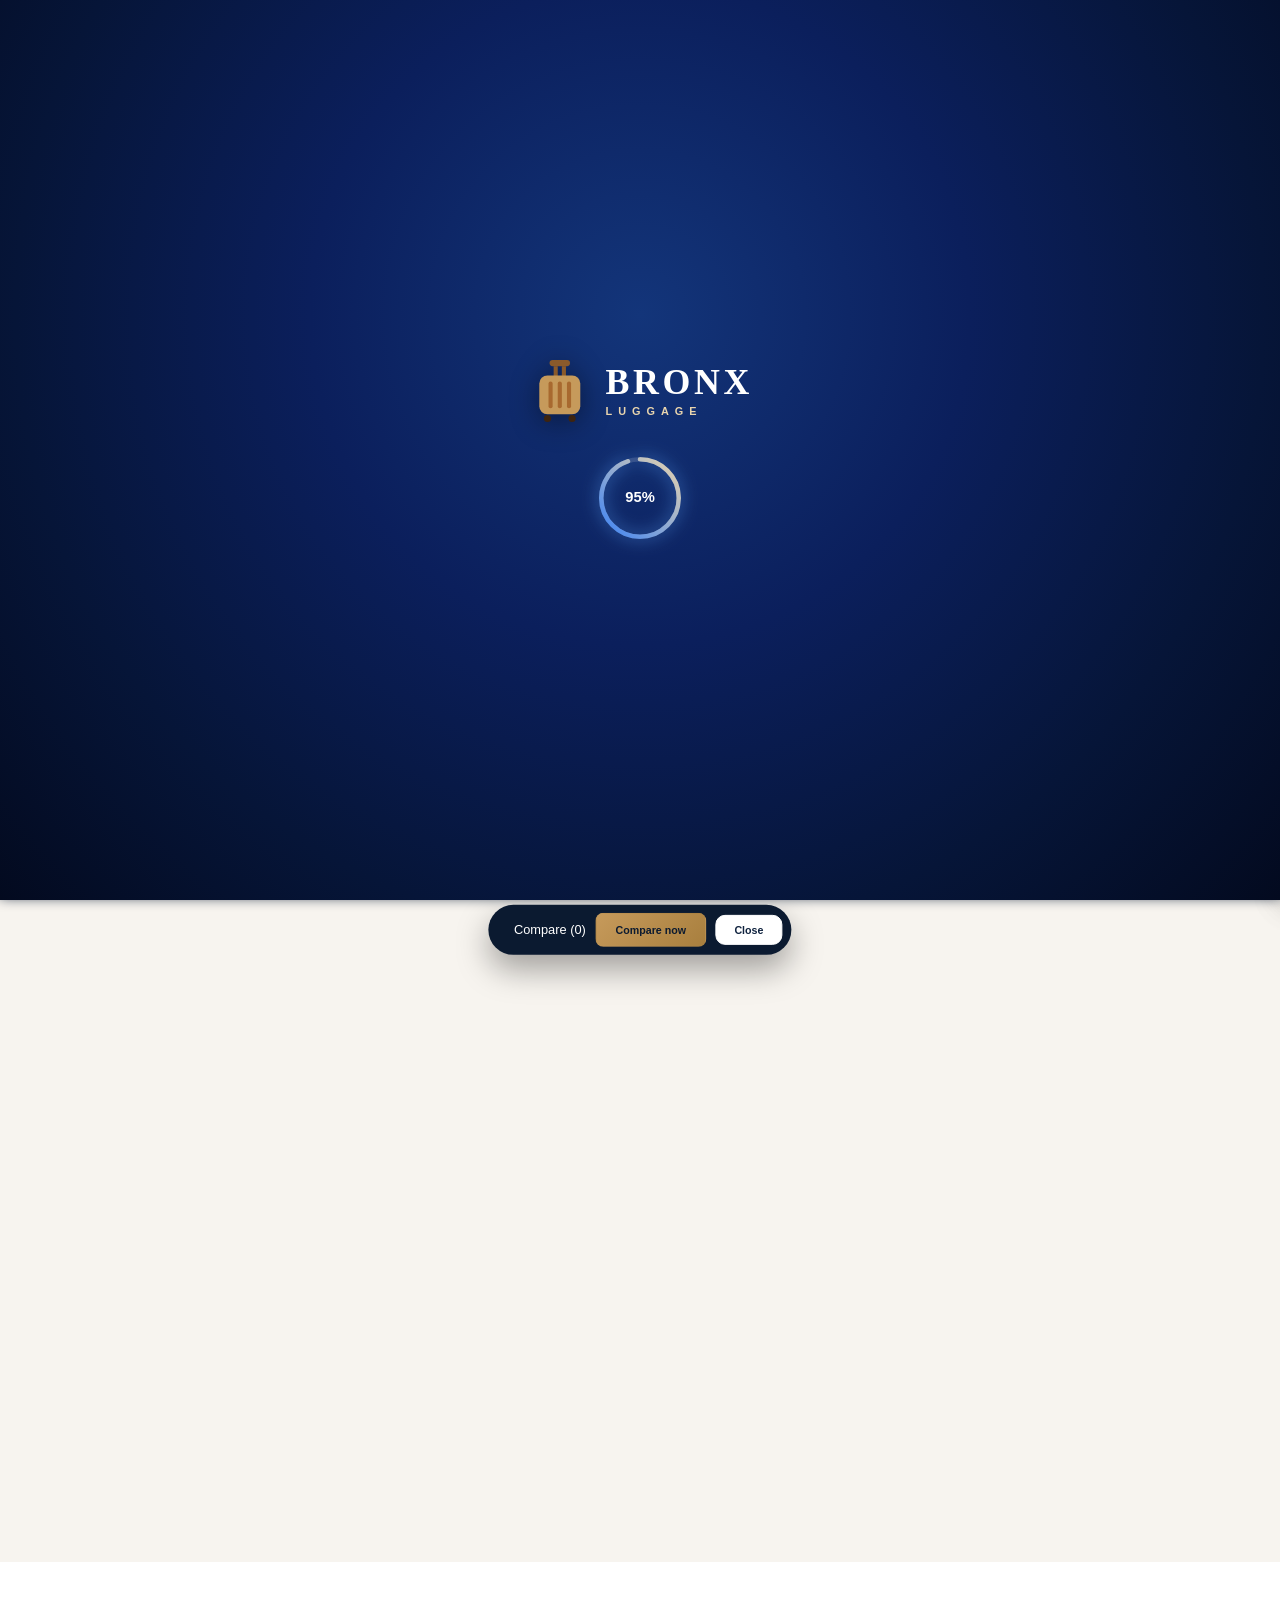
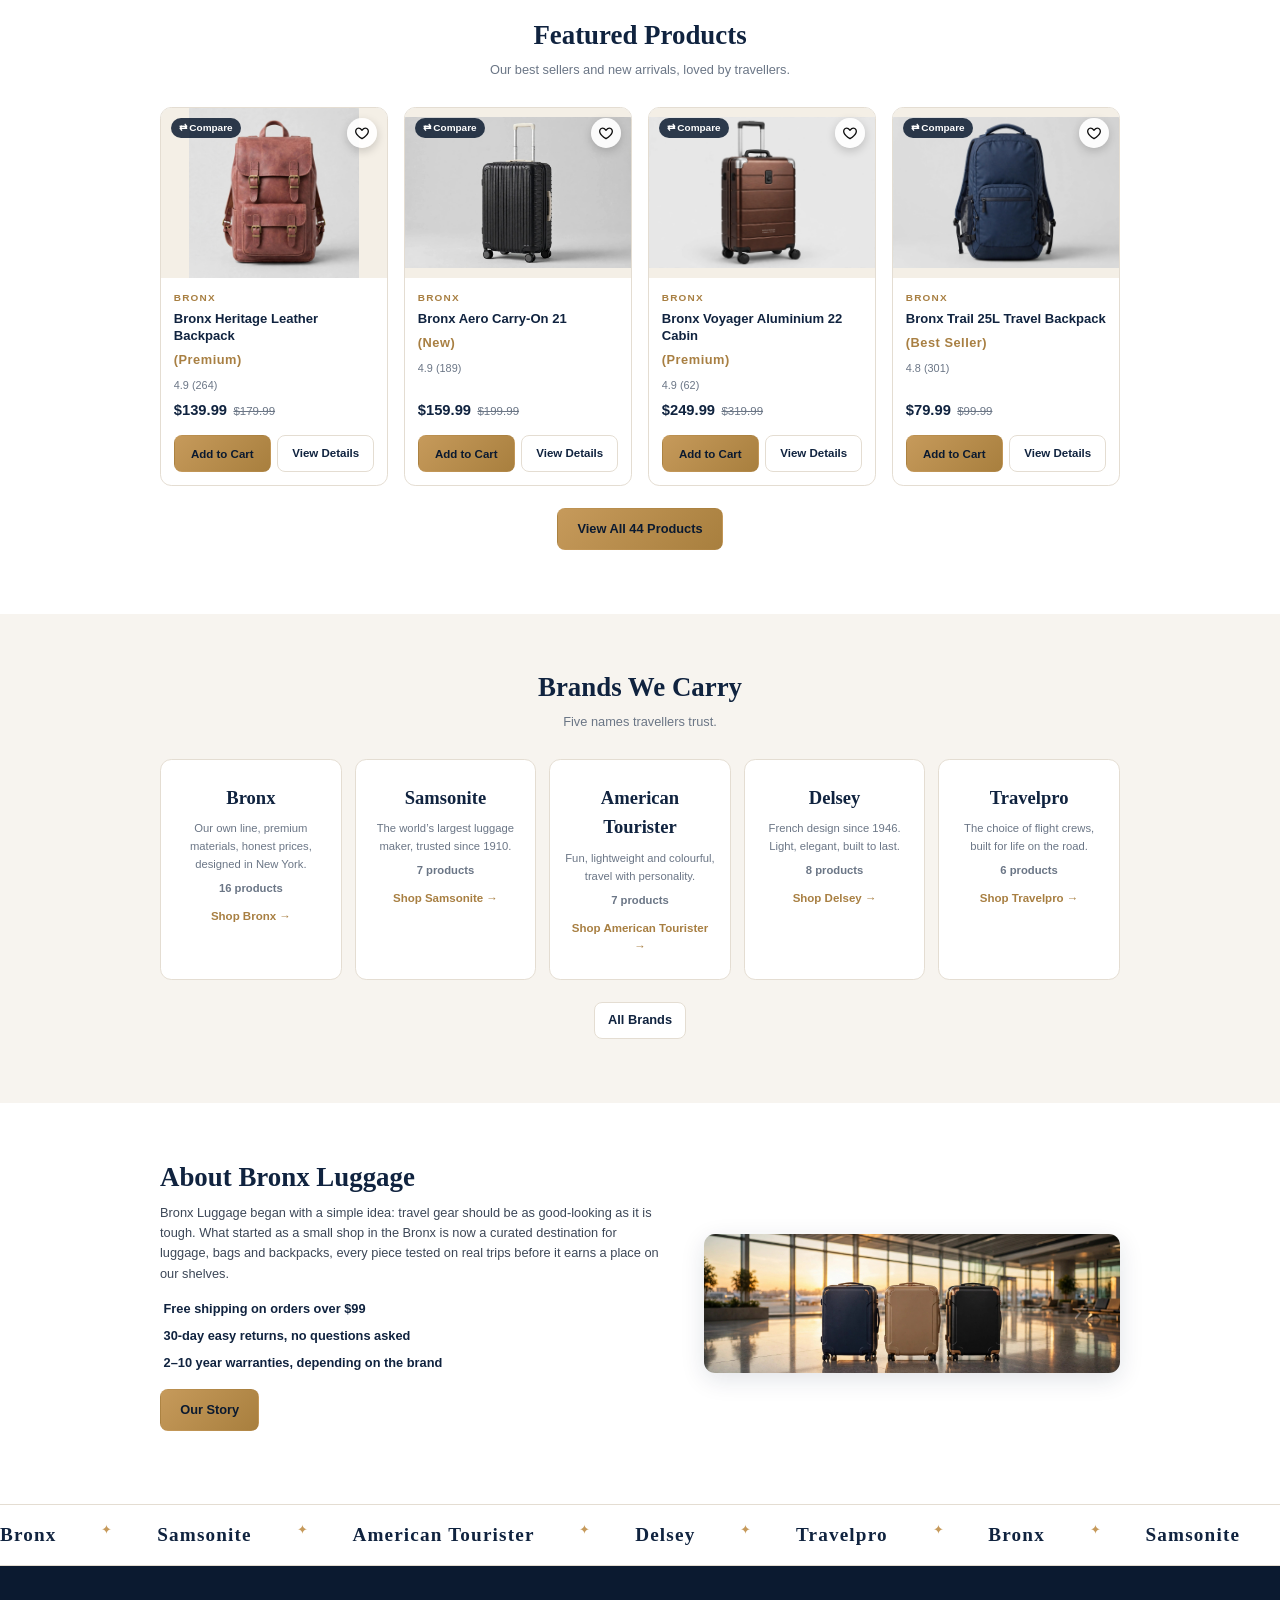
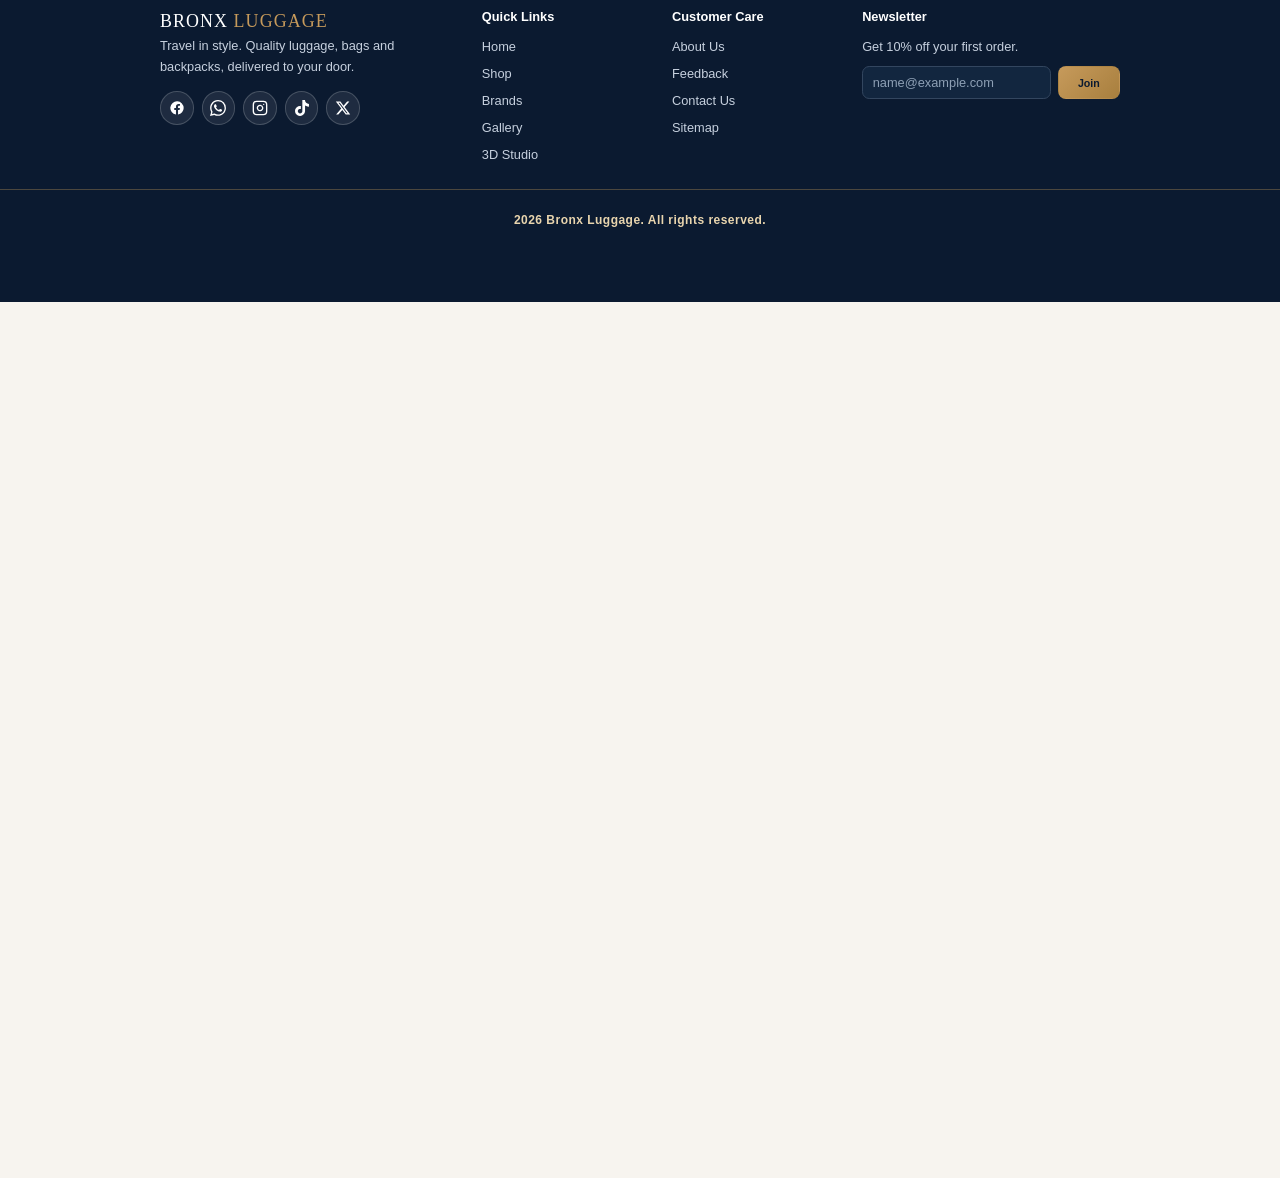
<file: index.html>
<!doctype html>
<html lang="en">
  <head>
    <meta charset="UTF-8" />
    <meta name="viewport" content="width=device-width, initial-scale=1.0" />
    <meta
      name="description"
      content="Bronx Luggage — premium luggage, bags and backpacks for every journey. Shop spinners, totes, duffels and backpacks from Bronx, Samsonite, American Tourister, Delsey and Travelpro."
    />
    <title>Bronx Luggage — Travel in Style</title>
    <link
      rel="icon"
      href="data:image/svg+xml,%3Csvg xmlns='http://www.w3.org/2000/svg' viewBox='0 0 32 32'%3E%3Crect x='7' y='9' width='18' height='19' rx='3' fill='%23c69a5b'/%3E%3Crect x='12' y='4' width='8' height='5' rx='2' fill='none' stroke='%23c69a5b' stroke-width='2'/%3E%3C/svg%3E"
    />
    <link rel="stylesheet" href="css/style.css" />

    <script>
      try {
        if (localStorage.getItem("bronx-theme") === "dark") {
          document.documentElement.classList.add("dark");
          document.addEventListener("DOMContentLoaded", function () {
            document.body.classList.add("dark");
          });
        }
      } catch (e) {}
    </script>
  </head>
  <body>
    <div class="bg-blobs" aria-hidden="true">
      <span></span><span></span><span></span>
    </div>
    <div class="page-transition" id="pageTransition" aria-hidden="true">
      <div class="spin"></div>
    </div>

    <div class="topbar bottom-ticker">
      <div class="ticker-wrap" aria-label="Live date, time and location">
        <div class="ticker">
          <div class="ticker-track" id="tickerTrack">
            <span id="tickerText">Loading date, time and location...</span>
          </div>
        </div>
      </div>
    </div>

    <header class="site-header"></header>

    <section class="hero">
      <video
        class="hero-img hero-video"
        autoplay
        muted
        loop
        playsinline
        poster="assets/img/hero-video-poster.jpg"
        aria-label="Bronx luggage collection video"
      >
        <source src="assets/video/hero-bg.mp4" type="video/mp4" />
      </video>
      <img
        src="assets/img/hero.jpg"
        alt="Premium Bronx luggage collection at the airport"
        class="hero-img"
        hidden
      />
      <div class="hero-overlay"></div>
      <div class="container hero-content fade-in">
        <p class="hero-eyebrow">New Season Collection 2026</p>
        <h1>Travel in Style.<br />Arrive in <em>Bronx.</em></h1>
        <p class="hero-text">
          Hard-shell spinners, leather totes and everyday backpacks — built to
          travel far and look good doing it. Free shipping on orders over $99.
        </p>
        <div class="hero-cta">
          <a href="shop.html" class="btn btn-gold">Shop the Collection</a>
          <a href="brands.html" class="btn btn-outline">Explore Brands</a>
        </div>
        <div class="hero-stats">
          <div>
            <strong data-count="45">0</strong><span>Curated products</span>
          </div>
          <div><strong data-count="5">0</strong><span>Top brands</span></div>
          <div>
            <strong><span data-count="4.7" data-decimals="1">0</span>★</strong
            ><span>Average rating</span>
          </div>
          <div><strong>Free</strong><span>Shipping $99+</span></div>
        </div>
      </div>
    </section>

    <section class="section wn-home">
      <div class="container">
        <div class="wn-head">
          <h2>Explore What's New</h2>
          <p>Fresh arrivals, straight from our design studio.</p>
        </div>
        <div class="wn-split">
          <div class="wn-stage">
            <span class="wn-new">NEW</span>
            <span class="wn-sale">SALE 22% OFF</span>
            <img
              src="assets/img/new-rideon.png"
              alt="Bronx Ride-On Smart Suitcase"
            />
          </div>
          <div class="wn-info">
            <h3>Bronx Ride-On Smart Suitcase</h3>
            <p>
              Sit down, steer with the handle and glide to your gate. A
              cabin-size suitcase that carries your things and, when you are
              tired, carries you too.
            </p>
            <div class="wn-price">
              <strong>$349.99</strong><s>$449.99</s><em>Save $100</em>
            </div>
            <div class="wn-btns">
              <a class="btn btn-gold" href="whats-new.html"
                >Explore What's New</a
              >
            </div>
          </div>
        </div>
      </div>
    </section>

    <section class="section section-alt reveal">
      <div class="container">
        <h2 class="section-title">Featured Products</h2>
        <p class="section-sub">
          Our best sellers and new arrivals — loved by travellers.
        </p>
        <div class="product-grid" id="featuredGrid"></div>
        <p style="text-align: center; margin-top: 28px">
          <a class="btn btn-gold" href="shop.html">View All 24 Products</a>
        </p>
      </div>
    </section>

    <section class="section" id="recentSection" hidden>
      <div class="container">
        <h2 class="section-title">Recently Viewed</h2>
        <p class="section-sub">Pick up where you left off.</p>
        <div class="product-grid" id="recentGrid"></div>
      </div>
    </section>

    <section class="section">
      <div class="container">
        <h2 class="section-title">Brands We Carry</h2>
        <p class="section-sub">Five names travellers trust.</p>
        <div class="brand-grid" id="brandGrid"></div>
        <p style="text-align: center; margin-top: 28px">
          <a class="btn btn-ghost" href="brands.html">All Brands</a>
        </p>
      </div>
    </section>

    <section class="section section-alt">
      <div class="container about-wrap">
        <div class="about-text fade-in">
          <h2 class="section-title left">About Bronx Luggage</h2>
          <p>
            Bronx Luggage began with a simple idea: travel gear should be as
            good-looking as it is tough. What started as a small shop in the
            Bronx is now a curated destination for luggage, bags and backpacks —
            every piece tested on real trips before it earns a place on our
            shelves.
          </p>
          <ul class="about-points">
            <li>✔ &nbsp;Free shipping on orders over $99</li>
            <li>✔ &nbsp;30-day easy returns, no questions asked</li>
            <li>✔ &nbsp;2–10 year warranties, depending on the brand</li>
          </ul>
          <p style="margin-top: 20px">
            <a class="btn btn-gold" href="about.html">Our Story</a>
          </p>
        </div>
        <div class="about-img">
          <img src="assets/img/hero.jpg" alt="Bronx Luggage collection" />
        </div>
      </div>
    </section>

    <div class="brand-marquee" aria-label="Our brands">
      <div class="brand-marquee-track" id="brandMarquee"></div>
    </div>

    <footer class="site-footer">
      <div class="container footer-grid">
        <div>
          <p class="footer-logo">BRONX <span>LUGGAGE</span></p>
          <p>
            Travel in style. Quality luggage, bags and backpacks — delivered to
            your door.
          </p>
          <div class="social-links">
            <a
              href="https://www.facebook.com"
              target="_blank"
              rel="noopener noreferrer"
              class="soc soc-fb"
              aria-label="Facebook"
              title="Facebook"
            >
              <svg viewBox="0 0 24 24" fill="currentColor">
                <path
                  d="M22 12a10 10 0 1 0-11.56 9.88v-6.99H7.9V12h2.54V9.8c0-2.5 1.49-3.89 3.78-3.89 1.09 0 2.24.2 2.24.2v2.46h-1.26c-1.24 0-1.63.77-1.63 1.56V12h2.78l-.44 2.89h-2.34v6.99A10 10 0 0 0 22 12z"
                />
              </svg>
            </a>
            <a
              href="https://wa.me/92300XXXXXXX"
              target="_blank"
              rel="noopener noreferrer"
              class="soc soc-wa"
              aria-label="WhatsApp"
              title="WhatsApp"
            >
              <svg viewBox="0 0 24 24" fill="currentColor">
                <path
                  d="M17.472 14.382c-.297-.149-1.758-.867-2.03-.967-.273-.099-.471-.148-.67.15-.197.297-.767.966-.94 1.164-.173.199-.347.223-.644.075-.297-.15-1.255-.463-2.39-1.475-.883-.788-1.48-1.761-1.653-2.059-.173-.297-.018-.458.13-.606.134-.133.298-.347.446-.52.149-.174.198-.298.298-.497.099-.198.05-.371-.025-.52-.075-.149-.669-1.612-.916-2.207-.242-.579-.487-.5-.669-.51-.173-.008-.371-.01-.57-.01-.198 0-.52.074-.792.372-.272.297-1.04 1.016-1.04 2.479 0 1.462 1.065 2.875 1.213 3.074.149.198 2.096 3.2 5.077 4.487.709.306 1.262.489 1.694.625.712.227 1.36.195 1.871.118.571-.085 1.758-.719 2.006-1.413.248-.694.248-1.289.173-1.413-.074-.124-.272-.198-.57-.347m-5.421 7.403h-.004a9.87 9.87 0 01-5.031-1.378l-.361-.214-3.741.982.998-3.648-.235-.374a9.86 9.86 0 01-1.51-5.26c.001-5.45 4.436-9.884 9.888-9.884 2.64 0 5.122 1.03 6.988 2.898a9.825 9.825 0 012.893 6.994c-.003 5.45-4.437 9.884-9.885 9.884m8.413-18.297A11.815 11.815 0 0012.05 0C5.495 0 .16 5.335.157 11.892c0 2.096.547 4.142 1.588 5.945L.057 24l6.305-1.654a11.882 11.882 0 005.683 1.448h.005c6.554 0 11.89-5.335 11.893-11.893a11.821 11.821 0 00-3.48-8.413z"
                />
              </svg>
            </a>
            <a
              href="https://www.instagram.com"
              target="_blank"
              rel="noopener noreferrer"
              class="soc soc-ig"
              aria-label="Instagram"
              title="Instagram"
            >
              <svg
                viewBox="0 0 24 24"
                fill="none"
                stroke="currentColor"
                stroke-width="2"
                stroke-linecap="round"
                stroke-linejoin="round"
              >
                <rect x="2" y="2" width="20" height="20" rx="5" ry="5" />
                <path d="M16 11.37A4 4 0 1 1 12.63 8 4 4 0 0 1 16 11.37z" />
                <line x1="17.5" y1="6.5" x2="17.51" y2="6.5" />
              </svg>
            </a>
            <a
              href="https://www.tiktok.com"
              target="_blank"
              rel="noopener noreferrer"
              class="soc soc-tt"
              aria-label="TikTok"
              title="TikTok"
            >
              <svg viewBox="0 0 24 24" fill="currentColor">
                <path
                  d="M12.525.02c1.31-.02 2.61-.01 3.91-.02.08 1.53.63 3.09 1.75 4.17 1.12 1.11 2.7 1.62 4.24 1.79v4.03c-1.44-.05-2.89-.35-4.2-.97-.57-.26-1.1-.59-1.62-.93-.01 2.92.01 5.84-.02 8.75-.08 1.4-.54 2.79-1.35 3.94-1.31 1.92-3.58 3.17-5.91 3.21-1.43.08-2.86-.31-4.08-1.03-2.02-1.19-3.44-3.37-3.65-5.71-.02-.5-.03-1-.01-1.49.18-1.9 1.12-3.72 2.58-4.96 1.66-1.44 3.98-2.13 6.15-1.72.02 1.48-.04 2.96-.04 4.44-.99-.32-2.15-.23-3.02.37-.63.41-1.11 1.04-1.36 1.75-.21.51-.15 1.07-.14 1.61.24 1.64 1.82 3.02 3.5 2.87 1.12-.01 2.19-.66 2.77-1.61.19-.33.4-.67.41-1.06.1-1.79.06-3.57.07-5.36.01-4.03-.01-8.05.02-12.07z"
                />
              </svg>
            </a>
            <a
              href="https://x.com"
              target="_blank"
              rel="noopener noreferrer"
              class="soc soc-x"
              aria-label="Twitter / X"
              title="Twitter / X"
            >
              <svg viewBox="0 0 24 24" fill="currentColor">
                <path
                  d="M18.244 2.25h3.308l-7.227 8.26 8.502 11.24H16.17l-5.214-6.817L4.99 21.75H1.68l7.73-8.835L1.254 2.25H8.08l4.713 6.231zm-1.161 17.52h1.833L7.084 4.126H5.117z"
                />
              </svg>
            </a>
          </div>
        </div>
        <div>
          <h4>Quick Links</h4>
          <ul>
            <li><a href="index.html">Home</a></li>
            <li><a href="shop.html">Shop</a></li>
            <li><a href="brands.html">Brands</a></li>
            <li><a href="gallery.html">Gallery</a></li>
            <li><a href="studio.html">3D Studio</a></li>
          </ul>
        </div>
        <div>
          <h4>Customer Care</h4>
          <ul>
            <li><a href="about.html">About Us</a></li>
            <li><a href="contact.html">Feedback</a></li>
            <li><a href="contact.html">Contact Us</a></li>
            <li><a href="sitemap.html">Sitemap</a></li>
          </ul>
        </div>
        <div>
          <h4>Newsletter</h4>
          <p>Get 10% off your first order.</p>
          <form id="newsletterForm" class="newsletter" novalidate>
            <input
              type="email"
              id="nlEmail"
              placeholder="name@example.com"
              aria-label="Email for newsletter"
              autocomplete="email"
              required
            />
            <button class="btn btn-gold" type="submit">Join</button>
          </form>
          <p class="form-ok" id="nlOk" hidden>
            Welcome aboard! Check your inbox for 10% off. ✈️
          </p>
        </div>
      </div>
      <div class="footer-bottom">
        <p>© <span id="year">2026</span> Bronx Luggage. All rights reserved.</p>
      </div>
    </footer>

    <aside
      class="cart-drawer"
      id="cartDrawer"
      aria-label="Shopping cart"
      aria-hidden="true"
    >
      <div class="cart-head">
        <h3>Your Cart (<span id="cartDrawerCount">0</span>)</h3>
        <button class="icon-btn" id="cartClose" aria-label="Close cart">
          ✕
        </button>
      </div>
      <div class="cart-items" id="cartItems"></div>
      <div class="cart-foot">
        <p class="cart-total">
          Subtotal: <strong id="cartTotal">$0.00</strong>
        </p>
        <p class="cart-note" id="cartShipNote">
          Free shipping on orders over $99.
        </p>
        <a class="btn btn-gold btn-block" href="cart.html"
          >View Cart &amp; Checkout</a
        >
        <button class="btn btn-ghost btn-block" id="clearCartBtn">
          Clear cart
        </button>
      </div>
    </aside>
    <div class="overlay" id="overlay" hidden></div>

    <button
      class="to-top"
      id="toTop"
      aria-label="Back to top"
      title="Back to top"
    >
      ↑
    </button>

    <div class="fab-stack">
      <span class="fab-bubble" id="fabBubble">Hi! Can I help you? 👋</span>
      <button
        class="fab fab-chat ai-fab"
        id="chatFab"
        aria-label="Open support chat"
        title="Ask Bronx AI"
      >
        <span class="ai-ring"></span>
        <span class="ai-pulse"></span>
        <svg class="ai-robot" viewBox="0 0 24 24">
          <path d="M12 3v3" />
          <circle cx="12" cy="2.6" r="1" fill="currentColor" />
          <rect x="4" y="6" width="16" height="12" rx="4" />
          <circle
            class="ai-eye"
            cx="9"
            cy="12"
            r="1.5"
            fill="currentColor"
            stroke="none"
          />
          <circle
            class="ai-eye"
            cx="15"
            cy="12"
            r="1.5"
            fill="currentColor"
            stroke="none"
          />
          <path d="M2 11v3M22 11v3" />
          <path d="M9.5 15.5h5" />
        </svg>
      </button>
    </div>
    <div class="chat-panel" id="chatPanel" hidden>
      <div class="chat-head">
        <div>Bronx Support <span>Typically replies in minutes</span></div>
        <button
          class="icon-btn"
          id="chatClose"
          aria-label="Close chat"
          style="color: #fff"
        >
          ✕
        </button>
      </div>
      <div class="chat-body" id="chatBody"></div>
      <div class="chat-chips" id="chatChips"></div>
      <form class="chat-input" id="chatForm">
        <input
          type="text"
          id="chatText"
          placeholder="Ask about shipping, returns…"
          aria-label="Type your message"
          autocomplete="off"
        /><button class="btn btn-gold" type="submit">Send</button>
      </form>
    </div>

    <aside
      class="wish-drawer"
      id="wishDrawer"
      aria-label="Wishlist"
      aria-hidden="true"
    >
      <div class="cart-head">
        <h3>Your Wishlist (<span id="wishDrawerCount">0</span>)</h3>
        <button class="icon-btn" id="wishClose" aria-label="Close wishlist">
          ✕
        </button>
      </div>
      <div class="cart-items" id="wishItems"></div>
      <div class="cart-foot">
        <p class="cart-note">Tap ♥ on any product to save it here.</p>
        <a class="btn btn-gold btn-block" href="shop.html">Continue Shopping</a>
      </div>
    </aside>

    <div class="compare-tray" id="compareTray">
      <div class="thumbs" id="compareThumbs"></div>
      <span id="compareCount">Compare (0)</span>
      <button class="btn btn-gold" id="compareOpen" type="button">
        Compare now
      </button>
      <button
        class="btn btn-ghost"
        id="compareClear"
        type="button"
        style="color: #fff"
      >
        Clear
      </button>
    </div>
    <div class="modal" id="compareModal" hidden>
      <div class="modal-wrap">
        <div class="modal-box">
          <button
            class="icon-btn qv-close"
            id="compareModalClose"
            aria-label="Close comparison"
          >
            ✕
          </button>
          <h2
            style="
              font-family: var(--font-display);
              color: var(--navy);
              margin-bottom: 16px;
            "
          >
            Compare Products
          </h2>
          <div class="compare-table-wrap" id="compareTable"></div>
        </div>
      </div>
    </div>

    <div class="modal" id="quickModal" hidden>
      <div class="modal-wrap">
        <div class="modal-box">
          <button
            class="icon-btn qv-close"
            id="quickClose"
            aria-label="Close quick view"
          >
            ✕
          </button>
          <div class="qv-grid" id="quickContent"></div>
        </div>
      </div>
    </div>

    <script src="js/app.js"></script>
    <script>
      (function () {
        var s = document.querySelector(".wn-home");
        if (!s) return;
        function go() {
          s.classList.add("go");
        }
        if (!("IntersectionObserver" in window)) {
          go();
          return;
        }
        var io = new IntersectionObserver(
          function (e) {
            if (e[0].isIntersecting) {
              go();
              io.disconnect();
            }
          },
          { threshold: 0.1 },
        );
        io.observe(s);
      })();
    </script>
  </body>
</html>
</file>
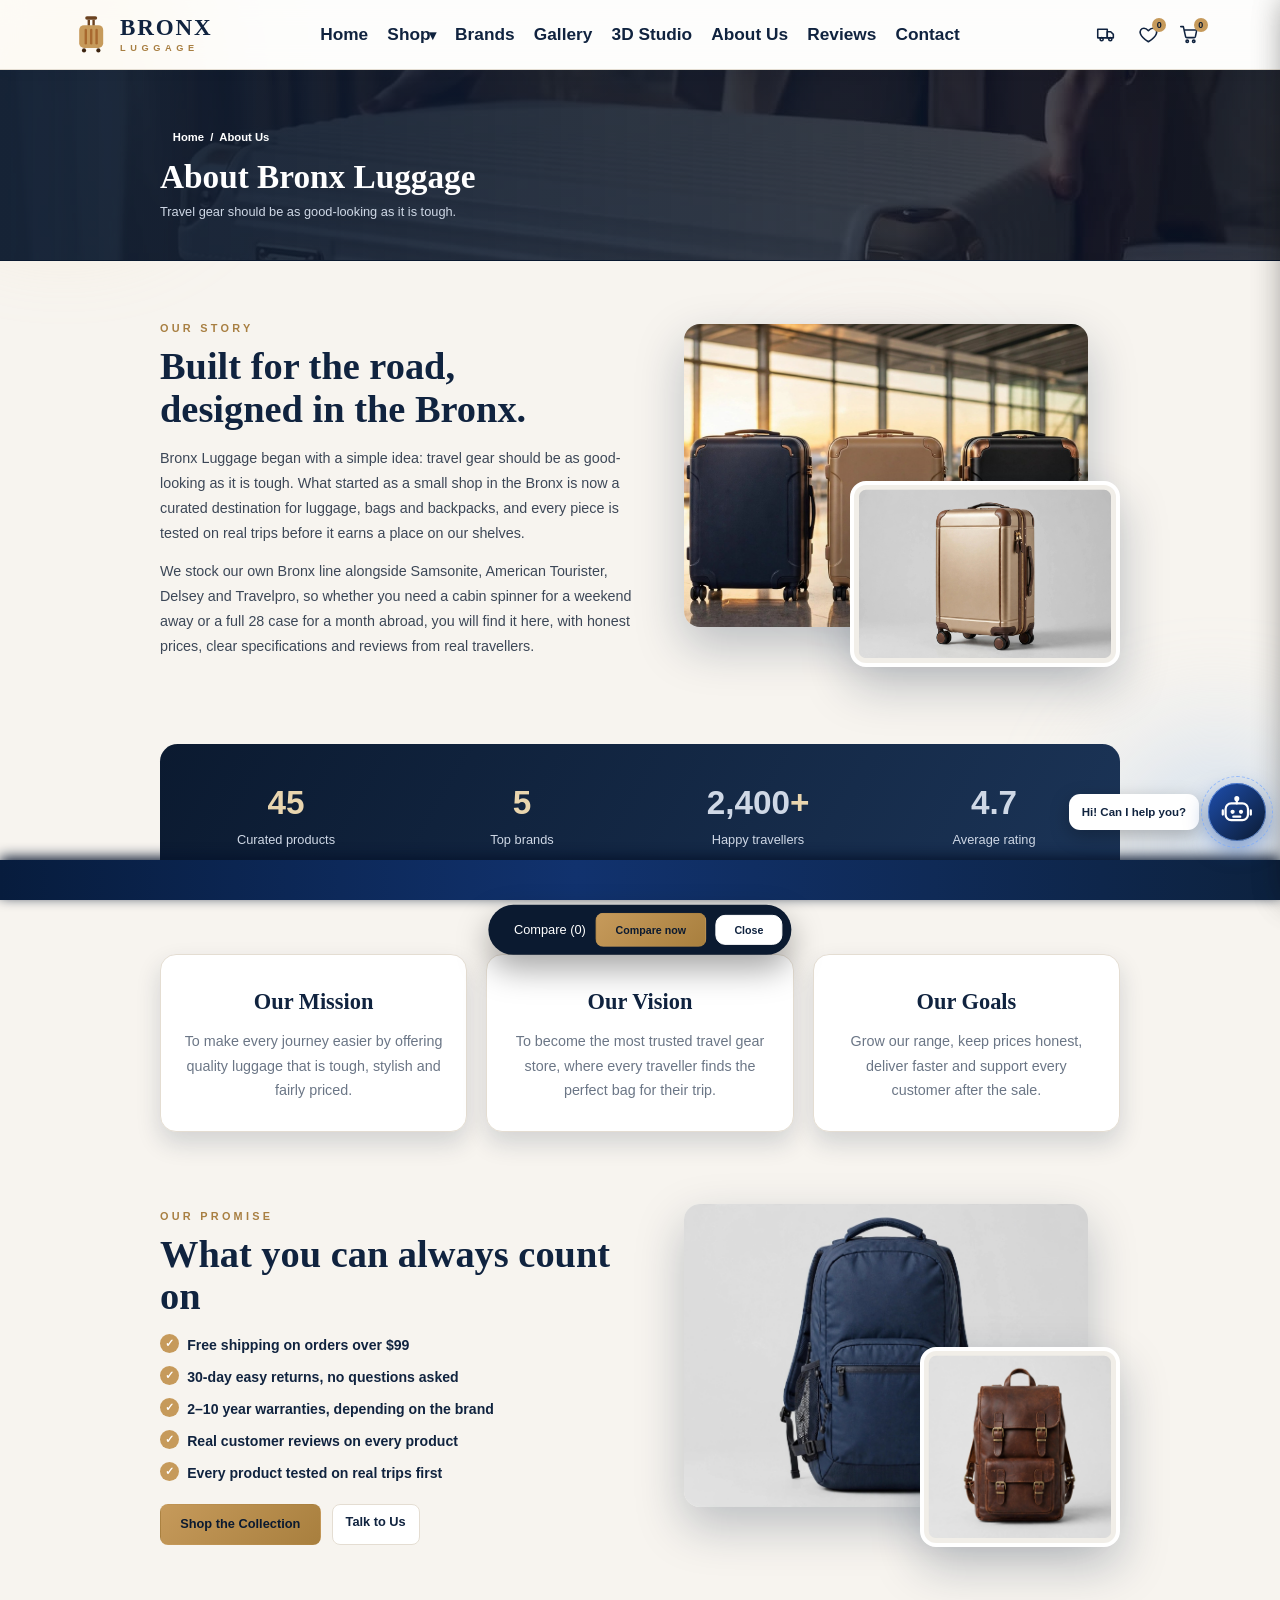
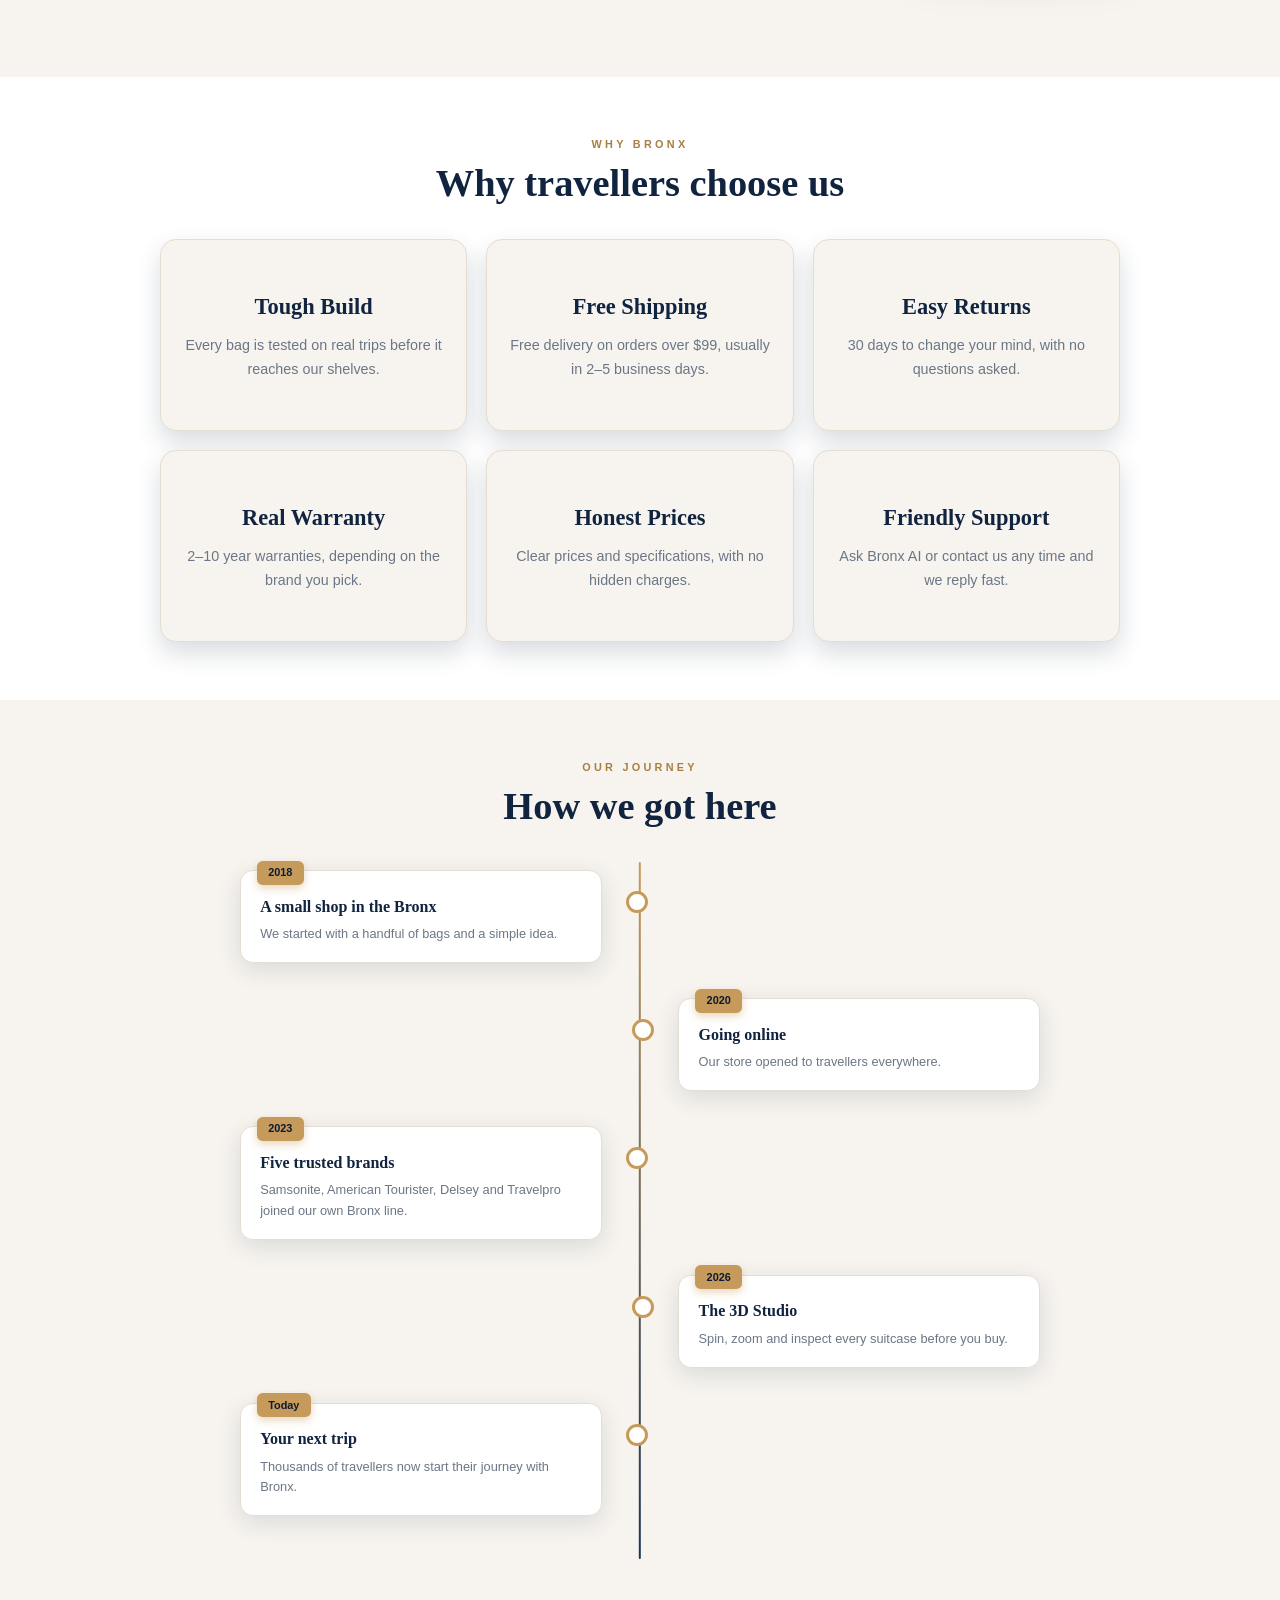
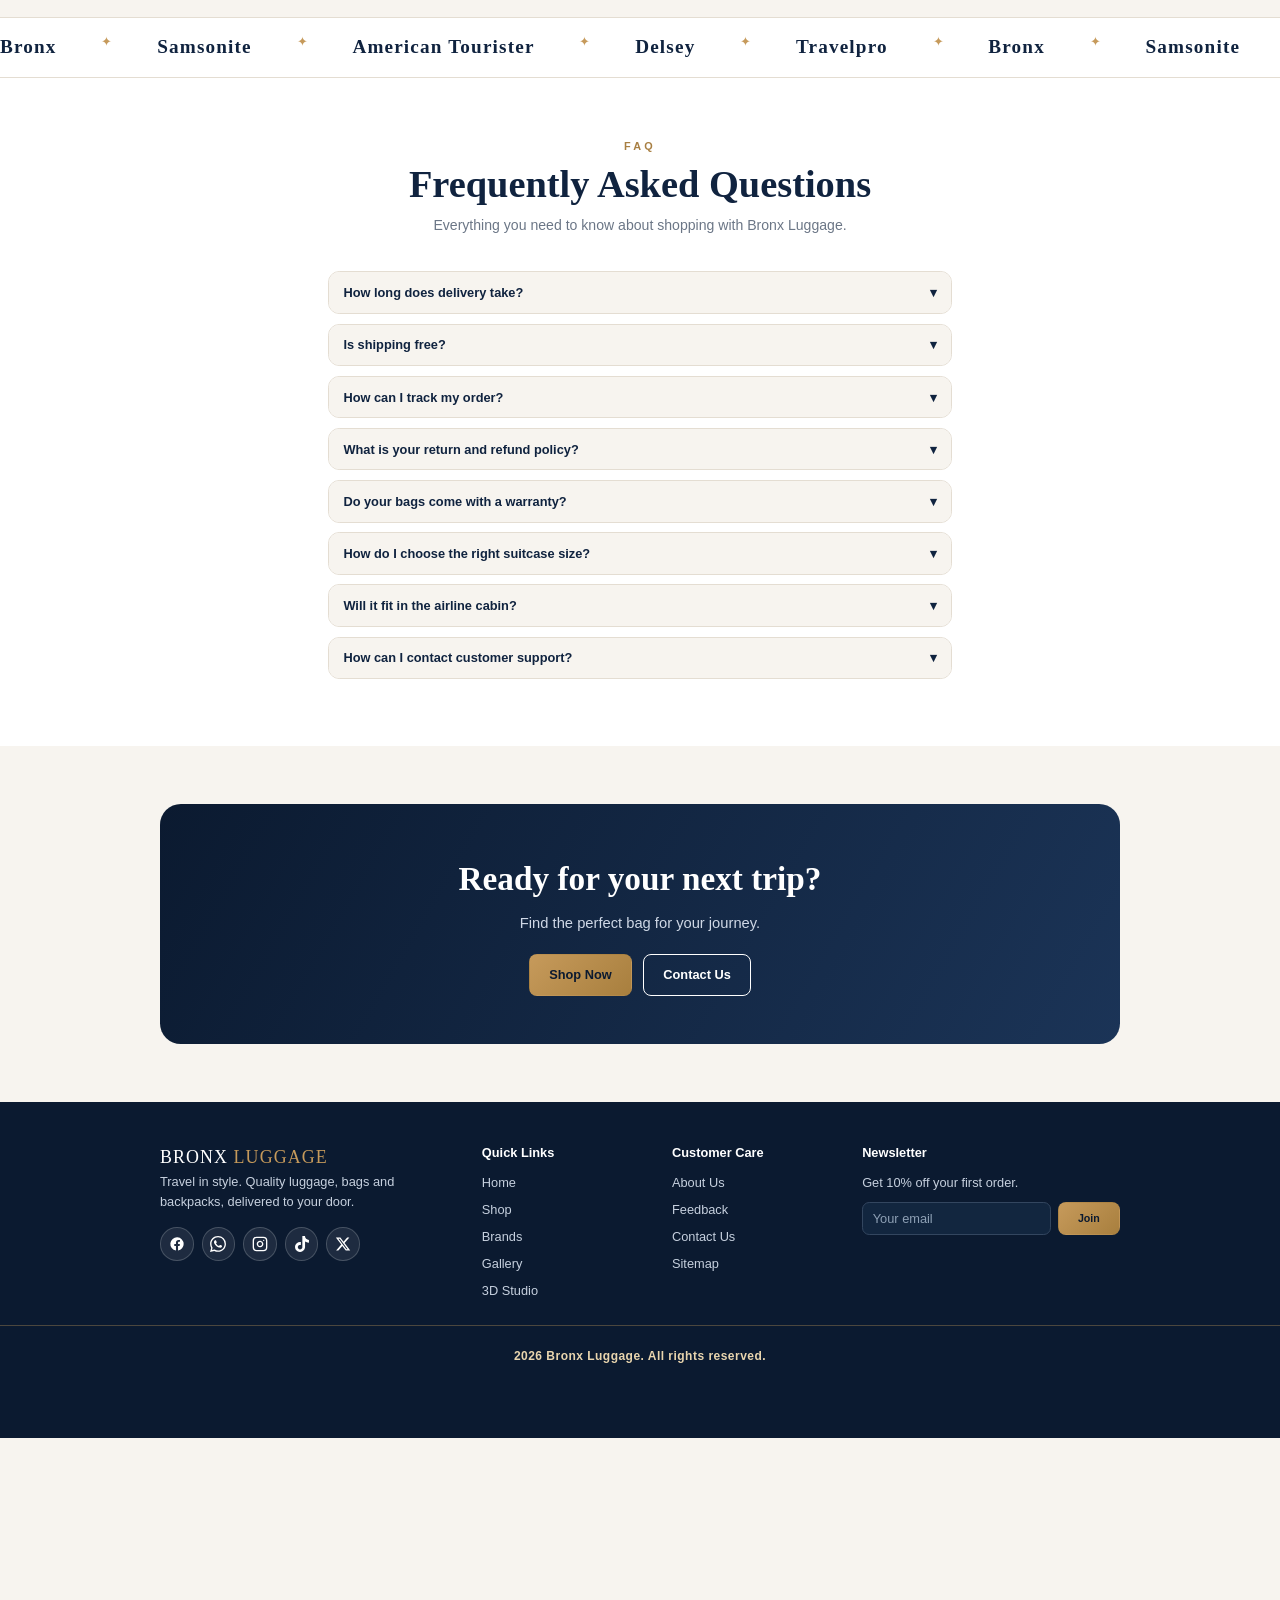
<file: about.html>
<!doctype html>
<html lang="en">
  <head>
    <meta charset="UTF-8" />
    <meta name="viewport" content="width=device-width, initial-scale=1.0" />
    <meta
      name="description"
      content="About Bronx Luggage — our story, our promise, and why travellers choose us."
    />
    <title>About Us — Bronx Luggage</title>
    <link rel="stylesheet" href="css/style.css" />
  </head>
  <body>
    <div class="bg-blobs" aria-hidden="true">
      <span></span><span></span><span></span>
    </div>
    <div class="page-transition" id="pageTransition" aria-hidden="true">
      <div class="spin"></div>
    </div>

    <div class="topbar bottom-ticker">
      <div class="ticker-wrap" aria-label="Live date, time and location">
        <div class="ticker">
          <div class="ticker-track" id="tickerTrack">
            <span id="tickerText">Loading date, time and location...</span>
          </div>
        </div>
      </div>
    </div>

    <header class="site-header">
      <div class="container header-inner">
        <a
          href="index.html"
          class="logo brand-logo"
          aria-label="Bronx Luggage home"
        >
          <svg class="brand-icon" viewBox="0 0 64 64" aria-hidden="true">
            <g class="bh">
              <rect x="22" y="2" width="20" height="6" rx="3" fill="#6b4220" />
              <rect x="26" y="8" width="4" height="10" fill="#6b4220" />
              <rect x="34" y="8" width="4" height="10" fill="#6b4220" />
            </g>
            <rect x="12" y="17" width="40" height="38" rx="8" fill="#c69a5b" />
            <rect x="21" y="23" width="4" height="26" rx="2" fill="#a8692f" />
            <rect x="30" y="23" width="4" height="26" rx="2" fill="#a8692f" />
            <rect x="39" y="23" width="4" height="26" rx="2" fill="#a8692f" />
            <circle cx="20" cy="59" r="3.5" fill="#3d2410" />
            <circle cx="44" cy="59" r="3.5" fill="#3d2410" />
          </svg>
          <span class="brand-text"><b>BRONX</b><i>LUGGAGE</i></span>
        </a>
        <nav class="main-nav" id="mainNav" aria-label="Main navigation">
          <a href="index.html" class="nav-link">Home</a>
          <div class="nav-dropdown">
            <a href="shop.html" class="nav-link"
              >Shop <span class="caret">▾</span></a
            >
            <div class="dropdown-menu">
              <a href="shop.html">All Products</a>
              <a href="shop.html?gender=Men">Men</a>
              <a href="shop.html?gender=Women">Women</a>
              <a href="shop.html?category=Luggage">Luggage</a>
              <a href="shop.html?category=Bags">Bags</a>
              <a href="shop.html?category=Backpacks">Backpacks</a>
            </div>
          </div>
          <a href="brands.html" class="nav-link">Brands</a>
          <a href="gallery.html" class="nav-link">Gallery</a>
          <a href="studio.html" class="nav-link">3D Studio</a>
          <a href="about.html" class="nav-link active">About Us</a>
          <a href="contact.html" class="nav-link">Contact</a>
        </nav>
        <div class="header-actions">
          <button
            class="nav-icon"
            id="searchToggle"
            aria-label="Search products"
            title="Search"
          >
            <svg viewBox="0 0 24 24">
              <circle cx="11" cy="11" r="7" />
              <path d="M20 20l-3.8-3.8" />
            </svg>
          </button>
          <button
            class="nav-icon"
            id="wishOpen"
            aria-label="Open wishlist"
            title="Wishlist"
          >
            <svg viewBox="0 0 24 24">
              <path
                d="M12 20.5s-7.5-4.6-9.2-9.3C1.7 8 3.6 4.8 6.9 4.8c1.9 0 3.4 1 5.1 3 1.7-2 3.2-3 5.1-3 3.3 0 5.2 3.2 4.1 6.4-1.7 4.7-9.2 9.3-9.2 9.3z"
              />
            </svg>
            <span class="nav-badge" id="wishCount">0</span>
          </button>
          <button
            class="nav-icon"
            id="cartOpen"
            aria-label="Open shopping cart"
            title="Cart"
          >
            <svg viewBox="0 0 24 24">
              <path
                d="M2 3h3l2.6 11.5a1.5 1.5 0 0 0 1.5 1.2h8.3a1.5 1.5 0 0 0 1.5-1.1L20.5 7H6"
              />
              <circle cx="9.5" cy="20" r="1.4" />
              <circle cx="17" cy="20" r="1.4" />
            </svg>
            <span class="nav-badge" id="cartCount">0</span>
          </button>
          <button
            class="hamburger"
            id="hamburger"
            aria-label="Open menu"
            aria-expanded="false"
          >
            ☰
          </button>
        </div>
      </div>
      <div class="search-bar container" id="searchBar" hidden>
        <div class="search-wrap">
          <input
            type="search"
            id="searchInput"
            placeholder="Search luggage, bags, backpacks, brands…"
            aria-label="Search products"
            autocomplete="off"
          />
          <div class="search-suggest" id="searchSuggest" hidden></div>
        </div>
        <button class="btn btn-gold" id="searchGo">Search</button>
      </div>
    </header>

    <section class="page-hero">
      <div class="container">
        <p class="breadcrumb">
          <a href="index.html">Home</a> &nbsp;/&nbsp; About Us
        </p>
        <h1>About Bronx Luggage</h1>
        <p>Travel gear should be as good-looking as it is tough.</p>
      </div>
    </section>

    <main>
      <section class="section about-pro">
        <div class="container">
          <div class="ab-row">
            <div class="ab-text">
              <span class="ab-eyebrow">Our Story</span>
              <h2 class="ab-title">
                Built for the road,<br />designed in the Bronx.
              </h2>
              <p>
                Bronx Luggage began with a simple idea: travel gear should be as
                good-looking as it is tough. What started as a small shop in the
                Bronx is now a curated destination for luggage, bags and
                backpacks, and every piece is tested on real trips before it
                earns a place on our shelves.
              </p>
              <p>
                We stock our own Bronx line alongside Samsonite, American
                Tourister, Delsey and Travelpro, so whether you need a cabin
                spinner for a weekend away or a full 28" case for a month
                abroad, you will find it here, with honest prices, clear
                specifications and reviews from real travellers.
              </p>
            </div>
            <div class="ab-media">
              <img
                class="ab-img ab-img-main"
                src="assets/img/hero.jpg"
                alt="Bronx luggage at the airport"
              />
              <img
                class="ab-img ab-img-float"
                src="assets/img/p1-chatelet-21.jpg"
                alt="Delsey Chatelet cabin suitcase"
              />
            </div>
          </div>

          <div class="ab-stats reveal">
            <div>
              <strong data-count="45">0</strong><span>Curated products</span>
            </div>
            <div><strong data-count="5">0</strong><span>Top brands</span></div>
            <div>
              <strong><span data-count="2400">0</span>+</strong
              ><span>Happy travellers</span>
            </div>
            <div>
              <strong><span data-count="4.7" data-decimals="1">0</span>★</strong
              ><span>Average rating</span>
            </div>
          </div>

          <div class="ab-cards">
            <article class="ab-card reveal">
              <h3>Our Mission</h3>
              <p>
                To make every journey easier by offering quality luggage that is
                tough, stylish and fairly priced.
              </p>
            </article>
            <article class="ab-card reveal">
              <h3>Our Vision</h3>
              <p>
                To become the most trusted travel gear store, where every
                traveller finds the perfect bag for their trip.
              </p>
            </article>
            <article class="ab-card reveal">
              <h3>Our Goals</h3>
              <p>
                Grow our range, keep prices honest, deliver faster and support
                every customer after the sale.
              </p>
            </article>
          </div>

          <div class="ab-row">
            <div class="ab-text">
              <span class="ab-eyebrow">Our Promise</span>
              <h2 class="ab-title">What you can always count on</h2>
              <ul class="ab-list">
                <li>Free shipping on orders over $99</li>
                <li>30-day easy returns, no questions asked</li>
                <li>2–10 year warranties, depending on the brand</li>
                <li>Real customer reviews on every product</li>
                <li>Every product tested on real trips first</li>
              </ul>
              <div class="ab-btns">
                <a class="btn btn-gold" href="shop.html">Shop the Collection</a>
                <a class="btn btn-ghost" href="contact.html">Talk to Us</a>
              </div>
            </div>
            <div class="ab-media">
              <img
                class="ab-img ab-img-main"
                src="assets/img/p01-trail-backpack.jpg"
                alt="Bronx Trail backpack"
              />
              <img
                class="ab-img ab-img-float"
                src="assets/img/p2-heritage-backpack.jpg"
                alt="Bronx Heritage backpack"
              />
            </div>
          </div>
        </div>
      </section>

      <section class="section section-alt">
        <div class="container">
          <div class="ab-head reveal">
            <span class="ab-eyebrow">Why Bronx</span>
            <h2 class="ab-title">Why travellers choose us</h2>
          </div>
          <div class="ab-feats">
            <div class="ab-feat reveal">
              <span class="ab-ico">🧳</span>
              <h3>Tough Build</h3>
              <p>
                Every bag is tested on real trips before it reaches our shelves.
              </p>
            </div>
            <div class="ab-feat reveal">
              <span class="ab-ico">🚚</span>
              <h3>Free Shipping</h3>
              <p>
                Free delivery on orders over $99, usually in 2–5 business days.
              </p>
            </div>
            <div class="ab-feat reveal">
              <span class="ab-ico">↩️</span>
              <h3>Easy Returns</h3>
              <p>30 days to change your mind, with no questions asked.</p>
            </div>
            <div class="ab-feat reveal">
              <span class="ab-ico">🛡️</span>
              <h3>Real Warranty</h3>
              <p>2–10 year warranties, depending on the brand you pick.</p>
            </div>
            <div class="ab-feat reveal">
              <span class="ab-ico">💳</span>
              <h3>Honest Prices</h3>
              <p>Clear prices and specifications, with no hidden charges.</p>
            </div>
            <div class="ab-feat reveal">
              <span class="ab-ico">💬</span>
              <h3>Friendly Support</h3>
              <p>Ask Bronx AI or contact us any time and we reply fast.</p>
            </div>
          </div>
        </div>
      </section>

      <section class="section">
        <div class="container">
          <div class="ab-head reveal">
            <span class="ab-eyebrow">Our Journey</span>
            <h2 class="ab-title">How we got here</h2>
          </div>
          <div class="ab-tl">
            <div class="ab-tl-item reveal">
              <div class="ab-tl-card">
                <span class="ab-tl-tag">2018</span>
                <h3>A small shop in the Bronx</h3>
                <p>We started with a handful of bags and a simple idea.</p>
              </div>
            </div>
            <div class="ab-tl-item reveal">
              <div class="ab-tl-card">
                <span class="ab-tl-tag">2020</span>
                <h3>Going online</h3>
                <p>Our store opened to travellers everywhere.</p>
              </div>
            </div>
            <div class="ab-tl-item reveal">
              <div class="ab-tl-card">
                <span class="ab-tl-tag">2023</span>
                <h3>Five trusted brands</h3>
                <p>
                  Samsonite, American Tourister, Delsey and Travelpro joined our
                  own Bronx line.
                </p>
              </div>
            </div>
            <div class="ab-tl-item reveal">
              <div class="ab-tl-card">
                <span class="ab-tl-tag">2026</span>
                <h3>The 3D Studio</h3>
                <p>Spin, zoom and inspect every suitcase before you buy.</p>
              </div>
            </div>
            <div class="ab-tl-item reveal">
              <div class="ab-tl-card">
                <span class="ab-tl-tag">Today</span>
                <h3>Your next trip</h3>
                <p>
                  Thousands of travellers now start their journey with Bronx.
                </p>
              </div>
            </div>
          </div>
        </div>
      </section>

      <div class="brand-marquee">
        <div class="brand-marquee-track" id="brandMarquee"></div>
      </div>

      <section class="section section-alt">
        <div class="container ab-faq">
          <div class="ab-head reveal">
            <span class="ab-eyebrow">FAQ</span>
            <h2 class="ab-title">Frequently Asked Questions</h2>
            <p class="ab-sub">
              Everything you need to know about shopping with Bronx Luggage.
            </p>
          </div>

          <div class="accordion">
            <button class="accordion-head">
              How long does delivery take? <span class="chev">▾</span>
            </button>
            <div class="accordion-body">
              <div>
                Orders ship within 24 hours (Monday to Saturday) and usually
                arrive in 2–5 business days.
              </div>
            </div>
          </div>

          <div class="accordion">
            <button class="accordion-head">
              Is shipping free? <span class="chev">▾</span>
            </button>
            <div class="accordion-body">
              <div>
                Yes, shipping is free on orders over $99. Below that, a flat
                $9.99 shipping fee applies.
              </div>
            </div>
          </div>

          <div class="accordion">
            <button class="accordion-head">
              How can I track my order? <span class="chev">▾</span>
            </button>
            <div class="accordion-body">
              <div>
                You can track your order by visiting our Track Order page. Enter
                your Order ID to check the latest order status and delivery
                updates. 📦
              </div>
            </div>
          </div>

          <div class="accordion">
            <button class="accordion-head">
              What is your return and refund policy? <span class="chev">▾</span>
            </button>
            <div class="accordion-body">
              <div>
                We offer 30-day easy returns, no questions asked. Refunds go to
                your original payment method within 3–5 business days of
                receiving the item.
              </div>
            </div>
          </div>

          <div class="accordion">
            <button class="accordion-head">
              Do your bags come with a warranty? <span class="chev">▾</span>
            </button>
            <div class="accordion-body">
              <div>
                Yes. Every product has a 2–10 year warranty against
                manufacturing defects. The exact length is listed on each
                product page.
              </div>
            </div>
          </div>

          <div class="accordion">
            <button class="accordion-head">
              How do I choose the right suitcase size?
              <span class="chev">▾</span>
            </button>
            <div class="accordion-body">
              <div>
                Small (under 22") suits weekend trips and cabin use, Medium
                (22–26") suits 1–2 weeks, and Large (27"+) suits long trips or
                families. Exact dimensions are on every product page.
              </div>
            </div>
          </div>

          <div class="accordion">
            <button class="accordion-head">
              Will it fit in the airline cabin? <span class="chev">▾</span>
            </button>
            <div class="accordion-body">
              <div>
                Our 21" carry-on cases fit most airline overhead bins. Airline
                rules vary, so check your airline's size limit and compare it
                with the dimensions on the product page.
              </div>
            </div>
          </div>

          <div class="accordion">
            <button class="accordion-head">
              How can I contact customer support? <span class="chev">▾</span>
            </button>
            <div class="accordion-body">
              <div>
                Email bronxluggage@gmail.com or call (555) 123-4567, Monday to
                Saturday, 9 AM–6 PM. You can also use the chat button on the
                site.
              </div>
            </div>
          </div>
        </div>
      </section>

      <section class="section">
        <div class="container">
          <div class="ab-cta reveal">
            <h2>Ready for your next trip?</h2>
            <p>Find the perfect bag for your journey.</p>
            <div class="ab-btns">
              <a class="btn btn-gold" href="shop.html">Shop Now</a
              ><a class="btn btn-outline" href="contact.html">Contact Us</a>
            </div>
          </div>
        </div>
      </section>
    </main>

    <footer class="site-footer">
      <div class="container footer-grid">
        <div>
          <p class="footer-logo">BRONX <span>LUGGAGE</span></p>
          <p>
            Travel in style. Quality luggage, bags and backpacks — delivered to
            your door.
          </p>
          <div class="social-links">
            <a
              href="https://www.facebook.com"
              target="_blank"
              rel="noopener noreferrer"
              class="soc soc-fb"
              aria-label="Facebook"
              title="Facebook"
            >
              <svg viewBox="0 0 24 24" fill="currentColor">
                <path
                  d="M22 12a10 10 0 1 0-11.56 9.88v-6.99H7.9V12h2.54V9.8c0-2.5 1.49-3.89 3.78-3.89 1.09 0 2.24.2 2.24.2v2.46h-1.26c-1.24 0-1.63.77-1.63 1.56V12h2.78l-.44 2.89h-2.34v6.99A10 10 0 0 0 22 12z"
                />
              </svg>
            </a>
            <a
              href="https://wa.me/92300XXXXXXX"
              target="_blank"
              rel="noopener noreferrer"
              class="soc soc-wa"
              aria-label="WhatsApp"
              title="WhatsApp"
            >
              <svg viewBox="0 0 24 24" fill="currentColor">
                <path
                  d="M17.472 14.382c-.297-.149-1.758-.867-2.03-.967-.273-.099-.471-.148-.67.15-.197.297-.767.966-.94 1.164-.173.199-.347.223-.644.075-.297-.15-1.255-.463-2.39-1.475-.883-.788-1.48-1.761-1.653-2.059-.173-.297-.018-.458.13-.606.134-.133.298-.347.446-.52.149-.174.198-.298.298-.497.099-.198.05-.371-.025-.52-.075-.149-.669-1.612-.916-2.207-.242-.579-.487-.5-.669-.51-.173-.008-.371-.01-.57-.01-.198 0-.52.074-.792.372-.272.297-1.04 1.016-1.04 2.479 0 1.462 1.065 2.875 1.213 3.074.149.198 2.096 3.2 5.077 4.487.709.306 1.262.489 1.694.625.712.227 1.36.195 1.871.118.571-.085 1.758-.719 2.006-1.413.248-.694.248-1.289.173-1.413-.074-.124-.272-.198-.57-.347m-5.421 7.403h-.004a9.87 9.87 0 01-5.031-1.378l-.361-.214-3.741.982.998-3.648-.235-.374a9.86 9.86 0 01-1.51-5.26c.001-5.45 4.436-9.884 9.888-9.884 2.64 0 5.122 1.03 6.988 2.898a9.825 9.825 0 012.893 6.994c-.003 5.45-4.437 9.884-9.885 9.884m8.413-18.297A11.815 11.815 0 0012.05 0C5.495 0 .16 5.335.157 11.892c0 2.096.547 4.142 1.588 5.945L.057 24l6.305-1.654a11.882 11.882 0 005.683 1.448h.005c6.554 0 11.89-5.335 11.893-11.893a11.821 11.821 0 00-3.48-8.413z"
                />
              </svg>
            </a>
            <a
              href="https://www.instagram.com"
              target="_blank"
              rel="noopener noreferrer"
              class="soc soc-ig"
              aria-label="Instagram"
              title="Instagram"
            >
              <svg
                viewBox="0 0 24 24"
                fill="none"
                stroke="currentColor"
                stroke-width="2"
                stroke-linecap="round"
                stroke-linejoin="round"
              >
                <rect x="2" y="2" width="20" height="20" rx="5" ry="5" />
                <path d="M16 11.37A4 4 0 1 1 12.63 8 4 4 0 0 1 16 11.37z" />
                <line x1="17.5" y1="6.5" x2="17.51" y2="6.5" />
              </svg>
            </a>
            <a
              href="https://www.tiktok.com"
              target="_blank"
              rel="noopener noreferrer"
              class="soc soc-tt"
              aria-label="TikTok"
              title="TikTok"
            >
              <svg viewBox="0 0 24 24" fill="currentColor">
                <path
                  d="M12.525.02c1.31-.02 2.61-.01 3.91-.02.08 1.53.63 3.09 1.75 4.17 1.12 1.11 2.7 1.62 4.24 1.79v4.03c-1.44-.05-2.89-.35-4.2-.97-.57-.26-1.1-.59-1.62-.93-.01 2.92.01 5.84-.02 8.75-.08 1.4-.54 2.79-1.35 3.94-1.31 1.92-3.58 3.17-5.91 3.21-1.43.08-2.86-.31-4.08-1.03-2.02-1.19-3.44-3.37-3.65-5.71-.02-.5-.03-1-.01-1.49.18-1.9 1.12-3.72 2.58-4.96 1.66-1.44 3.98-2.13 6.15-1.72.02 1.48-.04 2.96-.04 4.44-.99-.32-2.15-.23-3.02.37-.63.41-1.11 1.04-1.36 1.75-.21.51-.15 1.07-.14 1.61.24 1.64 1.82 3.02 3.5 2.87 1.12-.01 2.19-.66 2.77-1.61.19-.33.4-.67.41-1.06.1-1.79.06-3.57.07-5.36.01-4.03-.01-8.05.02-12.07z"
                />
              </svg>
            </a>
            <a
              href="https://x.com"
              target="_blank"
              rel="noopener noreferrer"
              class="soc soc-x"
              aria-label="Twitter / X"
              title="Twitter / X"
            >
              <svg viewBox="0 0 24 24" fill="currentColor">
                <path
                  d="M18.244 2.25h3.308l-7.227 8.26 8.502 11.24H16.17l-5.214-6.817L4.99 21.75H1.68l7.73-8.835L1.254 2.25H8.08l4.713 6.231zm-1.161 17.52h1.833L7.084 4.126H5.117z"
                />
              </svg>
            </a>
          </div>
        </div>
        <div>
          <h4>Quick Links</h4>
          <ul>
            <li><a href="index.html">Home</a></li>
            <li><a href="shop.html">Shop</a></li>
            <li><a href="brands.html">Brands</a></li>
            <li><a href="gallery.html">Gallery</a></li>
            <li><a href="studio.html">3D Studio</a></li>
          </ul>
        </div>
        <div>
          <h4>Customer Care</h4>
          <ul>
            <li><a href="about.html">About Us</a></li>
            <li><a href="contact.html">Feedback</a></li>
            <li><a href="contact.html">Contact Us</a></li>
            <li><a href="sitemap.html">Sitemap</a></li>
          </ul>
        </div>
        <div>
          <h4>Newsletter</h4>
          <p>Get 10% off your first order.</p>
          <form id="newsletterForm" class="newsletter" novalidate>
            <input
              type="email"
              id="nlEmail"
              placeholder="Your email"
              aria-label="Email for newsletter"
              required
            /><button class="btn btn-gold" type="submit">Join</button>
          </form>
          <p class="form-ok" id="nlOk" hidden>
            Welcome aboard! Check your inbox for 10% off. ✈️
          </p>
        </div>
      </div>
      <div class="footer-bottom">
        <p>
          © <span id="year">2026</span> Bronx Luggage. All rights reserved.
          &nbsp;|&nbsp; eProject — Frontend demonstration website. Prices in
          USD.
        </p>
      </div>
    </footer>

    <aside
      class="cart-drawer"
      id="cartDrawer"
      aria-label="Shopping cart"
      aria-hidden="true"
    >
      <div class="cart-head">
        <h3>Your Cart (<span id="cartDrawerCount">0</span>)</h3>
        <button class="icon-btn" id="cartClose" aria-label="Close cart">
          ✕
        </button>
      </div>
      <div class="cart-items" id="cartItems"></div>
      <div class="cart-foot">
        <p class="cart-total">
          Subtotal: <strong id="cartTotal">$0.00</strong>
        </p>
        <p class="cart-note" id="cartShipNote">
          Free shipping on orders over $99.
        </p>
        <a class="btn btn-gold btn-block" href="cart.html"
          >View Cart &amp; Checkout</a
        >
        <button class="btn btn-ghost btn-block" id="clearCartBtn">
          Clear cart
        </button>
      </div>
    </aside>
    <div class="overlay" id="overlay" hidden></div>

    <button class="to-top" id="toTop" aria-label="Back to top">↑</button>

    <div class="fab-stack">
      <span class="fab-bubble" id="fabBubble">Hi! Can I help you? 👋</span>
      <button
        class="fab fab-chat ai-fab"
        id="chatFab"
        aria-label="Open support chat"
        title="Ask Bronx AI"
      >
        <span class="ai-ring"></span>
        <span class="ai-pulse"></span>
        <svg class="ai-robot" viewBox="0 0 24 24">
          <path d="M12 3v3" />
          <circle cx="12" cy="2.6" r="1" fill="currentColor" />
          <rect x="4" y="6" width="16" height="12" rx="4" />
          <circle
            class="ai-eye"
            cx="9"
            cy="12"
            r="1.5"
            fill="currentColor"
            stroke="none"
          />
          <circle
            class="ai-eye"
            cx="15"
            cy="12"
            r="1.5"
            fill="currentColor"
            stroke="none"
          />
          <path d="M2 11v3M22 11v3" />
          <path d="M9.5 15.5h5" />
        </svg>
      </button>
    </div>

    <aside
      class="cart-drawer wish-drawer"
      id="wishDrawer"
      aria-label="Wishlist"
      aria-hidden="true"
    >
      <div class="cart-head">
        <h3>Your Wishlist (<span id="wishDrawerCount">0</span>)</h3>
        <button class="icon-btn" id="wishClose" aria-label="Close wishlist">
          ✕
        </button>
      </div>
      <div class="cart-items" id="wishItems"></div>
      <div class="cart-foot">
        <p class="cart-note">Tap ♥ on any product to save it here.</p>
        <a class="btn btn-gold btn-block" href="shop.html">Continue Shopping</a>
      </div>
    </aside>

    <div class="compare-tray" id="compareTray">
      <div class="thumbs" id="compareThumbs"></div>
      <span id="compareCount">Compare (0)</span>
      <button class="btn btn-gold" id="compareOpen" type="button">
        Compare now
      </button>
      <button
        class="btn btn-ghost"
        id="compareClear"
        type="button"
        style="color: #fff"
      >
        Clear
      </button>
    </div>
    <div class="modal" id="compareModal" hidden>
      <div class="modal-wrap">
        <div class="modal-box">
          <button
            class="icon-btn qv-close"
            id="compareModalClose"
            aria-label="Close comparison"
          >
            ✕
          </button>
          <h2
            style="
              font-family: var(--font-display);
              color: var(--navy);
              margin-bottom: 16px;
            "
          >
            Compare Products
          </h2>
          <div class="compare-table-wrap" id="compareTable"></div>
        </div>
      </div>
    </div>

    <div class="modal" id="quickModal" hidden>
      <div class="modal-wrap">
        <div class="modal-box">
          <button
            class="icon-btn qv-close"
            id="quickClose"
            aria-label="Close quick view"
          >
            ✕
          </button>
          <div class="qv-grid" id="quickContent"></div>
        </div>
      </div>
    </div>

    <script src="js/app.js"></script>
  </body>
</html>
</file>
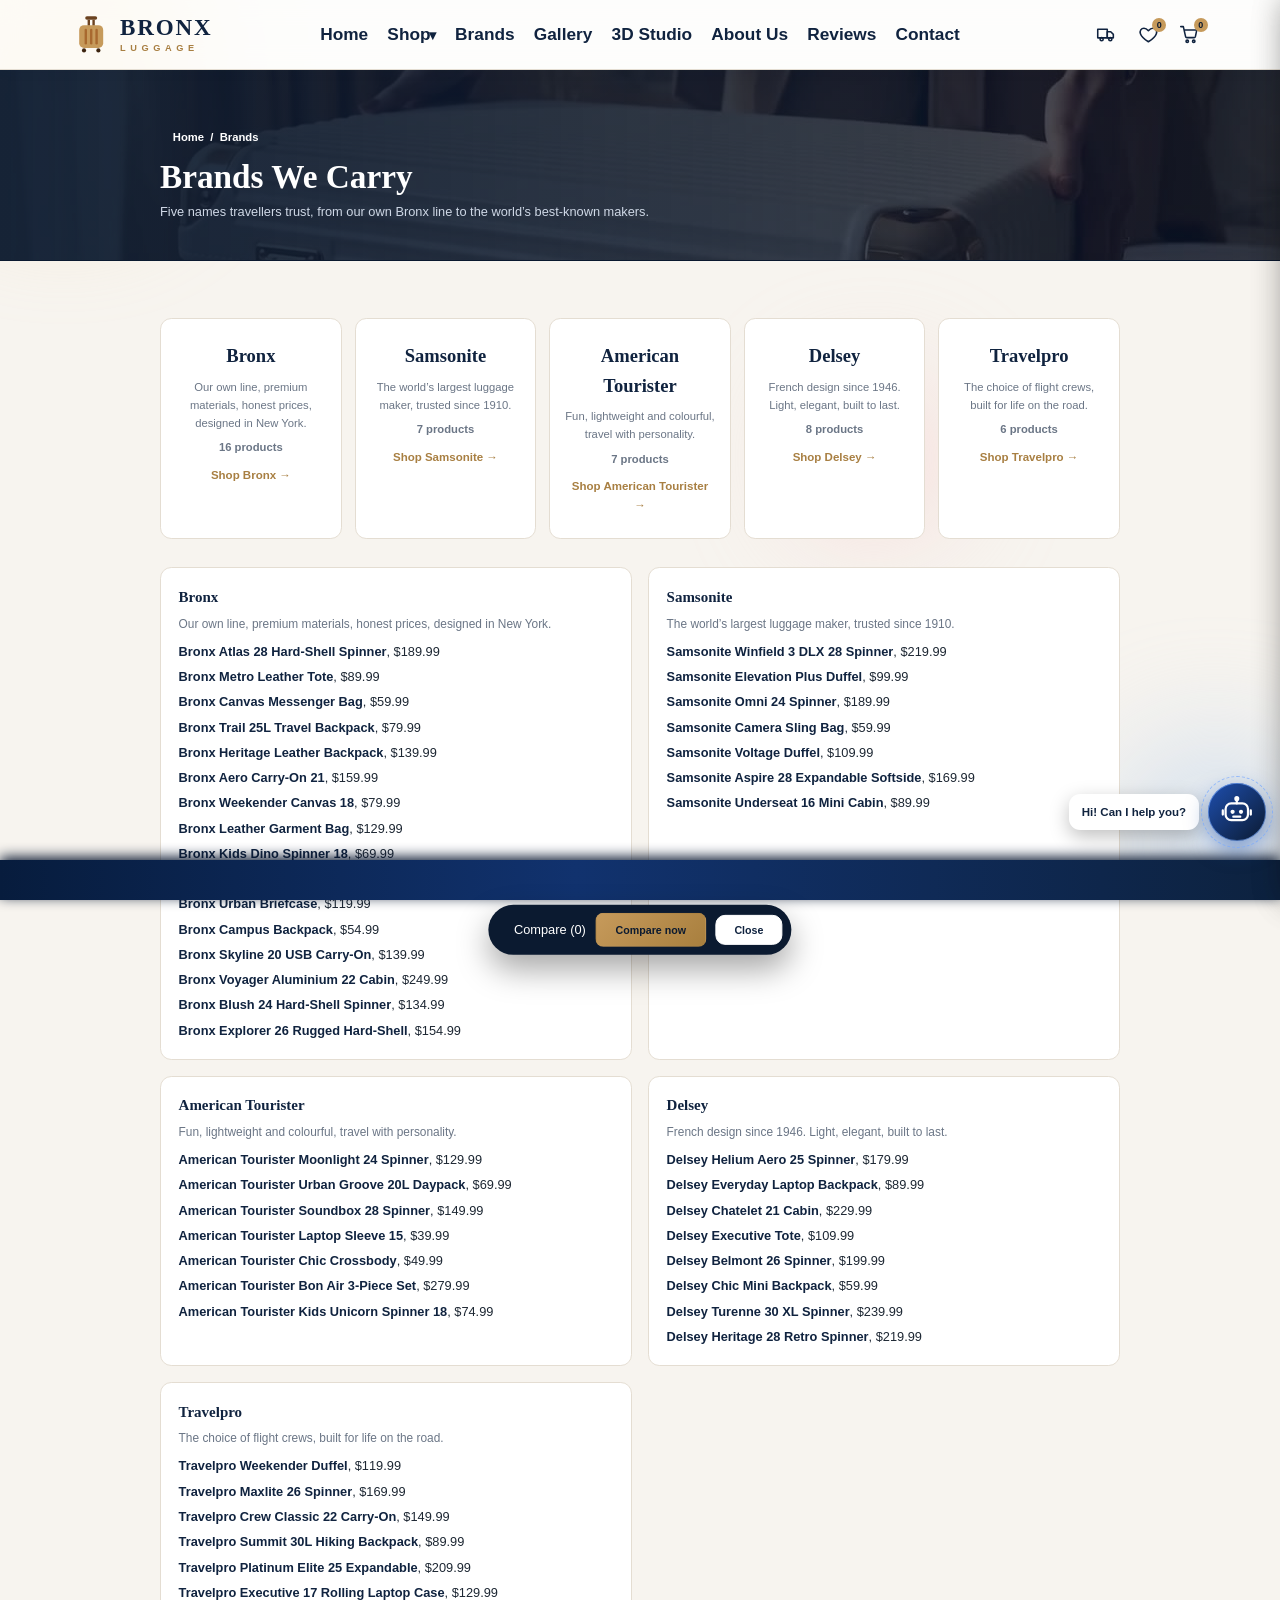
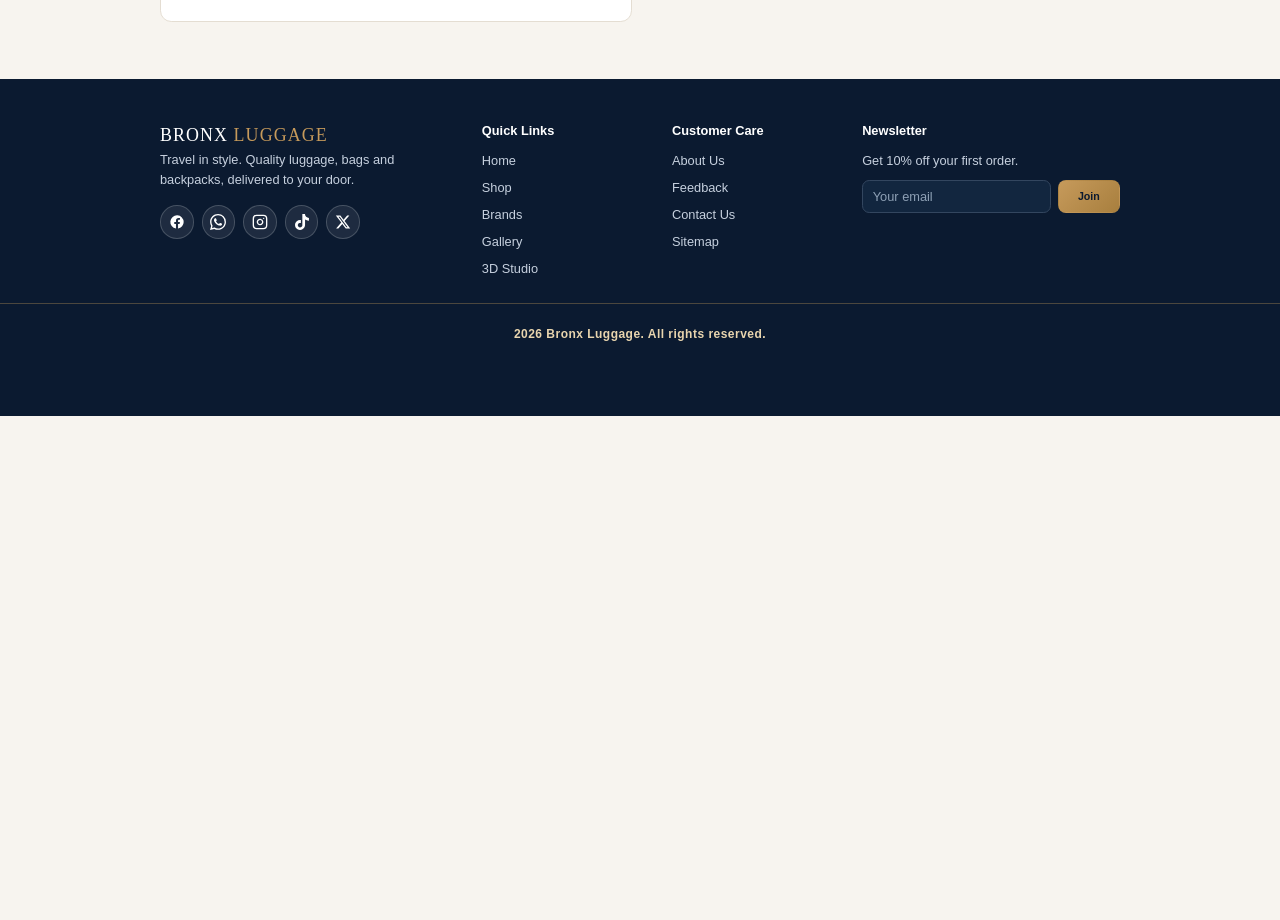
<file: brands.html>
<!doctype html>
<html lang="en">
  <head>
    <meta charset="UTF-8" />
    <meta name="viewport" content="width=device-width, initial-scale=1.0" />
    <meta
      name="description"
      content="Brands we carry at Bronx Luggage — Bronx, Samsonite, American Tourister, Delsey and Travelpro."
    />
    <title>Brands — Bronx Luggage</title>
    <link rel="stylesheet" href="css/style.css" />
    <link
      rel="icon"
      href="data:image/svg+xml,%3Csvg xmlns='http://www.w3.org/2000/svg' viewBox='0 0 32 32'%3E%3Crect x='7' y='9' width='18' height='19' rx='3' fill='%23c69a5b'/%3E%3Crect x='12' y='4' width='8' height='5' rx='2' fill='none' stroke='%23c69a5b' stroke-width='2'/%3E%3C/svg%3E"
    />
    <script>
      try {
        if (localStorage.getItem("bronx-theme") === "dark") {
          document.documentElement.classList.add("dark");
          document.addEventListener("DOMContentLoaded", function () {
            document.body.classList.add("dark");
          });
        }
      } catch (e) {}
    </script>
  </head>
  <body>
    <div class="bg-blobs" aria-hidden="true">
      <span></span><span></span><span></span>
    </div>
    <div class="page-transition" id="pageTransition" aria-hidden="true">
      <div class="spin"></div>
    </div>

    <div class="preloader" id="preloader" aria-hidden="true">
      <div class="spin"></div>
      <p>Bronx Luggage</p>
      <small>Packing your trip…</small>
    </div>

    <div class="topbar bottom-ticker">
      <div class="ticker-wrap" aria-label="Live date, time and location">
        <div class="ticker">
          <div class="ticker-track" id="tickerTrack">
            <span id="tickerText">Loading date, time and location...</span>
          </div>
        </div>
      </div>
    </div>
    <header class="site-header">
      <div class="container header-inner">
        <a href="index.html" class="logo" aria-label="Bronx Luggage — home">
          <svg class="logo-mark" viewBox="0 0 48 48" aria-hidden="true">
            <rect
              x="10"
              y="15"
              width="28"
              height="27"
              rx="4"
              fill="none"
              stroke="#c69a5b"
              stroke-width="3"
            />
            <rect
              x="19"
              y="7"
              width="10"
              height="8"
              rx="2"
              fill="none"
              stroke="#c69a5b"
              stroke-width="3"
            />
            <line
              x1="24"
              y1="15"
              x2="24"
              y2="42"
              stroke="#c69a5b"
              stroke-width="2"
            />
            <circle cx="17" cy="45" r="2.4" fill="#c69a5b" />
            <circle cx="31" cy="45" r="2.4" fill="#c69a5b" />
          </svg>
          <span class="logo-text"
            >BRONX<span class="logo-sub">LUGGAGE</span></span
          >
        </a>
        <nav class="main-nav" id="mainNav" aria-label="Main navigation">
          <a href="index.html" class="nav-link active">Home</a>

          <div class="nav-dropdown">
            <a href="shop.html" class="nav-link"
              >Shop <span class="caret">▾</span></a
            >
            <div class="dropdown-menu">
              <a href="shop.html">All Products</a>
              <a href="shop.html?gender=Men">Men</a>
              <a href="shop.html?gender=Women">Women</a>
              <a href="shop.html?category=Luggage">Luggage</a>
              <a href="shop.html?category=Bags">Bags</a>
              <a href="shop.html?category=Backpacks">Backpacks</a>
            </div>
          </div>

          <a href="brands.html" class="nav-link">Brands</a>
          <a href="gallery.html" class="nav-link">Gallery</a>
          <a href="studio.html" class="nav-link">3D Studio</a>
          <a href="about.html" class="nav-link">About Us</a>
          <a href="contact.html" class="nav-link">Contact</a>
        </nav>
        <div class="header-actions">
          <button
            class="nav-icon"
            id="searchToggle"
            aria-label="Search products"
            title="Search"
          >
            <svg viewBox="0 0 24 24">
              <circle cx="11" cy="11" r="7" />
              <path d="M20 20l-3.8-3.8" />
            </svg>
          </button>
          <button
            class="nav-icon"
            id="wishOpen"
            aria-label="Open wishlist"
            title="Wishlist"
          >
            <svg viewBox="0 0 24 24">
              <path
                d="M12 20.5s-7.5-4.6-9.2-9.3C1.7 8 3.6 4.8 6.9 4.8c1.9 0 3.4 1 5.1 3 1.7-2 3.2-3 5.1-3 3.300 0 5.200 3.200 4.100 6.400-1.700 4.700-9.200 9.300-9.200 9.300z"
              />
            </svg>
            <span class="nav-badge" id="wishCount">0</span>
          </button>
          <button
            class="nav-icon"
            id="cartOpen"
            aria-label="Open shopping cart"
            title="Cart"
          >
            <svg viewBox="0 0 24 24">
              <path
                d="M2 3h3l2.6 11.500a1.500 1.500 0 0 0 1.500 1.200h8.300a1.500 1.500 0 0 0 1.500-1.100L20.500 7H6"
              />
              <circle cx="9.500" cy="20" r="1.400" />
              <circle cx="17" cy="20" r="1.400" />
            </svg>
            <span class="nav-badge" id="cartCount">0</span>
          </button>
          <button
            class="hamburger"
            id="hamburger"
            aria-label="Open menu"
            aria-expanded="false"
          >
            ☰
          </button>
        </div>
      </div>
      <div class="search-bar container" id="searchBar" hidden>
        <div class="search-wrap">
          <input
            type="search"
            id="searchInput"
            placeholder="Search luggage, bags, backpacks, brands…"
            aria-label="Search products"
            autocomplete="off"
          />
          <div class="search-suggest" id="searchSuggest" hidden></div>
        </div>
        <button class="btn btn-gold" id="searchGo">Search</button>
      </div>
    </header>

    <section class="page-hero">
      <div class="container">
        <p class="breadcrumb">
          <a href="index.html">Home</a> &nbsp;/&nbsp; Brands
        </p>
        <h1>Brands We Carry</h1>
        <p>
          Five names travellers trust — from our own Bronx line to the world’s
          best-known makers.
        </p>
      </div>
    </section>

    <main class="section">
      <div class="container">
        <div class="brand-grid" id="brandGrid"></div>
        <div class="brand-detail" id="brandDetail"></div>
      </div>
    </main>

    <footer class="site-footer">
      <div class="container footer-grid">
        <div>
          <p class="footer-logo">BRONX <span>LUGGAGE</span></p>
          <p>
            Travel in style. Quality luggage, bags and backpacks — delivered to
            your door.
          </p>
        </div>
        <div>
          <h4>Quick Links</h4>
          <ul>
            <li><a href="index.html">Home</a></li>
            <li><a href="shop.html">Shop</a></li>
            <li><a href="brands.html">Brands</a></li>
            <li><a href="gallery.html">Gallery</a></li>
            <li><a href="studio.html">3D Studio</a></li>
          </ul>
          <div class="social-links">
            <a
              href="https://www.facebook.com"
              target="_blank"
              rel="noopener noreferrer"
              class="soc soc-fb"
              aria-label="Facebook"
              title="Facebook"
            >
              <svg viewBox="0 0 24 24" fill="currentColor">
                <path
                  d="M22 12a10 10 0 1 0-11.56 9.88v-6.99H7.9V12h2.54V9.8c0-2.5 1.49-3.89 3.78-3.89 1.09 0 2.24.2 2.24.2v2.46h-1.26c-1.24 0-1.63.77-1.63 1.56V12h2.78l-.44 2.89h-2.34v6.99A10 10 0 0 0 22 12z"
                />
              </svg>
            </a>
            <a
              href="https://wa.me/92300XXXXXXX"
              target="_blank"
              rel="noopener noreferrer"
              class="soc soc-wa"
              aria-label="WhatsApp"
              title="WhatsApp"
            >
              <svg viewBox="0 0 24 24" fill="currentColor">
                <path
                  d="M17.472 14.382c-.297-.149-1.758-.867-2.03-.967-.273-.099-.471-.148-.67.15-.197.297-.767.966-.94 1.164-.173.199-.347.223-.644.075-.297-.15-1.255-.463-2.39-1.475-.883-.788-1.48-1.761-1.653-2.059-.173-.297-.018-.458.13-.606.134-.133.298-.347.446-.52.149-.174.198-.298.298-.497.099-.198.05-.371-.025-.52-.075-.149-.669-1.612-.916-2.207-.242-.579-.487-.5-.669-.51-.173-.008-.371-.01-.57-.01-.198 0-.52.074-.792.372-.272.297-1.04 1.016-1.04 2.479 0 1.462 1.065 2.875 1.213 3.074.149.198 2.096 3.2 5.077 4.487.709.306 1.262.489 1.694.625.712.227 1.36.195 1.871.118.571-.085 1.758-.719 2.006-1.413.248-.694.248-1.289.173-1.413-.074-.124-.272-.198-.57-.347m-5.421 7.403h-.004a9.87 9.87 0 01-5.031-1.378l-.361-.214-3.741.982.998-3.648-.235-.374a9.86 9.86 0 01-1.51-5.26c.001-5.45 4.436-9.884 9.888-9.884 2.64 0 5.122 1.03 6.988 2.898a9.825 9.825 0 012.893 6.994c-.003 5.45-4.437 9.884-9.885 9.884m8.413-18.297A11.815 11.815 0 0012.05 0C5.495 0 .16 5.335.157 11.892c0 2.096.547 4.142 1.588 5.945L.057 24l6.305-1.654a11.882 11.882 0 005.683 1.448h.005c6.554 0 11.89-5.335 11.893-11.893a11.821 11.821 0 00-3.48-8.413z"
                />
              </svg>
            </a>
            <a
              href="https://www.instagram.com"
              target="_blank"
              rel="noopener noreferrer"
              class="soc soc-ig"
              aria-label="Instagram"
              title="Instagram"
            >
              <svg
                viewBox="0 0 24 24"
                fill="none"
                stroke="currentColor"
                stroke-width="2"
                stroke-linecap="round"
                stroke-linejoin="round"
              >
                <rect x="2" y="2" width="20" height="20" rx="5" ry="5" />
                <path d="M16 11.37A4 4 0 1 1 12.63 8 4 4 0 0 1 16 11.37z" />
                <line x1="17.5" y1="6.5" x2="17.51" y2="6.5" />
              </svg>
            </a>
            <a
              href="https://www.tiktok.com"
              target="_blank"
              rel="noopener noreferrer"
              class="soc soc-tt"
              aria-label="TikTok"
              title="TikTok"
            >
              <svg viewBox="0 0 24 24" fill="currentColor">
                <path
                  d="M12.525.02c1.31-.02 2.61-.01 3.91-.02.08 1.53.63 3.09 1.75 4.17 1.12 1.11 2.7 1.62 4.24 1.79v4.03c-1.44-.05-2.89-.35-4.2-.97-.57-.26-1.1-.59-1.62-.93-.01 2.92.01 5.84-.02 8.75-.08 1.4-.54 2.79-1.35 3.94-1.31 1.92-3.58 3.17-5.91 3.21-1.43.08-2.86-.31-4.08-1.03-2.02-1.19-3.44-3.37-3.65-5.71-.02-.5-.03-1-.01-1.49.18-1.9 1.12-3.72 2.58-4.96 1.66-1.44 3.98-2.13 6.15-1.72.02 1.48-.04 2.96-.04 4.44-.99-.32-2.15-.23-3.02.37-.63.41-1.11 1.04-1.36 1.75-.21.51-.15 1.07-.14 1.61.24 1.64 1.82 3.02 3.5 2.87 1.12-.01 2.19-.66 2.77-1.61.19-.33.4-.67.41-1.06.1-1.79.06-3.57.07-5.36.01-4.03-.01-8.05.02-12.07z"
                />
              </svg>
            </a>
            <a
              href="https://x.com"
              target="_blank"
              rel="noopener noreferrer"
              class="soc soc-x"
              aria-label="Twitter / X"
              title="Twitter / X"
            >
              <svg viewBox="0 0 24 24" fill="currentColor">
                <path
                  d="M18.244 2.25h3.308l-7.227 8.26 8.502 11.24H16.17l-5.214-6.817L4.99 21.75H1.68l7.73-8.835L1.254 2.25H8.08l4.713 6.231zm-1.161 17.52h1.833L7.084 4.126H5.117z"
                />
              </svg>
            </a>
          </div>
        </div>
        <div>
          <h4>Customer Care</h4>
          <ul>
            <li><a href="about.html">About Us</a></li>
            <li><a href="contact.html">Feedback</a></li>
            <li><a href="contact.html">Contact Us</a></li>
            <li><a href="sitemap.html">Sitemap</a></li>
          </ul>
        </div>
        <div>
          <h4>Newsletter</h4>
          <p>Get 10% off your first order.</p>
          <form id="newsletterForm" class="newsletter" novalidate>
            <input
              type="email"
              id="nlEmail"
              placeholder="Your email"
              aria-label="Email for newsletter"
              required
            /><button class="btn btn-gold" type="submit">Join</button>
          </form>
          <p class="form-ok" id="nlOk" hidden>
            Welcome aboard! Check your inbox for 10% off. ✈️
          </p>
        </div>
      </div>
      <div class="footer-bottom">
        <p>
          © <span id="year">2026</span> Bronx Luggage. All rights reserved.
          &nbsp;|&nbsp; eProject — Frontend demonstration website. Prices in
          USD.
        </p>
      </div>
    </footer>

    <aside
      class="cart-drawer"
      id="cartDrawer"
      aria-label="Shopping cart"
      aria-hidden="true"
    >
      <div class="cart-head">
        <h3>Your Cart (<span id="cartDrawerCount">0</span>)</h3>
        <button class="icon-btn" id="cartClose" aria-label="Close cart">
          ✕
        </button>
      </div>
      <div class="cart-items" id="cartItems"></div>
      <div class="cart-foot">
        <p class="cart-total">
          Subtotal: <strong id="cartTotal">$0.00</strong>
        </p>
        <p class="cart-note" id="cartShipNote">
          Free shipping on orders over $99.
        </p>
        <a class="btn btn-gold btn-block" href="cart.html"
          >View Cart &amp; Checkout</a
        >
        <button class="btn btn-ghost btn-block" id="clearCartBtn">
          Clear cart
        </button>
      </div>
    </aside>
    <div class="overlay" id="overlay" hidden></div>

    <button
      class="to-top"
      id="toTop"
      aria-label="Back to top"
      title="Back to top"
    >
      ↑
    </button>

    <div class="fab-stack">
      <span class="fab-bubble" id="fabBubble">Hi! Can I help you? 👋</span>
      <button
        class="fab fab-chat ai-fab"
        id="chatFab"
        aria-label="Open support chat"
        title="Ask Bronx AI"
      >
        <span class="ai-ring"></span>
        <span class="ai-pulse"></span>
        <svg class="ai-robot" viewBox="0 0 24 24">
          <path d="M12 3v3" />
          <circle cx="12" cy="2.6" r="1" fill="currentColor" />
          <rect x="4" y="6" width="16" height="12" rx="4" />
          <circle
            class="ai-eye"
            cx="9"
            cy="12"
            r="1.5"
            fill="currentColor"
            stroke="none"
          />
          <circle
            class="ai-eye"
            cx="15"
            cy="12"
            r="1.5"
            fill="currentColor"
            stroke="none"
          />
          <path d="M2 11v3M22 11v3" />
          <path d="M9.5 15.5h5" />
        </svg>
      </button>
    </div>

    <aside
      class="wish-drawer"
      id="wishDrawer"
      aria-label="Wishlist"
      aria-hidden="true"
    >
      <div class="cart-head">
        <h3>Your Wishlist (<span id="wishDrawerCount">0</span>)</h3>
        <button class="icon-btn" id="wishClose" aria-label="Close wishlist">
          ✕
        </button>
      </div>
      <div class="cart-items" id="wishItems"></div>
      <div class="cart-foot">
        <p class="cart-note">Tap ♥ on any product to save it here.</p>
        <a class="btn btn-gold btn-block" href="shop.html">Continue Shopping</a>
      </div>
    </aside>

    <div class="compare-tray" id="compareTray">
      <div class="thumbs" id="compareThumbs"></div>
      <span id="compareCount">Compare (0)</span>
      <button class="btn btn-gold" id="compareOpen" type="button">
        Compare now
      </button>
      <button
        class="btn btn-ghost"
        id="compareClear"
        type="button"
        style="color: #fff"
      >
        Clear
      </button>
    </div>
    <div class="modal" id="compareModal" hidden>
      <div class="modal-wrap">
        <div class="modal-box">
          <button
            class="icon-btn qv-close"
            id="compareModalClose"
            aria-label="Close comparison"
          >
            ✕
          </button>
          <h2
            style="
              font-family: var(--font-display);
              color: var(--navy);
              margin-bottom: 16px;
            "
          >
            Compare Products
          </h2>
          <div class="compare-table-wrap" id="compareTable"></div>
        </div>
      </div>
    </div>

    <div class="modal" id="quickModal" hidden>
      <div class="modal-wrap">
        <div class="modal-box">
          <button
            class="icon-btn qv-close"
            id="quickClose"
            aria-label="Close quick view"
          >
            ✕
          </button>
          <div class="qv-grid" id="quickContent"></div>
        </div>
      </div>
    </div>

    <script src="js/app.js"></script>
  </body>
</html>
</file>
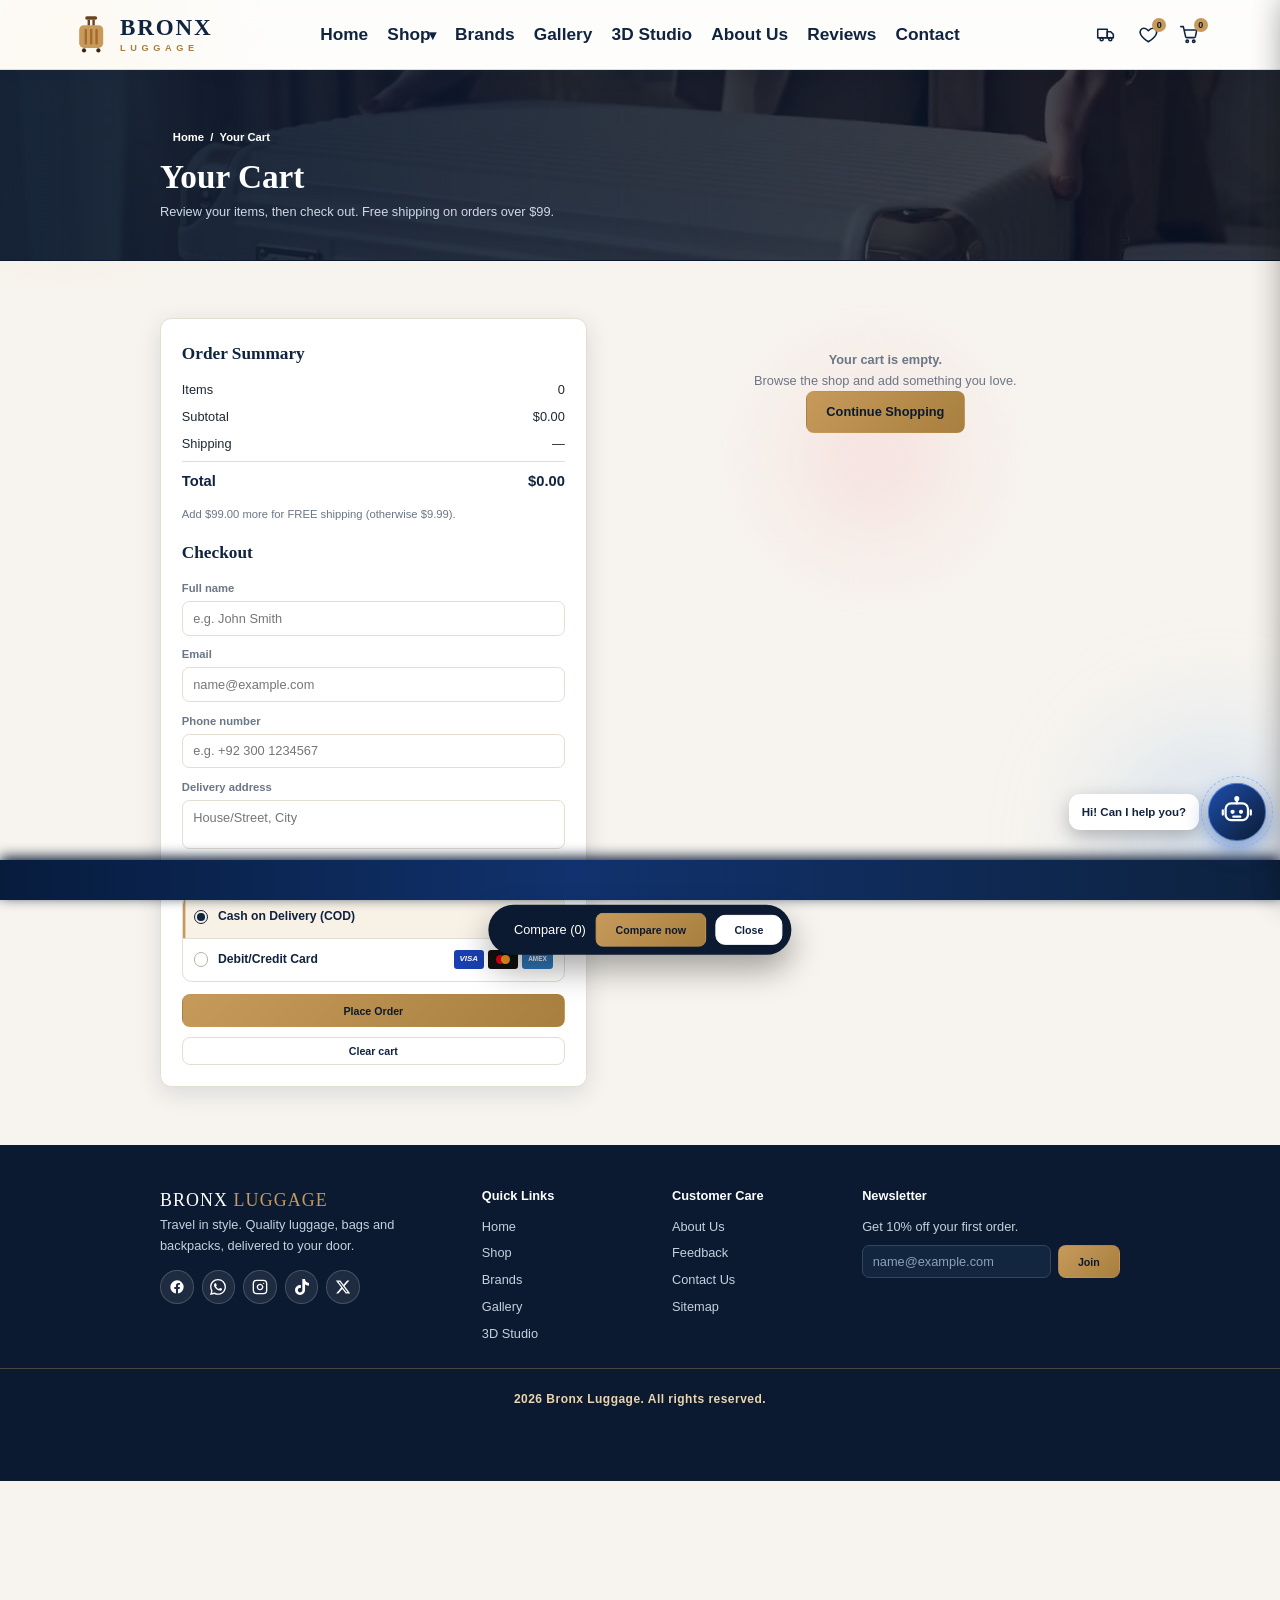
<file: cart.html>
<!doctype html>
<html lang="en">
  <head>
    <meta charset="UTF-8" />
    <meta name="viewport" content="width=device-width, initial-scale=1.0" />
    <meta
      name="description"
      content="Your shopping cart — Bronx Luggage. Review items and check out."
    />
    <title>Your Cart — Bronx Luggage</title>
    <link rel="stylesheet" href="css/style.css" />
    <link
      rel="icon"
      href="data:image/svg+xml,%3Csvg xmlns='http://www.w3.org/2000/svg' viewBox='0 0 32 32'%3E%3Crect x='7' y='9' width='18' height='19' rx='3' fill='%23c69a5b'/%3E%3Crect x='12' y='4' width='8' height='5' rx='2' fill='none' stroke='%23c69a5b' stroke-width='2'/%3E%3C/svg%3E"
    />
    <script>
      try {
        if (localStorage.getItem("bronx-theme") === "dark") {
          document.documentElement.classList.add("dark");
          document.addEventListener("DOMContentLoaded", function () {
            document.body.classList.add("dark");
          });
        }
      } catch (e) {}
    </script>
  </head>

  <body>
    <div class="bg-blobs" aria-hidden="true">
      <span></span><span></span><span></span>
    </div>
    <div class="page-transition" id="pageTransition" aria-hidden="true">
      <div class="spin"></div>
    </div>

    <div class="preloader" id="preloader" aria-hidden="true">
      <div class="spin"></div>
      <p>Bronx Luggage</p>
      <small>Packing your trip…</small>
    </div>

    <div class="topbar bottom-ticker">
      <div class="ticker-wrap" aria-label="Live date, time and location">
        <div class="ticker">
          <div class="ticker-track" id="tickerTrack">
            <span id="tickerText">Loading date, time and location...</span>
          </div>
        </div>
      </div>
    </div>
    <header class="site-header"></header>
    <section class="page-hero">
      <div class="container">
        <p class="breadcrumb">
          <a href="index.html">Home</a> &nbsp;/&nbsp; Your Cart
        </p>
        <h1>Your Cart</h1>
        <p>
          Review your items, then check out. Free shipping on orders over $99.
        </p>
      </div>
    </section>

    <main class="section">
      <div class="container cart-page-grid">
        <div>
          <div id="cartPageItems" class="cart-page-items"></div>
          <div class="empty-state" id="cartPageEmpty" hidden>
            <p><strong>Your cart is empty.</strong></p>
            <p>Browse the shop and add something you love.</p>
            <a class="btn btn-gold" href="shop.html">Continue Shopping</a>
          </div>
          <p style="margin-top: 18px">
            <a class="btn btn-ghost" href="shop.html">← Continue Shopping</a>
          </p>
        </div>

        <aside class="form-card cart-summary">
          <h3>Order Summary</h3>
          <dl class="summary-lines">
            <div>
              <dt>Items</dt>
              <dd id="sumItems">0</dd>
            </div>
            <div>
              <dt>Subtotal</dt>
              <dd id="sumSubtotal">$0.00</dd>
            </div>
            <div>
              <dt>Shipping</dt>
              <dd id="sumShipping">—</dd>
            </div>
            <div class="total">
              <dt>Total</dt>
              <dd id="sumTotal">$0.00</dd>
            </div>
          </dl>
          <p class="cart-note" id="sumShipNote">
            Free shipping on orders over $99.
          </p>
          <form id="checkoutForm" novalidate>
            <h3 style="margin-top: 20px">Checkout</h3>

            <label
              >Full name
              <input
                type="text"
                id="coName"
                placeholder="e.g. John Smith"
                autocomplete="name"
                required
            /></label>
            <label
              >Email
              <input
                type="email"
                id="coEmail"
                placeholder="name@example.com"
                autocomplete="email"
                required
            /></label>
            <label
              >Delivery address
              <textarea
                id="coAddress"
                rows="2"
                placeholder="House/Street, City"
                autocomplete="street-address"
                required
              ></textarea>
            </label>
            <p class="form-error" id="coError" hidden></p>
            <button type="submit" class="btn btn-gold btn-block">
              Place Order
            </button>
            <p class="form-ok" id="coOk" hidden>
              Order placed! Thank you for shopping with Bronx Luggage. 🎒
            </p>
          </form>
          <button
            class="btn btn-ghost btn-block"
            id="clearCartBtn"
            style="margin-top: 12px"
          >
            Clear cart
          </button>
        </aside>
      </div>
    </main>

    <footer class="site-footer">
      <div class="container footer-grid">
        <div>
          <p class="footer-logo">BRONX <span>LUGGAGE</span></p>
          <p>
            Travel in style. Quality luggage, bags and backpacks — delivered to
            your door.
          </p>
          <div class="social-links">
            <a
              href="https://www.facebook.com"
              target="_blank"
              rel="noopener noreferrer"
              class="soc soc-fb"
              aria-label="Facebook"
              title="Facebook"
            >
              <svg viewBox="0 0 24 24" fill="currentColor">
                <path
                  d="M22 12a10 10 0 1 0-11.56 9.88v-6.99H7.9V12h2.54V9.8c0-2.5 1.49-3.89 3.78-3.89 1.09 0 2.24.2 2.24.2v2.46h-1.26c-1.24 0-1.63.77-1.63 1.56V12h2.78l-.44 2.89h-2.34v6.99A10 10 0 0 0 22 12z"
                />
              </svg>
            </a>
            <a
              href="https://wa.me/92300XXXXXXX"
              target="_blank"
              rel="noopener noreferrer"
              class="soc soc-wa"
              aria-label="WhatsApp"
              title="WhatsApp"
            >
              <svg viewBox="0 0 24 24" fill="currentColor">
                <path
                  d="M17.472 14.382c-.297-.149-1.758-.867-2.03-.967-.273-.099-.471-.148-.67.15-.197.297-.767.966-.94 1.164-.173.199-.347.223-.644.075-.297-.15-1.255-.463-2.39-1.475-.883-.788-1.48-1.761-1.653-2.059-.173-.297-.018-.458.13-.606.134-.133.298-.347.446-.52.149-.174.198-.298.298-.497.099-.198.05-.371-.025-.52-.075-.149-.669-1.612-.916-2.207-.242-.579-.487-.5-.669-.51-.173-.008-.371-.01-.57-.01-.198 0-.52.074-.792.372-.272.297-1.04 1.016-1.04 2.479 0 1.462 1.065 2.875 1.213 3.074.149.198 2.096 3.2 5.077 4.487.709.306 1.262.489 1.694.625.712.227 1.36.195 1.871.118.571-.085 1.758-.719 2.006-1.413.248-.694.248-1.289.173-1.413-.074-.124-.272-.198-.57-.347m-5.421 7.403h-.004a9.87 9.87 0 01-5.031-1.378l-.361-.214-3.741.982.998-3.648-.235-.374a9.86 9.86 0 01-1.51-5.26c.001-5.45 4.436-9.884 9.888-9.884 2.64 0 5.122 1.03 6.988 2.898a9.825 9.825 0 012.893 6.994c-.003 5.45-4.437 9.884-9.885 9.884m8.413-18.297A11.815 11.815 0 0012.05 0C5.495 0 .16 5.335.157 11.892c0 2.096.547 4.142 1.588 5.945L.057 24l6.305-1.654a11.882 11.882 0 005.683 1.448h.005c6.554 0 11.89-5.335 11.893-11.893a11.821 11.821 0 00-3.48-8.413z"
                />
              </svg>
            </a>
            <a
              href="https://www.instagram.com"
              target="_blank"
              rel="noopener noreferrer"
              class="soc soc-ig"
              aria-label="Instagram"
              title="Instagram"
            >
              <svg
                viewBox="0 0 24 24"
                fill="none"
                stroke="currentColor"
                stroke-width="2"
                stroke-linecap="round"
                stroke-linejoin="round"
              >
                <rect x="2" y="2" width="20" height="20" rx="5" ry="5" />
                <path d="M16 11.37A4 4 0 1 1 12.63 8 4 4 0 0 1 16 11.37z" />
                <line x1="17.5" y1="6.5" x2="17.51" y2="6.5" />
              </svg>
            </a>
            <a
              href="https://www.tiktok.com"
              target="_blank"
              rel="noopener noreferrer"
              class="soc soc-tt"
              aria-label="TikTok"
              title="TikTok"
            >
              <svg viewBox="0 0 24 24" fill="currentColor">
                <path
                  d="M12.525.02c1.31-.02 2.61-.01 3.91-.02.08 1.53.63 3.09 1.75 4.17 1.12 1.11 2.7 1.62 4.24 1.79v4.03c-1.44-.05-2.89-.35-4.2-.97-.57-.26-1.1-.59-1.62-.93-.01 2.92.01 5.84-.02 8.75-.08 1.4-.54 2.79-1.35 3.94-1.31 1.92-3.58 3.17-5.91 3.21-1.43.08-2.86-.31-4.08-1.03-2.02-1.19-3.44-3.37-3.65-5.71-.02-.5-.03-1-.01-1.49.18-1.9 1.12-3.72 2.58-4.96 1.66-1.44 3.98-2.13 6.15-1.72.02 1.48-.04 2.96-.04 4.44-.99-.32-2.15-.23-3.02.37-.63.41-1.11 1.04-1.36 1.75-.21.51-.15 1.07-.14 1.61.24 1.64 1.82 3.02 3.5 2.87 1.12-.01 2.19-.66 2.77-1.61.19-.33.4-.67.41-1.06.1-1.79.06-3.57.07-5.36.01-4.03-.01-8.05.02-12.07z"
                />
              </svg>
            </a>
            <a
              href="https://x.com"
              target="_blank"
              rel="noopener noreferrer"
              class="soc soc-x"
              aria-label="Twitter / X"
              title="Twitter / X"
            >
              <svg viewBox="0 0 24 24" fill="currentColor">
                <path
                  d="M18.244 2.25h3.308l-7.227 8.26 8.502 11.24H16.17l-5.214-6.817L4.99 21.75H1.68l7.73-8.835L1.254 2.25H8.08l4.713 6.231zm-1.161 17.52h1.833L7.084 4.126H5.117z"
                />
              </svg>
            </a>
          </div>
        </div>
        <div>
          <h4>Quick Links</h4>
          <ul>
            <li><a href="index.html">Home</a></li>
            <li><a href="shop.html">Shop</a></li>
            <li><a href="brands.html">Brands</a></li>
            <li><a href="gallery.html">Gallery</a></li>
            <li><a href="studio.html">3D Studio</a></li>
          </ul>
        </div>
        <div>
          <h4>Customer Care</h4>
          <ul>
            <li><a href="about.html">About Us</a></li>
            <li><a href="contact.html">Feedback</a></li>
            <li><a href="contact.html">Contact Us</a></li>
            <li><a href="sitemap.html">Sitemap</a></li>
          </ul>
        </div>
        <div>
          <h4>Newsletter</h4>
          <p>Get 10% off your first order.</p>
          <form id="newsletterForm" class="newsletter" novalidate>
            <input
              type="email"
              id="nlEmail"
              placeholder="name@example.com"
              aria-label="Email for newsletter"
              required
            />
            <button class="btn btn-gold" type="submit">Join</button>
          </form>
          <p class="form-ok" id="nlOk" hidden>
            Welcome aboard! Check your inbox for 10% off. ✈️
          </p>
        </div>
      </div>
      <div class="footer-bottom">
        <p>
          © <span id="year">2026</span> Bronx Luggage. All rights reserved.
          &nbsp;|&nbsp; eProject — Frontend demonstration website. Prices in
          USD.
        </p>
      </div>
    </footer>

    <aside
      class="cart-drawer"
      id="cartDrawer"
      aria-label="Shopping cart"
      aria-hidden="true"
    >
      <div class="cart-head">
        <h3>Your Cart (<span id="cartDrawerCount">0</span>)</h3>
        <button class="icon-btn" id="cartClose" aria-label="Close cart">
          ✕
        </button>
      </div>
      <div class="cart-items" id="cartItems"></div>
      <div class="cart-foot">
        <p class="cart-total">
          Subtotal: <strong id="cartTotal">$0.00</strong>
        </p>
        <p class="cart-note" id="cartShipNote">
          Free shipping on orders over $99.
        </p>
        <a class="btn btn-gold btn-block" href="cart.html"
          >View Cart &amp; Checkout</a
        >
        <button class="btn btn-ghost btn-block" id="clearCartBtn2">
          Clear cart
        </button>
      </div>
    </aside>
    <div class="overlay" id="overlay" hidden></div>

    <button
      class="to-top"
      id="toTop"
      aria-label="Back to top"
      title="Back to top"
    >
      ↑
    </button>

    <div class="fab-stack">
      <span class="fab-bubble" id="fabBubble">Hi! Can I help you? 👋</span>
      <button
        class="fab fab-chat ai-fab"
        id="chatFab"
        aria-label="Open support chat"
        title="Ask Bronx AI"
      >
        <span class="ai-ring"></span>
        <span class="ai-pulse"></span>
        <svg class="ai-robot" viewBox="0 0 24 24">
          <path d="M12 3v3" />
          <circle cx="12" cy="2.6" r="1" fill="currentColor" />
          <rect x="4" y="6" width="16" height="12" rx="4" />
          <circle
            class="ai-eye"
            cx="9"
            cy="12"
            r="1.5"
            fill="currentColor"
            stroke="none"
          />
          <circle
            class="ai-eye"
            cx="15"
            cy="12"
            r="1.5"
            fill="currentColor"
            stroke="none"
          />
          <path d="M2 11v3M22 11v3" />
          <path d="M9.5 15.5h5" />
        </svg>
      </button>
    </div>

    <aside
      class="wish-drawer"
      id="wishDrawer"
      aria-label="Wishlist"
      aria-hidden="true"
    >
      <div class="cart-head">
        <h3>Your Wishlist (<span id="wishDrawerCount">0</span>)</h3>
        <button class="icon-btn" id="wishClose" aria-label="Close wishlist">
          ✕
        </button>
      </div>
      <div class="cart-items" id="wishItems"></div>
      <div class="cart-foot">
        <p class="cart-note">Tap ♥ on any product to save it here.</p>
        <a class="btn btn-gold btn-block" href="shop.html">Continue Shopping</a>
      </div>
    </aside>

    <div class="compare-tray" id="compareTray">
      <div class="thumbs" id="compareThumbs"></div>
      <span id="compareCount">Compare (0)</span>
      <button class="btn btn-gold" id="compareOpen" type="button">
        Compare now
      </button>
      <button
        class="btn btn-ghost"
        id="compareClear"
        type="button"
        style="color: #fff"
      >
        Clear
      </button>
    </div>
    <div class="modal" id="compareModal" hidden>
      <div class="modal-wrap">
        <div class="modal-box">
          <button
            class="icon-btn qv-close"
            id="compareModalClose"
            aria-label="Close comparison"
          >
            ✕
          </button>
          <h2
            style="
              font-family: var(--font-display);
              color: var(--navy);
              margin-bottom: 16px;
            "
          >
            Compare Products
          </h2>
          <div class="compare-table-wrap" id="compareTable"></div>
        </div>
      </div>
    </div>

    <div class="modal" id="quickModal" hidden>
      <div class="modal-wrap">
        <div class="modal-box">
          <button
            class="icon-btn qv-close"
            id="quickClose"
            aria-label="Close quick view"
          >
            ✕
          </button>
          <div class="qv-grid" id="quickContent"></div>
        </div>
      </div>
    </div>

    <script src="js/app.js"></script>
  </body>
</html>
</file>
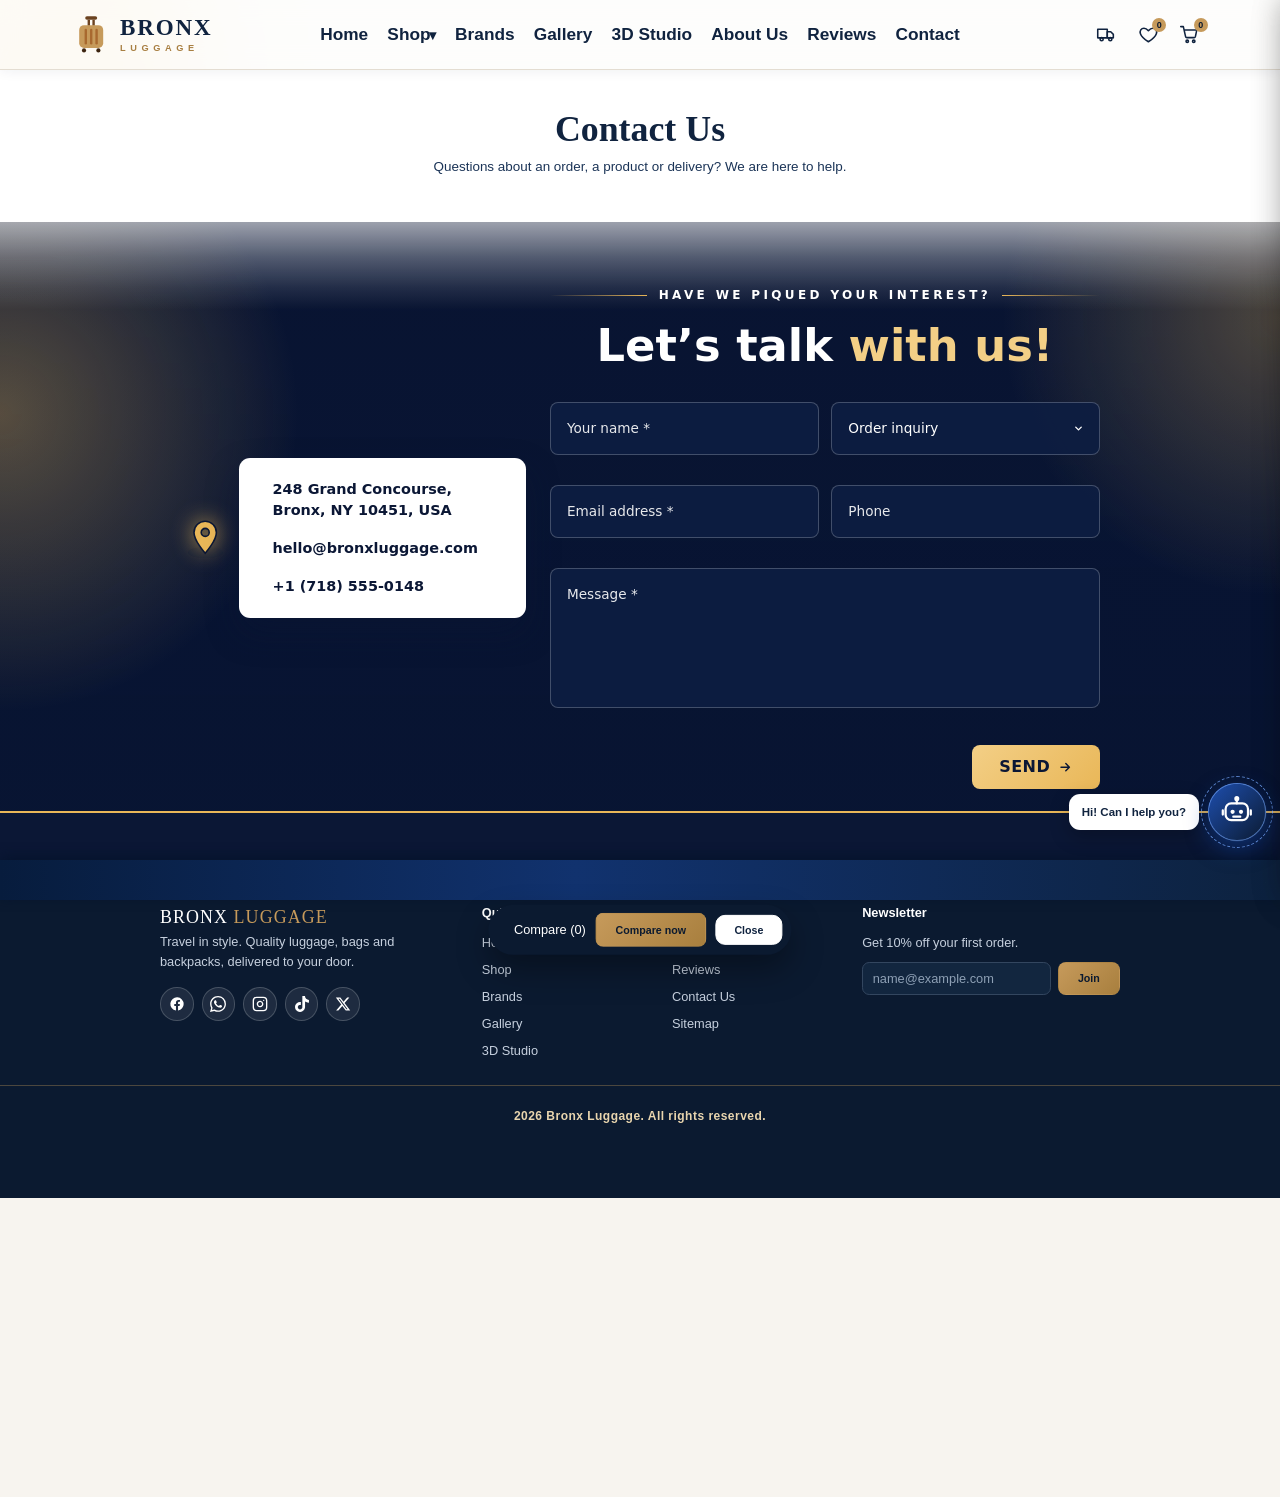
<file: contact.html>
<!doctype html>
<html lang="en">
  <head>
    <meta charset="UTF-8" />
    <meta name="viewport" content="width=device-width, initial-scale=1.0" />
    <meta
      name="description"
      content="Contact Bronx Luggage — store details and message form."
    />
    <title>Contact Us — Bronx Luggage</title>
    <link rel="stylesheet" href="css/style.css" />
    <link
      rel="icon"
      href="data:image/svg+xml,%3Csvg xmlns='http://www.w3.org/2000/svg' viewBox='0 0 32 32'%3E%3Crect x='7' y='9' width='18' height='19' rx='3' fill='%23c69a5b'/%3E%3Crect x='12' y='4' width='8' height='5' rx='2' fill='none' stroke='%23c69a5b' stroke-width='2'/%3E%3C/svg%3E"
    />
    <script>
      try {
        if (localStorage.getItem("bronx-theme") === "dark") {
          document.documentElement.classList.add("dark");
          document.addEventListener("DOMContentLoaded", function () {
            document.body.classList.add("dark");
          });
        }
      } catch (e) {}
    </script>
  </head>

  <body>
    <div class="bg-blobs" aria-hidden="true">
      <span></span><span></span><span></span>
    </div>
    <div class="page-transition" id="pageTransition" aria-hidden="true">
      <div class="spin"></div>
    </div>

    <div class="preloader" id="preloader" aria-hidden="true">
      <div class="spin"></div>
      <p>Bronx Luggage</p>
      <small>Packing your trip…</small>
    </div>

    <div class="topbar bottom-ticker">
      <div class="ticker-wrap" aria-label="Live date, time and location">
        <div class="ticker">
          <div class="ticker-track" id="tickerTrack">
            <span id="tickerText">Loading date, time and location...</span>
          </div>
        </div>
      </div>
    </div>

    <section class="page-hero">
      <div class="container">
        <p class="breadcrumb">
          <a href="index.html">Home</a> &nbsp;/&nbsp; Contact Us
        </p>
        <h1>Contact Us</h1>
        <p>
          Questions about an order, a product or delivery? We are here to help.
        </p>
      </div>
    </section>
    <section class="ct-section" id="ctSection">
      <iframe
        class="ct-map"
        title="Bronx Luggage store location"
        src="https://maps.google.com/maps?q=248%20Grand%20Concourse%2C%20Bronx%2C%20NY%2010451&z=15&output=embed"
        loading="lazy"
        referrerpolicy="no-referrer-when-downgrade"
        tabindex="-1"
      ></iframe>

      <div class="ct-wrap">
        <div class="ct-left">
          <div class="ct-pin" aria-label="Store location">
            <svg viewBox="0 0 24 24" width="48" height="48">
              <path
                fill="#e9b758"
                stroke="#0b1735"
                stroke-width="1"
                d="M12 2a7 7 0 0 0-7 7c0 5.2 7 13 7 13s7-7.8 7-13a7 7 0 0 0-7-7zm0 9.5A2.5 2.5 0 1 1 12 6.5a2.5 2.5 0 0 1 0 5z"
              />
            </svg>
            <span class="ct-pulse"></span>
          </div>

          <div class="ct-card">
            <ul>
              <li>
                <span>📍</span
                ><span>248 Grand Concourse, Bronx, NY 10451, USA</span>
              </li>
              <li><span>✉️</span><span>hello@bronxluggage.com</span></li>
              <li><span>📞</span><span>+1 (718) 555-0148</span></li>
            </ul>
          </div>
        </div>

        <div class="ct-right">
          <div class="ct-eyebrow">
            <i></i><span>Have we piqued your interest?</span><i></i>
          </div>
          <h2>Let’s talk <em>with us!</em></h2>

          <form id="ctForm" novalidate>
            <div class="ct-grid">
              <div class="ct-field">
                <label class="ct-sr" for="ctName">Your name</label>
                <input
                  type="text"
                  id="ctName"
                  placeholder="Your name *"
                  autocomplete="name"
                  required
                />
                <small></small>
              </div>
              <div class="ct-field">
                <label class="ct-sr" for="ctCompany">Order inquiry</label>
                <select id="ctCompany" name="inquiry">
                  <option value="" selected disabled>Order inquiry</option>
                  <option>Order status</option>
                  <option>Shipping and delivery</option>
                  <option>Returns and refunds</option>
                  <option>Payment issue</option>
                  <option>Product question</option>
                  <option>Other</option>
                </select>
                <small></small>
              </div>
              <div class="ct-field">
                <label class="ct-sr" for="ctEmail">Email</label>
                <input
                  type="email"
                  id="ctEmail"
                  placeholder="Email address *"
                  autocomplete="email"
                  required
                />
                <small></small>
              </div>
              <div class="ct-field">
                <label class="ct-sr" for="ctPhone">Phone</label>
                <input
                  type="tel"
                  id="ctPhone"
                  placeholder="Phone"
                  autocomplete="tel"
                />
                <small></small>
              </div>
              <div class="ct-field ct-full">
                <label class="ct-sr" for="ctMsg">Message</label>
                <textarea
                  id="ctMsg"
                  rows="5"
                  placeholder="Message *"
                  required
                ></textarea>
                <small></small>
              </div>
            </div>

            <div class="ct-actions">
              <p class="ct-status" id="ctStatus" role="status"></p>
              <button type="submit" class="ct-btn" id="ctBtn">
                <span>SEND</span>
                <svg
                  viewBox="0 0 24 24"
                  width="18"
                  height="18"
                  fill="none"
                  stroke="currentColor"
                  stroke-width="2.4"
                  stroke-linecap="round"
                  stroke-linejoin="round"
                >
                  <path d="M5 12h14M13 6l6 6-6 6" />
                </svg>
              </button>
            </div>
          </form>
        </div>
      </div>
    </section>
    <footer class="site-footer">
      <div class="container footer-grid">
        <div>
          <p class="footer-logo">BRONX <span>LUGGAGE</span></p>
          <p>
            Travel in style. Quality luggage, bags and backpacks — delivered to
            your door.
          </p>
        </div>
        <div>
          <h4>Quick Links</h4>
          <ul>
            <li><a href="index.html">Home</a></li>
            <li><a href="shop.html">Shop</a></li>
            <li><a href="brands.html">Brands</a></li>
            <li><a href="gallery.html">Gallery</a></li>
            <li><a href="studio.html">3D Studio</a></li>
          </ul>
          <div class="social-links">
            <a
              href="https://www.facebook.com"
              target="_blank"
              rel="noopener noreferrer"
              class="soc soc-fb"
              aria-label="Facebook"
              title="Facebook"
            >
              <svg viewBox="0 0 24 24" fill="currentColor">
                <path
                  d="M22 12a10 10 0 1 0-11.56 9.88v-6.99H7.9V12h2.54V9.8c0-2.5 1.49-3.89 3.78-3.89 1.09 0 2.24.2 2.24.2v2.46h-1.26c-1.24 0-1.63.77-1.63 1.56V12h2.78l-.44 2.89h-2.34v6.99A10 10 0 0 0 22 12z"
                />
              </svg>
            </a>
            <a
              href="https://wa.me/92300XXXXXXX"
              target="_blank"
              rel="noopener noreferrer"
              class="soc soc-wa"
              aria-label="WhatsApp"
              title="WhatsApp"
            >
              <svg viewBox="0 0 24 24" fill="currentColor">
                <path
                  d="M17.472 14.382c-.297-.149-1.758-.867-2.03-.967-.273-.099-.471-.148-.67.15-.197.297-.767.966-.94 1.164-.173.199-.347.223-.644.075-.297-.15-1.255-.463-2.39-1.475-.883-.788-1.48-1.761-1.653-2.059-.173-.297-.018-.458.13-.606.134-.133.298-.347.446-.52.149-.174.198-.298.298-.497.099-.198.05-.371-.025-.52-.075-.149-.669-1.612-.916-2.207-.242-.579-.487-.5-.669-.51-.173-.008-.371-.01-.57-.01-.198 0-.52.074-.792.372-.272.297-1.04 1.016-1.04 2.479 0 1.462 1.065 2.875 1.213 3.074.149.198 2.096 3.2 5.077 4.487.709.306 1.262.489 1.694.625.712.227 1.36.195 1.871.118.571-.085 1.758-.719 2.006-1.413.248-.694.248-1.289.173-1.413-.074-.124-.272-.198-.57-.347m-5.421 7.403h-.004a9.87 9.87 0 01-5.031-1.378l-.361-.214-3.741.982.998-3.648-.235-.374a9.86 9.86 0 01-1.51-5.26c.001-5.45 4.436-9.884 9.888-9.884 2.64 0 5.122 1.03 6.988 2.898a9.825 9.825 0 012.893 6.994c-.003 5.45-4.437 9.884-9.885 9.884m8.413-18.297A11.815 11.815 0 0012.05 0C5.495 0 .16 5.335.157 11.892c0 2.096.547 4.142 1.588 5.945L.057 24l6.305-1.654a11.882 11.882 0 005.683 1.448h.005c6.554 0 11.89-5.335 11.893-11.893a11.821 11.821 0 00-3.48-8.413z"
                />
              </svg>
            </a>
            <a
              href="https://www.instagram.com"
              target="_blank"
              rel="noopener noreferrer"
              class="soc soc-ig"
              aria-label="Instagram"
              title="Instagram"
            >
              <svg
                viewBox="0 0 24 24"
                fill="none"
                stroke="currentColor"
                stroke-width="2"
                stroke-linecap="round"
                stroke-linejoin="round"
              >
                <rect x="2" y="2" width="20" height="20" rx="5" ry="5" />
                <path d="M16 11.37A4 4 0 1 1 12.63 8 4 4 0 0 1 16 11.37z" />
                <line x1="17.5" y1="6.5" x2="17.51" y2="6.5" />
              </svg>
            </a>
            <a
              href="https://www.tiktok.com"
              target="_blank"
              rel="noopener noreferrer"
              class="soc soc-tt"
              aria-label="TikTok"
              title="TikTok"
            >
              <svg viewBox="0 0 24 24" fill="currentColor">
                <path
                  d="M12.525.02c1.31-.02 2.61-.01 3.91-.02.08 1.53.63 3.09 1.75 4.17 1.12 1.11 2.7 1.62 4.24 1.79v4.03c-1.44-.05-2.89-.35-4.2-.97-.57-.26-1.1-.59-1.62-.93-.01 2.92.01 5.84-.02 8.75-.08 1.4-.54 2.79-1.35 3.94-1.31 1.92-3.58 3.17-5.91 3.21-1.43.08-2.86-.31-4.08-1.03-2.02-1.19-3.44-3.37-3.65-5.71-.02-.5-.03-1-.01-1.49.18-1.9 1.12-3.72 2.58-4.96 1.66-1.44 3.98-2.13 6.15-1.72.02 1.48-.04 2.96-.04 4.44-.99-.32-2.15-.23-3.02.37-.63.41-1.11 1.04-1.36 1.75-.21.51-.15 1.07-.14 1.61.24 1.64 1.82 3.02 3.5 2.87 1.12-.01 2.19-.66 2.77-1.61.19-.33.4-.67.41-1.06.1-1.79.06-3.57.07-5.36.01-4.03-.01-8.05.02-12.07z"
                />
              </svg>
            </a>
            <a
              href="https://x.com"
              target="_blank"
              rel="noopener noreferrer"
              class="soc soc-x"
              aria-label="Twitter / X"
              title="Twitter / X"
            >
              <svg viewBox="0 0 24 24" fill="currentColor">
                <path
                  d="M18.244 2.25h3.308l-7.227 8.26 8.502 11.24H16.17l-5.214-6.817L4.99 21.75H1.68l7.73-8.835L1.254 2.25H8.08l4.713 6.231zm-1.161 17.52h1.833L7.084 4.126H5.117z"
                />
              </svg>
            </a>
          </div>
        </div>
        <div>
          <h4>Customer Care</h4>
          <ul>
            <li><a href="about.html">About Us</a></li>
            <li><a href="reviews.html">Reviews</a></li>
            <li><a href="contact.html">Contact Us</a></li>
            <li><a href="sitemap.html">Sitemap</a></li>
          </ul>
        </div>
        <div>
          <h4>Newsletter</h4>
          <p>Get 10% off your first order.</p>
          <form id="newsletterForm" class="newsletter" novalidate>
            <input
              type="email"
              id="nlEmail"
              placeholder="name@example.com"
              aria-label="Email for newsletter"
              autocomplete="email"
              required
            /><button class="btn btn-gold" type="submit">Join</button>
          </form>
          <p class="form-ok" id="nlOk" hidden>
            Welcome aboard! Check your inbox for 10% off. ✈️
          </p>
        </div>
      </div>
      <div class="footer-bottom">
        <p>
          © <span id="year">2026</span> Bronx Luggage. All rights reserved.
          &nbsp;|&nbsp; eProject — Frontend demonstration website. Prices in
          USD.
        </p>
      </div>
    </footer>

    <aside
      class="cart-drawer"
      id="cartDrawer"
      aria-label="Shopping cart"
      aria-hidden="true"
    >
      <div class="cart-head">
        <h3>Your Cart (<span id="cartDrawerCount">0</span>)</h3>
        <button class="icon-btn" id="cartClose" aria-label="Close cart">
          ✕
        </button>
      </div>
      <div class="cart-items" id="cartItems"></div>
      <div class="cart-foot">
        <p class="cart-total">
          Subtotal: <strong id="cartTotal">$0.00</strong>
        </p>
        <p class="cart-note" id="cartShipNote">
          Free shipping on orders over $99.
        </p>
        <a class="btn btn-gold btn-block" href="cart.html"
          >View Cart &amp; Checkout</a
        >
        <button class="btn btn-ghost btn-block" id="clearCartBtn">
          Clear cart
        </button>
      </div>
    </aside>
    <div class="overlay" id="overlay" hidden></div>

    <button
      class="to-top"
      id="toTop"
      aria-label="Back to top"
      title="Back to top"
    >
      ↑
    </button>

    <div class="fab-stack">
      <span class="fab-bubble" id="fabBubble">Hi! Can I help you? 👋</span>
      <button
        class="fab fab-chat ai-fab"
        id="chatFab"
        aria-label="Open support chat"
        title="Ask Bronx AI"
      >
        <span class="ai-ring"></span>
        <span class="ai-pulse"></span>
        <svg class="ai-robot" viewBox="0 0 24 24">
          <path d="M12 3v3" />
          <circle cx="12" cy="2.6" r="1" fill="currentColor" />
          <rect x="4" y="6" width="16" height="12" rx="4" />
          <circle
            class="ai-eye"
            cx="9"
            cy="12"
            r="1.5"
            fill="currentColor"
            stroke="none"
          />
          <circle
            class="ai-eye"
            cx="15"
            cy="12"
            r="1.5"
            fill="currentColor"
            stroke="none"
          />
          <path d="M2 11v3M22 11v3" />
          <path d="M9.5 15.5h5" />
        </svg>
      </button>
    </div>

    <aside
      class="wish-drawer"
      id="wishDrawer"
      aria-label="Wishlist"
      aria-hidden="true"
    >
      <div class="cart-head">
        <h3>Your Wishlist (<span id="wishDrawerCount">0</span>)</h3>
        <button class="icon-btn" id="wishClose" aria-label="Close wishlist">
          ✕
        </button>
      </div>
      <div class="cart-items" id="wishItems"></div>
      <div class="cart-foot">
        <p class="cart-note">Tap ♥ on any product to save it here.</p>
        <a class="btn btn-gold btn-block" href="shop.html">Continue Shopping</a>
      </div>
    </aside>

    <div class="compare-tray" id="compareTray">
      <div class="thumbs" id="compareThumbs"></div>
      <span id="compareCount">Compare (0)</span>
      <button class="btn btn-gold" id="compareOpen" type="button">
        Compare now
      </button>
      <button
        class="btn btn-ghost"
        id="compareClear"
        type="button"
        style="color: #fff"
      >
        Clear
      </button>
    </div>
    <div class="modal" id="compareModal" hidden>
      <div class="modal-wrap">
        <div class="modal-box">
          <button
            class="icon-btn qv-close"
            id="compareModalClose"
            aria-label="Close comparison"
          >
            ✕
          </button>
          <h2
            style="
              font-family: var(--font-display);
              color: var(--navy);
              margin-bottom: 16px;
            "
          >
            Compare Products
          </h2>
          <div class="compare-table-wrap" id="compareTable"></div>
        </div>
      </div>
    </div>

    <div class="modal" id="quickModal" hidden>
      <div class="modal-wrap">
        <div class="modal-box">
          <button
            class="icon-btn qv-close"
            id="quickClose"
            aria-label="Close quick view"
          >
            ✕
          </button>
          <div class="qv-grid" id="quickContent"></div>
        </div>
      </div>
    </div>

    <script src="js/app.js"></script>
  </body>
</html>
</file>
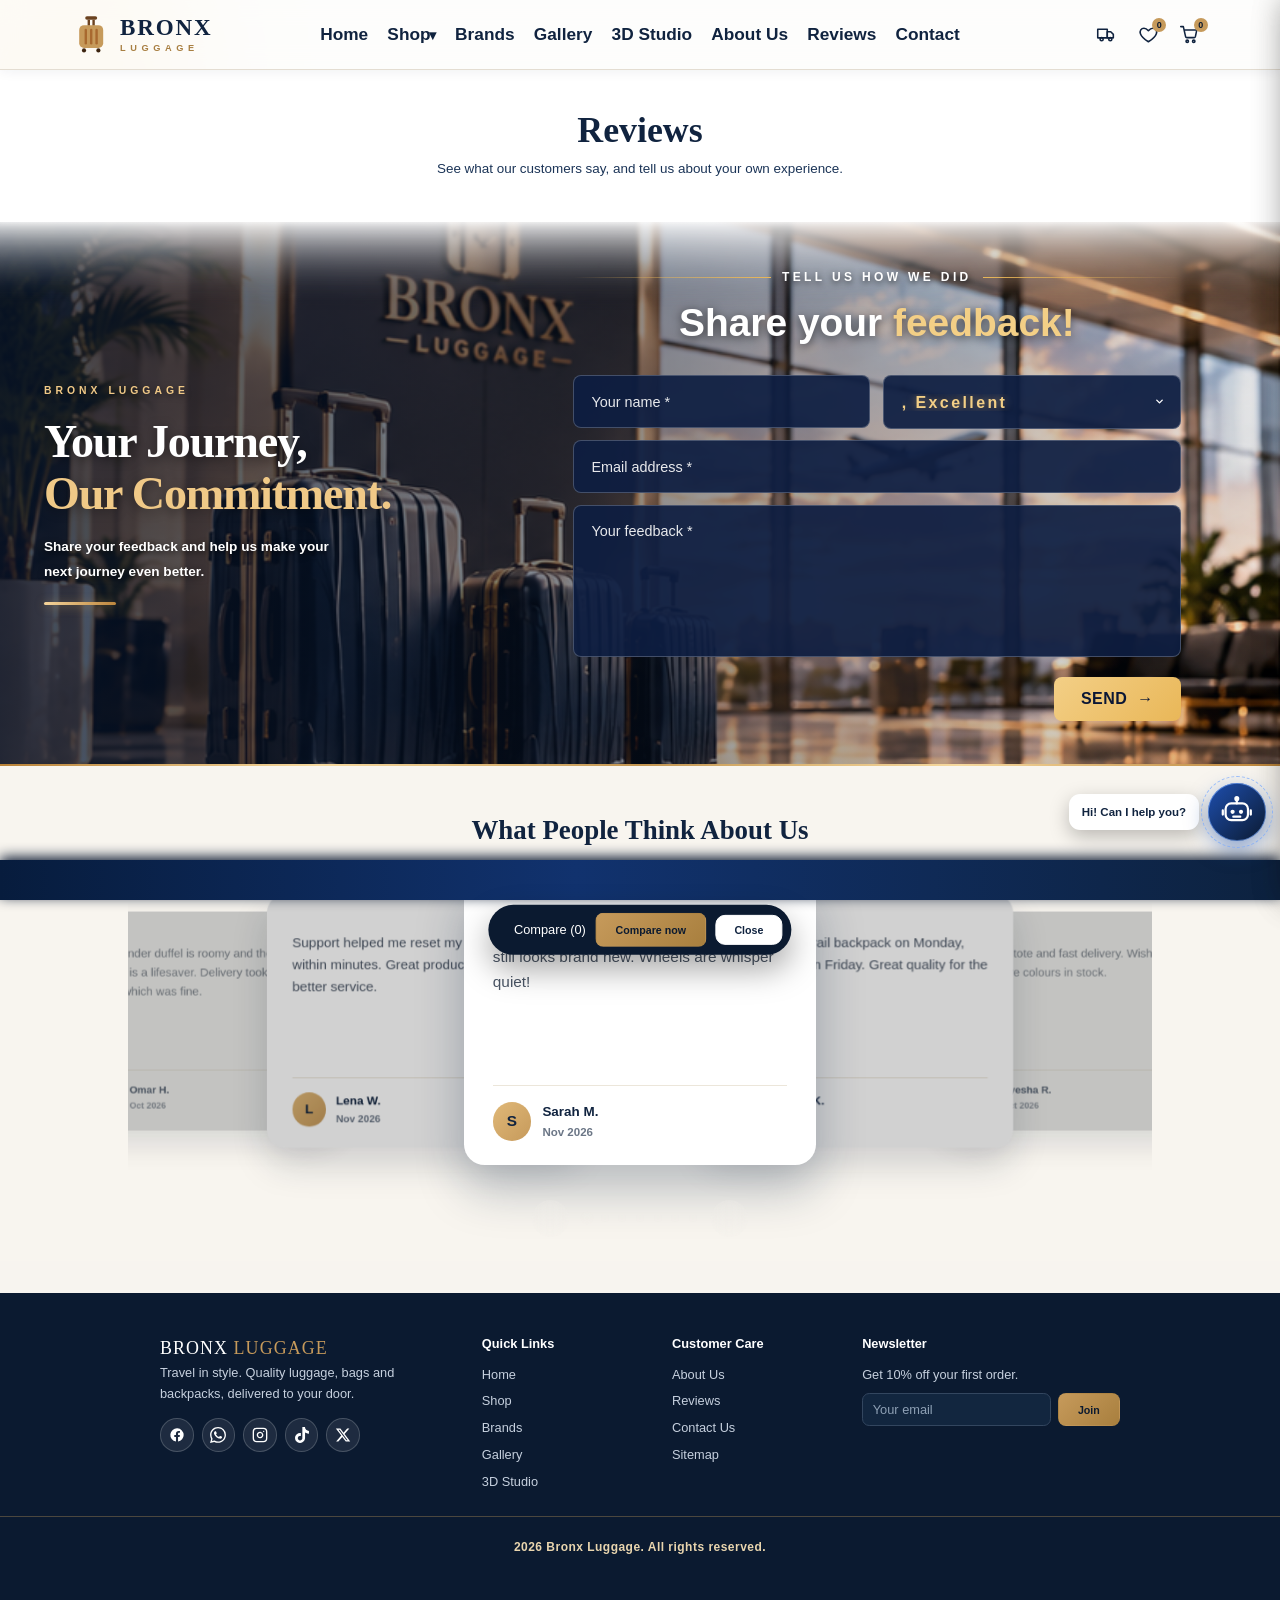
<file: reviews.html>
<!doctype html>
<html lang="en">
  <head>
    <meta charset="UTF-8" />
    <meta name="viewport" content="width=device-width, initial-scale=1.0" />
    <meta
      name="description"
      content="Bronx Luggage customer reviews — read what travellers say and share your own feedback."
    />
    <title>Reviews — Bronx Luggage</title>
    <link rel="stylesheet" href="css/style.css" />
    <link
      rel="icon"
      href="data:image/svg+xml,%3Csvg xmlns='http://www.w3.org/2000/svg' viewBox='0 0 32 32'%3E%3Crect x='7' y='9' width='18' height='19' rx='3' fill='%23c69a5b'/%3E%3Crect x='12' y='4' width='8' height='5' rx='2' fill='none' stroke='%23c69a5b' stroke-width='2'/%3E%3C/svg%3E"
    />

    <script>
      try {
        if (localStorage.getItem("bronx-theme") === "dark") {
          document.documentElement.classList.add("dark");
          document.addEventListener("DOMContentLoaded", function () {
            document.body.classList.add("dark");
          });
        }
      } catch (e) {}
    </script>
  </head>
  <body>
    <div class="bg-blobs" aria-hidden="true">
      <span></span><span></span><span></span>
    </div>
    <div class="page-transition" id="pageTransition" aria-hidden="true">
      <div class="spin"></div>
    </div>

    <div class="preloader" id="preloader" aria-hidden="true">
      <div class="spin"></div>
      <p>Bronx Luggage</p>
      <small>Packing your trip…</small>
    </div>

    <div class="topbar bottom-ticker">
      <div class="ticker-wrap" aria-label="Live date, time and location">
        <div class="ticker">
          <div class="ticker-track" id="tickerTrack">
            <span id="tickerText">Loading date, time and location...</span>
          </div>
        </div>
      </div>
    </div>

    <section class="page-hero">
      <div class="container">
        <p class="breadcrumb">
          <a href="index.html">Home</a> &nbsp;/&nbsp; Reviews
        </p>
        <h1>Reviews</h1>
        <p>
          See what our customers say, and tell us about your own experience.
        </p>
      </div>
    </section>

    <main class="section review-section">
      <div class="container review-layout">
        <div class="review-visual">
          <div class="review-slides">
            <img
              src="assets/img/review.png"
              class="review-slide slide-one"
              alt="Bronx Luggage travel review"
            />
            <img
              src="assets/img/review1.png"
              class="review-slide slide-two"
              alt="Bronx Luggage luggage collection"
            />
            <img
              src="assets/img/review2.png"
              class="review-slide slide-three"
              alt="Bronx Luggage customer experience"
            />
            <img
              src="assets/img/review3.png"
              class="review-slide slide-four"
              alt="Bronx Luggage travel accessories"
            />
          </div>

          <div class="review-overlay">
            <span class="review-eyebrow">BRONX LUGGAGE</span>
            <h2>Your Journey,<br /><span>Our Commitment.</span></h2>
            <p>
              Share your feedback and help us make your next journey even
              better.
            </p>
            <div class="review-gold-line"></div>
          </div>
        </div>

        <div class="review-form-side">
          <form id="feedbackForm" class="form-card" novalidate>
            <div class="ct-eyebrow"><i></i>TELL US HOW WE DID<i></i></div>
            <h2 class="fb-title">Share your <em>feedback!</em></h2>

            <div class="fb-grid">
              <label class="fb-field">
                <span class="ct-sr">Your name</span>
                <input
                  type="text"
                  id="fbName"
                  placeholder="Your name *"
                  required
                />
              </label>

              <label class="fb-field">
                <span class="ct-sr">Rating</span>
                <select id="fbRating">
                  <option value="5">★★★★★ — Excellent</option>
                  <option value="4">★★★★☆ — Very good</option>
                  <option value="3">★★★☆☆ — Good</option>
                  <option value="2">★★☆☆☆ — Fair</option>
                  <option value="1">★☆☆☆☆ — Poor</option>
                </select>
              </label>

              <label class="fb-field fb-full">
                <span class="ct-sr">Email</span>
                <input
                  type="email"
                  id="fbEmail"
                  placeholder="Email address *"
                  required
                />
              </label>

              <label class="fb-field fb-full">
                <span class="ct-sr">Your feedback</span>
                <textarea
                  id="fbMessage"
                  rows="4"
                  placeholder="Your feedback *"
                  required
                ></textarea>
              </label>
            </div>

            <p class="form-error" id="fbError" hidden></p>

            <button type="submit" class="btn btn-gold fb-send">
              SEND &nbsp;→
            </button>

            <p class="form-ok" id="fbOk" hidden>
              Thank you! Your feedback has been received. ★
            </p>
          </form>
        </div>
      </div>

      <!-- CUSTOMER REVIEWS -->
      <div class="container" style="margin-top: 60px">
        <h2 class="section-title left">What People Think About Us</h2>
        <div id="feedbackList" class="feedback-list" aria-live="polite"></div>
      </div>
    </main>

    <footer class="site-footer">
      <div class="container footer-grid">
        <div>
          <p class="footer-logo">BRONX <span>LUGGAGE</span></p>
          <p>
            Travel in style. Quality luggage, bags and backpacks — delivered to
            your door.
          </p>
        </div>
        <div>
          <h4>Quick Links</h4>
          <ul>
            <li><a href="index.html">Home</a></li>
            <li><a href="shop.html">Shop</a></li>
            <li><a href="brands.html">Brands</a></li>
            <li><a href="gallery.html">Gallery</a></li>
            <li><a href="studio.html">3D Studio</a></li>
          </ul>
          <div class="social-links">
            <a
              href="https://www.facebook.com"
              target="_blank"
              rel="noopener noreferrer"
              class="soc soc-fb"
              aria-label="Facebook"
              title="Facebook"
            >
              <svg viewBox="0 0 24 24" fill="currentColor">
                <path
                  d="M22 12a10 10 0 1 0-11.56 9.88v-6.99H7.9V12h2.54V9.8c0-2.5 1.49-3.89 3.78-3.89 1.09 0 2.24.2 2.24.2v2.46h-1.26c-1.24 0-1.63.77-1.63 1.56V12h2.78l-.44 2.89h-2.34v6.99A10 10 0 0 0 22 12z"
                />
              </svg>
            </a>
            <a
              href="https://wa.me/92300XXXXXXX"
              target="_blank"
              rel="noopener noreferrer"
              class="soc soc-wa"
              aria-label="WhatsApp"
              title="WhatsApp"
            >
              <svg viewBox="0 0 24 24" fill="currentColor">
                <path
                  d="M17.472 14.382c-.297-.149-1.758-.867-2.03-.967-.273-.099-.471-.148-.67.15-.197.297-.767.966-.94 1.164-.173.199-.347.223-.644.075-.297-.15-1.255-.463-2.39-1.475-.883-.788-1.48-1.761-1.653-2.059-.173-.297-.018-.458.13-.606.134-.133.298-.347.446-.52.149-.174.198-.298.298-.497.099-.198.05-.371-.025-.52-.075-.149-.669-1.612-.916-2.207-.242-.579-.487-.5-.669-.51-.173-.008-.371-.01-.57-.01-.198 0-.52.074-.792.372-.272.297-1.04 1.016-1.04 2.479 0 1.462 1.065 2.875 1.213 3.074.149.198 2.096 3.2 5.077 4.487.709.306 1.262.489 1.694.625.712.227 1.36.195 1.871.118.571-.085 1.758-.719 2.006-1.413.248-.694.248-1.289.173-1.413-.074-.124-.272-.198-.57-.347m-5.421 7.403h-.004a9.87 9.87 0 01-5.031-1.378l-.361-.214-3.741.982.998-3.648-.235-.374a9.86 9.86 0 01-1.51-5.26c.001-5.45 4.436-9.884 9.888-9.884 2.64 0 5.122 1.03 6.988 2.898a9.825 9.825 0 012.893 6.994c-.003 5.45-4.437 9.884-9.885 9.884m8.413-18.297A11.815 11.815 0 0012.05 0C5.495 0 .16 5.335.157 11.892c0 2.096.547 4.142 1.588 5.945L.057 24l6.305-1.654a11.882 11.882 0 005.683 1.448h.005c6.554 0 11.89-5.335 11.893-11.893a11.821 11.821 0 00-3.48-8.413z"
                />
              </svg>
            </a>
            <a
              href="https://www.instagram.com"
              target="_blank"
              rel="noopener noreferrer"
              class="soc soc-ig"
              aria-label="Instagram"
              title="Instagram"
            >
              <svg
                viewBox="0 0 24 24"
                fill="none"
                stroke="currentColor"
                stroke-width="2"
                stroke-linecap="round"
                stroke-linejoin="round"
              >
                <rect x="2" y="2" width="20" height="20" rx="5" ry="5" />
                <path d="M16 11.37A4 4 0 1 1 12.63 8 4 4 0 0 1 16 11.37z" />
                <line x1="17.5" y1="6.5" x2="17.51" y2="6.5" />
              </svg>
            </a>
            <a
              href="https://www.tiktok.com"
              target="_blank"
              rel="noopener noreferrer"
              class="soc soc-tt"
              aria-label="TikTok"
              title="TikTok"
            >
              <svg viewBox="0 0 24 24" fill="currentColor">
                <path
                  d="M12.525.02c1.31-.02 2.61-.01 3.91-.02.08 1.53.63 3.09 1.75 4.17 1.12 1.11 2.7 1.62 4.24 1.79v4.03c-1.44-.05-2.89-.35-4.2-.97-.57-.26-1.1-.59-1.62-.93-.01 2.92.01 5.84-.02 8.75-.08 1.4-.54 2.79-1.35 3.94-1.31 1.92-3.58 3.17-5.91 3.21-1.43.08-2.86-.31-4.08-1.03-2.02-1.19-3.44-3.37-3.65-5.71-.02-.5-.03-1-.01-1.49.18-1.9 1.12-3.72 2.58-4.96 1.66-1.44 3.98-2.13 6.15-1.72.02 1.48-.04 2.96-.04 4.44-.99-.32-2.15-.23-3.02.37-.63.41-1.11 1.04-1.36 1.75-.21.51-.15 1.07-.14 1.61.24 1.64 1.82 3.02 3.5 2.87 1.12-.01 2.19-.66 2.77-1.61.19-.33.4-.67.41-1.06.1-1.79.06-3.57.07-5.36.01-4.03-.01-8.05.02-12.07z"
                />
              </svg>
            </a>
            <a
              href="https://x.com"
              target="_blank"
              rel="noopener noreferrer"
              class="soc soc-x"
              aria-label="Twitter / X"
              title="Twitter / X"
            >
              <svg viewBox="0 0 24 24" fill="currentColor">
                <path
                  d="M18.244 2.25h3.308l-7.227 8.26 8.502 11.24H16.17l-5.214-6.817L4.99 21.75H1.68l7.73-8.835L1.254 2.25H8.08l4.713 6.231zm-1.161 17.52h1.833L7.084 4.126H5.117z"
                />
              </svg>
            </a>
          </div>
        </div>
        <div>
          <h4>Customer Care</h4>
          <ul>
            <li><a href="about.html">About Us</a></li>
            <li><a href="reviews.html">Reviews</a></li>
            <li><a href="contact.html">Contact Us</a></li>
            <li><a href="sitemap.html">Sitemap</a></li>
          </ul>
        </div>
        <div>
          <h4>Newsletter</h4>
          <p>Get 10% off your first order.</p>
          <form id="newsletterForm" class="newsletter" novalidate>
            <input
              type="email"
              id="nlEmail"
              placeholder="Your email"
              aria-label="Email for newsletter"
              required
            /><button class="btn btn-gold" type="submit">Join</button>
          </form>
          <p class="form-ok" id="nlOk" hidden>
            Welcome aboard! Check your inbox for 10% off. ✈️
          </p>
        </div>
      </div>
      <div class="footer-bottom">
        <p>
          © <span id="year">2026</span> Bronx Luggage. All rights reserved.
          &nbsp;|&nbsp; eProject — Frontend demonstration website. Prices in
          USD.
        </p>
      </div>
    </footer>

    <aside
      class="cart-drawer"
      id="cartDrawer"
      aria-label="Shopping cart"
      aria-hidden="true"
    >
      <div class="cart-head">
        <h3>Your Cart (<span id="cartDrawerCount">0</span>)</h3>
        <button class="icon-btn" id="cartClose" aria-label="Close cart">
          ✕
        </button>
      </div>
      <div class="cart-items" id="cartItems"></div>
      <div class="cart-foot">
        <p class="cart-total">
          Subtotal: <strong id="cartTotal">$0.00</strong>
        </p>
        <p class="cart-note" id="cartShipNote">
          Free shipping on orders over $99.
        </p>
        <a class="btn btn-gold btn-block" href="cart.html"
          >View Cart &amp; Checkout</a
        >
        <button class="btn btn-ghost btn-block" id="clearCartBtn">
          Clear cart
        </button>
      </div>
    </aside>
    <div class="overlay" id="overlay" hidden></div>

    <button
      class="to-top"
      id="toTop"
      aria-label="Back to top"
      title="Back to top"
    >
      ↑
    </button>

    <div class="fab-stack">
      <span class="fab-bubble" id="fabBubble">Hi! Can I help you? 👋</span>
      <button
        class="fab fab-chat ai-fab"
        id="chatFab"
        aria-label="Open support chat"
        title="Ask Bronx AI"
      >
        <span class="ai-ring"></span>
        <span class="ai-pulse"></span>
        <svg class="ai-robot" viewBox="0 0 24 24">
          <path d="M12 3v3" />
          <circle cx="12" cy="2.6" r="1" fill="currentColor" />
          <rect x="4" y="6" width="16" height="12" rx="4" />
          <circle
            class="ai-eye"
            cx="9"
            cy="12"
            r="1.5"
            fill="currentColor"
            stroke="none"
          />
          <circle
            class="ai-eye"
            cx="15"
            cy="12"
            r="1.5"
            fill="currentColor"
            stroke="none"
          />
          <path d="M2 11v3M22 11v3" />
          <path d="M9.5 15.5h5" />
        </svg>
      </button>
    </div>

    <aside
      class="wish-drawer"
      id="wishDrawer"
      aria-label="Wishlist"
      aria-hidden="true"
    >
      <div class="cart-head">
        <h3>Your Wishlist (<span id="wishDrawerCount">0</span>)</h3>
        <button class="icon-btn" id="wishClose" aria-label="Close wishlist">
          ✕
        </button>
      </div>
      <div class="cart-items" id="wishItems"></div>
      <div class="cart-foot">
        <p class="cart-note">Tap ♥ on any product to save it here.</p>
        <a class="btn btn-gold btn-block" href="shop.html">Continue Shopping</a>
      </div>
    </aside>

    <div class="compare-tray" id="compareTray">
      <div class="thumbs" id="compareThumbs"></div>
      <span id="compareCount">Compare (0)</span>
      <button class="btn btn-gold" id="compareOpen" type="button">
        Compare now
      </button>
      <button
        class="btn btn-ghost"
        id="compareClear"
        type="button"
        style="color: #fff"
      >
        Clear
      </button>
    </div>
    <div class="modal" id="compareModal" hidden>
      <div class="modal-wrap">
        <div class="modal-box">
          <button
            class="icon-btn qv-close"
            id="compareModalClose"
            aria-label="Close comparison"
          >
            ✕
          </button>
          <h2
            style="
              font-family: var(--font-display);
              color: var(--navy);
              margin-bottom: 16px;
            "
          >
            Compare Products
          </h2>
          <div class="compare-table-wrap" id="compareTable"></div>
        </div>
      </div>
    </div>

    <div class="modal" id="quickModal" hidden>
      <div class="modal-wrap">
        <div class="modal-box">
          <button
            class="icon-btn qv-close"
            id="quickClose"
            aria-label="Close quick view"
          >
            ✕
          </button>
          <div class="qv-grid" id="quickContent"></div>
        </div>
      </div>
    </div>

    <script src="js/app.js"></script>
  </body>
</html>
</file>
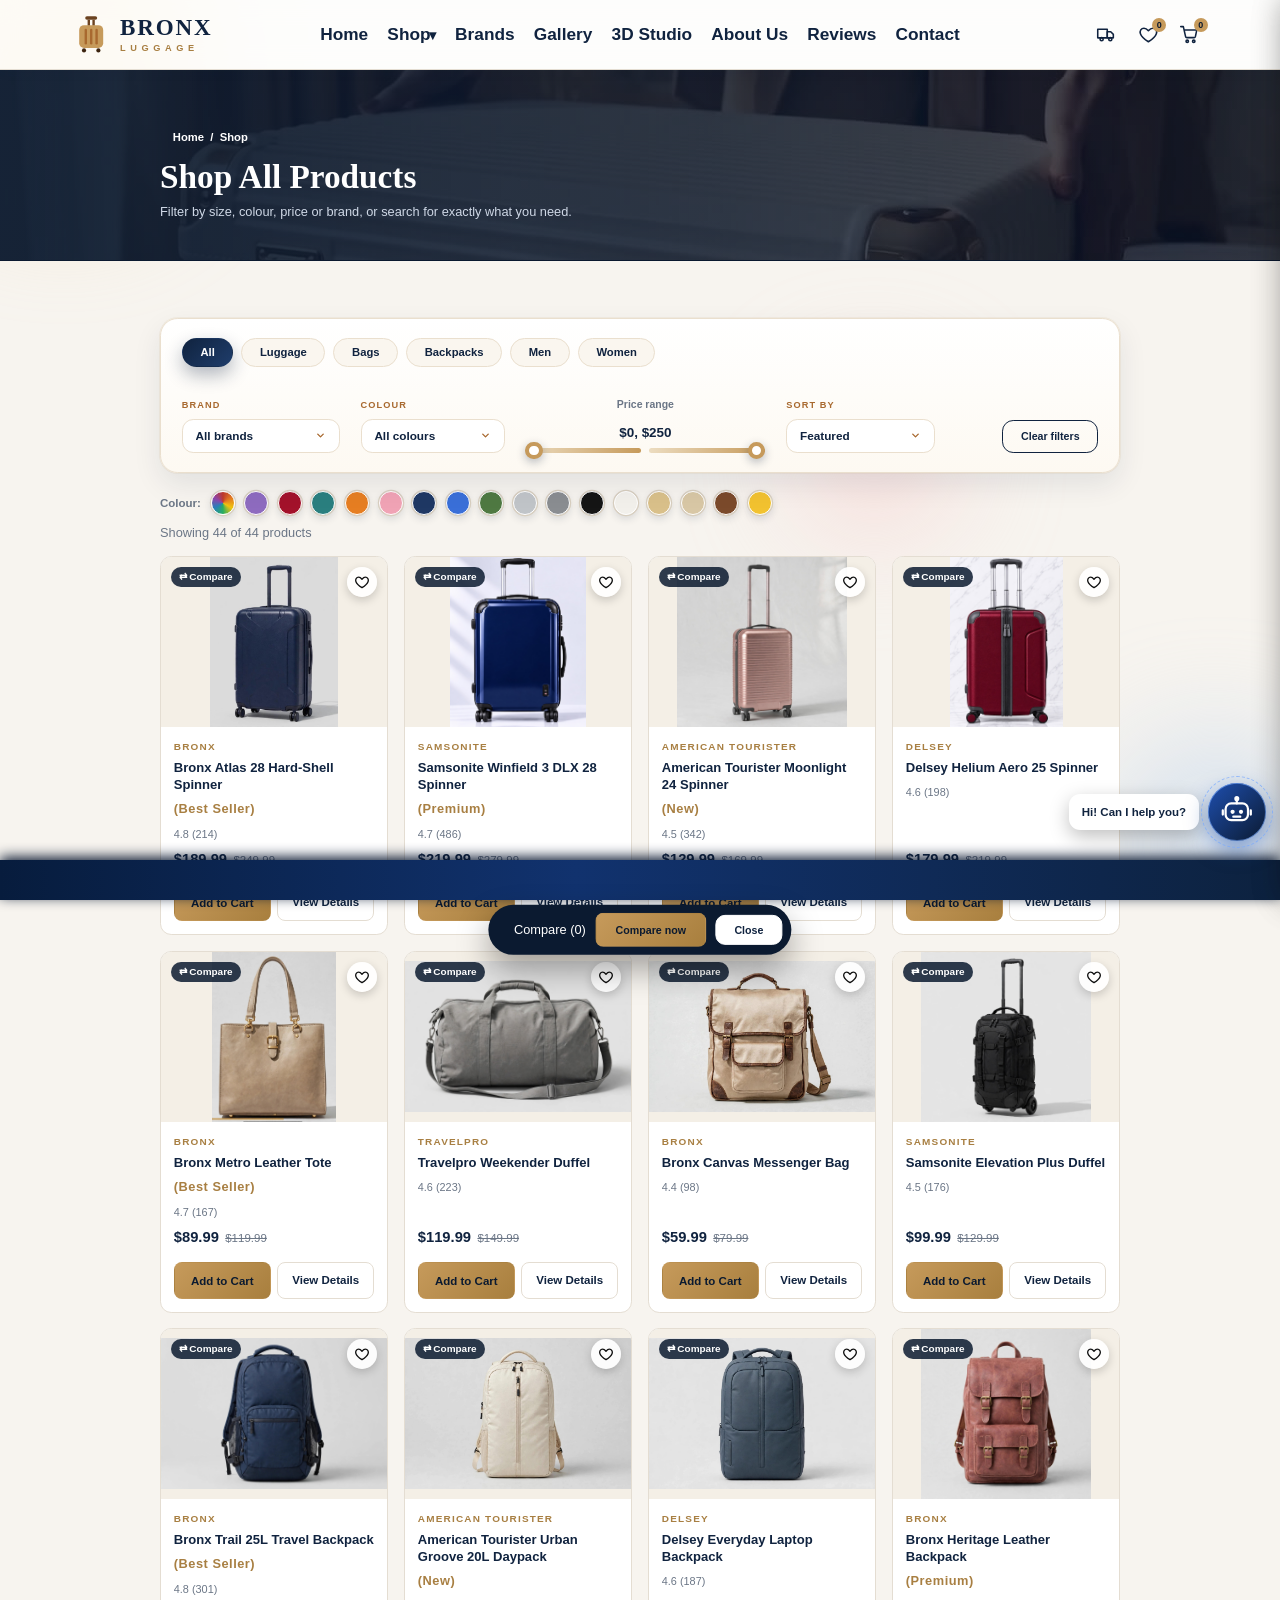
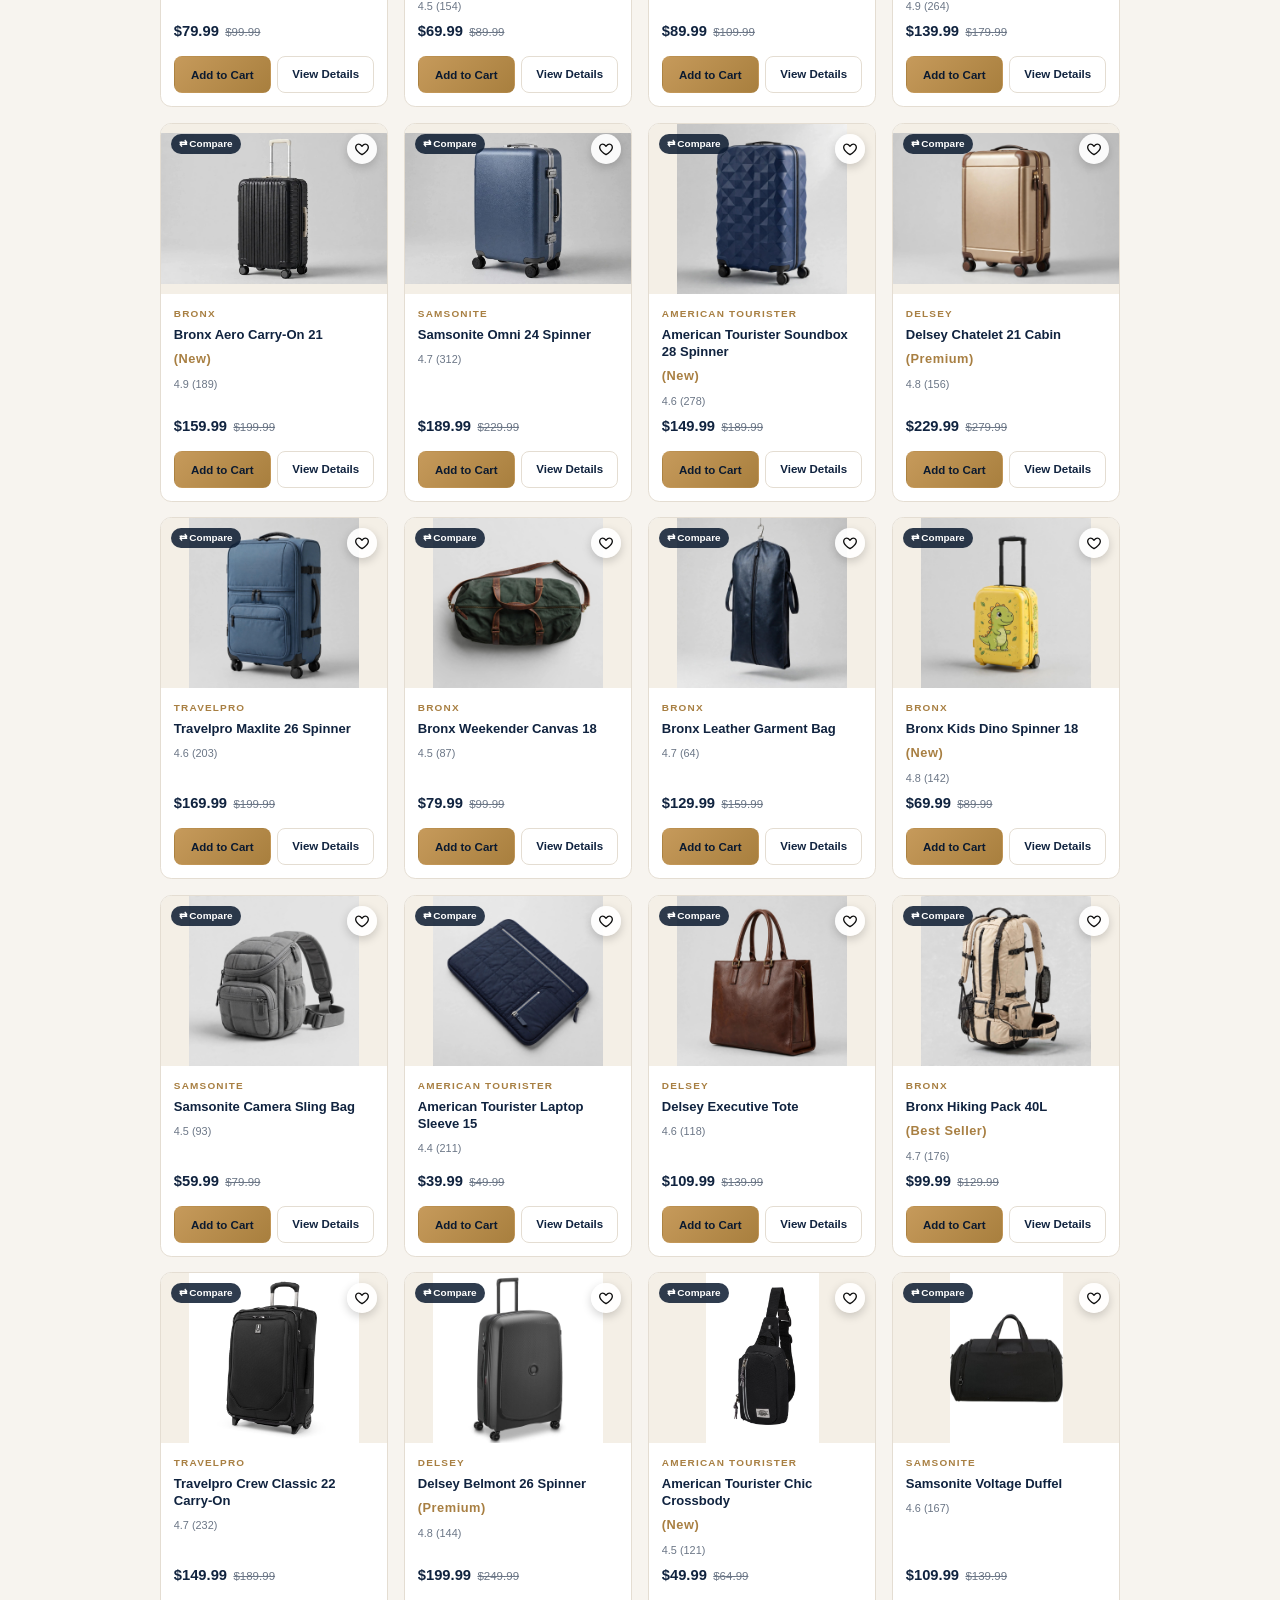
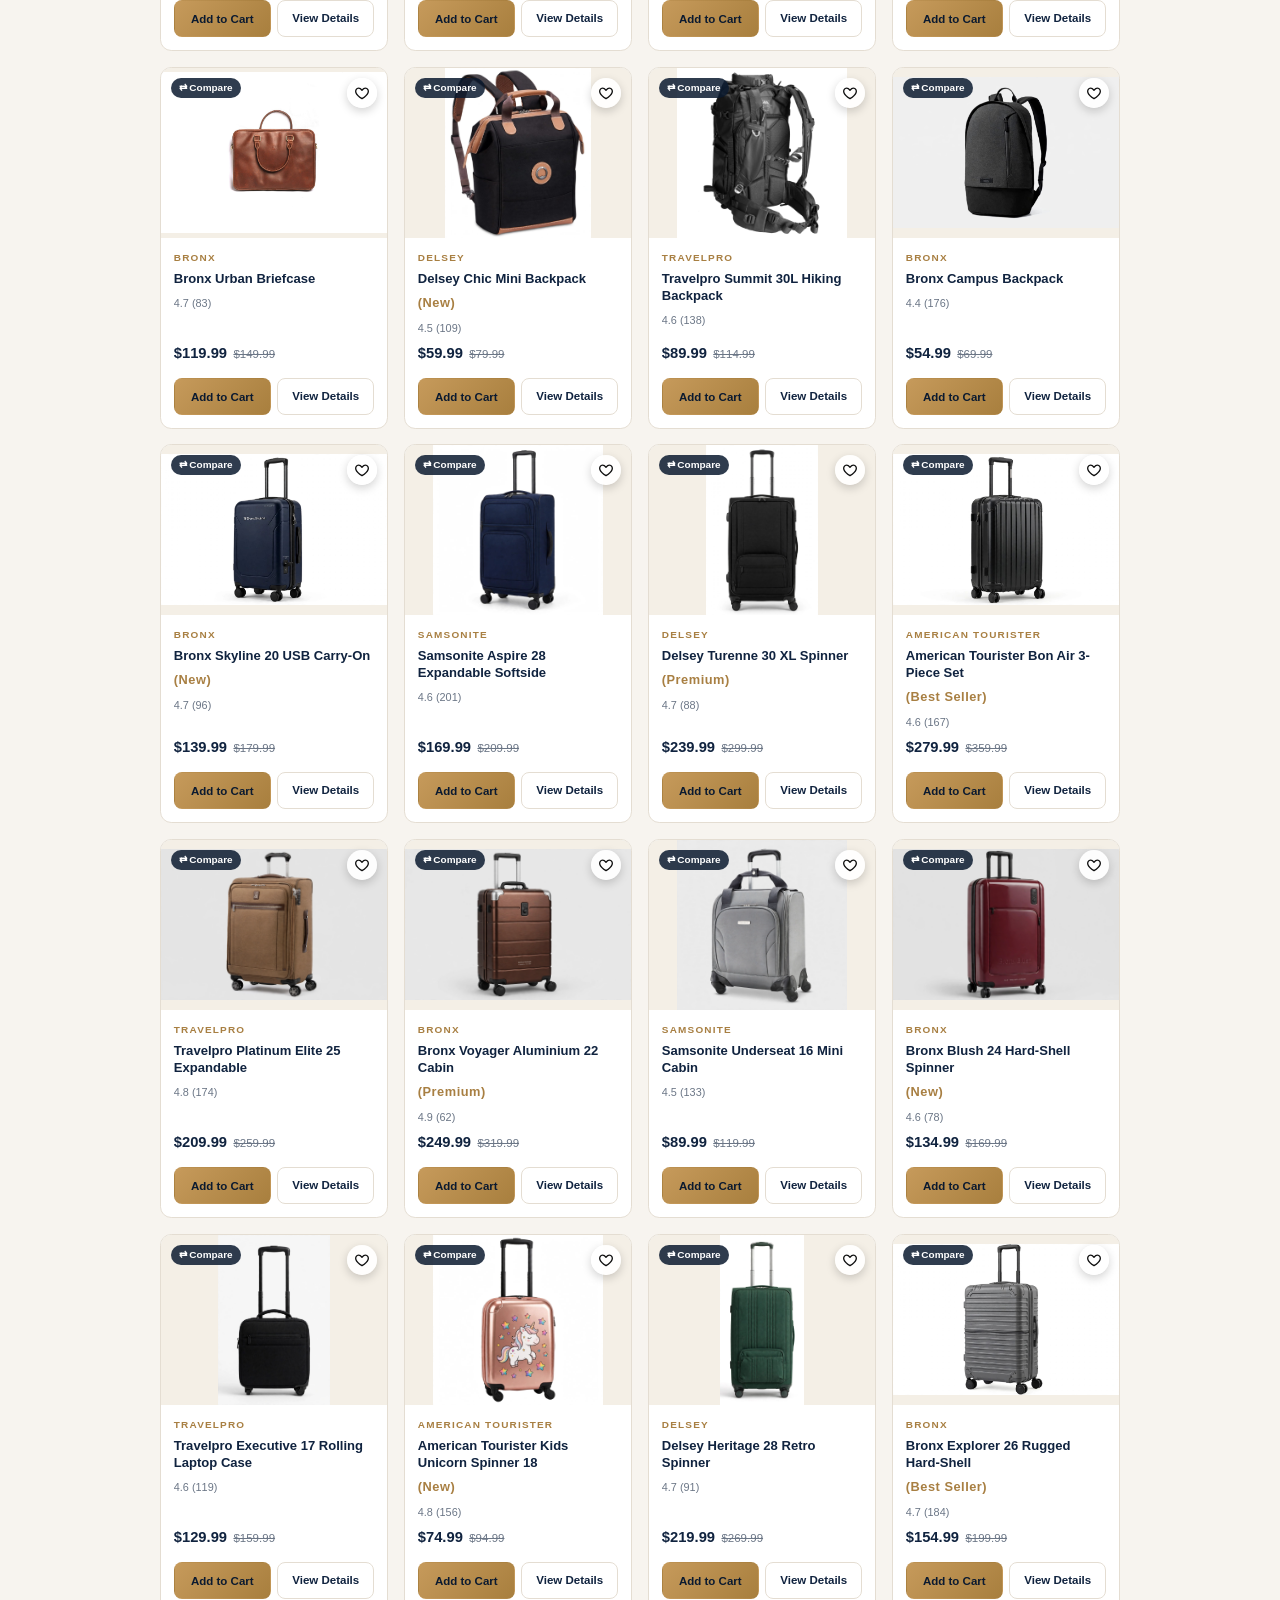
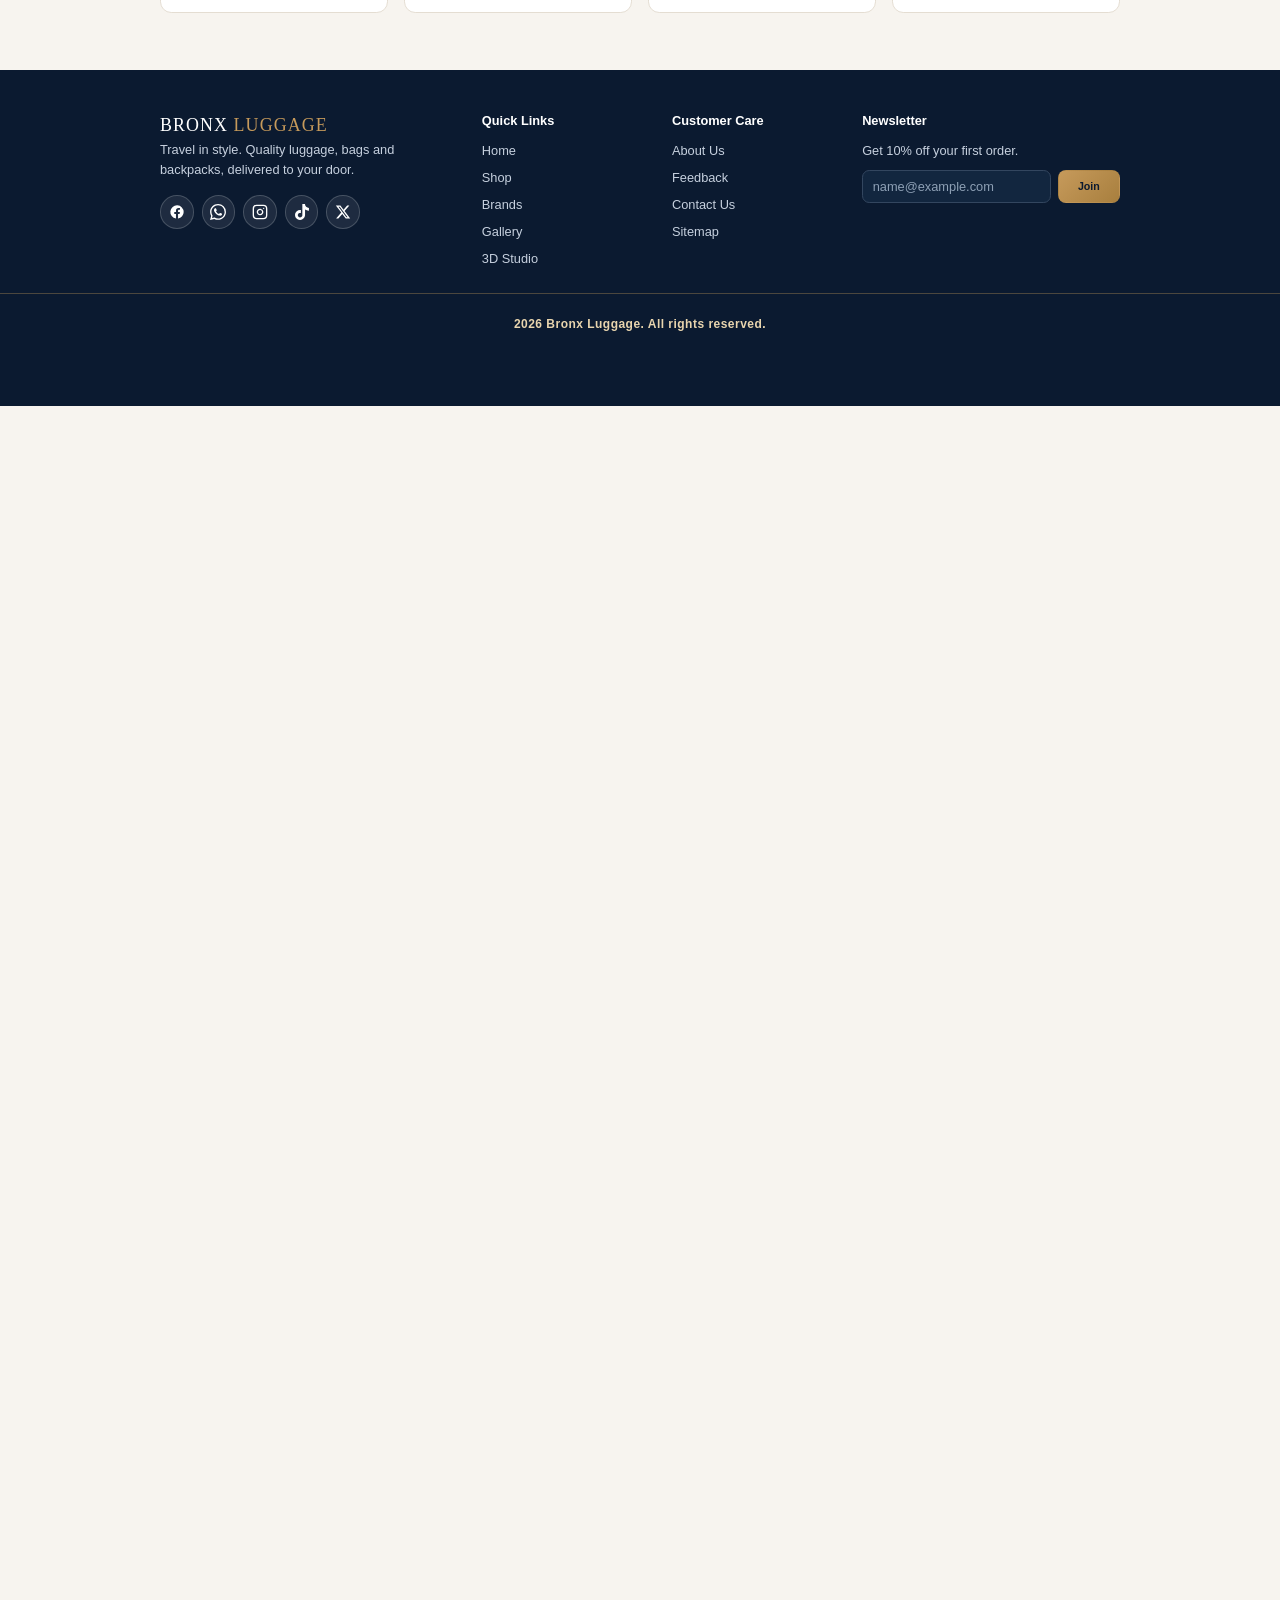
<file: shop.html>
<!doctype html>
<html lang="en">
  <head>
    <meta charset="UTF-8" />
    <meta name="viewport" content="width=device-width, initial-scale=1.0" />
    <meta
      name="description"
      content="Shop all Bronx Luggage products — spinners, totes, duffels and backpacks. Filter by size, colour, price or brand."
    />
    <title>Shop All — Bronx Luggage</title>
    <link rel="stylesheet" href="css/style.css" />
    <link
      rel="icon"
      href="data:image/svg+xml,%3Csvg xmlns='http://www.w3.org/2000/svg' viewBox='0 0 32 32'%3E%3Crect x='7' y='9' width='18' height='19' rx='3' fill='%23c69a5b'/%3E%3Crect x='12' y='4' width='8' height='5' rx='2' fill='none' stroke='%23c69a5b' stroke-width='2'/%3E%3C/svg%3E"
    />
    <script>
      try {
        if (localStorage.getItem("bronx-theme") === "dark") {
          document.documentElement.classList.add("dark");
          document.addEventListener("DOMContentLoaded", function () {
            document.body.classList.add("dark");
          });
        }
      } catch (e) {}
    </script>
  </head>
  <body>
    <div class="bg-blobs" aria-hidden="true">
      <span></span><span></span><span></span>
    </div>
    <div class="page-transition" id="pageTransition" aria-hidden="true">
      <div class="spin"></div>
    </div>

    <div class="preloader" id="preloader" aria-hidden="true">
      <div class="spin"></div>
      <p>Bronx Luggage</p>
      <small>Packing your trip…</small>
    </div>

    <div class="topbar bottom-ticker">
      <div class="ticker-wrap" aria-label="Live date, time and location">
        <div class="ticker">
          <div class="ticker-track" id="tickerTrack">
            <span id="tickerText">Loading date, time and location...</span>
          </div>
        </div>
      </div>
    </div>

    <header class="site-header">
      <div class="container header-inner">
        <a href="index.html" class="logo" aria-label="Bronx Luggage — home">
          <svg class="logo-mark" viewBox="0 0 48 48" aria-hidden="true">
            <rect
              x="10"
              y="15"
              width="28"
              height="27"
              rx="4"
              fill="none"
              stroke="#c69a5b"
              stroke-width="3"
            />
            <rect
              x="19"
              y="7"
              width="10"
              height="8"
              rx="2"
              fill="none"
              stroke="#c69a5b"
              stroke-width="3"
            />
            <line
              x1="24"
              y1="15"
              x2="24"
              y2="42"
              stroke="#c69a5b"
              stroke-width="2"
            />
            <circle cx="17" cy="45" r="2.4" fill="#c69a5b" />
            <circle cx="31" cy="45" r="2.4" fill="#c69a5b" />
          </svg>
          <span class="logo-text"
            >BRONX<span class="logo-sub">LUGGAGE</span></span
          >
        </a>

        <div class="header-actions">
          <button
            class="nav-icon"
            id="searchToggle"
            aria-label="Search products"
            title="Search"
          >
            <svg viewBox="0 0 24 24">
              <circle cx="11" cy="11" r="7" />
              <path d="M20 20l-3.8-3.8" />
            </svg>
          </button>
          <button
            class="nav-icon"
            id="wishOpen"
            aria-label="Open wishlist"
            title="Wishlist"
          >
            <svg viewBox="0 0 24 24">
              <path
                d="M12 20.5s-7.5-4.6-9.2-9.3C1.7 8 3.6 4.8 6.9 4.8c1.9 0 3.4 1 5.1 3 1.7-2 3.2-3 5.1-3 3.300 0 5.200 3.200 4.100 6.400-1.700 4.700-9.200 9.300-9.200 9.300z"
              />
            </svg>
            <span class="nav-badge" id="wishCount">0</span>
          </button>
          <button
            class="nav-icon"
            id="cartOpen"
            aria-label="Open shopping cart"
            title="Cart"
          >
            <svg viewBox="0 0 24 24">
              <path
                d="M2 3h3l2.6 11.500a1.500 1.500 0 0 0 1.500 1.200h8.300a1.500 1.500 0 0 0 1.500-1.100L20.500 7H6"
              />
              <circle cx="9.500" cy="20" r="1.400" />
              <circle cx="17" cy="20" r="1.400" />
            </svg>
            <span class="nav-badge" id="cartCount">0</span>
          </button>
          <button
            class="hamburger"
            id="hamburger"
            aria-label="Open menu"
            aria-expanded="false"
          >
            ☰
          </button>
        </div>
      </div>
      <div class="search-bar container" id="searchBar" hidden>
        <div class="search-wrap">
          <input
            type="search"
            id="searchInput"
            placeholder="Search luggage, bags, backpacks, brands…"
            aria-label="Search products"
            autocomplete="off"
          />
          <div class="search-suggest" id="searchSuggest" hidden></div>
        </div>
        <button class="btn btn-gold" id="searchGo">Search</button>
      </div>
    </header>
    <section class="page-hero">
      <div class="container">
        <p class="breadcrumb">
          <a href="index.html">Home</a> &nbsp;/&nbsp; Shop
        </p>
        <h1>Shop All Products</h1>
        <p>
          Filter by size, colour, price or brand — or search for exactly what
          you need.
        </p>
      </div>
    </section>

    <main class="section" id="shop">
      <div class="container">
        <div class="filter-bar" role="search">
          <div
            class="filter-tabs"
            id="categoryTabs"
            role="tablist"
            aria-label="Product categories"
          >
            <button class="tab active" data-category="All">All</button>
            <button class="tab" data-category="Luggage">Luggage</button>
            <button class="tab" data-category="Bags">Bags</button>
            <button class="tab" data-category="Backpacks">Backpacks</button>
            <button class="tab" data-gender="Men">Men</button>
            <button class="tab" data-gender="Women">Women</button>
          </div>
          <div class="filters">
            <label
              >Brand
              <select id="filterBrand">
                <option value="">All brands</option>
              </select>
            </label>

            <label
              >Colour
              <select id="filterColor">
                <option value="">All colours</option>
              </select>
            </label>
            <div class="price-slider">
              <label
                >Price range <output id="priceOutput">$0 – $250</output></label
              >
              <div class="range-row">
                <input
                  type="range"
                  id="priceMin"
                  min="0"
                  max="250"
                  step="5"
                  value="0"
                  aria-label="Minimum price"
                />
                <input
                  type="range"
                  id="priceMax"
                  min="0"
                  max="250"
                  step="5"
                  value="250"
                  aria-label="Maximum price"
                />
              </div>
            </div>
            <label
              >Sort by
              <select id="sortBy">
                <option value="featured">Featured</option>
                <option value="price-asc">Price: low to high</option>
                <option value="price-desc">Price: high to low</option>
                <option value="rating">Top rated</option>
                <option value="reviews">Most reviewed</option>
              </select>
            </label>
            <button class="btn btn-ghost" id="clearFilters">
              Clear filters
            </button>
          </div>
        </div>

        <div
          class="swatches"
          id="colorSwatches"
          style="margin-top: 14px"
          aria-label="Filter by colour"
        >
          <span style="font-weight: 700; font-size: 0.9rem; color: var(--muted)"
            >Colour:</span
          >
          <button
            class="swatch all"
            data-color=""
            title="All colours"
            aria-label="All colours"
          ></button>
        </div>
        <p class="results-count" id="resultsCount" aria-live="polite"></p>
        <div class="product-grid" id="productGrid"></div>
        <div class="empty-state" id="emptyState" hidden>
          <p><strong>No products match your filters.</strong></p>
          <p>Try clearing a filter or searching for something else.</p>
          <button class="btn btn-gold" id="emptyClear">
            Clear all filters
          </button>
        </div>
      </div>
    </main>

    <footer class="site-footer">
      <div class="container footer-grid">
        <div>
          <p class="footer-logo">BRONX <span>LUGGAGE</span></p>
          <p>
            Travel in style. Quality luggage, bags and backpacks — delivered to
            your door.
          </p>
          <div class="social-links">
            <a
              href="https://www.facebook.com"
              target="_blank"
              rel="noopener noreferrer"
              class="soc soc-fb"
              aria-label="Facebook"
              title="Facebook"
            >
              <svg viewBox="0 0 24 24" fill="currentColor">
                <path
                  d="M22 12a10 10 0 1 0-11.56 9.88v-6.99H7.9V12h2.54V9.8c0-2.5 1.49-3.89 3.78-3.89 1.09 0 2.24.2 2.24.2v2.46h-1.26c-1.24 0-1.63.77-1.63 1.56V12h2.78l-.44 2.89h-2.34v6.99A10 10 0 0 0 22 12z"
                />
              </svg>
            </a>
            <a
              href="https://wa.me/92300XXXXXXX"
              target="_blank"
              rel="noopener noreferrer"
              class="soc soc-wa"
              aria-label="WhatsApp"
              title="WhatsApp"
            >
              <svg viewBox="0 0 24 24" fill="currentColor">
                <path
                  d="M17.472 14.382c-.297-.149-1.758-.867-2.03-.967-.273-.099-.471-.148-.67.15-.197.297-.767.966-.94 1.164-.173.199-.347.223-.644.075-.297-.15-1.255-.463-2.39-1.475-.883-.788-1.48-1.761-1.653-2.059-.173-.297-.018-.458.13-.606.134-.133.298-.347.446-.52.149-.174.198-.298.298-.497.099-.198.05-.371-.025-.52-.075-.149-.669-1.612-.916-2.207-.242-.579-.487-.5-.669-.51-.173-.008-.371-.01-.57-.01-.198 0-.52.074-.792.372-.272.297-1.04 1.016-1.04 2.479 0 1.462 1.065 2.875 1.213 3.074.149.198 2.096 3.2 5.077 4.487.709.306 1.262.489 1.694.625.712.227 1.36.195 1.871.118.571-.085 1.758-.719 2.006-1.413.248-.694.248-1.289.173-1.413-.074-.124-.272-.198-.57-.347m-5.421 7.403h-.004a9.87 9.87 0 01-5.031-1.378l-.361-.214-3.741.982.998-3.648-.235-.374a9.86 9.86 0 01-1.51-5.26c.001-5.45 4.436-9.884 9.888-9.884 2.64 0 5.122 1.03 6.988 2.898a9.825 9.825 0 012.893 6.994c-.003 5.45-4.437 9.884-9.885 9.884m8.413-18.297A11.815 11.815 0 0012.05 0C5.495 0 .16 5.335.157 11.892c0 2.096.547 4.142 1.588 5.945L.057 24l6.305-1.654a11.882 11.882 0 005.683 1.448h.005c6.554 0 11.89-5.335 11.893-11.893a11.821 11.821 0 00-3.48-8.413z"
                />
              </svg>
            </a>
            <a
              href="https://www.instagram.com"
              target="_blank"
              rel="noopener noreferrer"
              class="soc soc-ig"
              aria-label="Instagram"
              title="Instagram"
            >
              <svg
                viewBox="0 0 24 24"
                fill="none"
                stroke="currentColor"
                stroke-width="2"
                stroke-linecap="round"
                stroke-linejoin="round"
              >
                <rect x="2" y="2" width="20" height="20" rx="5" ry="5" />
                <path d="M16 11.37A4 4 0 1 1 12.63 8 4 4 0 0 1 16 11.37z" />
                <line x1="17.5" y1="6.5" x2="17.51" y2="6.5" />
              </svg>
            </a>
            <a
              href="https://www.tiktok.com"
              target="_blank"
              rel="noopener noreferrer"
              class="soc soc-tt"
              aria-label="TikTok"
              title="TikTok"
            >
              <svg viewBox="0 0 24 24" fill="currentColor">
                <path
                  d="M12.525.02c1.31-.02 2.61-.01 3.91-.02.08 1.53.63 3.09 1.75 4.17 1.12 1.11 2.7 1.62 4.24 1.79v4.03c-1.44-.05-2.89-.35-4.2-.97-.57-.26-1.1-.59-1.62-.93-.01 2.92.01 5.84-.02 8.75-.08 1.4-.54 2.79-1.35 3.94-1.31 1.92-3.58 3.17-5.91 3.21-1.43.08-2.86-.31-4.08-1.03-2.02-1.19-3.44-3.37-3.65-5.71-.02-.5-.03-1-.01-1.49.18-1.9 1.12-3.72 2.58-4.96 1.66-1.44 3.98-2.13 6.15-1.72.02 1.48-.04 2.96-.04 4.44-.99-.32-2.15-.23-3.02.37-.63.41-1.11 1.04-1.36 1.75-.21.51-.15 1.07-.14 1.61.24 1.64 1.82 3.02 3.5 2.87 1.12-.01 2.19-.66 2.77-1.61.19-.33.4-.67.41-1.06.1-1.79.06-3.57.07-5.36.01-4.03-.01-8.05.02-12.07z"
                />
              </svg>
            </a>
            <a
              href="https://x.com"
              target="_blank"
              rel="noopener noreferrer"
              class="soc soc-x"
              aria-label="Twitter / X"
              title="Twitter / X"
            >
              <svg viewBox="0 0 24 24" fill="currentColor">
                <path
                  d="M18.244 2.25h3.308l-7.227 8.26 8.502 11.24H16.17l-5.214-6.817L4.99 21.75H1.68l7.73-8.835L1.254 2.25H8.08l4.713 6.231zm-1.161 17.52h1.833L7.084 4.126H5.117z"
                />
              </svg>
            </a>
          </div>
        </div>
        <div>
          <h4>Quick Links</h4>
          <ul>
            <li><a href="index.html">Home</a></li>
            <li><a href="shop.html">Shop</a></li>
            <li><a href="brands.html">Brands</a></li>
            <li><a href="gallery.html">Gallery</a></li>
            <li><a href="studio.html">3D Studio</a></li>
          </ul>
        </div>
        <div>
          <h4>Customer Care</h4>
          <ul>
            <li><a href="about.html">About Us</a></li>
            <li><a href="contact.html">Feedback</a></li>
            <li><a href="contact.html">Contact Us</a></li>
            <li><a href="sitemap.html">Sitemap</a></li>
          </ul>
        </div>
        <div>
          <h4>Newsletter</h4>
          <p>Get 10% off your first order.</p>
          <form id="newsletterForm" class="newsletter" novalidate>
            <input
              type="email"
              id="nlEmail"
              placeholder="name@example.com"
              aria-label="Email for newsletter"
              autocomplete="email"
              required
            />
            <button class="btn btn-gold" type="submit">Join</button>
          </form>
          <p class="form-ok" id="nlOk" hidden>
            Welcome aboard! Check your inbox for 10% off. ✈️
          </p>
        </div>
      </div>
      <div class="footer-bottom">
        <p>
          © <span id="year">2026</span> Bronx Luggage. All rights reserved.
          &nbsp;|&nbsp; eProject — Frontend demonstration website. Prices in
          USD.
        </p>
      </div>
    </footer>

    <aside
      class="cart-drawer"
      id="cartDrawer"
      aria-label="Shopping cart"
      aria-hidden="true"
    >
      <div class="cart-head">
        <h3>Your Cart (<span id="cartDrawerCount">0</span>)</h3>
        <button class="icon-btn" id="cartClose" aria-label="Close cart">
          ✕
        </button>
      </div>
      <div class="cart-items" id="cartItems"></div>
      <div class="cart-foot">
        <p class="cart-total">
          Subtotal: <strong id="cartTotal">$0.00</strong>
        </p>
        <p class="cart-note" id="cartShipNote">
          Free shipping on orders over $99.
        </p>
        <a class="btn btn-gold btn-block" href="cart.html"
          >View Cart &amp; Checkout</a
        >
        <button class="btn btn-ghost btn-block" id="clearCartBtn">
          Clear cart
        </button>
      </div>
    </aside>
    <div class="overlay" id="overlay" hidden></div>

    <button
      class="to-top"
      id="toTop"
      aria-label="Back to top"
      title="Back to top"
    >
      ↑
    </button>

    <div class="fab-stack">
      <span class="fab-bubble" id="fabBubble">Hi! Can I help you? 👋</span>
      <button
        class="fab fab-chat ai-fab"
        id="chatFab"
        aria-label="Open support chat"
        title="Ask Bronx AI"
      >
        <span class="ai-ring"></span>
        <span class="ai-pulse"></span>
        <svg class="ai-robot" viewBox="0 0 24 24">
          <path d="M12 3v3" />
          <circle cx="12" cy="2.6" r="1" fill="currentColor" />
          <rect x="4" y="6" width="16" height="12" rx="4" />
          <circle
            class="ai-eye"
            cx="9"
            cy="12"
            r="1.5"
            fill="currentColor"
            stroke="none"
          />
          <circle
            class="ai-eye"
            cx="15"
            cy="12"
            r="1.5"
            fill="currentColor"
            stroke="none"
          />
          <path d="M2 11v3M22 11v3" />
          <path d="M9.5 15.5h5" />
        </svg>
      </button>
    </div>

    <aside
      class="wish-drawer"
      id="wishDrawer"
      aria-label="Wishlist"
      aria-hidden="true"
    >
      <div class="cart-head">
        <h3>Your Wishlist (<span id="wishDrawerCount">0</span>)</h3>
        <button class="icon-btn" id="wishClose" aria-label="Close wishlist">
          ✕
        </button>
      </div>
      <div class="cart-items" id="wishItems"></div>
      <div class="cart-foot">
        <p class="cart-note">Tap ♥ on any product to save it here.</p>
        <a class="btn btn-gold btn-block" href="shop.html">Continue Shopping</a>
      </div>
    </aside>

    <div class="compare-tray" id="compareTray">
      <div class="thumbs" id="compareThumbs"></div>
      <span id="compareCount">Compare (0)</span>
      <button class="btn btn-gold" id="compareOpen" type="button">
        Compare now
      </button>
      <button
        class="btn btn-ghost"
        id="compareClear"
        type="button"
        style="color: #fff"
      >
        Clear
      </button>
    </div>
    <div class="modal" id="compareModal" hidden>
      <div class="modal-wrap">
        <div class="modal-box">
          <button
            class="icon-btn qv-close"
            id="compareModalClose"
            aria-label="Close comparison"
          >
            ✕
          </button>
          <h2
            style="
              font-family: var(--font-display);
              color: var(--navy);
              margin-bottom: 16px;
            "
          >
            Compare Products
          </h2>
          <div class="compare-table-wrap" id="compareTable"></div>
        </div>
      </div>
    </div>

    <div class="modal" id="quickModal" hidden>
      <div class="modal-wrap">
        <div class="modal-box">
          <button
            class="icon-btn qv-close"
            id="quickClose"
            aria-label="Close quick view"
          >
            ✕
          </button>
          <div class="qv-grid" id="quickContent"></div>
        </div>
      </div>
    </div>

    <script src="js/app.js"></script>
    <script src="js/colors.js"></script>
  </body>
</html>
</file>
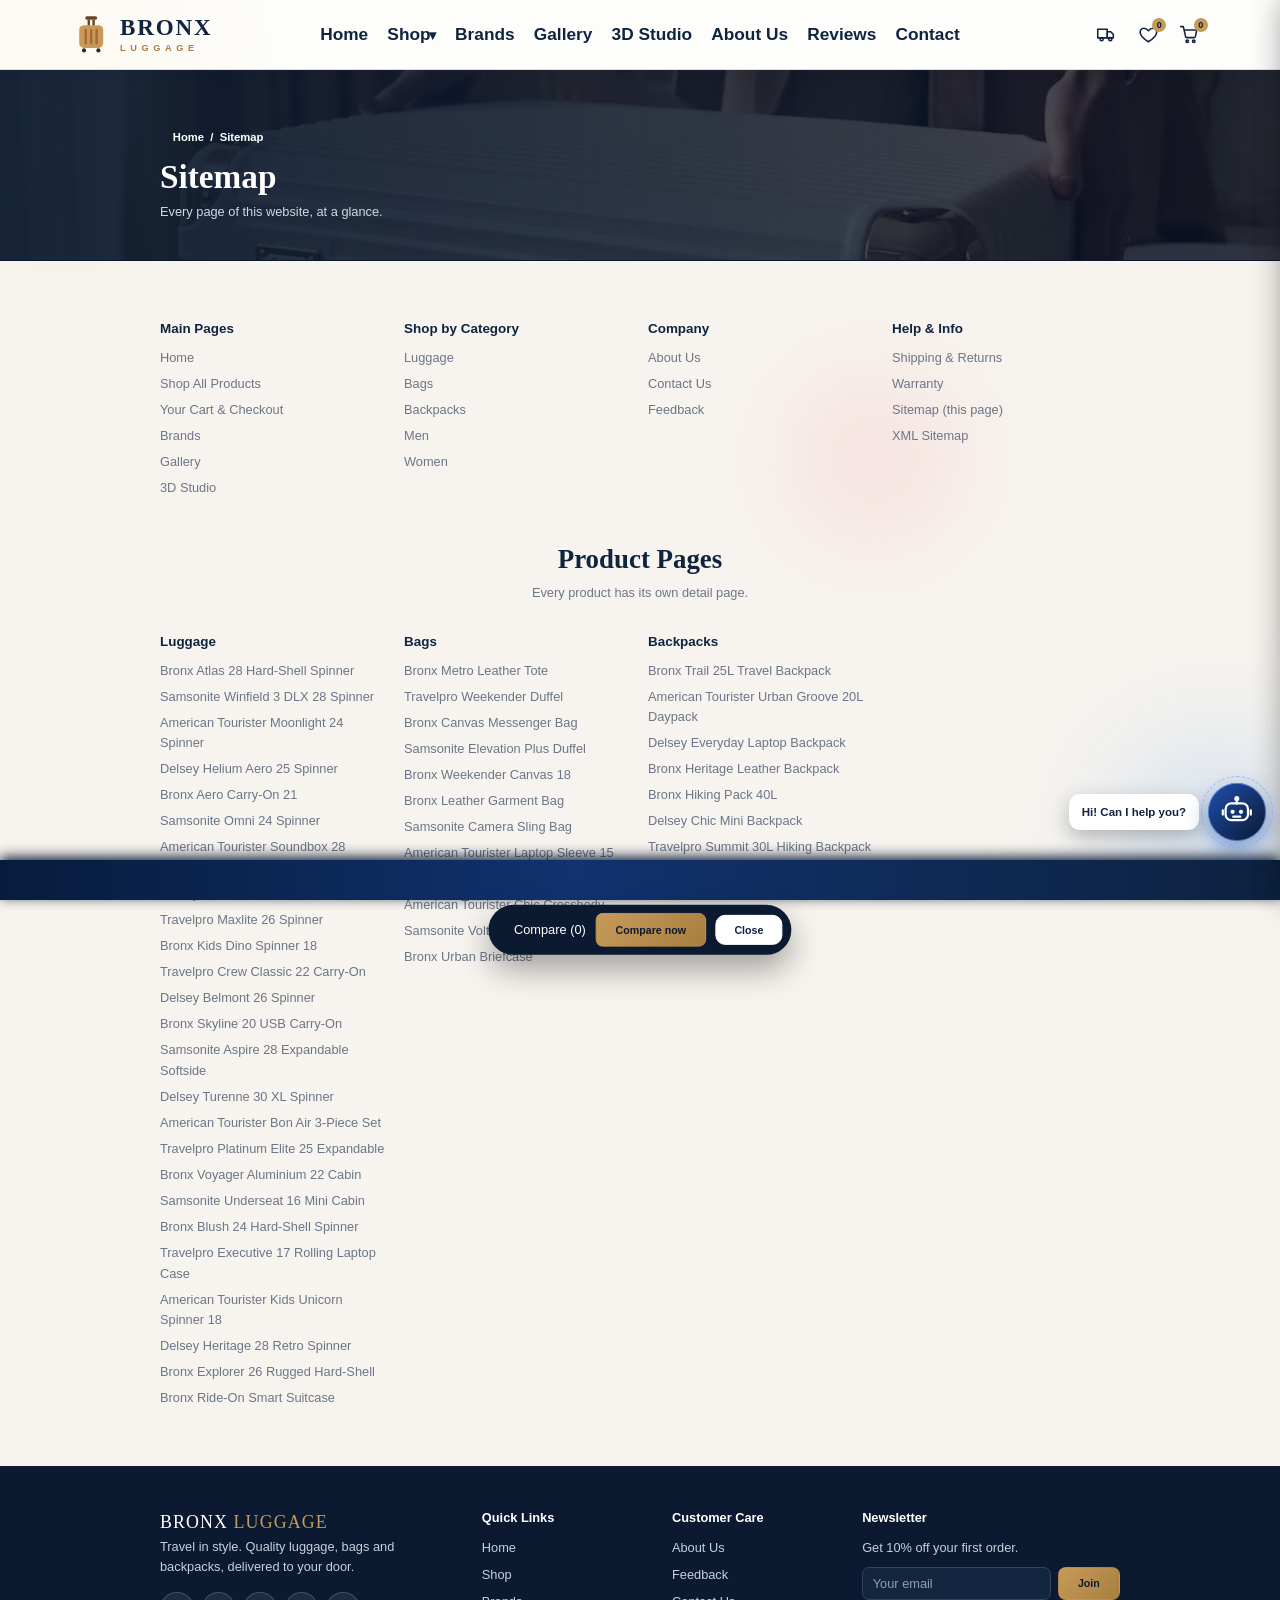
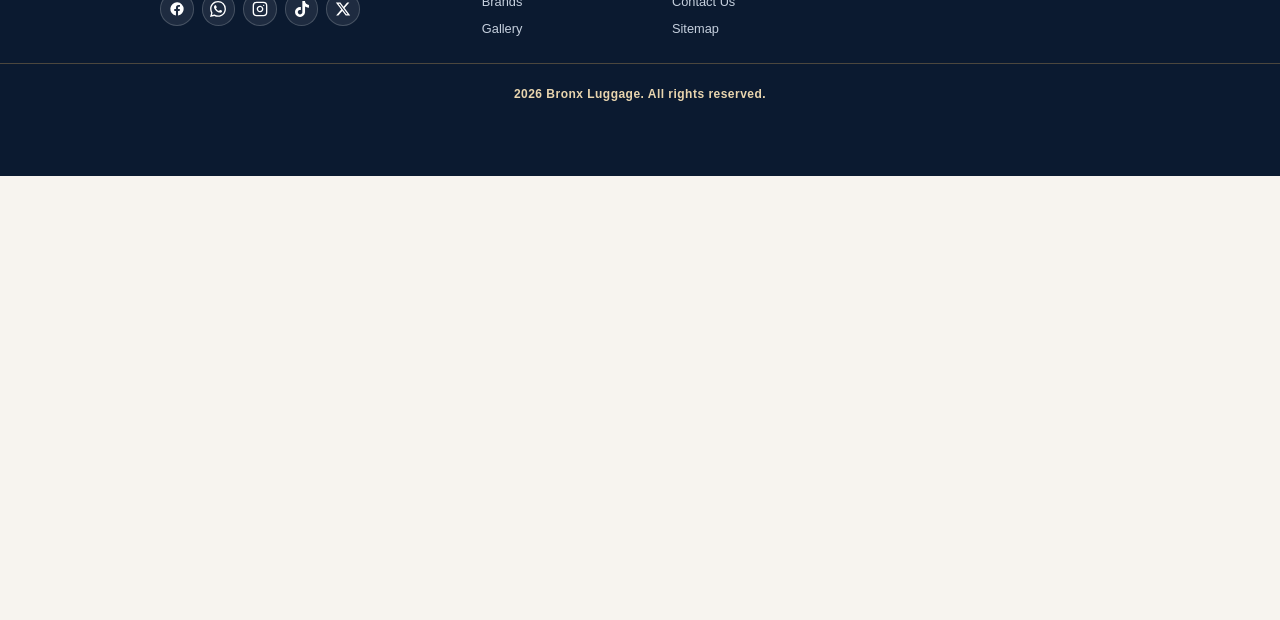
<file: sitemap.html>
<!doctype html>
<html lang="en">
  <head>
    <meta charset="UTF-8" />
    <meta name="viewport" content="width=device-width, initial-scale=1.0" />
    <meta
      name="description"
      content="Sitemap — every page of the Bronx Luggage website."
    />
    <title>Sitemap — Bronx Luggage</title>
    <link rel="stylesheet" href="css/style.css" />
    <link
      rel="icon"
      href="data:image/svg+xml,%3Csvg xmlns='http://www.w3.org/2000/svg' viewBox='0 0 32 32'%3E%3Crect x='7' y='9' width='18' height='19' rx='3' fill='%23c69a5b'/%3E%3Crect x='12' y='4' width='8' height='5' rx='2' fill='none' stroke='%23c69a5b' stroke-width='2'/%3E%3C/svg%3E"
    />
    <script>
      try {
        if (localStorage.getItem("bronx-theme") === "dark") {
          document.documentElement.classList.add("dark");
          document.addEventListener("DOMContentLoaded", function () {
            document.body.classList.add("dark");
          });
        }
      } catch (e) {}
    </script>
  </head>
  <body>
    <div class="bg-blobs" aria-hidden="true">
      <span></span><span></span><span></span>
    </div>
    <div class="page-transition" id="pageTransition" aria-hidden="true">
      <div class="spin"></div>
    </div>

    <div class="preloader" id="preloader" aria-hidden="true">
      <div class="spin"></div>
      <p>Bronx Luggage</p>
      <small>Packing your trip…</small>
    </div>

    <div class="topbar bottom-ticker">
      <div class="ticker-wrap" aria-label="Live date, time and location">
        <div class="ticker">
          <div class="ticker-track" id="tickerTrack">
            <span id="tickerText">Loading date, time and location...</span>
          </div>
        </div>
      </div>
    </div>
    <header class="site-header">
      <div class="container header-inner">
        <a href="index.html" class="logo" aria-label="Bronx Luggage — home">
          <svg class="logo-mark" viewBox="0 0 48 48" aria-hidden="true">
            <rect
              x="10"
              y="15"
              width="28"
              height="27"
              rx="4"
              fill="none"
              stroke="#c69a5b"
              stroke-width="3"
            />
            <rect
              x="19"
              y="7"
              width="10"
              height="8"
              rx="2"
              fill="none"
              stroke="#c69a5b"
              stroke-width="3"
            />
            <line
              x1="24"
              y1="15"
              x2="24"
              y2="42"
              stroke="#c69a5b"
              stroke-width="2"
            />
            <circle cx="17" cy="45" r="2.4" fill="#c69a5b" />
            <circle cx="31" cy="45" r="2.4" fill="#c69a5b" />
          </svg>
          <span class="logo-text"
            >BRONX<span class="logo-sub">LUGGAGE</span></span
          >
        </a>

        <div class="header-actions">
          <button
            class="nav-icon"
            id="searchToggle"
            aria-label="Search products"
            title="Search"
          >
            <svg viewBox="0 0 24 24">
              <circle cx="11" cy="11" r="7" />
              <path d="M20 20l-3.8-3.8" />
            </svg>
          </button>
          <button
            class="nav-icon"
            id="wishOpen"
            aria-label="Open wishlist"
            title="Wishlist"
          >
            <svg viewBox="0 0 24 24">
              <path
                d="M12 20.5s-7.5-4.6-9.2-9.3C1.7 8 3.6 4.8 6.9 4.8c1.9 0 3.4 1 5.1 3 1.7-2 3.2-3 5.1-3 3.300 0 5.200 3.200 4.100 6.400-1.700 4.700-9.200 9.300-9.200 9.300z"
              />
            </svg>
            <span class="nav-badge" id="wishCount">0</span>
          </button>
          <button
            class="nav-icon"
            id="cartOpen"
            aria-label="Open shopping cart"
            title="Cart"
          >
            <svg viewBox="0 0 24 24">
              <path
                d="M2 3h3l2.6 11.500a1.500 1.500 0 0 0 1.500 1.200h8.300a1.500 1.500 0 0 0 1.500-1.100L20.500 7H6"
              />
              <circle cx="9.500" cy="20" r="1.400" />
              <circle cx="17" cy="20" r="1.400" />
            </svg>
            <span class="nav-badge" id="cartCount">0</span>
          </button>
          <button
            class="hamburger"
            id="hamburger"
            aria-label="Open menu"
            aria-expanded="false"
          >
            ☰
          </button>
        </div>
      </div>
      <div class="search-bar container" id="searchBar" hidden>
        <div class="search-wrap">
          <input
            type="search"
            id="searchInput"
            placeholder="Search luggage, bags, backpacks, brands…"
            aria-label="Search products"
            autocomplete="off"
          />
          <div class="search-suggest" id="searchSuggest" hidden></div>
        </div>
        <button class="btn btn-gold" id="searchGo">Search</button>
      </div>
    </header>
    <section class="page-hero">
      <div class="container">
        <p class="breadcrumb">
          <a href="index.html">Home</a> &nbsp;/&nbsp; Sitemap
        </p>
        <h1>Sitemap</h1>
        <p>Every page of this website, at a glance.</p>
      </div>
    </section>

    <main class="section">
      <div class="container">
        <div class="sitemap-grid">
          <div>
            <h4>Main Pages</h4>
            <ul>
              <li><a href="index.html">Home</a></li>
              <li><a href="shop.html">Shop All Products</a></li>
              <li><a href="cart.html">Your Cart &amp; Checkout</a></li>
              <li><a href="brands.html">Brands</a></li>
              <li><a href="gallery.html">Gallery</a></li>
              <li><a href="studio.html">3D Studio</a></li>
            </ul>
          </div>
          <div>
            <h4>Shop by Category</h4>
            <ul>
              <li><a href="shop.html?category=Luggage">Luggage</a></li>
              <li><a href="shop.html?category=Bags">Bags</a></li>
              <li><a href="shop.html?category=Backpacks">Backpacks</a></li>
              <li><a href="shop.html?gender=Men">Men</a></li>
              <li><a href="shop.html?gender=Women">Women</a></li>
            </ul>
          </div>
          <div>
            <h4>Company</h4>
            <ul>
              <li><a href="about.html">About Us</a></li>
              <li><a href="contact.html">Contact Us</a></li>
              <li><a href="contact.html">Feedback</a></li>
            </ul>
          </div>
          <div>
            <h4>Help &amp; Info</h4>
            <ul>
              <li><a href="about.html">Shipping &amp; Returns</a></li>
              <li><a href="about.html">Warranty</a></li>
              <li><a href="sitemap.html">Sitemap (this page)</a></li>
              <li><a href="sitemap.xml">XML Sitemap</a></li>
            </ul>
          </div>
        </div>
        <h2 class="section-title" style="margin-top: 56px">Product Pages</h2>
        <p class="section-sub">Every product has its own detail page.</p>
        <div class="sitemap-grid" id="productLinks"></div>
      </div>
    </main>

    <footer class="site-footer">
      <div class="container footer-grid">
        <div>
          <p class="footer-logo">BRONX <span>LUGGAGE</span></p>
          <p>
            Travel in style. Quality luggage, bags and backpacks — delivered to
            your door.
          </p>
        </div>
        <div>
          <h4>Quick Links</h4>
          <ul>
            <li><a href="index.html">Home</a></li>
            <li><a href="shop.html">Shop</a></li>
            <li><a href="brands.html">Brands</a></li>
            <li><a href="gallery.html">Gallery</a></li>
          </ul>
          <div class="social-links">
            <a
              href="https://www.facebook.com"
              target="_blank"
              rel="noopener noreferrer"
              class="soc soc-fb"
              aria-label="Facebook"
              title="Facebook"
            >
              <svg viewBox="0 0 24 24" fill="currentColor">
                <path
                  d="M22 12a10 10 0 1 0-11.56 9.88v-6.99H7.9V12h2.54V9.8c0-2.5 1.49-3.89 3.78-3.89 1.09 0 2.24.2 2.24.2v2.46h-1.26c-1.24 0-1.63.77-1.63 1.56V12h2.78l-.44 2.89h-2.34v6.99A10 10 0 0 0 22 12z"
                />
              </svg>
            </a>
            <a
              href="https://wa.me/92300XXXXXXX"
              target="_blank"
              rel="noopener noreferrer"
              class="soc soc-wa"
              aria-label="WhatsApp"
              title="WhatsApp"
            >
              <svg viewBox="0 0 24 24" fill="currentColor">
                <path
                  d="M17.472 14.382c-.297-.149-1.758-.867-2.03-.967-.273-.099-.471-.148-.67.15-.197.297-.767.966-.94 1.164-.173.199-.347.223-.644.075-.297-.15-1.255-.463-2.39-1.475-.883-.788-1.48-1.761-1.653-2.059-.173-.297-.018-.458.13-.606.134-.133.298-.347.446-.52.149-.174.198-.298.298-.497.099-.198.05-.371-.025-.52-.075-.149-.669-1.612-.916-2.207-.242-.579-.487-.5-.669-.51-.173-.008-.371-.01-.57-.01-.198 0-.52.074-.792.372-.272.297-1.04 1.016-1.04 2.479 0 1.462 1.065 2.875 1.213 3.074.149.198 2.096 3.2 5.077 4.487.709.306 1.262.489 1.694.625.712.227 1.36.195 1.871.118.571-.085 1.758-.719 2.006-1.413.248-.694.248-1.289.173-1.413-.074-.124-.272-.198-.57-.347m-5.421 7.403h-.004a9.87 9.87 0 01-5.031-1.378l-.361-.214-3.741.982.998-3.648-.235-.374a9.86 9.86 0 01-1.51-5.26c.001-5.45 4.436-9.884 9.888-9.884 2.64 0 5.122 1.03 6.988 2.898a9.825 9.825 0 012.893 6.994c-.003 5.45-4.437 9.884-9.885 9.884m8.413-18.297A11.815 11.815 0 0012.05 0C5.495 0 .16 5.335.157 11.892c0 2.096.547 4.142 1.588 5.945L.057 24l6.305-1.654a11.882 11.882 0 005.683 1.448h.005c6.554 0 11.89-5.335 11.893-11.893a11.821 11.821 0 00-3.48-8.413z"
                />
              </svg>
            </a>
            <a
              href="https://www.instagram.com"
              target="_blank"
              rel="noopener noreferrer"
              class="soc soc-ig"
              aria-label="Instagram"
              title="Instagram"
            >
              <svg
                viewBox="0 0 24 24"
                fill="none"
                stroke="currentColor"
                stroke-width="2"
                stroke-linecap="round"
                stroke-linejoin="round"
              >
                <rect x="2" y="2" width="20" height="20" rx="5" ry="5" />
                <path d="M16 11.37A4 4 0 1 1 12.63 8 4 4 0 0 1 16 11.37z" />
                <line x1="17.5" y1="6.5" x2="17.51" y2="6.5" />
              </svg>
            </a>
            <a
              href="https://www.tiktok.com"
              target="_blank"
              rel="noopener noreferrer"
              class="soc soc-tt"
              aria-label="TikTok"
              title="TikTok"
            >
              <svg viewBox="0 0 24 24" fill="currentColor">
                <path
                  d="M12.525.02c1.31-.02 2.61-.01 3.91-.02.08 1.53.63 3.09 1.75 4.17 1.12 1.11 2.7 1.62 4.24 1.79v4.03c-1.44-.05-2.89-.35-4.2-.97-.57-.26-1.1-.59-1.62-.93-.01 2.92.01 5.84-.02 8.75-.08 1.4-.54 2.79-1.35 3.94-1.31 1.92-3.58 3.17-5.91 3.21-1.43.08-2.86-.31-4.08-1.03-2.02-1.19-3.44-3.37-3.65-5.71-.02-.5-.03-1-.01-1.49.18-1.9 1.12-3.72 2.58-4.96 1.66-1.44 3.98-2.13 6.15-1.72.02 1.48-.04 2.96-.04 4.44-.99-.32-2.15-.23-3.02.37-.63.41-1.11 1.04-1.36 1.75-.21.51-.15 1.07-.14 1.61.24 1.64 1.82 3.02 3.5 2.87 1.12-.01 2.19-.66 2.77-1.61.19-.33.4-.67.41-1.06.1-1.79.06-3.57.07-5.36.01-4.03-.01-8.05.02-12.07z"
                />
              </svg>
            </a>
            <a
              href="https://x.com"
              target="_blank"
              rel="noopener noreferrer"
              class="soc soc-x"
              aria-label="Twitter / X"
              title="Twitter / X"
            >
              <svg viewBox="0 0 24 24" fill="currentColor">
                <path
                  d="M18.244 2.25h3.308l-7.227 8.26 8.502 11.24H16.17l-5.214-6.817L4.99 21.75H1.68l7.73-8.835L1.254 2.25H8.08l4.713 6.231zm-1.161 17.52h1.833L7.084 4.126H5.117z"
                />
              </svg>
            </a>
          </div>
        </div>
        <div>
          <h4>Customer Care</h4>
          <ul>
            <li><a href="about.html">About Us</a></li>
            <li><a href="contact.html">Feedback</a></li>
            <li><a href="contact.html">Contact Us</a></li>
            <li><a href="sitemap.html">Sitemap</a></li>
          </ul>
        </div>
        <div>
          <h4>Newsletter</h4>
          <p>Get 10% off your first order.</p>
          <form id="newsletterForm" class="newsletter" novalidate>
            <input
              type="email"
              id="nlEmail"
              placeholder="Your email"
              aria-label="Email for newsletter"
              required
            /><button class="btn btn-gold" type="submit">Join</button>
          </form>
          <p class="form-ok" id="nlOk" hidden>
            Welcome aboard! Check your inbox for 10% off. ✈️
          </p>
        </div>
      </div>
      <div class="footer-bottom">
        <p>
          © <span id="year">2026</span> Bronx Luggage. All rights reserved.
          &nbsp;|&nbsp; eProject — Frontend demonstration website. Prices in
          USD.
        </p>
      </div>
    </footer>

    <aside
      class="cart-drawer"
      id="cartDrawer"
      aria-label="Shopping cart"
      aria-hidden="true"
    >
      <div class="cart-head">
        <h3>Your Cart (<span id="cartDrawerCount">0</span>)</h3>
        <button class="icon-btn" id="cartClose" aria-label="Close cart">
          ✕
        </button>
      </div>
      <div class="cart-items" id="cartItems"></div>
      <div class="cart-foot">
        <p class="cart-total">
          Subtotal: <strong id="cartTotal">$0.00</strong>
        </p>
        <p class="cart-note" id="cartShipNote">
          Free shipping on orders over $99.
        </p>
        <a class="btn btn-gold btn-block" href="cart.html"
          >View Cart &amp; Checkout</a
        >
        <button class="btn btn-ghost btn-block" id="clearCartBtn">
          Clear cart
        </button>
      </div>
    </aside>
    <div class="overlay" id="overlay" hidden></div>

    <button
      class="to-top"
      id="toTop"
      aria-label="Back to top"
      title="Back to top"
    >
      ↑
    </button>

    <div class="fab-stack">
      <span class="fab-bubble" id="fabBubble">Hi! Can I help you? 👋</span>
      <button
        class="fab fab-chat ai-fab"
        id="chatFab"
        aria-label="Open support chat"
        title="Ask Bronx AI"
      >
        <span class="ai-ring"></span>
        <span class="ai-pulse"></span>
        <svg class="ai-robot" viewBox="0 0 24 24">
          <path d="M12 3v3" />
          <circle cx="12" cy="2.6" r="1" fill="currentColor" />
          <rect x="4" y="6" width="16" height="12" rx="4" />
          <circle
            class="ai-eye"
            cx="9"
            cy="12"
            r="1.5"
            fill="currentColor"
            stroke="none"
          />
          <circle
            class="ai-eye"
            cx="15"
            cy="12"
            r="1.5"
            fill="currentColor"
            stroke="none"
          />
          <path d="M2 11v3M22 11v3" />
          <path d="M9.5 15.5h5" />
        </svg>
      </button>
    </div>

    <aside
      class="wish-drawer"
      id="wishDrawer"
      aria-label="Wishlist"
      aria-hidden="true"
    >
      <div class="cart-head">
        <h3>Your Wishlist (<span id="wishDrawerCount">0</span>)</h3>
        <button class="icon-btn" id="wishClose" aria-label="Close wishlist">
          ✕
        </button>
      </div>
      <div class="cart-items" id="wishItems"></div>
      <div class="cart-foot">
        <p class="cart-note">Tap ♥ on any product to save it here.</p>
        <a class="btn btn-gold btn-block" href="shop.html">Continue Shopping</a>
      </div>
    </aside>

    <div class="compare-tray" id="compareTray">
      <div class="thumbs" id="compareThumbs"></div>
      <span id="compareCount">Compare (0)</span>
      <button class="btn btn-gold" id="compareOpen" type="button">
        Compare now
      </button>
      <button
        class="btn btn-ghost"
        id="compareClear"
        type="button"
        style="color: #fff"
      >
        Clear
      </button>
    </div>
    <div class="modal" id="compareModal" hidden>
      <div class="modal-wrap">
        <div class="modal-box">
          <button
            class="icon-btn qv-close"
            id="compareModalClose"
            aria-label="Close comparison"
          >
            ✕
          </button>
          <h2
            style="
              font-family: var(--font-display);
              color: var(--navy);
              margin-bottom: 16px;
            "
          >
            Compare Products
          </h2>
          <div class="compare-table-wrap" id="compareTable"></div>
        </div>
      </div>
    </div>

    <div class="modal" id="quickModal" hidden>
      <div class="modal-wrap">
        <div class="modal-box">
          <button
            class="icon-btn qv-close"
            id="quickClose"
            aria-label="Close quick view"
          >
            ✕
          </button>
          <div class="qv-grid" id="quickContent"></div>
        </div>
      </div>
    </div>

    <script src="js/app.js"></script>
  </body>
</html>
</file>
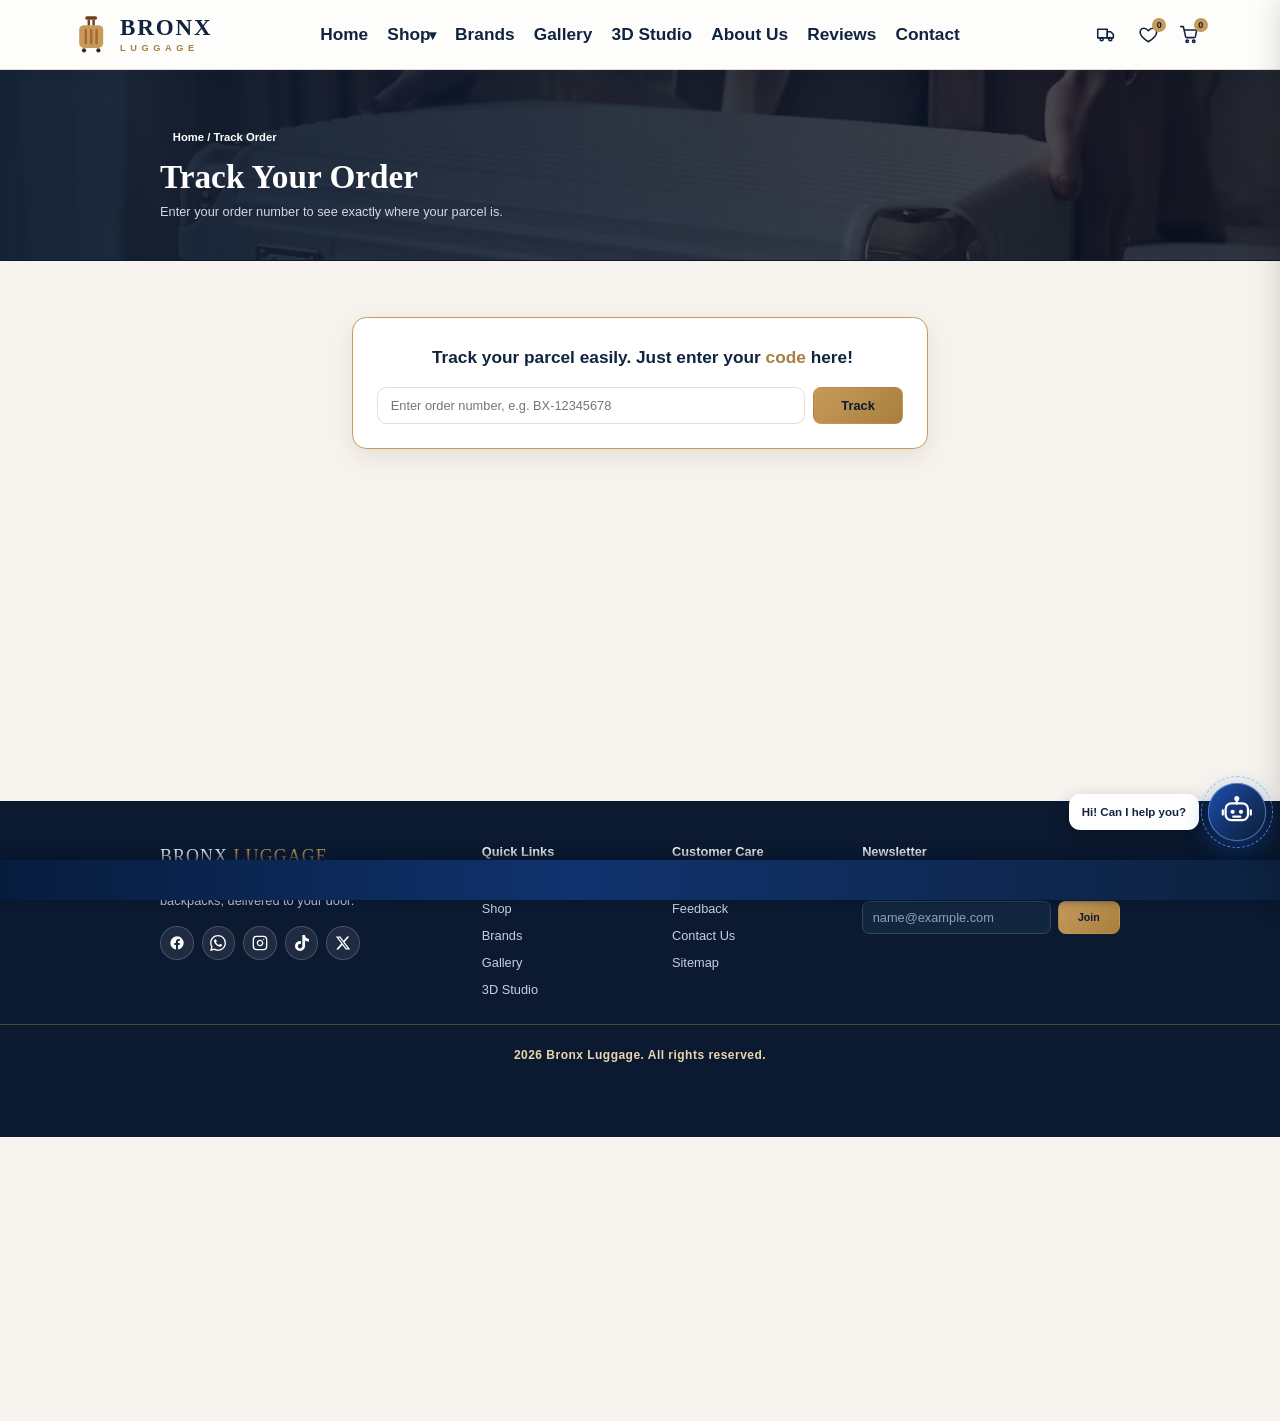
<file: track.html>
<!doctype html>
<html lang="en">
  <head>
    <meta charset="UTF-8" />
    <meta name="viewport" content="width=device-width, initial-scale=1" />
    <title>Track Your Order — Bronx Luggage</title>
    <link rel="stylesheet" href="css/style.css" />
  </head>

  <body>
    <header></header>

    <div class="overlay" id="overlay" hidden></div>

    <aside
      class="wish-drawer"
      id="wishDrawer"
      aria-label="Wishlist"
      aria-hidden="true"
    >
      <div class="cart-head">
        <h3>Your Wishlist (<span id="wishDrawerCount">0</span>)</h3>
        <button class="icon-btn" id="wishClose" aria-label="Close wishlist">
          ✕
        </button>
      </div>
      <div class="cart-items" id="wishItems"></div>
      <div class="cart-foot">
        <p class="cart-note">Tap ♥ on any product to save it here.</p>
        <a class="btn btn-gold btn-block" href="shop.html">Continue Shopping</a>
      </div>
    </aside>

    <section class="page-hero">
      <div class="container">
        <p class="breadcrumb"><a href="index.html">Home</a> / Track Order</p>
        <h1>Track Your Order</h1>
        <p>Enter your order number to see exactly where your parcel is.</p>
      </div>
    </section>

    <section class="section">
      <div class="container">
        <div id="trackRoot"></div>
      </div>
    </section>

    <footer class="site-footer">
      <div class="container footer-grid">
        <div>
          <p class="footer-logo">BRONX <span>LUGGAGE</span></p>
          <p>
            Travel in style. Quality luggage, bags and backpacks — delivered to
            your door.
          </p>
          <div class="social-links">
            <a
              href="https://www.facebook.com"
              target="_blank"
              rel="noopener noreferrer"
              class="soc soc-fb"
              aria-label="Facebook"
              title="Facebook"
            >
              <svg viewBox="0 0 24 24" fill="currentColor">
                <path
                  d="M22 12a10 10 0 1 0-11.56 9.88v-6.99H7.9V12h2.54V9.8c0-2.5 1.49-3.89 3.78-3.89 1.09 0 2.24.2 2.24.2v2.46h-1.26c-1.24 0-1.63.77-1.63 1.56V12h2.78l-.44 2.89h-2.34v6.99A10 10 0 0 0 22 12z"
                />
              </svg>
            </a>
            <a
              href="https://wa.me/92300XXXXXXX"
              target="_blank"
              rel="noopener noreferrer"
              class="soc soc-wa"
              aria-label="WhatsApp"
              title="WhatsApp"
            >
              <svg viewBox="0 0 24 24" fill="currentColor">
                <path
                  d="M17.472 14.382c-.297-.149-1.758-.867-2.03-.967-.273-.099-.471-.148-.67.15-.197.297-.767.966-.94 1.164-.173.199-.347.223-.644.075-.297-.15-1.255-.463-2.39-1.475-.883-.788-1.48-1.761-1.653-2.059-.173-.297-.018-.458.13-.606.134-.133.298-.347.446-.52.149-.174.198-.298.298-.497.099-.198.05-.371-.025-.52-.075-.149-.669-1.612-.916-2.207-.242-.579-.487-.5-.669-.51-.173-.008-.371-.01-.57-.01-.198 0-.52.074-.792.372-.272.297-1.04 1.016-1.04 2.479 0 1.462 1.065 2.875 1.213 3.074.149.198 2.096 3.2 5.077 4.487.709.306 1.262.489 1.694.625.712.227 1.36.195 1.871.118.571-.085 1.758-.719 2.006-1.413.248-.694.248-1.289.173-1.413-.074-.124-.272-.198-.57-.347m-5.421 7.403h-.004a9.87 9.87 0 01-5.031-1.378l-.361-.214-3.741.982.998-3.648-.235-.374a9.86 9.86 0 01-1.51-5.26c.001-5.45 4.436-9.884 9.888-9.884 2.64 0 5.122 1.03 6.988 2.898a9.825 9.825 0 012.893 6.994c-.003 5.45-4.437 9.884-9.885 9.884m8.413-18.297A11.815 11.815 0 0012.05 0C5.495 0 .16 5.335.157 11.892c0 2.096.547 4.142 1.588 5.945L.057 24l6.305-1.654a11.882 11.882 0 005.683 1.448h.005c6.554 0 11.89-5.335 11.893-11.893a11.821 11.821 0 00-3.48-8.413z"
                />
              </svg>
            </a>
            <a
              href="https://www.instagram.com"
              target="_blank"
              rel="noopener noreferrer"
              class="soc soc-ig"
              aria-label="Instagram"
              title="Instagram"
            >
              <svg
                viewBox="0 0 24 24"
                fill="none"
                stroke="currentColor"
                stroke-width="2"
                stroke-linecap="round"
                stroke-linejoin="round"
              >
                <rect x="2" y="2" width="20" height="20" rx="5" ry="5" />
                <path d="M16 11.37A4 4 0 1 1 12.63 8 4 4 0 0 1 16 11.37z" />
                <line x1="17.5" y1="6.5" x2="17.51" y2="6.5" />
              </svg>
            </a>
            <a
              href="https://www.tiktok.com"
              target="_blank"
              rel="noopener noreferrer"
              class="soc soc-tt"
              aria-label="TikTok"
              title="TikTok"
            >
              <svg viewBox="0 0 24 24" fill="currentColor">
                <path
                  d="M12.525.02c1.31-.02 2.61-.01 3.91-.02.08 1.53.63 3.09 1.75 4.17 1.12 1.11 2.7 1.62 4.24 1.79v4.03c-1.44-.05-2.89-.35-4.2-.97-.57-.26-1.1-.59-1.62-.93-.01 2.92.01 5.84-.02 8.75-.08 1.4-.54 2.79-1.35 3.94-1.31 1.92-3.58 3.17-5.91 3.21-1.43.08-2.86-.31-4.08-1.03-2.02-1.19-3.44-3.37-3.65-5.71-.02-.5-.03-1-.01-1.49.18-1.9 1.12-3.72 2.58-4.96 1.66-1.44 3.98-2.13 6.15-1.72.02 1.48-.04 2.96-.04 4.44-.99-.32-2.15-.23-3.02.37-.63.41-1.11 1.04-1.36 1.75-.21.51-.15 1.07-.14 1.61.24 1.64 1.82 3.02 3.5 2.87 1.12-.01 2.19-.66 2.77-1.61.19-.33.4-.67.41-1.06.1-1.79.06-3.57.07-5.36.01-4.03-.01-8.05.02-12.07z"
                />
              </svg>
            </a>
            <a
              href="https://x.com"
              target="_blank"
              rel="noopener noreferrer"
              class="soc soc-x"
              aria-label="Twitter / X"
              title="Twitter / X"
            >
              <svg viewBox="0 0 24 24" fill="currentColor">
                <path
                  d="M18.244 2.25h3.308l-7.227 8.26 8.502 11.24H16.17l-5.214-6.817L4.99 21.75H1.68l7.73-8.835L1.254 2.25H8.08l4.713 6.231zm-1.161 17.52h1.833L7.084 4.126H5.117z"
                />
              </svg>
            </a>
          </div>
        </div>
        <div>
          <h4>Quick Links</h4>
          <ul>
            <li><a href="index.html">Home</a></li>
            <li><a href="shop.html">Shop</a></li>
            <li><a href="brands.html">Brands</a></li>
            <li><a href="gallery.html">Gallery</a></li>
            <li><a href="studio.html">3D Studio</a></li>
          </ul>
        </div>
        <div>
          <h4>Customer Care</h4>
          <ul>
            <li><a href="about.html">About Us</a></li>
            <li><a href="contact.html">Feedback</a></li>
            <li><a href="contact.html">Contact Us</a></li>
            <li><a href="sitemap.html">Sitemap</a></li>
          </ul>
        </div>
        <div>
          <h4>Newsletter</h4>
          <p>Get 10% off your first order.</p>
          <form id="newsletterForm" class="newsletter" novalidate>
            <input
              type="email"
              id="nlEmail"
              placeholder="name@example.com"
              aria-label="Email for newsletter"
              autocomplete="email"
              required
            />
            <button class="btn btn-gold" type="submit">Join</button>
          </form>
          <p class="form-ok" id="nlOk" hidden>
            Welcome aboard! Check your inbox for 10% off. ✈️
          </p>
        </div>
      </div>
      <div class="footer-bottom">
        <p>© <span id="year">2026</span> Bronx Luggage. All rights reserved.</p>
      </div>
    </footer>

    <div class="topbar bottom-ticker">
      <div class="ticker-wrap" aria-label="Live date, time and location">
        <div class="ticker">
          <div class="ticker-track" id="tickerTrack">
            <span id="tickerText">Loading date, time and location...</span>
          </div>
        </div>
      </div>
    </div>

    <script src="js/app.js"></script>
  </body>
</html>
</file>
<file: css/style.css>
:root {
  --navy: #10233f;
  --navy-2: #0b1a30;
  --navy-3: #1b3457;
  --gold: #c69a5b;
  --gold-dark: #a87f42;
  --gold-light: #e9d5ae;
  --cream: #f7f4ef;
  --white: #ffffff;
  --ink: #1d2733;
  --muted: #6b7686;
  --line: #e4ddd2;
  --green: #2e7d4f;
  --red: #b3261e;
  --shadow: 0 8px 30px rgba(16, 35, 63, 0.12);
  --radius: 14px;
  --font-body:
    -apple-system, BlinkMacSystemFont, "Segoe UI", Roboto, Helvetica, Arial,
    sans-serif;
  --font-display: Georgia, "Times New Roman", serif;
}
* {
  box-sizing: border-box;
  margin: 0;
  padding: 0;
}
[hidden] {
  display: none !important;
}
html {
  scroll-behavior: smooth;
}
body {
  font-family: var(--font-body);
  color: var(--ink);
  background: var(--cream);
  line-height: 1.6;
}
img {
  max-width: 100%;
  display: block;
}
a {
  color: inherit;
  text-decoration: none;
}
button {
  font-family: inherit;
  cursor: pointer;
}
input,
select,
textarea {
  font-family: inherit;
  font-size: 1rem;
}
.container {
  width: min(1200px, 92%);
  margin: 0 auto;
}
.section {
  padding: 72px 0;
}
.section-alt {
  background: #fff;
}
.section-title {
  font-family: var(--font-display);
  font-size: 2.1rem;
  color: var(--navy);
  text-align: center;
  line-height: 1.2;
}
.section-title.left {
  text-align: left;
}
.section-sub {
  text-align: center;
  color: var(--muted);
  max-width: 640px;
  margin: 10px auto 34px;
}
.section-sub.left {
  text-align: left;
  margin-left: 0;
}
.muted {
  color: var(--muted);
  font-size: 0.95rem;
}

.topbar {
  background: var(--navy-2);
  color: #dfe6f0;
  display: flex;
  align-items: center;
  gap: 16px;
  padding: 7px 18px;
  font-size: 0.86rem;
}
.ticker-wrap {
  display: flex;
  align-items: center;
  gap: 10px;
  flex: 1;
  min-width: 0;
  overflow: hidden;
}
.ticker-label {
  background: var(--gold);
  color: var(--navy-2);
  font-weight: 700;
  font-size: 0.72rem;
  letter-spacing: 0.08em;
  padding: 2px 8px;
  border-radius: 20px;
  flex-shrink: 0;
}
.ticker {
  overflow: hidden;
  flex: 1;
}
.ticker-track {
  display: inline-block;
  white-space: nowrap;
  animation: tick 32s linear infinite;
  padding-left: 100%;
}
@keyframes tick {
  from {
    transform: translateX(0);
  }
  to {
    transform: translateX(-100%);
  }
}
.visitor {
  white-space: nowrap;
  color: #fff;
}
.visitor strong {
  color: var(--gold-light);
}

.site-header {
  position: sticky;
  top: 0;
  z-index: 60;
  background: rgba(255, 255, 255, 0.97);
  border-bottom: 1px solid var(--line);
  box-shadow: 0 2px 14px rgba(16, 35, 63, 0.06);
}
.header-inner {
  display: flex;
  align-items: center;
  gap: 26px;
  padding: 12px 0;
}
.logo {
  display: flex;
  align-items: center;
  gap: 10px;
  flex-shrink: 0;
}
.logo-mark {
  width: 40px;
  height: 40px;
}
.logo-text {
  font-family: var(--font-display);
  font-size: 1.5rem;
  font-weight: 700;
  color: var(--navy);
  letter-spacing: 0.06em;
  line-height: 1;
}
.logo-sub {
  display: block;
  font-family: var(--font-body);
  font-size: 0.68rem;
  font-weight: 700;
  letter-spacing: 0.5em;
  color: var(--gold-dark);
  margin-top: 3px;
}
.main-nav {
  display: flex;
  gap: 4px;
  margin-left: auto;
}
.nav-link {
  padding: 9px 13px;
  border-radius: 8px;
  font-weight: 600;
  font-size: 0.95rem;
  color: var(--navy);
  transition:
    background 0.2s,
    color 0.2s,
    transform 0.2s;
}
.nav-link:hover {
  background: var(--cream);
  color: var(--gold-dark);
  transform: translateY(-1px);
}
.nav-link.active {
  background: var(--navy);
  color: #fff;
}
.header-actions {
  display: flex;
  align-items: center;
  gap: 10px;
}
.icon-btn {
  background: none;
  border: 1px solid var(--line);
  border-radius: 9px;
  width: 38px;
  height: 38px;
  font-size: 1.05rem;
  display: inline-flex;
  align-items: center;
  justify-content: center;
  transition: background 0.2s;
}
.icon-btn:hover {
  background: var(--cream);
}
.cart-btn {
  background: var(--navy);
  color: #fff;
  border: none;
  border-radius: 9px;
  padding: 9px 14px;
  font-weight: 700;
  display: inline-flex;
  gap: 8px;
  align-items: center;
  transition: background 0.2s;
}
.cart-btn:hover {
  background: var(--navy-3);
}
.cart-count {
  background: var(--gold);
  color: var(--navy-2);
  border-radius: 20px;
  padding: 1px 8px;
  font-size: 0.82rem;
}
.hamburger {
  display: none;
}
.search-bar {
  padding: 0 0 14px;
  display: flex;
  gap: 10px;
}
.search-bar input {
  flex: 1;
  padding: 11px 14px;
  border: 1px solid var(--line);
  border-radius: 10px;
}
.search-bar input:focus {
  outline: 2px solid var(--gold);
}

.btn {
  display: inline-block;
  padding: 12px 24px;
  border-radius: 10px;
  font-weight: 700;
  border: 2px solid transparent;
  transition:
    transform 0.15s,
    background 0.2s,
    color 0.2s,
    box-shadow 0.2s;
  text-align: center;
}
.btn:hover {
  transform: translateY(-2px);
  box-shadow: 0 6px 18px rgba(16, 35, 63, 0.18);
}
.btn-gold {
  background: var(--gold);
  color: var(--navy-2);
}
.btn-gold:hover {
  background: var(--gold-dark);
  color: #fff;
}
.btn-outline {
  border-color: #fff;
  color: #fff;
  background: transparent;
}
.btn-outline:hover {
  background: #fff;
  color: var(--navy);
}
.btn-ghost {
  background: #fff;
  border: 1px solid var(--line);
  color: var(--navy);
  padding: 9px 16px;
}
.btn-block {
  width: 100%;
}
.btn:disabled {
  opacity: 0.55;
  cursor: not-allowed;
  transform: none;
  box-shadow: none;
}

.hero {
  position: relative;
  min-height: 560px;
  display: flex;
  align-items: center;
  color: #fff;
  overflow: hidden;
}
.hero-img {
  position: absolute;
  inset: 0;
  width: 100%;
  height: 100%;
  object-fit: cover;
}
.hero-overlay {
  position: absolute;
  inset: 0;
  background: linear-gradient(
    90deg,
    rgba(11, 26, 48, 0.88) 0%,
    rgba(11, 26, 48, 0.55) 55%,
    rgba(11, 26, 48, 0.15) 100%
  );
}
.hero-content {
  position: relative;
  z-index: 2;
  max-width: 620px;
  padding: 80px 0;
}
.hero-eyebrow {
  letter-spacing: 0.3em;
  text-transform: uppercase;
  color: var(--gold-light);
  font-weight: 700;
  font-size: 0.8rem;
}
.hero h1 {
  font-family: var(--font-display);
  font-size: 3.4rem;
  line-height: 1.05;
  margin: 14px 0 18px;
}
.hero h1 em {
  color: var(--gold-light);
  font-style: italic;
}
.hero-text {
  font-size: 1.1rem;
  color: #e8ecf3;
  max-width: 520px;
}
.hero-cta {
  display: flex;
  gap: 14px;
  margin: 28px 0 36px;
  flex-wrap: wrap;
}
.hero-stats {
  display: flex;
  gap: 34px;
  flex-wrap: wrap;
}
.hero-stats strong {
  display: block;
  font-size: 1.5rem;
  color: var(--gold-light);
}
.hero-stats span {
  font-size: 0.85rem;
  color: #cfd8e6;
}

.fade-in {
  opacity: 0;
  transform: translateY(18px);
  transition:
    opacity 0.7s ease,
    transform 0.7s ease;
}
.fade-in.visible {
  opacity: 1;
  transform: none;
}

.cat-grid {
  display: grid;
  grid-template-columns: repeat(5, 1fr);
  gap: 16px;
}
.cat-card {
  background: #fff;
  border: 1px solid var(--line);
  border-radius: var(--radius);
  padding: 26px 12px;
  text-align: center;
  transition:
    transform 0.2s,
    box-shadow 0.2s,
    border-color 0.2s;
}
.cat-card:hover {
  transform: translateY(-4px);
  box-shadow: var(--shadow);
  border-color: var(--gold);
}
.cat-emoji {
  font-size: 2rem;
  display: block;
  margin-bottom: 8px;
}
.cat-card strong {
  display: block;
  font-size: 1.05rem;
  color: var(--navy);
}
.cat-card span:last-child {
  font-size: 0.85rem;
  color: var(--muted);
}

.filter-bar {
  background: #fff;
  border: 1px solid var(--line);
  border-radius: var(--radius);
  padding: 18px;
  margin-bottom: 22px;
}
.filter-tabs {
  display: flex;
  gap: 8px;
  flex-wrap: wrap;
  margin-bottom: 16px;
}
.tab {
  border: 1px solid var(--line);
  background: var(--cream);
  border-radius: 20px;
  padding: 8px 18px;
  font-weight: 600;
  color: var(--navy);
  transition:
    background 0.2s,
    color 0.2s;
}
.tab:hover {
  border-color: var(--gold);
}
.tab.active {
  background: var(--navy);
  color: #fff;
  border-color: var(--navy);
}
.filters {
  display: flex;
  gap: 14px;
  flex-wrap: wrap;
  align-items: end;
}
.filters label {
  font-size: 0.82rem;
  font-weight: 700;
  color: var(--muted);
  display: flex;
  flex-direction: column;
  gap: 5px;
}
.filters select {
  padding: 9px 12px;
  border: 1px solid var(--line);
  border-radius: 9px;
  background: #fff;
  min-width: 140px;
}
.results-count {
  color: var(--muted);
  margin-bottom: 16px;
}
.product-grid {
  display: grid;
  grid-template-columns: repeat(4, 1fr);
  gap: 20px;
}
.product-card {
  background: #fff;
  border: 1px solid var(--line);
  border-radius: var(--radius);
  overflow: hidden;
  display: flex;
  flex-direction: column;
  transition:
    transform 0.2s,
    box-shadow 0.2s;
  animation: cardIn 0.4s ease both;
}
@keyframes cardIn {
  from {
    opacity: 0;
    transform: translateY(10px);
  }
  to {
    opacity: 1;
    transform: none;
  }
}
.product-card:hover {
  transform: translateY(-5px);
  box-shadow: var(--shadow);
}
.product-media {
  position: relative;
  aspect-ratio: 4/3;
  overflow: hidden;
  background: #eee;
}
.product-media img {
  width: 100%;
  height: 100%;
  object-fit: cover;
  transition: transform 0.35s;
}
.product-card:hover .product-media img {
  transform: scale(1.06);
}
.badge {
  position: absolute;
  top: 12px;
  left: 12px;
  background: var(--gold);
  color: var(--navy-2);
  font-size: 0.72rem;
  font-weight: 800;
  letter-spacing: 0.06em;
  text-transform: uppercase;
  padding: 4px 10px;
  border-radius: 20px;
}
.badge.sale {
  background: var(--red);
  color: #fff;
}
.product-body {
  padding: 16px;
  display: flex;
  flex-direction: column;
  gap: 6px;
  flex: 1;
}
.product-brand {
  font-size: 0.78rem;
  font-weight: 800;
  letter-spacing: 0.12em;
  text-transform: uppercase;
  color: var(--gold-dark);
}
.product-name {
  font-size: 1.02rem;
  font-weight: 700;
  color: var(--navy);
  line-height: 1.3;
}
.product-meta {
  font-size: 0.85rem;
  color: var(--muted);
}
.stars {
  color: #e8a13a;
  letter-spacing: 2px;
  font-size: 0.9rem;
}
.stars .dim {
  color: #d8d2c6;
}
.product-price {
  font-size: 1.15rem;
  font-weight: 800;
  color: var(--navy);
  margin-top: auto;
}
.product-price .old {
  font-size: 0.9rem;
  color: var(--muted);
  text-decoration: line-through;
  font-weight: 400;
  margin-left: 8px;
}
.product-actions {
  display: flex;
  gap: 8px;
  margin-top: 10px;
}
.product-actions .btn {
  flex: 1;
  padding: 10px 8px;
  font-size: 0.9rem;
}
.empty-state {
  text-align: center;
  padding: 40px 0;
  color: var(--muted);
}

.brand-grid {
  display: grid;
  grid-template-columns: repeat(5, 1fr);
  gap: 16px;
}
.brand-card {
  background: #fff;
  border: 1px solid var(--line);
  border-radius: var(--radius);
  padding: 28px 18px;
  text-align: center;
  transition:
    transform 0.2s,
    box-shadow 0.2s;
}
.brand-card:hover {
  transform: translateY(-4px);
  box-shadow: var(--shadow);
}
.brand-mark {
  font-family: var(--font-display);
  font-size: 1.45rem;
  font-weight: 700;
  color: var(--navy);
}
.brand-card p {
  font-size: 0.88rem;
  color: var(--muted);
  margin-top: 8px;
}
.brand-card .brand-link {
  display: inline-block;
  margin-top: 12px;
  font-weight: 700;
  color: var(--gold-dark);
  font-size: 0.9rem;
}
.brand-card .brand-link:hover {
  text-decoration: underline;
}

.gallery-grid {
  display: grid;
  grid-template-columns: repeat(3, 1fr);
  gap: 16px;
}
.gallery-item {
  border-radius: var(--radius);
  overflow: hidden;
  cursor: zoom-in;
  position: relative;
  aspect-ratio: 4/3;
  border: 1px solid var(--line);
}
.gallery-item img {
  width: 100%;
  height: 100%;
  object-fit: cover;
  transition: transform 0.35s;
}
.gallery-item:hover img {
  transform: scale(1.07);
}
.gallery-item figcaption {
  position: absolute;
  left: 0;
  right: 0;
  bottom: 0;
  padding: 10px 14px;
  background: linear-gradient(transparent, rgba(11, 26, 48, 0.85));
  color: #fff;
  font-size: 0.9rem;
  font-weight: 600;
}

.about-wrap {
  display: grid;
  grid-template-columns: 1.1fr 0.9fr;
  gap: 44px;
  align-items: center;
}
.about-text p {
  margin: 12px 0;
  color: #3c4757;
}
.about-points {
  list-style: none;
  margin-top: 18px;
  display: grid;
  gap: 8px;
  font-weight: 600;
  color: var(--navy);
}
.about-img img {
  border-radius: var(--radius);
  box-shadow: var(--shadow);
}
.feedback-wrap,
.contact-wrap {
  display: grid;
  grid-template-columns: 1fr 1fr;
  gap: 44px;
  align-items: start;
}
.form-card {
  background: #fff;
  border: 1px solid var(--line);
  border-radius: var(--radius);
  padding: 26px;
  box-shadow: var(--shadow);
}
.form-card h3 {
  font-family: var(--font-display);
  color: var(--navy);
  font-size: 1.35rem;
  margin-bottom: 16px;
}
.form-card label {
  display: block;
  font-size: 0.88rem;
  font-weight: 700;
  color: var(--muted);
  margin-bottom: 12px;
}
.form-card input,
.form-card select,
.form-card textarea {
  width: 100%;
  margin-top: 5px;
  padding: 11px 13px;
  border: 1px solid var(--line);
  border-radius: 9px;
  background: #fff;
}
.form-card input:focus,
.form-card select:focus,
.form-card textarea:focus {
  outline: 2px solid var(--gold);
  border-color: var(--gold);
}
.form-error {
  color: var(--red);
  font-size: 0.9rem;
  font-weight: 600;
  margin-bottom: 10px;
}
.form-ok {
  color: var(--green);
  font-weight: 700;
  margin-top: 12px;
}
.feedback-list {
  display: grid;
  gap: 12px;
  margin-top: 8px;
}
.feedback-item {
  background: #fff;
  border: 1px solid var(--line);
  border-radius: 12px;
  padding: 16px;
}
.feedback-item .stars {
  font-size: 0.85rem;
}
.feedback-item p {
  margin: 6px 0;
}
.feedback-item small {
  color: var(--muted);
}
.contact-info {
  list-style: none;
  display: grid;
  gap: 14px;
  margin-top: 16px;
  font-size: 1.02rem;
}

.sitemap-grid {
  display: grid;
  grid-template-columns: repeat(4, 1fr);
  gap: 20px;
}
.sitemap-grid h4 {
  color: var(--navy);
  margin-bottom: 10px;
  font-size: 1.05rem;
}
.sitemap-grid ul {
  list-style: none;
  display: grid;
  gap: 7px;
}
.sitemap-grid a {
  color: var(--muted);
}
.sitemap-grid a:hover {
  color: var(--gold-dark);
  text-decoration: underline;
}

.site-footer {
  background: var(--navy-2);
  color: #c6d0de;
  margin-top: 0;
}
.footer-grid {
  display: grid;
  grid-template-columns: 1.4fr 1fr 1fr 1.3fr;
  gap: 32px;
  padding: 52px 0 30px;
}
.footer-logo {
  font-family: var(--font-display);
  font-size: 1.4rem;
  color: #fff;
  letter-spacing: 0.06em;
}
.footer-logo span {
  color: var(--gold);
}
.site-footer h4 {
  color: #fff;
  margin-bottom: 12px;
}
.site-footer ul {
  list-style: none;
  display: grid;
  gap: 8px;
}
.site-footer a:hover {
  color: var(--gold-light);
}
.newsletter {
  display: flex;
  gap: 8px;
  margin-top: 10px;
}
.newsletter input {
  flex: 1;
  padding: 10px 12px;
  border-radius: 9px;
  border: 1px solid #33465f;
  background: #12263f;
  color: #fff;
}
.newsletter input::placeholder {
  color: #8ea0b5;
}
.footer-bottom {
  border-top: 1px solid #22374f;
  padding: 18px 0;
  text-align: center;
  font-size: 0.88rem;
  color: #8ea0b5;
}

.cart-drawer {
  position: fixed;
  top: 0;
  right: 0;
  bottom: 0;
  width: min(420px, 92vw);
  background: #fff;
  z-index: 100;
  box-shadow: -12px 0 40px rgba(0, 0, 0, 0.25);
  transform: translateX(105%);
  transition: transform 0.3s ease;
  display: flex;
  flex-direction: column;
}
.cart-drawer.open {
  transform: none;
}
.cart-head {
  display: flex;
  justify-content: space-between;
  align-items: center;
  padding: 18px 20px;
  border-bottom: 1px solid var(--line);
}
.cart-head h3 {
  font-family: var(--font-display);
  color: var(--navy);
}
.cart-items {
  flex: 1;
  overflow-y: auto;
  padding: 14px 20px;
  display: flex;
  flex-direction: column;
  gap: 12px;
}
.cart-empty {
  color: var(--muted);
  text-align: center;
  padding: 30px 0;
}
.cart-item {
  display: grid;
  grid-template-columns: 64px 1fr auto;
  gap: 12px;
  align-items: center;
  border: 1px solid var(--line);
  border-radius: 12px;
  padding: 10px;
}
.cart-item img {
  width: 64px;
  height: 64px;
  object-fit: cover;
  border-radius: 8px;
}
.cart-item strong {
  font-size: 0.92rem;
  color: var(--navy);
  display: block;
  line-height: 1.25;
}
.cart-item small {
  color: var(--muted);
}
.qty-row {
  display: flex;
  align-items: center;
  gap: 8px;
  margin-top: 6px;
}
.qty-row button {
  width: 26px;
  height: 26px;
  border: 1px solid var(--line);
  border-radius: 7px;
  background: #fff;
  font-weight: 700;
}
.cart-item .line-total {
  font-weight: 800;
  color: var(--navy);
  text-align: right;
}
.cart-item .remove {
  color: var(--red);
  font-size: 0.8rem;
  background: none;
  border: none;
  padding: 0;
  margin-top: 4px;
}
.cart-foot {
  border-top: 1px solid var(--line);
  padding: 18px 20px;
  display: grid;
  gap: 10px;
}
.cart-total {
  font-size: 1.1rem;
}
.cart-note {
  font-size: 0.88rem;
  color: var(--muted);
}
.overlay {
  position: fixed;
  inset: 0;
  background: rgba(11, 26, 48, 0.55);
  z-index: 90;
}
.modal {
  position: fixed;
  inset: 0;
  z-index: 110;
  display: flex;
  align-items: center;
  justify-content: center;
  padding: 20px;
  background: rgba(11, 26, 48, 0.6);
}
.modal-card {
  background: #fff;
  border-radius: 16px;
  max-width: 820px;
  width: 100%;
  max-height: 90vh;
  overflow-y: auto;
  padding: 28px;
  position: relative;
}
.modal-card.narrow {
  max-width: 480px;
}
.modal-close {
  position: absolute;
  top: 14px;
  right: 14px;
  z-index: 2;
}
.qv-grid {
  display: grid;
  grid-template-columns: 1fr 1fr;
  gap: 26px;
}
.qv-grid img {
  border-radius: 12px;
  aspect-ratio: 1;
  object-fit: cover;
  width: 100%;
}
.qv-brand {
  font-size: 0.78rem;
  font-weight: 800;
  letter-spacing: 0.12em;
  text-transform: uppercase;
  color: var(--gold-dark);
}
.qv-grid h3 {
  font-family: var(--font-display);
  color: var(--navy);
  font-size: 1.5rem;
  margin: 6px 0;
}
.qv-price {
  font-size: 1.35rem;
  font-weight: 800;
  color: var(--navy);
  margin: 10px 0;
}
.qv-price .old {
  font-size: 1rem;
  color: var(--muted);
  text-decoration: line-through;
  font-weight: 400;
}
.specs {
  display: grid;
  grid-template-columns: auto 1fr;
  gap: 4px 16px;
  margin: 14px 0;
  font-size: 0.92rem;
}
.specs dt {
  font-weight: 700;
  color: var(--muted);
}
.qv-actions {
  display: flex;
  gap: 12px;
  align-items: end;
  margin-top: 16px;
}
.qv-actions label {
  font-size: 0.85rem;
  font-weight: 700;
  color: var(--muted);
  display: flex;
  flex-direction: column;
  gap: 4px;
}
.qv-actions input {
  width: 64px;
  padding: 10px;
  border: 1px solid var(--line);
  border-radius: 9px;
}
.lightbox {
  flex-direction: column;
  gap: 14px;
}
.lightbox img {
  max-width: min(920px, 92vw);
  max-height: 76vh;
  border-radius: 12px;
}
.lightbox p {
  color: #fff;
  font-weight: 600;
}
.order-summary {
  margin: 12px 0;
  font-size: 1.05rem;
}

.toast {
  position: fixed;
  bottom: 24px;
  left: 50%;
  transform: translate(-50%, 140%);
  background: var(--navy);
  color: #fff;
  padding: 13px 22px;
  border-radius: 12px;
  font-weight: 600;
  z-index: 130;
  transition: transform 0.3s ease;
  box-shadow: var(--shadow);
  max-width: 90vw;
  text-align: center;
}
.toast.show {
  transform: translate(-50%, 0);
}

.page-hero {
  background: linear-gradient(120deg, var(--navy-2), var(--navy-3));
  color: #fff;
  padding: 56px 0 48px;
}
.page-hero h1 {
  font-family: var(--font-display);
  font-size: 2.6rem;
  line-height: 1.1;
  margin: 10px 0 8px;
}
.page-hero p {
  color: #cfd8e6;
  max-width: 640px;
}
.breadcrumb {
  font-size: 0.88rem;
  color: #9fb0c6;
}
.breadcrumb a {
  color: var(--gold-light);
}
.breadcrumb a:hover {
  text-decoration: underline;
}

.product-detail-grid {
  display: grid;
  grid-template-columns: 1fr 1fr;
  gap: 44px;
  align-items: start;
}
.pd-media {
  position: relative;
}
.pd-media img {
  border-radius: var(--radius);
  box-shadow: var(--shadow);
  width: 100%;
  aspect-ratio: 1;
  object-fit: cover;
}
.pd-media .badge {
  top: 16px;
  left: 16px;
}
.pd-info .qv-brand {
  font-size: 0.78rem;
  font-weight: 800;
  letter-spacing: 0.12em;
  text-transform: uppercase;
  color: var(--gold-dark);
}
.pd-info h1 {
  font-family: var(--font-display);
  color: var(--navy);
  font-size: 2rem;
  line-height: 1.2;
  margin: 6px 0 10px;
}
.pd-info p {
  margin: 10px 0;
  color: #3c4757;
}

.cart-page-grid {
  display: grid;
  grid-template-columns: 1.5fr 1fr;
  gap: 32px;
  align-items: start;
}
.cart-page-items {
  display: grid;
  gap: 14px;
}
.cart-summary {
  position: sticky;
  top: 90px;
}
.summary-lines {
  display: grid;
  gap: 8px;
  margin: 14px 0;
  font-size: 1rem;
}
.summary-lines > div {
  display: flex;
  justify-content: space-between;
}
.summary-lines .total {
  border-top: 1px solid var(--line);
  padding-top: 10px;
  font-size: 1.15rem;
  font-weight: 800;
  color: var(--navy);
}

.brand-detail {
  display: grid;
  grid-template-columns: repeat(2, 1fr);
  gap: 20px;
  margin-top: 36px;
}
.brand-detail-block {
  background: #fff;
  border: 1px solid var(--line);
  border-radius: var(--radius);
  padding: 22px;
}
.brand-detail-block h3 {
  font-family: var(--font-display);
  color: var(--navy);
  margin-bottom: 6px;
}
.brand-detail-block p {
  color: var(--muted);
  font-size: 0.93rem;
  margin-bottom: 10px;
}
.brand-detail-block ul {
  list-style: none;
  display: grid;
  gap: 6px;
}
.brand-detail-block a {
  color: var(--navy);
  font-weight: 600;
}
.brand-detail-block a:hover {
  color: var(--gold-dark);
  text-decoration: underline;
}

@media (max-width: 820px) {
  .product-detail-grid,
  .cart-page-grid {
    grid-template-columns: 1fr;
  }
  .cart-summary {
    position: static;
  }
  .brand-detail {
    grid-template-columns: 1fr;
  }
  .page-hero h1 {
    font-size: 2rem;
  }
}
@media (max-width: 1020px) {
  .product-grid {
    grid-template-columns: repeat(3, 1fr);
  }
  .cat-grid,
  .brand-grid {
    grid-template-columns: repeat(3, 1fr);
  }
  .gallery-grid {
    grid-template-columns: repeat(2, 1fr);
  }
  .footer-grid {
    grid-template-columns: 1fr 1fr;
  }
}
@media (max-width: 820px) {
  .main-nav {
    position: absolute;
    top: 100%;
    left: 0;
    right: 0;
    background: #fff;
    flex-direction: column;
    padding: 10px 4%;
    border-bottom: 1px solid var(--line);
    display: none;
  }
  .main-nav.open {
    display: flex;
  }
  .hamburger {
    display: inline-flex;
  }
  .hero h1 {
    font-size: 2.4rem;
  }
  .hero {
    min-height: 480px;
  }
  .product-grid {
    grid-template-columns: repeat(2, 1fr);
  }
  .about-wrap,
  .feedback-wrap,
  .contact-wrap {
    grid-template-columns: 1fr;
  }
  .qv-grid {
    grid-template-columns: 1fr;
  }
  .sitemap-grid {
    grid-template-columns: repeat(2, 1fr);
  }
  .section {
    padding: 52px 0;
  }
}
@media (max-width: 560px) {
  .product-grid,
  .cat-grid,
  .brand-grid,
  .gallery-grid {
    grid-template-columns: 1fr;
  }
  .hero h1 {
    font-size: 2rem;
  }
  .hero-cta .btn {
    width: 100%;
  }
  .footer-grid {
    grid-template-columns: 1fr;
  }
  .filters label,
  .filters select {
    width: 100%;
  }
  .filters select {
    min-width: 0;
  }
}

.product-grid {
  perspective: 1400px;
}
.product-card {
  transform-style: preserve-3d;
  will-change: transform;
  transition:
    transform 0.45s cubic-bezier(0.2, 0.8, 0.3, 1),
    box-shadow 0.45s ease;
}
.product-card:hover {
  box-shadow: 0 34px 55px -14px rgba(11, 26, 48, 0.38);
}
.product-media {
  transform: translateZ(28px);
}
.product-media img {
  transition: transform 0.6s cubic-bezier(0.2, 0.8, 0.3, 1);
}
.product-card:hover .product-media img {
  transform: scale(1.1) rotate(1.2deg);
}
.card-shine {
  position: absolute;
  inset: 0;
  z-index: 2;
  pointer-events: none;
  opacity: 0;
  background: radial-gradient(
    circle at var(--mx, 50%) var(--my, 50%),
    rgba(255, 255, 255, 0.38),
    rgba(255, 255, 255, 0.06) 42%,
    transparent 62%
  );
  transition: opacity 0.35s ease;
}
.product-card:hover .card-shine {
  opacity: 1;
}
.product-body {
  transform: translateZ(18px);
}
.hero-img {
  transform: scale(1.08);
  transition: transform 0.7s cubic-bezier(0.2, 0.8, 0.3, 1);
}
.hero-content {
  transform: translateZ(20px);
}
.cat-card {
  transition:
    transform 0.35s ease,
    box-shadow 0.35s ease;
}
.cat-card:hover {
  transform: translateY(-8px) scale(1.02);
}
.brand-card {
  transition:
    transform 0.35s ease,
    box-shadow 0.35s ease;
}
.brand-card:hover {
  transform: translateY(-6px) rotate(-0.6deg);
}

.btn {
  position: relative;
  overflow: hidden;
}
.btn::after {
  content: "";
  position: absolute;
  top: 0;
  left: -80%;
  width: 50%;
  height: 100%;
  background: linear-gradient(
    100deg,
    transparent,
    rgba(255, 255, 255, 0.45),
    transparent
  );
  transform: skewX(-20deg);
  transition: left 0.6s ease;
}
.btn:hover::after {
  left: 130%;
}
.btn:active {
  transform: scale(0.96);
}
.btn-gold {
  background: linear-gradient(135deg, var(--gold), #a87f3e);
}
.btn-gold:hover {
  background: linear-gradient(135deg, #d8ab68, var(--gold));
}

.magnetic {
  transition:
    transform 0.25s cubic-bezier(0.2, 0.8, 0.3, 1),
    box-shadow 0.25s ease;
}

.site-header {
  background: rgba(255, 255, 255, 0.78);
  backdrop-filter: blur(14px);
  -webkit-backdrop-filter: blur(14px);
}
.cart-drawer {
  background: rgba(255, 255, 255, 0.88);
  backdrop-filter: blur(16px);
  -webkit-backdrop-filter: blur(16px);
}
.toast {
  background: rgba(11, 26, 48, 0.82);
  backdrop-filter: blur(10px);
  -webkit-backdrop-filter: blur(10px);
}

body.dark {
  --bg: #0d1526;
  --ink: #e8ecf3;
  --muted: #9fb0c6;
  --line: #24344d;
  --card: #152238;
  --cream: #0f1930;
  --navy: #e8ecf3;
  --navy-2: #0b1a30;
  --navy-3: #12233d;
}
body.dark {
  background: var(--bg);
  color: var(--ink);
}
body.dark .site-header {
  background: rgba(13, 21, 38, 0.82);
}
body.dark .nav-link {
  color: #c7d2e2;
}
body.dark .nav-link:hover {
  color: #fff;
}
body.dark .nav-link.active {
  background: var(--gold);
  color: #1a1206;
}
body.dark .product-card,
body.dark .brand-card,
body.dark .cat-card,
body.dark .feedback-item,
body.dark .brand-detail-block {
  background: #152238;
  border-color: #24344d;
}
body.dark .product-name a,
body.dark h2.section-title,
body.dark .pd-info h1,
body.dark .cart-summary h3,
body.dark .brand-detail-block h3 {
  color: #f2f5fa;
}
body.dark .section-alt {
  background: #0f1930;
}
body.dark input,
body.dark select,
body.dark textarea {
  background: #0d1526;
  color: #e8ecf3;
  border-color: #24344d;
}
body.dark .filter-bar {
  background: #152238;
  border-color: #24344d;
}
body.dark .site-footer {
  background: #080f1d;
}
body.dark .cart-drawer {
  background: rgba(21, 34, 56, 0.92);
}
body.dark .cart-item {
  border-color: #24344d;
}
body.dark .gallery-item figcaption {
  background: rgba(11, 26, 48, 0.85);
}
body.dark .page-hero {
  background: linear-gradient(120deg, #0b1a30, #12233d);
}
body.dark .tab {
  background: #1a2a44;
  color: #c7d2e2;
}
body.dark .modal-box,
body.dark .compare-table-wrap {
  background: #152238;
  color: #e8ecf3;
}
body.dark .accordion-head {
  background: #1a2a44;
  color: #e8ecf3;
}
body.dark .chat-panel,
body.dark .guide-panel {
  background: #152238;
  color: #e8ecf3;
  border-color: #24344d;
}

.bg-blobs {
  position: fixed;
  inset: 0;
  z-index: -1;
  overflow: hidden;
  pointer-events: none;
}
.bg-blobs span {
  position: absolute;
  border-radius: 50%;
  filter: blur(70px);
  opacity: 0.5;
  animation: blobFloat 14s ease-in-out infinite;
}
.bg-blobs span:nth-child(1) {
  width: 340px;
  height: 340px;
  background: #f3d9a4;
  top: -80px;
  left: -90px;
}
.bg-blobs span:nth-child(2) {
  width: 280px;
  height: 280px;
  background: #bcd3ee;
  bottom: -70px;
  right: -60px;
  animation-delay: -6s;
}
.bg-blobs span:nth-child(3) {
  width: 200px;
  height: 200px;
  background: #f6c9c9;
  top: 42%;
  left: 62%;
  animation-delay: -3s;
}
@keyframes blobFloat {
  0%,
  100% {
    transform: translate(0, 0) scale(1);
  }
  50% {
    transform: translate(30px, -26px) scale(1.12);
  }
}
body.dark .bg-blobs span {
  opacity: 0.16;
}

.reveal {
  opacity: 0;
  transform: translateY(26px);
  transition:
    opacity 0.7s ease,
    transform 0.7s cubic-bezier(0.2, 0.8, 0.3, 1);
}
.reveal.visible {
  opacity: 1;
  transform: none;
}
.reveal[data-delay="1"] {
  transition-delay: 0.08s;
}
.reveal[data-delay="2"] {
  transition-delay: 0.16s;
}
.reveal[data-delay="3"] {
  transition-delay: 0.24s;
}
.reveal[data-delay="4"] {
  transition-delay: 0.32s;
}

.showcase-3d {
  perspective: 1200px;
  text-align: center;
}
.showcase-stage {
  width: min(420px, 88vw);
  height: 420px;
  margin: 0 auto;
  position: relative;
  transform-style: preserve-3d;
}
.showcase-stage img {
  width: 100%;
  height: 100%;
  object-fit: cover;
  border-radius: 24px;
  box-shadow: 0 40px 70px -20px rgba(11, 26, 48, 0.45);
  animation: suitcaseSpin 14s linear infinite;
  transform-style: preserve-3d;
}
.showcase-stage:hover img {
  animation-play-state: paused;
}
@keyframes suitcaseSpin {
  0% {
    transform: rotateY(-18deg) rotateX(4deg);
  }
  50% {
    transform: rotateY(18deg) rotateX(-3deg);
  }
  100% {
    transform: rotateY(-18deg) rotateX(4deg);
  }
}
.showcase-hint {
  margin-top: 14px;
  color: var(--muted);
  font-size: 0.9rem;
}
.showcase-stage .badge-360 {
  position: absolute;
  top: 14px;
  right: 14px;
  background: var(--navy-2);
  color: #fff;
  padding: 6px 12px;
  border-radius: 999px;
  font-size: 0.78rem;
  font-weight: 800;
  letter-spacing: 0.08em;
  z-index: 2;
}

.brand-marquee {
  overflow: hidden;
  padding: 18px 0;
  border-top: 1px solid var(--line);
  border-bottom: 1px solid var(--line);
  background: #fff;
}
.brand-marquee-track {
  display: flex;
  gap: 56px;
  width: max-content;
  animation: marquee 22s linear infinite;
  white-space: nowrap;
}
.brand-marquee:hover .brand-marquee-track {
  animation-play-state: paused;
}
.brand-marquee-track span {
  font-family: var(--font-display);
  font-size: 1.5rem;
  font-weight: 700;
  color: var(--navy);
  letter-spacing: 0.06em;
}
.brand-marquee-track i {
  color: var(--gold);
  font-style: normal;
}
@keyframes marquee {
  to {
    transform: translateX(-50%);
  }
}
body.dark .brand-marquee {
  background: #0f1930;
}

.skeleton {
  border-radius: var(--radius);
  overflow: hidden;
  background: #fff;
  border: 1px solid var(--line);
}
.skeleton .sk-img {
  height: 230px;
  background: linear-gradient(90deg, #eceff3 25%, #f7f8fa 50%, #eceff3 75%);
  background-size: 200% 100%;
  animation: shimmer 1.2s infinite;
}
.skeleton .sk-line {
  height: 14px;
  margin: 14px 16px;
  border-radius: 7px;
  background: linear-gradient(90deg, #eceff3 25%, #f7f8fa 50%, #eceff3 75%);
  background-size: 200% 100%;
  animation: shimmer 1.2s infinite;
}
.skeleton .sk-line.short {
  width: 55%;
}
@keyframes shimmer {
  to {
    background-position: -200% 0;
  }
}
body.dark .skeleton {
  background: #152238;
  border-color: #24344d;
}
body.dark .skeleton .sk-img,
body.dark .skeleton .sk-line {
  background: linear-gradient(90deg, #1a2a44 25%, #22344f 50%, #1a2a44 75%);
  background-size: 200% 100%;
}

.search-bar {
  transition: all 0.35s ease;
}
.search-bar input {
  transition:
    box-shadow 0.3s ease,
    border-color 0.3s ease;
}
.search-bar input:focus {
  box-shadow: 0 0 0 4px rgba(198, 154, 91, 0.25);
  border-color: var(--gold);
}
.search-suggest {
  position: absolute;
  left: 0;
  right: 0;
  top: calc(100% + 6px);
  background: #fff;
  border: 1px solid var(--line);
  border-radius: 12px;
  box-shadow: var(--shadow);
  overflow: hidden;
  z-index: 60;
}
.search-suggest button {
  display: flex;
  gap: 10px;
  align-items: center;
  width: 100%;
  text-align: left;
  padding: 10px 14px;
  background: none;
  border: 0;
  cursor: pointer;
  font-size: 0.95rem;
  color: var(--ink);
}
.search-suggest button:hover {
  background: var(--cream);
}
.search-suggest img {
  width: 38px;
  height: 38px;
  object-fit: cover;
  border-radius: 8px;
}
.search-wrap {
  position: relative;
  flex: 1;
}
body.dark .search-suggest {
  background: #152238;
  border-color: #24344d;
}
body.dark .search-suggest button {
  color: #e8ecf3;
}
body.dark .search-suggest button:hover {
  background: #1a2a44;
}

.price-slider {
  display: flex;
  flex-direction: column;
  gap: 6px;
  min-width: 210px;
}
.price-slider .range-row {
  display: flex;
  gap: 10px;
  align-items: center;
}
.price-slider input[type="range"] {
  flex: 1;
  accent-color: var(--gold);
  cursor: pointer;
}
.price-slider output {
  font-weight: 700;
  color: var(--navy);
  font-size: 0.92rem;
  white-space: nowrap;
}
body.dark .price-slider output {
  color: #f2f5fa;
}

.swatches {
  display: flex;
  gap: 8px;
  align-items: center;
  flex-wrap: wrap;
}
.swatch {
  width: 26px;
  height: 26px;
  border-radius: 50%;
  border: 2px solid #fff;
  box-shadow: 0 0 0 1px var(--line);
  cursor: pointer;
  transition:
    transform 0.25s cubic-bezier(0.34, 1.56, 0.64, 1),
    box-shadow 0.25s;
}
.swatch:hover {
  transform: scale(1.2);
}
.swatch.active {
  transform: scale(1.28);
  box-shadow: 0 0 0 3px var(--gold);
}
.swatch.all {
  background: conic-gradient(
    #c0392b,
    #e67e22,
    #f1c40f,
    #27ae60,
    #2980b9,
    #8e44ad,
    #c0392b
  );
}

.modal {
  position: fixed;
  inset: 0;
  z-index: 130;
  display: flex;
  align-items: center;
  justify-content: center;
  background: rgba(11, 26, 48, 0.62);
  backdrop-filter: blur(4px);
  animation: fadeIn 0.3s ease;
}
.modal-box {
  background: #fff;
  border-radius: 20px;
  max-width: 860px;
  width: calc(100% - 32px);
  max-height: 90vh;
  overflow: auto;
  padding: 26px;
  box-shadow: 0 40px 90px rgba(0, 0, 0, 0.4);
  animation: popIn 0.38s cubic-bezier(0.34, 1.4, 0.64, 1);
}
@keyframes fadeIn {
  from {
    opacity: 0;
  }
}
@keyframes popIn {
  from {
    opacity: 0;
    transform: scale(0.9) translateY(24px);
  }
}
.qv-grid {
  display: grid;
  grid-template-columns: 1fr 1fr;
  gap: 26px;
}
.qv-grid img {
  width: 100%;
  border-radius: 14px;
  aspect-ratio: 1;
  object-fit: cover;
}
.qv-close {
  position: absolute;
  top: 14px;
  right: 14px;
}
.modal-wrap {
  position: relative;
}

.wish-btn {
  position: absolute;
  top: 12px;
  right: 12px;
  z-index: 3;
  width: 38px;
  height: 38px;
  border-radius: 50%;
  border: 0;
  background: rgba(255, 255, 255, 0.92);
  font-size: 1.15rem;
  cursor: pointer;
  box-shadow: 0 4px 12px rgba(0, 0, 0, 0.18);
  transition: transform 0.25s cubic-bezier(0.34, 1.56, 0.64, 1);
}
.wish-btn:hover {
  transform: scale(1.18);
}
.wish-btn.active {
  color: #e0245e;
  animation: heartPop 0.45s cubic-bezier(0.34, 1.56, 0.64, 1);
}
@keyframes heartPop {
  0% {
    transform: scale(1);
  }
  40% {
    transform: scale(1.45);
  }
  100% {
    transform: scale(1);
  }
}
.wish-drawer {
  position: fixed;
  top: 0;
  right: 0;
  height: 100%;
  width: min(400px, 92vw);
  background: rgba(255, 255, 255, 0.94);
  backdrop-filter: blur(16px);
  z-index: 140;
  box-shadow: -16px 0 40px rgba(0, 0, 0, 0.2);
  transform: translateX(105%);
  transition: transform 0.45s cubic-bezier(0.2, 0.8, 0.3, 1);
  display: flex;
  flex-direction: column;
}
.wish-drawer.open {
  transform: none;
}
body.dark .wish-drawer {
  background: rgba(21, 34, 56, 0.94);
}

.compare-btn {
  position: absolute;
  top: 12px;
  left: 12px;
  z-index: 3;
  border: 0;
  background: rgba(11, 26, 48, 0.85);
  color: #fff;
  font-size: 0.78rem;
  font-weight: 700;
  padding: 6px 10px;
  border-radius: 999px;
  cursor: pointer;
  transition:
    transform 0.25s,
    background 0.25s;
}
.compare-btn:hover {
  transform: scale(1.08);
}
.compare-btn.active {
  background: var(--gold);
  color: #1a1206;
}
.compare-tray {
  position: fixed;
  left: 50%;
  bottom: 18px;
  transform: translate(-50%, 140%);
  z-index: 135;
  background: var(--navy-2);
  color: #fff;
  border-radius: 999px;
  padding: 10px 12px 10px 20px;
  display: flex;
  gap: 12px;
  align-items: center;
  box-shadow: 0 18px 40px rgba(0, 0, 0, 0.35);
  transition: transform 0.45s cubic-bezier(0.2, 0.8, 0.3, 1);
}
.compare-tray.show {
  transform: translate(-50%, 0);
}
.compare-tray .thumbs {
  display: flex;
}
.compare-tray img {
  width: 38px;
  height: 38px;
  object-fit: cover;
  border-radius: 50%;
  border: 2px solid #fff;
  margin-left: -8px;
}
.compare-table {
  width: 100%;
  border-collapse: collapse;
  font-size: 0.95rem;
}
.compare-table th,
.compare-table td {
  border: 1px solid var(--line);
  padding: 10px 12px;
  text-align: left;
  vertical-align: top;
}
.compare-table th {
  background: var(--cream);
}
.compare-table img {
  width: 110px;
  border-radius: 10px;
}
body.dark .compare-table th {
  background: #1a2a44;
}

.accordion {
  border: 1px solid var(--line);
  border-radius: 14px;
  overflow: hidden;
  margin-bottom: 12px;
  background: #fff;
}
.accordion-head {
  width: 100%;
  display: flex;
  justify-content: space-between;
  align-items: center;
  padding: 16px 18px;
  background: var(--cream);
  border: 0;
  cursor: pointer;
  font-size: 1rem;
  font-weight: 700;
  color: var(--navy);
  font-family: inherit;
}
.accordion-head .chev {
  transition: transform 0.35s ease;
}
.accordion.open .accordion-head .chev {
  transform: rotate(180deg);
}
.accordion-body {
  max-height: 0;
  overflow: hidden;
  transition: max-height 0.45s ease;
}
.accordion-body > div {
  padding: 16px 18px;
}
body.dark .accordion {
  background: #152238;
  border-color: #24344d;
}

.img-compare {
  position: relative;
  overflow: hidden;
  border-radius: var(--radius);
  user-select: none;
  touch-action: none;
}
.img-compare img {
  display: block;
  width: 100%;
  aspect-ratio: 4/3;
  object-fit: cover;
}
.img-compare .after {
  position: absolute;
  inset: 0;
  overflow: hidden;
}
.img-compare .after img {
  width: 100%;
  height: 100%;
  object-fit: cover;
}
.img-compare .divider {
  position: absolute;
  top: 0;
  bottom: 0;
  width: 3px;
  background: #fff;
  box-shadow: 0 0 12px rgba(0, 0, 0, 0.4);
  cursor: ew-resize;
}
.img-compare .divider::after {
  content: "◂ ▸";
  position: absolute;
  top: 50%;
  left: 50%;
  transform: translate(-50%, -50%);
  background: var(--gold);
  color: #1a1206;
  font-weight: 800;
  font-size: 0.8rem;
  padding: 8px 10px;
  border-radius: 999px;
  white-space: nowrap;
}
.img-compare .cmp-label {
  position: absolute;
  top: 12px;
  padding: 5px 10px;
  border-radius: 999px;
  background: rgba(11, 26, 48, 0.8);
  color: #fff;
  font-size: 0.78rem;
  font-weight: 700;
}
.img-compare .cmp-label.before {
  left: 12px;
}
.img-compare .cmp-label.after {
  right: 12px;
}

.viewer-360 {
  position: relative;
  border-radius: var(--radius);
  overflow: hidden;
  perspective: 900px;
  cursor: grab;
  touch-action: pan-y;
}
.viewer-360:active {
  cursor: grabbing;
}
.viewer-360 img {
  width: 100%;
  aspect-ratio: 1;
  object-fit: cover;
  display: block;
  transition: transform 0.12s linear;
  will-change: transform;
}
.viewer-360 .v360-hint {
  position: absolute;
  bottom: 12px;
  left: 50%;
  transform: translateX(-50%);
  background: rgba(11, 26, 48, 0.85);
  color: #fff;
  padding: 7px 14px;
  border-radius: 999px;
  font-size: 0.82rem;
  font-weight: 600;
  pointer-events: none;
}
.viewer-360 .v360-bar {
  position: absolute;
  left: 16px;
  right: 16px;
  bottom: 52px;
  height: 4px;
  background: rgba(255, 255, 255, 0.35);
  border-radius: 2px;
  overflow: hidden;
  pointer-events: none;
}
.viewer-360 .v360-bar i {
  display: block;
  height: 100%;
  background: var(--gold);
  width: 50%;
}

.fab-stack {
  position: fixed;
  right: 18px;
  bottom: 18px;
  z-index: 150;
  display: flex;
  flex-direction: column;
  gap: 10px;
  align-items: flex-end;
}
.fab {
  width: 56px;
  height: 56px;
  border-radius: 50%;
  border: 0;
  cursor: pointer;
  font-size: 1.5rem;
  box-shadow: 0 12px 28px rgba(11, 26, 48, 0.35);
  transition: transform 0.3s cubic-bezier(0.34, 1.56, 0.64, 1);
}
.fab:hover {
  transform: scale(1.12) rotate(-4deg);
}
.fab-chat {
  background: var(--gold);
  color: #1a1206;
}
.fab-guide {
  position: fixed;
  left: 18px;
  bottom: 18px;
  z-index: 150;
  background: var(--navy-2);
  color: #fff;
}
.chat-panel,
.guide-panel {
  position: fixed;
  right: 18px;
  bottom: 86px;
  width: min(360px, calc(100vw - 36px));
  height: 480px;
  max-height: calc(100vh - 120px);
  background: #fff;
  border: 1px solid var(--line);
  border-radius: 18px;
  box-shadow: 0 30px 70px rgba(0, 0, 0, 0.3);
  z-index: 151;
  display: flex;
  flex-direction: column;
  overflow: hidden;
  animation: popIn 0.35s cubic-bezier(0.34, 1.4, 0.64, 1);
}
.guide-panel {
  left: 18px;
  right: auto;
}
.chat-head {
  background: var(--navy-2);
  color: #fff;
  padding: 14px 16px;
  font-weight: 700;
  display: flex;
  justify-content: space-between;
  align-items: center;
}
.chat-head small {
  display: block;
  font-weight: 400;
  opacity: 0.75;
  font-size: 0.78rem;
}
.chat-body {
  flex: 1;
  overflow-y: auto;
  padding: 14px;
  display: flex;
  flex-direction: column;
  gap: 10px;
  background: var(--cream);
}
.chat-msg {
  max-width: 85%;
  padding: 10px 13px;
  border-radius: 14px;
  font-size: 0.92rem;
  line-height: 1.45;
  animation: fadeIn 0.3s ease;
}
.chat-msg.bot {
  background: #fff;
  border: 1px solid var(--line);
  border-bottom-left-radius: 4px;
  align-self: flex-start;
}
.chat-msg.user {
  background: var(--gold);
  color: #1a1206;
  border-bottom-right-radius: 4px;
  align-self: flex-end;
}
.chat-msg.typing {
  opacity: 0.7;
  font-style: italic;
}
.chat-chips {
  display: flex;
  gap: 6px;
  flex-wrap: wrap;
  padding: 0 14px 10px;
  background: var(--cream);
}
.chat-chips button {
  border: 1px solid var(--gold);
  background: #fff;
  color: var(--gold-dark);
  border-radius: 999px;
  padding: 6px 11px;
  font-size: 0.82rem;
  cursor: pointer;
  font-weight: 600;
}
.chat-input {
  display: flex;
  gap: 8px;
  padding: 12px;
  border-top: 1px solid var(--line);
  background: #fff;
}
.chat-input input {
  flex: 1;
  border: 1px solid var(--line);
  border-radius: 999px;
  padding: 10px 14px;
  font-size: 0.95rem;
}
.guide-steps {
  flex: 1;
  overflow-y: auto;
  padding: 16px;
}
.guide-step {
  display: flex;
  gap: 12px;
  padding: 12px;
  border: 1px solid var(--line);
  border-radius: 12px;
  margin-bottom: 10px;
  cursor: pointer;
  transition:
    transform 0.25s,
    border-color 0.25s;
}
.guide-step:hover {
  transform: translateX(4px);
  border-color: var(--gold);
}
.guide-step b {
  display: block;
  margin-bottom: 2px;
}
.guide-step span {
  font-size: 0.9rem;
  color: var(--muted);
}
.guide-tour-tip {
  position: fixed;
  z-index: 200;
  background: #fff;
  border: 2px solid var(--gold);
  border-radius: 14px;
  padding: 16px;
  max-width: 320px;
  box-shadow: 0 24px 60px rgba(0, 0, 0, 0.35);
  animation: popIn 0.3s cubic-bezier(0.34, 1.4, 0.64, 1);
}
.guide-tour-tip h4 {
  margin-bottom: 6px;
}
.guide-tour-tip p {
  font-size: 0.92rem;
  color: var(--muted);
  margin-bottom: 12px;
}
.guide-tour-tip .row {
  display: flex;
  gap: 8px;
  justify-content: flex-end;
}
body.dark .chat-body {
  background: #0f1930;
}
body.dark .chat-msg.bot {
  background: #1a2a44;
  border-color: #24344d;
  color: #e8ecf3;
}
body.dark .chat-input {
  background: #152238;
}
body.dark .guide-step {
  border-color: #24344d;
}
body.dark .guide-tour-tip {
  background: #152238;
  color: #e8ecf3;
}

.page-transition {
  position: fixed;
  inset: 0;
  z-index: 300;
  background: var(--navy-2);
  display: flex;
  align-items: center;
  justify-content: center;
  opacity: 0;
  visibility: hidden;
  transition:
    opacity 0.32s ease,
    visibility 0.32s;
}
.page-transition.go {
  opacity: 1;
  visibility: visible;
}
.page-transition .spin {
  width: 52px;
  height: 52px;
  border-radius: 50%;
  border: 4px solid rgba(198, 154, 91, 0.25);
  border-top-color: var(--gold);
  animation: spin 1s linear infinite;
}
@keyframes spin {
  to {
    transform: rotate(360deg);
  }
}

.to-top {
  position: fixed;
  right: 18px;
  bottom: 86px;
  z-index: 145;
  width: 48px;
  height: 48px;
  border-radius: 50%;
  border: 0;
  background: var(--navy-2);
  color: #fff;
  font-size: 1.25rem;
  cursor: pointer;
  box-shadow: 0 10px 24px rgba(11, 26, 48, 0.3);
  opacity: 0;
  visibility: hidden;
  transform: translateY(14px);
  transition: all 0.35s cubic-bezier(0.34, 1.56, 0.64, 1);
}
.to-top.show {
  opacity: 1;
  visibility: visible;
  transform: none;
}
.to-top:hover {
  background: var(--gold);
  color: #1a1206;
  transform: translateY(-4px);
}

.fly-img {
  position: fixed;
  z-index: 400;
  border-radius: 14px;
  object-fit: cover;
  pointer-events: none;
  box-shadow: 0 18px 40px rgba(0, 0, 0, 0.35);
  transition: all 0.8s cubic-bezier(0.3, 0.7, 0.3, 1);
}
.cart-bump {
  animation: bump 0.5s cubic-bezier(0.34, 1.56, 0.64, 1);
}
@keyframes bump {
  0% {
    transform: scale(1);
  }
  40% {
    transform: scale(1.35);
  }
  100% {
    transform: scale(1);
  }
}

.hero-stats strong {
  font-variant-numeric: tabular-nums;
}

@media (max-width: 820px) {
  .product-card {
    animation: cardIn 0.55s cubic-bezier(0.2, 0.8, 0.3, 1) both;
  }
  .main-nav {
    animation: navSlide 0.35s ease both;
  }
  .main-nav.open {
    display: flex;
  }
  @keyframes cardIn {
    from {
      opacity: 0;
      transform: translateY(22px) scale(0.98);
    }
  }
  @keyframes navSlide {
    from {
      opacity: 0;
      transform: translateY(-10px);
    }
  }
  .qv-grid {
    grid-template-columns: 1fr;
  }
  .chat-panel,
  .guide-panel {
    height: 70vh;
  }
}

.qv-btn {
  position: absolute;
  left: 12px;
  right: 12px;
  bottom: 12px;
  z-index: 3;
  border: 0;
  background: rgba(255, 255, 255, 0.94);
  color: var(--navy);
  font-weight: 700;
  font-size: 0.88rem;
  padding: 10px;
  border-radius: 10px;
  cursor: pointer;
  opacity: 0;
  transform: translateY(8px);
  transition:
    opacity 0.3s ease,
    transform 0.3s ease;
  box-shadow: 0 6px 18px rgba(0, 0, 0, 0.2);
}
.product-card:hover .qv-btn {
  opacity: 1;
  transform: none;
}
.qv-btn:hover {
  background: var(--gold);
}
.tour-highlight {
  outline: 3px solid var(--gold) !important;
  outline-offset: 4px;
  border-radius: 12px;
  position: relative;
  z-index: 120;
}
.hero-video {
  object-fit: cover;
}

.img-hint {
  position: absolute;
  left: 50%;
  bottom: 52px;
  transform: translateX(-50%);
  z-index: 3;
  background: rgba(11, 26, 48, 0.85);
  color: #fff;
  font-size: 0.72rem;
  font-weight: 600;
  padding: 5px 10px;
  border-radius: 999px;
  white-space: nowrap;
  opacity: 0;
  transition: opacity 0.3s ease;
  pointer-events: none;
}
.product-card:hover .img-hint {
  opacity: 1;
}
.product-media img {
  cursor: grab;
}
.product-media img:active {
  cursor: grabbing;
}

.product-media img,
.pd-media img,
.showcase-stage img,
.viewer-360 img,
.gallery-item img {
  -webkit-user-drag: none;
  user-select: none;
  -webkit-user-select: none;
}

.crumbs {
  font-size: 0.85rem;
  color: var(--muted);
  margin-bottom: 6px;
}
.crumbs a {
  color: var(--gold);
  font-weight: 600;
}
.studio-layout {
  display: grid;
  grid-template-columns: 340px 1fr;
  gap: 28px;
  align-items: start;
}
.studio-info {
  background: var(--white);
  border: 1px solid var(--line);
  border-radius: 18px;
  padding: 24px;
  box-shadow: var(--shadow);
}
.studio-series {
  font-size: 0.78rem;
  letter-spacing: 0.08em;
  text-transform: uppercase;
  color: var(--muted);
  font-weight: 700;
}
.studio-name {
  font-family: var(--font-display);
  font-size: 1.55rem;
  line-height: 1.2;
  color: var(--navy);
  margin: 8px 0;
}
.studio-dims {
  color: var(--muted);
  font-size: 0.92rem;
}
.studio-rating {
  color: var(--gold);
  font-weight: 600;
  margin: 10px 0;
}
.studio-price {
  font-size: 1.6rem;
  font-weight: 800;
  color: var(--navy);
}
.studio-price s {
  color: var(--muted);
  font-size: 1rem;
  font-weight: 400;
}
.studio-desc {
  color: #444;
  margin: 12px 0 18px;
  line-height: 1.55;
}
.studio-actions {
  display: flex;
  flex-wrap: wrap;
  gap: 10px;
}
.studio-stage {
  position: relative;
  border-radius: 20px;
  overflow: hidden;
  background: linear-gradient(180deg, #f4f2ee, #e9e7e2);
  aspect-ratio: 4/3.1;
  perspective: 1200px;
  box-shadow: var(--shadow);
}
.studio-stage img {
  width: 100%;
  height: 100%;
  object-fit: contain;
  padding: 26px;
  will-change: transform;
  cursor: grab;
}
.studio-stage img:active {
  cursor: grabbing;
}
.studio-stage .badge-360 {
  position: absolute;
  top: 14px;
  left: 14px;
  background: var(--navy-2);
  color: #fff;
  padding: 6px 12px;
  border-radius: 999px;
  font-size: 0.78rem;
  font-weight: 800;
  letter-spacing: 0.08em;
  z-index: 2;
}
.studio-views {
  position: absolute;
  top: 14px;
  right: 14px;
  display: flex;
  gap: 6px;
  flex-wrap: wrap;
  justify-content: flex-end;
  z-index: 3;
}
.studio-views button {
  border: 1px solid rgba(11, 26, 48, 0.18);
  background: rgba(255, 255, 255, 0.93);
  color: var(--navy);
  font-weight: 700;
  font-size: 0.8rem;
  padding: 7px 12px;
  border-radius: 999px;
  cursor: pointer;
  transition: all 0.2s;
}
.studio-views button:hover {
  border-color: var(--gold);
}
.studio-views button.active {
  background: var(--navy);
  color: #fff;
  border-color: var(--navy);
}
.studio-tools {
  position: absolute;
  right: 14px;
  bottom: 14px;
  display: flex;
  gap: 8px;
  z-index: 3;
}
.studio-tool-btn {
  border: 0;
  background: rgba(11, 26, 48, 0.88);
  color: #fff;
  font-weight: 700;
  font-size: 0.82rem;
  padding: 9px 14px;
  border-radius: 999px;
  cursor: pointer;
}
.studio-tool-btn.studio-ask {
  background: var(--gold);
  color: var(--navy-2);
}
.controls-hidden .studio-views,
.controls-hidden .studio-tool-btn.studio-ask {
  display: none;
}
.studio-specs {
  display: flex;
  flex-wrap: wrap;
  gap: 10px;
  margin-top: 20px;
}
.studio-chip {
  background: var(--white);
  border: 1px solid var(--line);
  border-radius: 12px;
  padding: 10px 14px;
  min-width: 120px;
}
.studio-chip span {
  display: block;
  font-size: 0.72rem;
  text-transform: uppercase;
  letter-spacing: 0.06em;
  color: var(--muted);
}
.studio-chip strong {
  color: var(--navy);
}
.studio-thumbs {
  display: flex;
  gap: 12px;
  flex-wrap: wrap;
}
.studio-thumb {
  width: 122px;
  border: 2px solid transparent;
  background: var(--white);
  border-radius: 14px;
  padding: 6px;
  cursor: pointer;
  transition: border-color 0.2s;
  box-shadow: var(--shadow);
}
.studio-thumb img {
  width: 100%;
  height: 84px;
  object-fit: cover;
  border-radius: 10px;
}
.studio-thumb span {
  display: block;
  text-align: center;
  font-weight: 700;
  color: var(--navy);
  font-size: 0.85rem;
  margin-top: 4px;
}
.studio-thumb.active {
  border-color: var(--gold);
}
@media (max-width: 860px) {
  .studio-layout {
    grid-template-columns: 1fr;
  }
}
body.dark .studio-info,
body.dark .studio-chip,
body.dark .studio-thumb {
  background: #16263f;
  border-color: #2a3f5f;
}
body.dark .studio-stage {
  background: linear-gradient(180deg, #1a2c47, #101d33);
}
body.dark .studio-name,
body.dark .studio-price,
body.dark .studio-chip strong,
body.dark .studio-thumb span {
  color: #f2f0eb;
}
body.dark .studio-desc {
  color: #c6d2e2;
}

.studio-stage,
.showcase-stage,
#pdViewer {
  touch-action: none;
}
.product-media img {
  touch-action: pan-y;
}

.auth-link {
  width: auto;
  padding: 0 12px;
  gap: 6px;
  font-size: 0.9rem;
  font-weight: 700;
  text-decoration: none;
  color: inherit;
  white-space: nowrap;
}
.auth-wrap {
  display: grid;
  grid-template-columns: 1.15fr 0.85fr;
  gap: 26px;
  max-width: 960px;
  margin: 0 auto;
}
.auth-tabs {
  display: flex;
  gap: 8px;
  margin-bottom: 18px;
}
.auth-tab {
  flex: 1;
  padding: 11px;
  border: 1px solid var(--line);
  border-radius: 9px;
  background: var(--cream);
  font-weight: 800;
  cursor: pointer;
  font-size: 0.95rem;
}
.auth-tab.active {
  background: var(--navy);
  color: #fff;
  border-color: var(--navy);
}
.auth-sub {
  color: var(--muted);
  margin-bottom: 16px;
}
.auth-note {
  font-size: 0.85rem;
  color: var(--muted);
  margin-top: 12px;
}
.auth-side img {
  width: 100%;
  border-radius: 16px;
  box-shadow: var(--shadow);
}
.auth-side h3 {
  font-family: var(--font-display);
  color: var(--navy);
  margin-top: 18px;
  font-size: 1.3rem;
}
.auth-side ul {
  list-style: none;
  margin-top: 10px;
}
.auth-side li {
  padding: 9px 0;
  border-bottom: 1px solid var(--line);
}
@media (max-width: 820px) {
  .auth-wrap {
    grid-template-columns: 1fr;
  }
}

.bottom-ticker {
  position: fixed;
  bottom: 0;
  left: 0;
  width: 100%;
  z-index: 85;
  min-height: 38px;
  padding: 7px 18px;
  background: #0b1a30;
  box-shadow: 0 -3px 15px rgba(0, 0, 0, 0.15);
}

.bottom-ticker .visitor {
  margin-left: auto;
  flex-shrink: 0;
}

@media (max-width: 600px) {
  .bottom-ticker {
    font-size: 11px;
    padding: 7px 8px;
    gap: 6px;
  }

  .bottom-ticker .visitor {
    font-size: 10px;
  }
}
.header-inner {
  padding: 16px 0;
  gap: 30px;
}
.logo-mark {
  width: 48px;
  height: 48px;
}
.logo-text {
  font-size: 1.9rem;
}
.logo-sub {
  font-size: 0.75rem;
}
.main-nav {
  gap: 8px;
}
.nav-link {
  position: relative;
  padding: 10px 16px;
  font-size: 1.1rem;
  white-space: nowrap;
  border-radius: 0;
  background: none;
  transform: none;
}
.nav-link::after {
  content: "";
  position: absolute;
  left: 16px;
  right: 16px;
  bottom: 2px;
  height: 3px;
  background: var(--gold);
  transform: scaleX(0);
  transform-origin: left;
  transition: transform 0.3s ease;
}
.nav-link:hover {
  background: none;
  color: var(--gold-dark);
  transform: none;
}
.nav-link:hover::after {
  transform: scaleX(1);
}
.nav-link.active {
  background: none;
  color: var(--navy);
}

body.dark .nav-link.active {
  background: none;
  color: var(--gold);
}
.icon-btn {
  width: 44px;
  height: 44px;
  font-size: 1.15rem;
}
.cart-btn {
  padding: 11px 18px;
  font-size: 1rem;
}

.site-header.scrolled {
  background: rgba(255, 255, 255, 0.12);
  backdrop-filter: blur(1px) saturate(120%);
  -webkit-backdrop-filter: blur(6px) saturate(120%);
  border-bottom: 1px solid rgba(255, 255, 255, 0.068);
  box-shadow:
    0 4px 16px rgba(16, 35, 63, 0.1),
    inset 0 1px 0 rgba(255, 255, 255, 0.5);
}
.site-header.scrolled .nav-link {
  font-weight: 700;
}
body.dark .site-header.scrolled {
  background: rgba(13, 21, 38, 0.35);
}

.hero {
  min-height: calc(125vh - 112px);
  align-items: flex-start;
}
.hero-img {
  transform: none;
}
.hero .hero-content {
  width: 100%;
  max-width: none;
  margin: 0;
  text-align: left;
  padding: 90px 0 80px 30px;
}
.hero h1 {
  font-size: 4.6rem;
  line-height: 1.05;
}
.hero-text {
  font-size: 1.2rem;
  max-width: 600px;
  margin-left: 0;
}
.hero-eyebrow {
  font-size: 0.9rem;
}
.hero-cta,
.hero-stats {
  justify-content: flex-start;
}
.hero-stats strong {
  font-size: 1.8rem;
}
.hero-stats span {
  font-size: 0.95rem;
}
@media (max-width: 820px) {
  .hero h1 {
    font-size: 2.8rem;
  }
  .hero .hero-content {
    padding: 40px 20px;
  }
}

.bottom-ticker {
  min-height: 50px;
  padding: 10px 18px;
  font-size: 1.05rem;
  font-weight: 600;
  background: linear-gradient(90deg, #071c3d 0%, #11326e 45%, #0d223f 100%);
  box-shadow: 0 -4px 16px rgb(5, 19, 44);
}
.bottom-ticker .ticker-label {
  font-size: 0.85rem;
  padding: 3px 12px;
}
.bottom-ticker .ticker-track {
  font-size: 1.1rem;
}

.fab-stack {
  bottom: 74px;
}
.chat-panel,
.guide-panel {
  bottom: 142px;
}
.to-top {
  bottom: 142px;
}

.ck-overlay {
  position: fixed;
  inset: 0;
  z-index: 99999;
  display: flex;
  align-items: center;
  justify-content: center;
  background: rgba(11, 26, 48, 0.55);
  backdrop-filter: blur(8px);
  -webkit-backdrop-filter: blur(8px);
  animation: ckFade 0.35s ease;
}
.ck-banner {
  width: min(440px, calc(100vw - 32px));
  background: #fff;
  color: #1d2733;
  padding: 30px;
  border-radius: 18px;
  box-shadow: 0 25px 70px rgba(0, 0, 0, 0.4);
  text-align: center;
  animation: ckPop 0.45s cubic-bezier(0.34, 1.4, 0.64, 1);
  pointer-events: auto;
}
.ck-banner strong {
  display: block;
  font-size: 1.35rem;
  color: #10233f;
  margin-bottom: 10px;
}
.ck-banner p {
  font-size: 0.95rem;
  color: #6b7686;
  line-height: 1.55;
  margin: 0 0 22px;
}
.ck-actions {
  display: flex;
  gap: 12px;
}
.ck-btn {
  flex: 1;
  padding: 13px 12px;
  border-radius: 10px;
  font-weight: 700;
  font-size: 1rem;
  cursor: pointer;
  transition: all 0.2s;
}
.ck-reject {
  background: #fff;
  color: #10233f;
  border: 2px solid #10233f;
}
.ck-reject:hover {
  background: #f7f4ef;
}
.ck-accept {
  background: #10233f;
  color: #fff;
  border: 2px solid #10233f;
}
.ck-accept:hover {
  background: #c69a5b;
  border-color: #c69a5b;
  color: #0b1a30;
}
@keyframes ckFade {
  from {
    opacity: 0;
  }
  to {
    opacity: 1;
  }
}
@keyframes ckPop {
  from {
    opacity: 0;
    transform: scale(0.88) translateY(20px);
  }
  to {
    opacity: 1;
    transform: none;
  }
}

.header-actions {
  gap: 6px;
}
.nav-icon {
  position: relative;
  width: 46px;
  height: 46px;
  display: inline-flex;
  align-items: center;
  justify-content: center;
  background: none;
  border: none;
  border-radius: 50%;
  transition:
    background 0.25s ease,
    transform 0.25s ease;
}
.nav-icon svg {
  width: 26px;
  height: 26px;
  fill: none;
  stroke: #10233f;
  stroke-width: 1.8;
  stroke-linecap: round;
  stroke-linejoin: round;
  transition: stroke 0.25s ease;
}
.nav-icon:hover {
  background: rgba(198, 154, 91, 0.18);
  transform: translateY(-2px);
}
.nav-icon:hover svg {
  stroke: #a87f42;
}
.nav-badge {
  position: absolute;
  top: 2px;
  right: 0;
  min-width: 18px;
  height: 18px;
  padding: 0 5px;
  display: inline-flex;
  align-items: center;
  justify-content: center;
  background: #c69a5b;
  color: #0b1a30;
  border-radius: 20px;
  font-size: 0.7rem;
  font-weight: 800;
  line-height: 1;
}
body.dark .nav-icon svg {
  stroke: #e8ecf3;
}

.nav-dropdown {
  position: relative;
  display: flex;
  align-items: center;
}
.nav-dropdown .caret {
  display: inline-block;
  font-size: 1.5em;
  line-height: 1;
  margin-left: 4px;
  transition: transform 0.25s ease;
}
.nav-dropdown:hover .caret {
  transform: rotate(180deg);
}
.dropdown-menu {
  position: absolute;
  top: 100%;
  left: 0;
  min-width: 200px;
  background: #fff;
  border: 1px solid #e4ddd2;
  border-radius: 12px;
  box-shadow: 0 14px 36px rgba(16, 35, 63, 0.18);
  padding: 8px;
  display: flex;
  flex-direction: column;
  opacity: 0;
  visibility: hidden;
  transform: translateY(10px);
  transition:
    opacity 0.25s ease,
    transform 0.25s ease,
    visibility 0.25s;
  z-index: 200;
}
.nav-dropdown:hover .dropdown-menu {
  opacity: 1;
  visibility: visible;
  transform: none;
}
.dropdown-menu a {
  padding: 10px 14px;
  border-radius: 8px;
  font-size: 1rem;
  font-weight: 600;
  color: #10233f;
  transition:
    background 0.2s ease,
    color 0.2s ease,
    padding-left 0.2s ease;
}
.dropdown-menu a:hover {
  background: #f7f4ef;
  color: #a87f42;
  padding-left: 20px;
}
body.dark .dropdown-menu {
  background: #152238;
  border-color: #24344d;
}
body.dark .dropdown-menu a {
  color: #e8ecf3;
}
body.dark .dropdown-menu a:hover {
  background: #1a2a44;
  color: #e9d5ae;
}

@media (max-width: 820px) {
  .nav-dropdown {
    flex-direction: column;
    align-items: flex-start;
  }
  .dropdown-menu {
    position: static;
    opacity: 1;
    visibility: visible;
    transform: none;
    box-shadow: none;
    border: none;
    padding: 0 0 0 14px;
  }
}

.bottom-ticker:hover .ticker-track {
  animation-play-state: paused;
}

.fab-stack {
  flex-direction: row;
  align-items: center;
  gap: 12px;
}
.ai-fab {
  position: relative;
  width: 64px;
  height: 64px;
  border-radius: 50%;
  background: linear-gradient(135deg, #1e4fb0, #0b1a30);
  color: #fff;
  display: flex;
  align-items: center;
  justify-content: center;
  box-shadow: 0 10px 28px rgba(14, 70, 170, 0.5);
}
.ai-fab:hover {
  transform: scale(1.08);
}

.ai-ring {
  position: absolute;
  inset: -9px;
  border-radius: 50%;
  border: 2px dashed rgba(120, 170, 255, 0.75);
  animation: aiSpin 8s linear infinite;
}
@keyframes aiSpin {
  to {
    transform: rotate(360deg);
  }
}

.ai-pulse {
  position: absolute;
  inset: 0;
  border-radius: 50%;
  border: 2px solid rgba(120, 170, 255, 0.6);
  animation: aiPulse 2s ease-out infinite;
}
@keyframes aiPulse {
  from {
    transform: scale(1);
    opacity: 0.9;
  }
  to {
    transform: scale(1.7);
    opacity: 0;
  }
}

.fab-bubble {
  background: #fff;
  color: #10233f;
  font-weight: 700;
  font-size: 0.9rem;
  padding: 11px 16px;
  border-radius: 14px;
  white-space: nowrap;
  box-shadow: 0 8px 24px rgba(0, 0, 0, 0.25);
  animation: bubbleIn 0.5s ease 1s both;
}
@keyframes bubbleIn {
  from {
    opacity: 0;
    transform: translateX(14px);
  }
  to {
    opacity: 1;
    transform: none;
  }
}
.fab-bubble.hide {
  display: none;
}
@media (max-width: 600px) {
  .fab-bubble {
    display: none;
  }
}

.ai-robot {
  width: 42px;
  height: 42px;
  fill: none;
  stroke: #fff;
  stroke-width: 1.6;
  stroke-linecap: round;
  stroke-linejoin: round;
}
.ai-fab {
  width: 72px;
  height: 72px;
}

.ai-eye {
  transform-box: fill-box;
  transform-origin: center;
  animation:
    eyeLook 4s ease-in-out infinite,
    eyeBlink 5s infinite;
}
@keyframes eyeLook {
  0%,
  100% {
    transform: translateX(0);
  }
  20% {
    transform: translateX(-1.6px);
  }
  45% {
    transform: translateX(-1.6px);
  }
  60% {
    transform: translateX(1.6px);
  }
  85% {
    transform: translateX(1.6px);
  }
}
@keyframes eyeBlink {
  0%,
  92%,
  100% {
    scale: 1 1;
  }
  95% {
    scale: 1 0.1;
  }
}

.chat-panel {
  bottom: 160px;
}

.ai-fab,
.ai-fab:hover {
  transform: none !important;
}
.ai-robot {
  transform: none !important;
  animation: none !important;
}

.fab-bubble {
  opacity: 1;
  animation:
    bubbleIn 0.6s ease 0.8s both,
    bubbleUpDown 2.6s ease-in-out 1.4s infinite !important;
}
@keyframes bubbleIn {
  from {
    opacity: 0;
    transform: translateY(10px);
  }
  to {
    opacity: 1;
    transform: translateY(0);
  }
}
@keyframes bubbleUpDown {
  0%,
  100% {
    transform: translateY(0);
  }
  50% {
    transform: translateY(-8px);
  }
}

#imgCompare,
.img-compare {
  display: none !important;
}

html {
  zoom: 0.8;
}

.nav-logo img {
  height: 45px;
  width: auto;
  display: block;
  transition:
    transform 0.4s ease,
    filter 0.4s ease;
}
.nav-logo:hover img {
  transform: scale(1.12) rotate(-4deg);
  filter: drop-shadow(0 4px 10px rgba(0, 0, 0, 0.35));
}

.logo-img {
  height: 90px;
  margin: -18px 0;
  display: block;
  transition:
    transform 0.4s ease,
    filter 0.4s ease;
}
.logo:hover .logo-img {
  transform: scale(1.12) rotate(-6deg);
  filter: drop-shadow(0 4px 10px rgba(198, 154, 91, 0.5));
}
.logo-text {
  transition: letter-spacing 0.4s ease;
}
.logo:hover .logo-text {
  letter-spacing: 1.5px;
}

.site-header .logo-img {
  height: 100px !important;
  width: auto !important;
  max-width: none !important;
  margin: -35px 0 !important;
}

body::before {
  content: "";
  position: fixed;
  inset: 0;
  z-index: 999998;
  background: #fff;
  animation: plFailsafe 0.01s linear 6s forwards;
}
html.pl-done body::before {
  display: none;
}
@keyframes plFailsafe {
  to {
    opacity: 0;
    visibility: hidden;
  }
}

.social-links {
  display: flex;
  gap: 12px;
  margin-top: 18px;
  flex-wrap: wrap;
}
.social-links .soc {
  width: 42px;
  height: 42px;
  border-radius: 50%;
  display: inline-flex;
  align-items: center;
  justify-content: center;
  background: rgba(255, 255, 255, 0.08);
  color: #fff;
  border: 1px solid rgba(255, 255, 255, 0.18);
  transition:
    transform 0.25s ease,
    background 0.25s ease,
    border-color 0.25s ease,
    color 0.25s ease;
}
.social-links .soc svg {
  width: 20px;
  height: 20px;
}
.social-links .soc:hover {
  transform: translateY(-4px);
  color: #fff;
  border-color: transparent;
}
.social-links .soc-fb:hover {
  background: #1877f2;
}
.social-links .soc-wa:hover {
  background: #25d366;
}
.social-links .soc-ig:hover {
  background: linear-gradient(45deg, #f9ce34, #ee2a7b, #6228d7);
}
.social-links .soc-tt:hover {
  background: #fe2c55;
}
.social-links .soc-x:hover {
  background: #1d9bf0;
}

.brand-logo {
  display: flex;
  align-items: center;
  gap: 12px;
  text-decoration: none;
}
.brand-icon {
  width: 48px;
  height: 48px;
  overflow: visible;
  transform-origin: 50% 90%;
  transition: transform 0.45s cubic-bezier(0.34, 1.56, 0.64, 1);
}
.brand-icon .bh {
  transition: transform 0.35s ease;
}
.brand-text {
  display: flex;
  flex-direction: column;
  line-height: 1;
}
.brand-text b {
  font-family: var(--font-display);
  font-size: 1.8rem;
  letter-spacing: 0.08em;
  color: var(--navy);
  transition:
    letter-spacing 0.4s ease,
    color 0.3s ease;
}
.brand-text i {
  font-style: normal;
  font-size: 0.72rem;
  font-weight: 800;
  letter-spacing: 0.5em;
  color: var(--gold-dark);
  margin-top: 5px;
  transition: letter-spacing 0.4s ease;
}

.brand-logo:hover .brand-icon {
  transform: rotate(-8deg) scale(1.12);
}
.brand-logo:hover .bh {
  transform: translateY(-5px);
}
.brand-logo:hover .brand-text b {
  letter-spacing: 0.15em;
  color: var(--gold-dark);
}
.brand-logo:hover .brand-text i {
  letter-spacing: 0.62em;
}

@media (max-width: 560px) {
  .brand-icon {
    width: 38px;
    height: 38px;
  }
  .brand-text b {
    font-size: 1.35rem;
  }
  .brand-text i {
    font-size: 0.6rem;
    letter-spacing: 0.35em;
  }
}

.header-inner {
  display: grid;
  grid-template-columns: 1fr auto 1fr;
  align-items: center;
}
.header-inner .main-nav {
  margin: 0;
  justify-self: center;
}

.header-inner .brand-logo {
  justify-self: start;
  margin-left: -110px;
}

.header-inner .header-actions {
  justify-self: end;
  margin-right: -110px;
}

@media (max-width: 820px) {
  .header-inner {
    display: flex;
    justify-content: space-between;
  }
  .header-inner .brand-logo {
    margin-left: 0;
  }
  .header-inner .header-actions {
    margin-right: 0;
  }
}

.header-inner .main-nav {
  gap: 14px;
}
.header-inner .nav-link {
  font-size: 1.2rem;
  padding: 10px 20px;
}
.header-inner .nav-link::after {
  left: 20px;
  right: 20px;
}
.nav-dropdown .caret {
  font-size: 1.3em;
}

.about-pro .ab-row {
  display: grid;
  grid-template-columns: 1.1fr 1fr;
  gap: 56px;
  align-items: center;
  margin-bottom: 90px;
}
.about-pro .ab-row-rev {
  grid-template-columns: 1fr 1.1fr;
}
.about-pro .ab-row-rev .ab-text {
  order: 2;
}
.ab-eyebrow {
  display: inline-block;
  letter-spacing: 0.3em;
  text-transform: uppercase;
  font-weight: 800;
  font-size: 0.85rem;
  color: var(--gold-dark);
  margin-bottom: 10px;
}
.ab-title {
  font-family: var(--font-display);
  font-size: 3rem;
  line-height: 1.1;
  color: var(--navy);
  margin-bottom: 20px;
}
.ab-text p {
  font-size: 1.12rem;
  line-height: 1.75;
  color: #3c4757;
  margin-bottom: 16px;
}

.ab-media {
  position: relative;
  padding: 0 40px 50px 0;
}
.ab-img {
  border-radius: 20px;
  box-shadow: 0 24px 60px rgba(16, 35, 63, 0.25);
  transition: transform 0.6s cubic-bezier(0.2, 0.8, 0.3, 1);
}
.ab-img-main {
  width: 100%;
  aspect-ratio: 4/3;
  object-fit: cover;
}
.ab-img-float {
  position: absolute;
  right: 0;
  bottom: 0;
  width: 46%;
  aspect-ratio: 1;
  object-fit: cover;
  border: 6px solid #fff;
  animation: abFloat 5s ease-in-out infinite;
}
.ab-media:hover .ab-img-main {
  transform: scale(1.03);
}
@keyframes abFloat {
  0%,
  100% {
    transform: translateY(0);
  }
  50% {
    transform: translateY(-12px);
  }
}

.ab-stats {
  display: grid;
  grid-template-columns: repeat(4, 1fr);
  gap: 20px;
  margin-bottom: 90px;
  background: linear-gradient(120deg, #0b1a30, #1b3457);
  border-radius: 22px;
  padding: 40px 20px;
  text-align: center;
  color: #fff;
}
.ab-stats strong {
  display: block;
  font-size: 2.6rem;
  color: var(--gold-light);
  font-variant-numeric: tabular-nums;
}
.ab-stats span {
  color: #cfd8e6;
}

.ab-cards {
  display: grid;
  grid-template-columns: repeat(3, 1fr);
  gap: 24px;
  margin-bottom: 90px;
}
.ab-card {
  background: #fff;
  border: 1px solid var(--line);
  border-radius: 20px;
  padding: 34px 28px;
  text-align: center;
  transition:
    transform 0.35s ease,
    box-shadow 0.35s ease,
    border-color 0.35s ease;
}
.ab-card:hover {
  transform: translateY(-10px);
  box-shadow: var(--shadow);
  border-color: var(--gold);
}
.ab-ico {
  display: inline-flex;
  width: 70px;
  height: 70px;
  align-items: center;
  justify-content: center;
  font-size: 2rem;
  background: var(--cream);
  border-radius: 50%;
  margin-bottom: 16px;
  transition: transform 0.4s cubic-bezier(0.34, 1.56, 0.64, 1);
}
.ab-card:hover .ab-ico {
  transform: scale(1.2) rotate(-8deg);
}
.ab-card h3 {
  font-family: var(--font-display);
  font-size: 1.5rem;
  color: var(--navy);
  margin-bottom: 8px;
}
.ab-card p {
  color: var(--muted);
  font-size: 1.02rem;
  line-height: 1.65;
}

.ab-list {
  list-style: none;
  display: grid;
  gap: 12px;
  margin: 6px 0 24px;
}
.ab-list li {
  font-size: 1.1rem;
  font-weight: 600;
  color: var(--navy);
  padding-left: 34px;
  position: relative;
  transition: transform 0.25s;
}
.ab-list li::before {
  content: "✓";
  position: absolute;
  left: 0;
  top: 0;
  width: 24px;
  height: 24px;
  border-radius: 50%;
  background: var(--gold);
  color: #fff;
  font-size: 0.85rem;
  display: flex;
  align-items: center;
  justify-content: center;
}
.ab-list li:hover {
  transform: translateX(6px);
}
.ab-btns {
  display: flex;
  gap: 14px;
  flex-wrap: wrap;
}

body.dark .ab-title,
body.dark .ab-card h3,
body.dark .ab-list li {
  color: #f2f5fa;
}
body.dark .ab-text p {
  color: #c6d2e2;
}
body.dark .ab-card {
  background: #152238;
  border-color: #24344d;
}
body.dark .ab-ico {
  background: #1a2a44;
}

@media (max-width: 900px) {
  .about-pro .ab-row,
  .about-pro .ab-row-rev {
    grid-template-columns: 1fr;
    gap: 34px;
    margin-bottom: 60px;
  }
  .about-pro .ab-row-rev .ab-text {
    order: 0;
  }
  .ab-title {
    font-size: 2.2rem;
  }
  .ab-stats {
    grid-template-columns: repeat(2, 1fr);
  }
  .ab-cards {
    grid-template-columns: 1fr;
  }
}

.ab-head {
  text-align: center;
  margin-bottom: 44px;
}
.ab-head .ab-title {
  margin-bottom: 0;
}

.ab-feats {
  display: grid;
  grid-template-columns: repeat(3, 1fr);
  gap: 24px;
}
.ab-feat {
  background: var(--cream);
  border: 1px solid var(--line);
  border-radius: 20px;
  padding: 30px 26px;
  transition:
    transform 0.35s ease,
    box-shadow 0.35s ease,
    border-color 0.35s ease;
}
.ab-feat:hover {
  transform: translateY(-8px);
  box-shadow: var(--shadow);
  border-color: var(--gold);
}
.ab-feat:hover .ab-ico {
  transform: scale(1.2) rotate(-8deg);
}
.ab-feat h3 {
  font-family: var(--font-display);
  font-size: 1.3rem;
  color: var(--navy);
  margin-bottom: 6px;
}
.ab-feat p {
  color: var(--muted);
  line-height: 1.6;
}

.ab-timeline {
  position: relative;
  max-width: 760px;
  margin: 0 auto;
  padding-left: 34px;
}
.ab-timeline::before {
  content: "";
  position: absolute;
  left: 8px;
  top: 6px;
  bottom: 6px;
  width: 3px;
  background: linear-gradient(var(--gold), var(--navy-3));
  border-radius: 3px;
}
.ab-step {
  position: relative;
  margin-bottom: 34px;
}
.ab-step::before {
  content: "";
  position: absolute;
  left: -34px;
  top: 6px;
  width: 19px;
  height: 19px;
  border-radius: 50%;
  background: #fff;
  border: 4px solid var(--gold);
  transition: transform 0.3s ease;
}
.ab-step:hover::before {
  transform: scale(1.3);
}
.ab-step b {
  display: block;
  font-size: 1.5rem;
  color: var(--gold-dark);
  font-family: var(--font-display);
}
.ab-step h3 {
  font-size: 1.2rem;
  color: var(--navy);
  margin: 2px 0 4px;
}
.ab-step p {
  color: var(--muted);
}

.ab-faq {
  max-width: 780px;
}

.ab-cta {
  text-align: center;
  color: #fff;
  border-radius: 26px;
  padding: 60px 24px;
  background: linear-gradient(120deg, #0b1a30, #1b3457);
}
.ab-cta h2 {
  font-family: var(--font-display);
  font-size: 2.6rem;
  margin-bottom: 8px;
}
.ab-cta p {
  color: #cfd8e6;
  font-size: 1.15rem;
  margin-bottom: 24px;
}
.ab-cta .ab-btns {
  justify-content: center;
}

body.dark .ab-feat {
  background: #152238;
  border-color: #24344d;
}
body.dark .ab-feat h3,
body.dark .ab-step h3 {
  color: #f2f5fa;
}
body.dark .ab-step::before {
  background: #0d1526;
}

@media (max-width: 900px) {
  .ab-feats {
    grid-template-columns: 1fr 1fr;
  }
  .ab-cta h2 {
    font-size: 2rem;
  }
}
@media (max-width: 560px) {
  .ab-feats {
    grid-template-columns: 1fr;
  }
}

.ab-sub {
  color: var(--muted);
  font-size: 1.1rem;
  margin-top: 10px;
}

.ab-tl {
  position: relative;
  max-width: 1000px;
  margin: 0 auto;
  padding: 10px 0;
}
.ab-tl::before {
  content: "";
  position: absolute;
  left: 50%;
  top: 0;
  bottom: 0;
  width: 3px;
  transform: translateX(-50%);
  background: linear-gradient(var(--gold), var(--navy-3));
  border-radius: 3px;
}

.ab-tl-item {
  position: relative;
  width: 50%;
  padding: 0 48px 44px 0;
}
.ab-tl-item:nth-child(even) {
  margin-left: 50%;
  padding: 0 0 44px 48px;
}

.ab-tl-item::after {
  content: "";
  position: absolute;
  top: 26px;
  right: -10px;
  width: 20px;
  height: 20px;
  border-radius: 50%;
  background: #fff;
  border: 4px solid var(--gold);
  transform: scale(0);
  transition: transform 0.5s cubic-bezier(0.34, 1.56, 0.64, 1) 0.25s;
}
.ab-tl-item:nth-child(even)::after {
  right: auto;
  left: -10px;
}
.ab-tl-item.reveal.visible::after {
  transform: scale(1);
  animation: abPulse 2.2s ease-out 1s infinite;
}
@keyframes abPulse {
  0% {
    box-shadow: 0 0 0 0 rgba(198, 154, 91, 0.55);
  }
  100% {
    box-shadow: 0 0 0 16px rgba(198, 154, 91, 0);
  }
}

.ab-tl-card {
  position: relative;
  background: #fff;
  border: 1px solid var(--line);
  border-radius: 16px;
  padding: 28px 24px 22px;
  box-shadow: var(--shadow);
  transition:
    transform 0.3s ease,
    box-shadow 0.3s ease;
}
.ab-tl-card:hover {
  transform: translateY(-6px);
  box-shadow: 0 22px 44px rgba(16, 35, 63, 0.22);
}
.ab-tl-tag {
  position: absolute;
  top: -13px;
  left: 20px;
  background: var(--gold);
  color: var(--navy-2);
  font-weight: 800;
  font-size: 0.85rem;
  padding: 4px 14px;
  border-radius: 7px;
  box-shadow: 0 4px 10px rgba(198, 154, 91, 0.4);
}
.ab-tl-card h3 {
  font-family: var(--font-display);
  font-size: 1.25rem;
  color: var(--navy);
  margin-bottom: 6px;
}
.ab-tl-card p {
  color: var(--muted);
  line-height: 1.6;
}

.ab-tl-item.reveal {
  opacity: 0;
  transform: translateX(-80px);
  transition:
    opacity 0.8s ease,
    transform 0.8s cubic-bezier(0.2, 0.8, 0.3, 1);
}
.ab-tl-item.reveal:nth-child(even) {
  transform: translateX(80px);
}
.ab-tl-item.reveal.visible {
  opacity: 1;
  transform: none;
}

body.dark .ab-tl-card {
  background: #152238;
  border-color: #24344d;
}
body.dark .ab-tl-card h3 {
  color: #f2f5fa;
}
body.dark .ab-tl-item::after {
  background: #0d1526;
}

@media (max-width: 760px) {
  .ab-tl::before {
    left: 18px;
  }
  .ab-tl-item,
  .ab-tl-item:nth-child(even) {
    width: 100%;
    margin-left: 0;
    padding: 0 0 38px 54px;
  }
  .ab-tl-item::after,
  .ab-tl-item:nth-child(even)::after {
    left: 8px;
    right: auto;
  }
  .ab-tl-item.reveal,
  .ab-tl-item.reveal:nth-child(even) {
    transform: translateX(50px);
  }
  .ab-tl-item.reveal.visible {
    transform: none;
  }
}

.timeline-item {
  opacity: 0;
  transition:
    opacity 0.8s ease,
    transform 0.9s cubic-bezier(0.2, 0.8, 0.3, 1);
}
.timeline-item:nth-child(odd) {
  transform: translateX(-90px);
}
.timeline-item:nth-child(even) {
  transform: translateX(90px);
}
.timeline-item.in {
  opacity: 1;
  transform: none;
}
@media (max-width: 820px) {
  .timeline-item:nth-child(odd),
  .timeline-item:nth-child(even) {
    transform: translateY(40px);
  }
}

.wish-btn {
  display: flex;
  align-items: center;
  justify-content: center;
  padding: 0;
}
.wish-btn svg {
  width: 20px;
  height: 20px;
  fill: none;
  stroke: #111;
  stroke-width: 2;
  stroke-linecap: round;
  stroke-linejoin: round;
  transition:
    fill 0.25s ease,
    stroke 0.25s ease;
}
.wish-btn:hover svg {
  fill: rgba(0, 0, 0, 0.12);
}
.wish-btn.active {
  color: #111;
}
.wish-btn.active svg {
  fill: #111;
  stroke: #111;
}

.trash-btn {
  width: 34px;
  height: 34px;
  margin-top: 4px;
  display: inline-flex;
  align-items: center;
  justify-content: center;
  background: none;
  border: none;
  border-radius: 50%;
  cursor: pointer;
  padding: 0;
  transition:
    background 0.25s ease,
    transform 0.25s ease;
}
.trash-btn svg {
  width: 20px;
  height: 20px;
  fill: none;
  stroke: #6b7686;
  stroke-width: 1.8;
  stroke-linecap: round;
  stroke-linejoin: round;
  transition: stroke 0.25s ease;
}
.trash-btn .t-lid {
  transform-box: fill-box;
  transform-origin: left bottom;
  transition: transform 0.3s ease;
}
.trash-btn:hover {
  background: rgba(179, 38, 30, 0.12);
  transform: scale(1.1);
}
.trash-btn:hover svg {
  stroke: #b3261e;
}
.trash-btn:hover .t-lid {
  transform: rotate(-22deg) translateY(-1px);
}
body.dark .trash-btn svg {
  stroke: #9fb0c6;
}

.to-top {
  bottom: 175px !important;
}
.to-top .rk {
  width: 26px;
  height: 26px;
  fill: none;
  stroke: #fff;
  stroke-width: 1.6;
  stroke-linecap: round;
  stroke-linejoin: round;
  animation: rkFloat 2s ease-in-out infinite;
  transition: stroke 0.25s ease;
}
.to-top:hover .rk {
  stroke: #1a1206;
}
.to-top .rk-flame {
  stroke: #c69a5b;
  transform-box: fill-box;
  transform-origin: top center;
  animation: rkFlame 0.35s ease-in-out infinite alternate;
}
.to-top:hover .rk-flame {
  stroke: #b3261e;
}
@keyframes rkFloat {
  0%,
  100% {
    transform: translateY(0);
  }
  50% {
    transform: translateY(-3px);
  }
}
@keyframes rkFlame {
  from {
    transform: scaleY(0.6);
    opacity: 0.7;
  }
  to {
    transform: scaleY(1.25);
    opacity: 1;
  }
}
.to-top.launch .rk {
  animation: rkLaunch 0.7s ease-in forwards;
}
@keyframes rkLaunch {
  0% {
    transform: translateY(0);
  }
  35% {
    transform: translateY(4px);
  }
  100% {
    transform: translateY(-70px);
    opacity: 0;
  }
}

.fab-bubble {
  will-change: transform;
  backface-visibility: hidden;
  animation: bubbleFloat 3s ease-in-out infinite !important;
}
@keyframes bubbleFloat {
  0%,
  100% {
    transform: translate3d(0, 0, 0);
  }
  50% {
    transform: translate3d(0, -6px, 0);
  }
}
.ai-ring,
.ai-pulse {
  will-change: transform;
}

.qty-row button.btn {
  width: auto;
  min-width: 95px;
  padding: 0 10px;
  white-space: nowrap;
  font-size: 0.72rem;
}

.blue-card {
  background: linear-gradient(145deg, #1f4fa3 0%, #153a82 45%, #0f2a63 100%);
  color: #fff;
  border-radius: 14px;
  box-shadow:
    0 20px 40px rgba(15, 35, 80, 0.35),
    0 6px 14px rgba(15, 35, 80, 0.25);
}

.blue-card h2,
.blue-card h3,
.blue-card h4,
.blue-card p,
.blue-card span,
.blue-card label {
  color: #fff;
}

.contact-wrap.reviews-stack {
  grid-template-columns: 1fr;
  max-width: 760px;
  gap: 50px;
}

.social-links {
  flex-wrap: nowrap;
  gap: 10px;
}
.social-links .soc {
  flex-shrink: 0;
}

.footer-grid {
  grid-template-columns: 1.8fr 1fr 1fr 1.3fr;
}

@media (max-width: 420px) {
  .social-links {
    gap: 7px;
  }
  .social-links .soc {
    width: 36px;
    height: 36px;
  }
  .social-links .soc svg {
    width: 17px;
    height: 17px;
  }
}

.site-footer .footer-bottom {
  padding-bottom: 80px;
}

.hero::after {
  content: "";
  position: absolute;
  left: 0;
  right: 0;
  bottom: -1px;
  height: var(--fade-h);
  z-index: 1;
  pointer-events: none;
  border: none;
  box-shadow: none;
  backdrop-filter: blur(10px) saturate(130%);
  -webkit-backdrop-filter: blur(10px) saturate(130%);
  background: linear-gradient(
    to bottom,
    rgba(255, 255, 255, 0) 0%,
    rgba(255, 255, 255, 0.35) 55%,
    var(--hero-fade) 100%
  );
}

.hero + .section,
.hero + .section-alt {
  background: var(--hero-fade);
}

body.dark .hero {
  --hero-fade: #0d1526;
}
body.dark .hero::after {
  background: linear-gradient(
    to bottom,
    rgba(13, 21, 38, 0) 0%,
    rgba(13, 21, 38, 0.4) 55%,
    var(--hero-fade) 100%
  );
}

.order-pop .order-check {
  width: 68px;
  height: 68px;
  margin: 0 auto 16px;
  border-radius: 50%;
  background: #2e7d4f;
  display: flex;
  align-items: center;
  justify-content: center;
  box-shadow: 0 10px 24px rgba(46, 125, 79, 0.35);
  animation: ckPop 0.5s cubic-bezier(0.34, 1.4, 0.64, 1);
}
.order-pop .order-check svg {
  width: 36px;
  height: 36px;
  fill: none;
  stroke: #fff;
  stroke-width: 3;
  stroke-linecap: round;
  stroke-linejoin: round;
  stroke-dasharray: 30;
  stroke-dashoffset: 30;
  animation: ckDraw 0.5s ease 0.35s forwards;
}
@keyframes ckDraw {
  to {
    stroke-dashoffset: 0;
  }
}

.page-hero {
  position: relative;
  overflow: hidden;
  background: #0b1a30;
}
.page-hero .ph-video {
  position: absolute;
  inset: 0;
  width: 100%;
  height: 100%;
  object-fit: cover;
  z-index: 0;
}
.page-hero::before {
  content: "";
  position: absolute;
  inset: 0;
  z-index: 1;
  background: linear-gradient(
    90deg,
    rgba(11, 26, 48, 0.88) 0%,
    rgba(11, 26, 48, 0.6) 55%,
    rgba(11, 26, 48, 0.3) 100%
  );
}
.page-hero > *:not(.ph-video) {
  position: relative;
  z-index: 2;
}

.pay-box {
  border: 0;
  margin: 16px 0;
  padding: 0;
  min-width: 0;
}
.pay-box legend {
  font-family: var(--font-display);
  color: var(--navy);
  font-size: 1.2rem;
  margin-bottom: 4px;
  padding: 0;
}
.pay-note {
  font-size: 0.8rem;
  color: var(--muted);
  margin-bottom: 10px;
}
.pay-list {
  border: 1px solid var(--line);
  border-radius: 12px;
  overflow: hidden;
  background: #fff;
}

.form-card .pay-opt {
  display: flex;
  align-items: center;
  gap: 12px;
  padding: 14px;
  margin: 0;
  font-size: 0.95rem;
  font-weight: 600;
  color: var(--navy);
  cursor: pointer;
  transition: background 0.2s ease;
}
.form-card .pay-opt + .pay-opt {
  border-top: 1px solid var(--line);
}
.form-card .pay-opt input {
  position: absolute;
  opacity: 0;
  width: 0;
  height: 0;
  margin: 0;
  padding: 0;
  pointer-events: none;
}
.pay-opt:hover {
  background: #faf7f1;
}
.pay-opt.active {
  background: #f7f1e6;
  box-shadow: inset 3px 0 0 var(--gold);
}

.pay-dot {
  width: 18px;
  height: 18px;
  border-radius: 50%;
  flex-shrink: 0;
  position: relative;
  border: 2px solid #b9b3a6;
  transition: border-color 0.2s ease;
}
.pay-opt.active .pay-dot {
  border-color: var(--navy);
}
.pay-opt.active .pay-dot::after {
  content: "";
  position: absolute;
  inset: 3px;
  border-radius: 50%;
  background: var(--navy);
}
.pay-name {
  flex: 1;
}

.pay-logos {
  display: flex;
  gap: 5px;
}
.pl {
  width: 38px;
  height: 24px;
  border-radius: 4px;
  display: inline-flex;
  align-items: center;
  justify-content: center;
  font-style: italic;
  font-weight: 800;
  font-size: 0.62rem;
  color: #fff;
}
.pl.visa {
  background: #1a3fb0;
}
.pl.mc {
  background: #111;
}
.pl.mc b {
  width: 11px;
  height: 11px;
  border-radius: 50%;
  display: block;
}
.pl.mc b:first-child {
  background: #eb001b;
}
.pl.mc b:last-child {
  background: #f79e1b;
  margin-left: -4px;
}
.pl.amex {
  background: #2e77bb;
  font-size: 0.5rem;
  font-style: normal;
}

.pay-card {
  padding: 12px 14px;
  background: #fff;
  border-top: 1px solid var(--line);
  display: grid;
  gap: 8px;
}
.form-card .pay-card input {
  margin-top: 0;
}
.pay-row {
  display: grid;
  grid-template-columns: 1fr 1fr;
  gap: 8px;
}
.pay-card small {
  color: var(--muted);
  font-size: 0.78rem;
}

@media (min-width: 821px) {
  .cart-page-grid {
    grid-template-columns: 1fr 1.5fr;
  }
  .cart-page-grid > .cart-summary {
    order: -1;
  }
}

.cart-page-items {
  gap: 0;
}
.cart-page-items .cart-item {
  grid-template-columns: 200px 1fr auto;
  gap: 28px;
  align-items: center;
  background: transparent;
  border: 0;
  border-bottom: 1px solid #d6d2c9;
  border-radius: 0;
  padding: 28px 0;
}
.cart-page-items .cart-item:last-child {
  border-bottom: 0;
}
.cart-page-items .cart-item img {
  width: 200px;
  height: 200px;
  object-fit: cover;
  border-radius: 0;
  background: #fff;
}
.cart-page-items .cart-item strong {
  font-family: var(--font-display);
  font-size: 1.25rem;
  line-height: 1.3;
  margin-bottom: 6px;
}
.cart-page-items .cart-item small {
  font-size: 0.92rem;
}
.cart-page-items .cart-item .line-total {
  font-size: 1.15rem;
}
.cart-page-items .qty-row button {
  border-radius: 0;
}

@media (max-width: 820px) {
  .cart-page-items .cart-item {
    grid-template-columns: 110px 1fr;
    gap: 16px;
  }
  .cart-page-items .cart-item img {
    width: 110px;
    height: 110px;
  }
  .cart-page-items .cart-item .line-total {
    grid-column: 2;
    text-align: left;
  }
}

@media (min-width: 821px) {
  .cart-page-grid {
    grid-template-columns: 1fr 1.3fr;
  }
  .cart-page-items {
    justify-self: end;
    width: 100%;
    max-width: 640px;
  }
  .cart-page-items .cart-item {
    grid-template-columns: 190px 1fr;
    grid-template-areas: "img info" "img price";
    column-gap: 30px;
    row-gap: 6px;
    align-items: start;
    padding: 28px 0;
  }
  .cart-page-items .cart-item > a:first-child {
    grid-area: img;
  }
  .cart-page-items .cart-item > div:nth-child(2) {
    grid-area: info;
  }
  .cart-page-items .cart-item .line-total {
    grid-area: price;
    text-align: left;
    font-size: 1.2rem;
    align-self: start;
  }
  .cart-page-items .cart-item img {
    width: 190px;
    height: 190px;
  }
}

.cart-col {
  width: 100%;
}
.included-box {
  max-width: 640px;
  margin: 10px 0 0;
  padding: 6px 0 10px;
}
.included-box h3 {
  font-family: var(--font-display);
  font-weight: 400;
  font-size: 1.7rem;
  color: var(--navy);
  margin-bottom: 12px;
}
.inc-intro {
  color: #4b5666;
  line-height: 1.6;
  margin-bottom: 22px;
  max-width: 520px;
}
.inc-list {
  list-style: none;
  display: grid;
  gap: 22px;
}
.inc-list li {
  display: flex;
  align-items: center;
  gap: 18px;
}
.inc-list svg {
  width: 34px;
  height: 34px;
  flex-shrink: 0;
  fill: none;
  stroke: var(--navy);
  stroke-width: 1.5;
  stroke-linecap: round;
  stroke-linejoin: round;
}
.inc-list b {
  display: block;
  font-weight: 600;
  color: var(--navy);
  font-size: 1rem;
}
.inc-list small {
  display: block;
  color: var(--muted);
  font-size: 0.85rem;
  margin-top: 2px;
}
body.dark .included-box h3,
body.dark .inc-list b {
  color: #f2f5fa;
}
body.dark .inc-list svg {
  stroke: #e8ecf3;
}
body.dark .inc-intro {
  color: #9fb0c6;
}
@media (min-width: 821px) {
  .included-box {
    margin-left: auto;
  }
  .cart-col {
    justify-self: end;
    max-width: 640px;
  }
}

@media (min-width: 821px) {
  .cart-page-grid {
    grid-template-columns: 1fr 1.1fr;
    column-gap: 80px;
  }
  .cart-col {
    justify-self: end;
  }
}
.cart-col {
  width: 100%;
  max-width: 520px;
  background: #fff;
  border: 1px solid #e4ddd2;
  border-radius: 0;
  padding: 20px 24px;
  box-shadow: 0 6px 20px rgba(16, 35, 63, 0.06);
}
.cart-col .cart-page-items {
  max-width: none;
  width: 100%;
}

@media (min-width: 821px) {
  .cart-col .cart-page-items .cart-item {
    grid-template-columns: 100px 1fr;
    column-gap: 18px;
    padding: 16px 0;
  }
  .cart-col .cart-page-items .cart-item img {
    width: 100px;
    height: 100px;
  }
}
.cart-col .cart-page-items .cart-item strong {
  font-size: 1rem;
  margin-bottom: 4px;
}
.cart-col .cart-page-items .cart-item small {
  font-size: 0.8rem;
}
.cart-col .cart-page-items .cart-item .line-total {
  font-size: 0.95rem;
}

.cart-col .included-box {
  max-width: none;
  margin: 0;
  padding: 16px 0 0;
  border-top: 1px solid #d6d2c9;
}
.cart-col .included-box h3 {
  font-size: 1.2rem;
  margin-bottom: 8px;
}
.cart-col .inc-intro {
  font-size: 0.85rem;
  margin-bottom: 14px;
  max-width: none;
}
.cart-col .inc-list {
  gap: 14px;
}
.cart-col .inc-list svg {
  width: 26px;
  height: 26px;
}
.cart-col .inc-list b {
  font-size: 0.9rem;
}
.cart-col .inc-list small {
  font-size: 0.78rem;
}

body.dark .cart-col {
  background: #152238;
  border-color: #24344d;
}

.cart-col,
body.dark .cart-col {
  background: transparent;
  border: 0;
  box-shadow: none;
  border-radius: 0;
  padding: 0;
}
.cart-col .cart-page-items .cart-item {
  border-bottom: 1px solid #d6d2c9;
}
.cart-col .included-box {
  border-top: 0;
  padding-top: 22px;
}
body.dark .cart-col .cart-page-items .cart-item {
  border-bottom-color: #24344d;
}

.continue-wrap {
  text-align: center;
  margin-top: 26px;
}
.continue-wrap .btn {
  display: inline-block;
}

.cart-col,
body.dark .cart-col {
  max-width: 540px;
}

@media (min-width: 821px) {
  .cart-col .cart-page-items .cart-item {
    grid-template-columns: 130px 1fr;
    column-gap: 22px;
  }
  .cart-col .cart-page-items .cart-item img {
    width: 130px;
    height: 130px;
  }
}
.cart-col .cart-page-items .cart-item strong {
  font-size: 1.1rem;
}
.cart-col .cart-page-items .cart-item small {
  font-size: 0.88rem;
}
.cart-col .cart-page-items .cart-item .line-total {
  font-size: 1.05rem;
}

.cart-col .included-box h3 {
  font-size: 1.4rem;
}
.cart-col .inc-intro {
  font-size: 0.92rem;
}
.cart-col .inc-list svg {
  width: 30px;
  height: 30px;
}
.cart-col .inc-list b {
  font-size: 0.98rem;
}
.cart-col .inc-list small {
  font-size: 0.84rem;
}

.ci-info {
  display: flex;
  flex-direction: column;
  align-items: flex-start;
}
.ci-brand {
  font-size: 0.72rem;
  letter-spacing: 0.2em;
  text-transform: uppercase;
  color: #6b7686;
  margin-bottom: 4px;
}
.ci-name {
  font-family: var(--font-body);
  font-size: 1.1rem;
  font-weight: 400;
  color: var(--navy);
  line-height: 1.3;
  margin-bottom: 10px;
}
.ci-name:hover {
  color: var(--gold-dark);
}
.ci-price {
  font-size: 1.05rem;
  color: var(--navy);
  margin-bottom: 4px;
}
.ci-price s {
  color: #555;
  margin-right: 4px;
}
.ci-save {
  color: #b3261e;
  font-size: 0.88rem;
  line-height: 1.4;
  margin-bottom: 10px;
}
.ci-meta {
  font-size: 0.92rem;
  color: var(--ink);
  margin-bottom: 2px;
}
.ci-meta u {
  text-underline-offset: 2px;
}
.ci-info .qty-row {
  margin-top: 12px;
}
.cart-col .cart-page-items .cart-item .line-total::before {
  content: "Item total: ";
  font-weight: 400;
  color: var(--muted);
  font-size: 0.85em;
}
body.dark .ci-name,
body.dark .ci-price {
  color: #f2f5fa;
}
body.dark .ci-meta {
  color: #c7d2e2;
}

.cart-col .cart-page-items {
  display: grid;
  gap: 16px;
}
.cart-col .cart-page-items .cart-item,
.cart-col .cart-page-items .cart-item:last-child {
  border: 1px solid #cfc9bd !important;
  border-radius: 0 !important;
  background: transparent !important;
  padding: 18px !important;
  box-shadow: none !important;
}
body.dark .cart-col .cart-page-items .cart-item,
body.dark .cart-col .cart-page-items .cart-item:last-child {
  border-color: #24344d !important;
}

.cart-col .cart-page-items .cart-item,
.cart-col .cart-page-items .cart-item:last-child {
  border-radius: 14px !important;
}

.v360-bar {
  display: none !important;
}

.v360-bar,
.v360-hint {
  display: none !important;
}

.v360-hint,
.v360-tip,
.v360-badge {
  display: none !important;
}

.badge-inline {
  display: block;
  font-weight: 800;
  font-size: 1rem;
  letter-spacing: 0.04em;
  color: var(--gold-dark);
}

.pd-media,
.pd-media * {
  cursor: default !important;
}

.breadcrumb,
.breadcrumbs,
.pd-breadcrumb,
.pd-crumbs {
  font-weight: 600;
  opacity: 1 !important;
}

.breadcrumb a,
.breadcrumbs a,
.pd-breadcrumb a,
.pd-crumbs a {
  color: #1a2a4a !important;
  opacity: 1 !important;
}

.breadcrumb span,
.breadcrumbs span,
.pd-breadcrumb span,
.pd-crumbs span {
  color: #0f1b33 !important;
  opacity: 1 !important;
}

.breadcrumb,
.breadcrumbs,
.pd-breadcrumb,
.pd-crumbs {
  margin-left: 16px !important;
  margin-top: 16px !important;
  margin-bottom: 16px !important;
}

.tk-recent {
  display: none !important;
}

.section:has(#trackRoot) {
  min-height: 75vh;
  padding-top: 70px;
  padding-bottom: 110px;
}

.tk-hello {
  display: flex;
  align-items: center;
  justify-content: center;
  gap: 28px;
  flex-wrap: wrap;
  padding: 30px 10px;
}
.tk-person {
  width: 150px;
  height: auto;
  animation: tkFloat 3s ease-in-out infinite;
}
.tk-shadow {
  transform-origin: 60px 153px;
  animation: tkShadow 3s ease-in-out infinite;
}
.tk-arm {
  transform-origin: 89px 90px;
  animation: tkWave 1s ease-in-out infinite;
}
.tk-eye {
  transform-origin: center;
  transform-box: fill-box;
  animation: tkBlink2 4s infinite;
}

.tk-bubble {
  position: relative;
  max-width: 260px;
  background: #fff;
  border: 2px solid #c69a5b;
  border-radius: 18px;
  padding: 16px 20px;
  box-shadow: 0 10px 26px rgba(120, 90, 50, 0.18);
  animation: tkPop 0.7s cubic-bezier(0.34, 1.56, 0.64, 1) both;
}
.tk-bubble::after {
  content: "";
  position: absolute;
  left: -12px;
  top: 50%;
  width: 20px;
  height: 20px;
  background: #fff;
  border-left: 2px solid #c69a5b;
  border-bottom: 2px solid #c69a5b;
  transform: translateY(-50%) rotate(45deg);
}
.tk-bubble b {
  display: block;
  font-size: 1.4rem;
  color: var(--navy);
  margin-bottom: 4px;
}
.tk-bubble span {
  color: var(--muted);
  font-size: 1rem;
  line-height: 1.5;
}

@keyframes tkWave {
  0%,
  100% {
    transform: rotate(-12deg);
  }
  50% {
    transform: rotate(22deg);
  }
}
@keyframes tkFloat {
  0%,
  100% {
    transform: translateY(0);
  }
  50% {
    transform: translateY(-8px);
  }
}
@keyframes tkShadow {
  0%,
  100% {
    transform: scale(1);
  }
  50% {
    transform: scale(0.85);
  }
}
@keyframes tkBlink2 {
  0%,
  94%,
  100% {
    transform: scaleY(1);
  }
  97% {
    transform: scaleY(0.1);
  }
}
@keyframes tkPop {
  from {
    opacity: 0;
    transform: scale(0.5) translateX(-20px);
  }
  to {
    opacity: 1;
    transform: none;
  }
}

@media (max-width: 560px) {
  .tk-bubble::after {
    left: 50%;
    top: -12px;
    transform: translateX(-50%) rotate(135deg);
  }
}
body.dark .tk-bubble,
body.dark .tk-bubble::after {
  background: #152238;
}
body.dark .tk-bubble b {
  color: #f2f5fa;
}

.tk-layout {
  display: flex;
  align-items: flex-start;
  gap: 30px;
  max-width: 1000px;
  margin: 0 auto;
}
.tk-layout .tk-wrap {
  flex: 1;
  min-width: 0;
  margin: 0;
}

.tk-gbub {
  position: absolute;
  top: 0;
  left: 0;
  right: 0;
  background: #fff;
  border: 2px solid #c69a5b;
  border-radius: 16px;
  padding: 10px 14px;
  box-shadow: 0 10px 26px rgba(120, 90, 50, 0.18);
  opacity: 0;
  transform: scale(0.6) translateY(10px);
  transition:
    opacity 0.4s,
    transform 0.5s cubic-bezier(0.34, 1.56, 0.64, 1);
  pointer-events: none;
}
.tk-gbub::after {
  content: "";
  position: absolute;
  bottom: -11px;
  left: 60px;
  width: 18px;
  height: 18px;
  background: #fff;
  border-right: 2px solid #c69a5b;
  border-bottom: 2px solid #c69a5b;
  transform: rotate(45deg);
}
.tk-gbub b {
  display: block;
  color: var(--navy);
  font-size: 1rem;
  margin-bottom: 2px;
}
.tk-gbub span {
  color: var(--muted);
  font-size: 0.9rem;
  line-height: 1.4;
}
.tk-gbub u {
  color: #a8692f;
  font-weight: 700;
  text-decoration: none;
}
.tk-guide.s1 .tk-b1,
.tk-guide.s2 .tk-b2 {
  opacity: 1;
  transform: none;
}

.tk-pu,
.tk-pd,
.tk-od,
.tk-ptr {
  transition: opacity 0.5s;
}
.tk-guide.s1 .tk-pu,
.tk-guide.s1 .tk-od {
  opacity: 1;
}
.tk-guide.s1 .tk-pd,
.tk-guide.s1 .tk-ptr {
  opacity: 0;
}
.tk-guide.s2 .tk-pu,
.tk-guide.s2 .tk-od {
  opacity: 0;
}
.tk-guide.s2 .tk-pd,
.tk-guide.s2 .tk-ptr {
  opacity: 1;
}
.tk-guide.s2 .tk-ptr {
  animation: tkPoint 1s ease-in-out infinite;
}
.tk-guide.s1 .tk-notif {
  animation: tkNotif 0.6s 0.5s both;
}
.tk-eye {
  transform-box: fill-box;
  transform-origin: center;
  animation: tkBlink2 4s infinite;
}

.tk-glow {
  animation: tkGlow 1.2s ease-in-out infinite;
}

@keyframes tkBob {
  0%,
  100% {
    transform: translateY(0);
  }
  50% {
    transform: translateY(-6px);
  }
}
@keyframes tkPoint {
  0%,
  100% {
    transform: translateX(0);
  }
  50% {
    transform: translateX(8px);
  }
}
@keyframes tkNotif {
  from {
    opacity: 0;
    transform: translateY(-14px);
  }
  to {
    opacity: 1;
    transform: none;
  }
}
@keyframes tkBlink2 {
  0%,
  94%,
  100% {
    transform: scaleY(1);
  }
  97% {
    transform: scaleY(0.1);
  }
}
@keyframes tkGlow {
  0%,
  100% {
    box-shadow: 0 0 0 0 rgba(198, 154, 91, 0.7);
  }
  50% {
    box-shadow: 0 0 0 8px rgba(198, 154, 91, 0);
  }
}

.tk-layout {
  display: flex;
  flex-direction: row;
  align-items: center;
  justify-content: space-between;
  gap: 35px;
  max-width: 1100px;
  margin: 0 auto;
}

.tk-layout .tk-wrap {
  order: 1;
  flex: 1;
  min-width: 0;
}

.tk-guide {
  order: 2;
  position: relative;
  flex: 0 0 280px;
  width: 280px;
  display: flex;
  flex-direction: column;
  align-items: center;
  gap: 15px;
  animation: assistantFloat 3s ease-in-out infinite;
}

.tk-guide .tk-man {
  display: block;
  width: 100%;
  height: 340px;
  object-fit: contain;
}

.tk-welcome-bubble {
  position: relative;
  width: 100%;
  padding: 16px;
  background: #fff;
  border: 1.5px solid #c69a5b;
  border-radius: 16px;
  box-shadow: 0 10px 26px rgba(120, 90, 50, 0.15);
  animation: assistantPop 0.7s ease both;
}

.tk-welcome-bubble::after {
  content: "";
  position: absolute;
  bottom: -9px;
  left: 35px;
  width: 16px;
  height: 16px;
  background: #fff;
  border-right: 1px solid #c69a5b;
  border-bottom: 1px solid #c69a5b;
  transform: rotate(45deg);
}

.tk-welcome-bubble b {
  display: block;
  color: #10233f;
  font-size: 16px;
  margin-bottom: 5px;
}

.tk-welcome-bubble span {
  color: #6b7686;
  font-size: 13px;
  line-height: 1.6;
}

@keyframes assistantFloat {
  0%,
  100% {
    transform: translateY(0);
  }
  50% {
    transform: translateY(-9px);
  }
}

@keyframes assistantPop {
  from {
    opacity: 0;
    transform: translateY(12px) scale(0.95);
  }
  to {
    opacity: 1;
    transform: translateY(0) scale(1);
  }
}

.tk-search input.tk-glow {
  animation: tkGlow 1.2s ease-in-out infinite;
}

@media (max-width: 760px) {
  .tk-layout {
    flex-direction: column;
    gap: 25px;
  }

  .tk-layout .tk-wrap {
    width: 100%;
    order: 1;
  }

  .tk-guide {
    order: 2;
    width: 230px;
    flex-basis: auto;
  }

  .tk-guide .tk-man {
    height: 290px;
  }
}

.product-card img {
  width: 100%;
  height: 100%;
  object-fit: contain;
  background: #fff;
}

.tk-layout {
  justify-content: center;
}
.tk-layout .tk-wrap {
  flex: 0 1 640px;
  margin: 0 auto;
}

.tk-search,
.tk-search.tk-live {
  display: block;
  position: relative;
  overflow: hidden;
  background: #fff;
  border: 1.5px solid var(--gold);
  border-radius: 18px;
  padding: 24px 22px 22px;
  margin-bottom: 22px;
  box-shadow: 0 10px 30px rgba(120, 90, 50, 0.14);
  transition:
    translate 0.35s ease,
    box-shadow 0.35s ease,
    border-color 0.35s ease;
  animation:
    tkBoxFloat 3s ease-in-out infinite,
    tkBoxGlow 2.4s ease-in-out infinite;
}
.tk-search:hover {
  translate: 0 -6px;
  border-color: var(--gold-dark);
  box-shadow: 0 22px 46px rgba(120, 90, 50, 0.26);
}

.tk-search::before {
  content: "";
  position: absolute;
  top: 0;
  left: -60%;
  width: 40%;
  height: 100%;
  background: linear-gradient(
    100deg,
    transparent,
    rgba(198, 154, 91, 0.22),
    transparent
  );
  transform: skewX(-20deg);
  animation: tkSweep 4s ease-in-out infinite;
  pointer-events: none;
}

.tk-msg {
  position: relative;
  text-align: center;
  margin: 0 0 16px;
  font-size: 1.05rem;
  font-weight: 700;
  color: var(--navy);
  line-height: 1.5;
  animation: tkMsgIn 0.8s cubic-bezier(0.2, 0.8, 0.3, 1) 0.2s both;
}
.tk-msg b {
  color: var(--gold-dark);
}
.tk-msg-ico {
  display: inline-block;
  animation: tkIcoBounce 1.6s ease-in-out infinite;
}

.tk-row {
  position: relative;
  display: flex;
  gap: 10px;
}
.tk-row input {
  flex: 1;
  min-width: 0;
  padding: 13px 16px;
  border: 1px solid var(--line);
  border-radius: 12px;
  background: #fff;
  transition:
    border-color 0.25s ease,
    box-shadow 0.25s ease,
    transform 0.25s ease;
}
.tk-row input:hover {
  border-color: var(--gold);
  transform: translateY(-2px);
}
.tk-row input:focus {
  outline: none;
  border-color: var(--gold);
  box-shadow: 0 0 0 4px rgba(198, 154, 91, 0.25);
}
.tk-row .btn {
  position: relative;
  overflow: hidden;
  padding: 0 30px;
}
.tk-row .btn:hover {
  transform: translateY(-2px) scale(1.04);
}

@keyframes tkBoxFloat {
  0%,
  100% {
    transform: translateY(0);
  }
  50% {
    transform: translateY(-5px);
  }
}
@keyframes tkBoxGlow {
  0%,
  100% {
    box-shadow:
      0 10px 30px rgba(120, 90, 50, 0.14),
      0 0 0 0 rgba(198, 154, 91, 0.55);
  }
  50% {
    box-shadow:
      0 10px 30px rgba(120, 90, 50, 0.14),
      0 0 0 10px rgba(198, 154, 91, 0);
  }
}
@keyframes tkSweep {
  0% {
    left: -60%;
  }
  55%,
  100% {
    left: 130%;
  }
}
@keyframes tkMsgIn {
  from {
    opacity: 0;
    transform: translateY(-10px);
  }
  to {
    opacity: 1;
    transform: none;
  }
}
@keyframes tkIcoBounce {
  0%,
  100% {
    transform: translateY(0) rotate(0);
  }
  50% {
    transform: translateY(-4px) rotate(-8deg);
  }
}

@media (max-width: 560px) {
  .tk-row {
    flex-direction: column;
  }
  .tk-row .btn {
    padding: 13px;
  }
}
body.dark .tk-search {
  background: #152238;
  border-color: #c69a5b;
}
body.dark .tk-msg {
  color: #f2f5fa;
}
body.dark .tk-msg b {
  color: #e9d5ae;
}
body.dark .tk-row input {
  background: #0d1526;
  border-color: #24344d;
  color: #e8ecf3;
}

.tk-layout .tk-wrap {
  flex: 0 1 720px;
  max-width: 720px;
}

.tk-search,
.tk-search.tk-live {
  padding: 34px 30px 30px;
}

.tk-msg {
  font-size: 1.35rem;
  margin-bottom: 20px;
}

.tk-row input {
  padding: 16px 18px;
  font-size: 1rem;
}
.tk-row .btn {
  padding: 0 34px;
  font-size: 1rem;
}

.tk-layout {
  display: flex !important;
  justify-content: center !important;
  align-items: center !important;
  width: 100% !important;
  max-width: none !important;
  margin: 0 auto !important;
  gap: 0 !important;
}
.tk-layout .tk-wrap {
  flex: 0 1 720px !important;
  width: 100% !important;
  max-width: 720px !important;
  margin: 0 auto !important;
  order: 0 !important;
}
.tk-guide {
  display: none !important;
}

.tk-search,
.tk-search.tk-live {
  width: 100% !important;
  margin-left: auto !important;
  margin-right: auto !important;
}

.page-hero .breadcrumb,
.page-hero .breadcrumbs,
.page-hero .breadcrumb a,
.page-hero .breadcrumbs a,
.page-hero .breadcrumb span,
.page-hero .breadcrumbs span {
  color: #fff !important;
  opacity: 1 !important;
}
.page-hero .breadcrumb a:hover,
.page-hero .breadcrumbs a:hover {
  color: var(--gold-light) !important;
  text-decoration: underline;
}

.wn-head {
  text-align: center;
  margin-bottom: 38px;
}
.wn-head h2 {
  font-family: var(--font-display);
  font-size: 2.6rem;
  color: var(--navy);
  line-height: 1.15;
}
.wn-head p {
  color: var(--muted);
  max-width: 560px;
  margin: 10px auto 0;
}

.wn-split {
  display: grid;
  grid-template-columns: 1.05fr 1fr;
  gap: 56px;
  align-items: center;
}
.wn-stage {
  position: relative;
  aspect-ratio: 1;
  border-radius: 28px;
  overflow: hidden;
  background: radial-gradient(circle at 50% 40%, #fff 0%, #efe8da 70%);
  box-shadow: 0 30px 70px -20px rgba(16, 35, 63, 0.35);
}
.wn-stage::before {
  content: "";
  position: absolute;
  inset: 12%;
  border-radius: 50%;
  border: 2px dashed rgba(198, 154, 91, 0.7);
  animation: wnSpin 22s linear infinite;
}
.wn-stage img {
  position: relative;
  width: 100%;
  height: 100%;
  object-fit: cover;
  transition:
    filter 0.6s ease,
    opacity 0.25s ease;
}
.wn-new {
  position: absolute;
  top: 18px;
  left: 18px;
  z-index: 2;
  background: var(--navy-2);
  color: #fff;
  padding: 7px 16px;
  border-radius: 999px;
  font-weight: 800;
  font-size: 0.85rem;
  animation: wnPulse 2s ease-out infinite;
}
.wn-sale {
  position: absolute;
  top: 18px;
  right: 18px;
  z-index: 2;
  background: var(--red);
  color: #fff;
  padding: 7px 16px;
  border-radius: 999px;
  font-weight: 800;
  font-size: 0.85rem;
  animation: wnWiggle 3s ease-in-out infinite;
}

.wn-info h3 {
  font-family: var(--font-display);
  font-size: 2.3rem;
  line-height: 1.15;
  color: var(--navy);
  margin-bottom: 12px;
}
.wn-info p {
  color: #3c4757;
  font-size: 1.08rem;
  line-height: 1.7;
  margin-bottom: 18px;
  max-width: 52ch;
}
.wn-price {
  display: flex;
  align-items: baseline;
  gap: 14px;
  margin: 6px 0 18px;
}
.wn-price strong {
  font-size: 2.3rem;
  color: var(--navy);
}
.wn-price s {
  color: var(--muted);
  font-size: 1.2rem;
}
.wn-price em {
  font-style: normal;
  font-weight: 800;
  color: var(--red);
}
.wn-colors {
  display: flex;
  align-items: center;
  gap: 10px;
  flex-wrap: wrap;
  margin-bottom: 24px;
}
.wn-colors .lbl {
  font-weight: 700;
  color: var(--muted);
  margin-right: 4px;
}
.wn-dot {
  width: 32px;
  height: 32px;
  border-radius: 50%;
  border: 3px solid #fff;
  box-shadow: 0 0 0 1px var(--line);
  cursor: pointer;
  transition:
    transform 0.3s cubic-bezier(0.34, 1.56, 0.64, 1),
    box-shadow 0.3s;
}
.wn-dot:hover {
  transform: scale(1.2);
}
.wn-dot.active {
  transform: scale(1.25);
  box-shadow: 0 0 0 3px var(--gold);
}
.wn-btns {
  display: flex;
  gap: 12px;
  flex-wrap: wrap;
}

.wn-feats {
  display: grid;
  grid-template-columns: repeat(4, 1fr);
  gap: 22px;
}
.wn-feat {
  padding: 26px 22px;
  border-left: 3px solid var(--gold);
}
.wn-feat svg {
  width: 34px;
  height: 34px;
  fill: none;
  stroke: var(--navy);
  stroke-width: 1.6;
  stroke-linecap: round;
  stroke-linejoin: round;
  margin-bottom: 12px;
}
.wn-feat h4 {
  font-family: var(--font-display);
  font-size: 1.2rem;
  color: var(--navy);
  margin-bottom: 6px;
}
.wn-feat p {
  color: var(--muted);
  line-height: 1.6;
}

.wn-shots {
  display: grid;
  grid-template-columns: repeat(3, 1fr);
  gap: 18px;
}
.wn-shots figure {
  border-radius: 20px;
  overflow: hidden;
  aspect-ratio: 4/3;
  box-shadow: var(--shadow);
}
.wn-shots img {
  width: 100%;
  height: 100%;
  object-fit: cover;
  transition: transform 0.8s cubic-bezier(0.2, 0.8, 0.3, 1);
}
.wn-shots figure:hover img {
  transform: scale(1.08);
}

.wn-specs {
  display: grid;
  grid-template-columns: repeat(2, 1fr);
  gap: 0 48px;
  max-width: 860px;
  margin: 0 auto;
}
.wn-specs div {
  display: flex;
  justify-content: space-between;
  gap: 16px;
  padding: 14px 0;
  border-bottom: 1px solid var(--line);
}
.wn-specs span {
  color: var(--muted);
}
.wn-specs b {
  color: var(--navy);
  text-align: right;
}

.wn-cta {
  text-align: center;
  color: #fff;
  border-radius: 26px;
  padding: 56px 24px;
  background: linear-gradient(120deg, #0b1a30, #1b3457);
}
.wn-cta h2 {
  font-family: var(--font-display);
  font-size: 2.3rem;
  margin-bottom: 8px;
}
.wn-cta p {
  color: #cfd8e6;
  margin-bottom: 22px;
}

@keyframes wnFloat {
  0%,
  100% {
    transform: translateY(0) rotate(-1deg);
  }
  50% {
    transform: translateY(-14px) rotate(1deg);
  }
}
@keyframes wnSpin {
  to {
    transform: rotate(360deg);
  }
}
@keyframes wnPulse {
  0% {
    box-shadow: 0 0 0 0 rgba(11, 26, 48, 0.5);
  }
  100% {
    box-shadow: 0 0 0 14px rgba(11, 26, 48, 0);
  }
}
@keyframes wnWiggle {
  0%,
  100% {
    transform: rotate(0);
  }
  8% {
    transform: rotate(-6deg);
  }
  16% {
    transform: rotate(6deg);
  }
  24% {
    transform: rotate(0);
  }
}

body.dark .wn-head h2,
body.dark .wn-info h3,
body.dark .wn-price strong,
body.dark .wn-feat h4,
body.dark .wn-specs b {
  color: #f2f5fa;
}
body.dark .wn-info p {
  color: #c6d2e2;
}
body.dark .wn-feat svg {
  stroke: #e8ecf3;
}

@media (max-width: 900px) {
  .wn-split {
    grid-template-columns: 1fr;
    gap: 32px;
  }
  .wn-feats {
    grid-template-columns: 1fr 1fr;
  }
  .wn-shots {
    grid-template-columns: 1fr;
  }
  .wn-specs {
    grid-template-columns: 1fr;
  }
  .wn-head h2 {
    font-size: 2rem;
  }
}
@media (max-width: 560px) {
  .wn-feats {
    grid-template-columns: 1fr;
  }
}

.wn-home .wn-head h2,
.wn-home .wn-head p,
.wn-home .wn-stage,
.wn-home .wn-new,
.wn-home .wn-sale,
.wn-home .wn-info h3,
.wn-home .wn-info > p,
.wn-home .wn-price,
.wn-home .wn-btns {
  opacity: 0;
}

.wn-home.go .wn-head h2 {
  --d: 0.1s;
}
.wn-home.go .wn-head p {
  --d: 0.3s;
}
.wn-home.go .wn-info h3 {
  --d: 0.9s;
}
.wn-home.go .wn-info > p {
  --d: 1.15s;
}
.wn-home.go .wn-price {
  --d: 1.4s;
}
.wn-home.go .wn-btns {
  --d: 1.7s;
}

.wn-home.go .wn-head h2,
.wn-home.go .wn-head p,
.wn-home.go .wn-info h3,
.wn-home.go .wn-info > p,
.wn-home.go .wn-price,
.wn-home.go .wn-btns {
  animation: wnPop 0.7s cubic-bezier(0.34, 1.56, 0.64, 1) var(--d, 0s) both;
}

.wn-home.go .wn-stage {
  animation: wnCard 0.9s cubic-bezier(0.34, 1.4, 0.64, 1) 0.45s both;
}

.wn-home.go .wn-new {
  animation:
    wnPop 0.6s cubic-bezier(0.34, 1.56, 0.64, 1) 1.1s both,
    wnPulse 2s ease-out 1.8s infinite;
}
.wn-home.go .wn-sale {
  animation:
    wnPop 0.6s cubic-bezier(0.34, 1.56, 0.64, 1) 1.25s both,
    wnWiggle 3s ease-in-out 2s infinite;
}

@keyframes wnPop {
  0% {
    opacity: 0;
    transform: scale(0.5) translateY(30px);
  }
  60% {
    opacity: 1;
    transform: scale(1.08) translateY(-4px);
  }
  100% {
    opacity: 1;
    transform: none;
  }
}
@keyframes wnCard {
  0% {
    opacity: 0;
    transform: translateX(-90px) rotate(-6deg) scale(0.8);
  }
  100% {
    opacity: 1;
    transform: none;
  }
}

.hero,
.hero-video,
.bx-hero-media {
  overflow: hidden;
}

.hero video,
.hero-video video,
.bx-hero-media video {
  transition: transform 0.8s cubic-bezier(0.2, 0.8, 0.3, 1);
  transform: scale(1);
  will-change: transform;
}

.hero:hover video,
.hero-video:hover video,
.bx-hero-media:hover video {
  transform: scale(1.08);
}

.wn-shots {
  display: grid;
  grid-template-columns: repeat(3, 1fr);
  gap: 28px;
  max-width: 1200px;
  margin: 0 auto;
}

.wn-shots figure {
  margin: 0;
  aspect-ratio: 1 / 1;
  background: #fff;
}

.wn-shots figure img {
  width: 100%;
  height: 100%;
  object-fit: contain;
}

@media (max-width: 760px) {
  .wn-shots {
    grid-template-columns: 1fr;
  }
}

.wn-new,
.wn-sale {
  animation: badgePop 0.7s cubic-bezier(0.34, 1.56, 0.64, 1) both;
}
.wn-sale {
  animation-delay: 0.2s;
}

@keyframes badgePop {
  from {
    opacity: 0;
    scale: 0.4;
    translate: 0 -14px;
  }
  to {
    opacity: 1;
    scale: 1;
    translate: 0 0;
  }
}

.wn-new,
.wn-sale {
  animation: badgePop 0.7s cubic-bezier(0.34, 1.56, 0.64, 1) both;
}
.wn-sale {
  animation-delay: 0.2s;
}

@keyframes badgePop {
  from {
    opacity: 0;
    scale: 0.4;
    translate: 0 -14px;
  }
  to {
    opacity: 1;
    scale: 1;
    translate: 0 0;
  }
}

.wn-new,
.wn-sale {
  opacity: 0;
  transform: translate3d(0, -12px, 0) scale(0.9);
  transition:
    opacity 0.45s ease,
    transform 0.45s ease;
  will-change: transform, opacity;
}

.wn-new.wn-active,
.wn-sale.wn-active,
.wn-home.go .wn-new,
.wn-home.go .wn-sale {
  opacity: 1;
}

.wn-new.wn-active,
.wn-home.go .wn-new {
  background: linear-gradient(135deg, #1e4fb0 0%, #0b1a30 100%);
  animation: wnBlueAnim 2.5s ease-in-out infinite;
}

.wn-sale.wn-active,
.wn-home.go .wn-sale {
  background: linear-gradient(135deg, #d93829 0%, #9e1b14 100%);
  animation: wnRedAnim 2.1s ease-in-out infinite 0.3s;
}

@keyframes wnBlueAnim {
  0%,
  100% {
    transform: translate3d(0, 0, 0) rotate(-2deg) scale(1);
    box-shadow: 0 6px 16px rgba(30, 79, 176, 0.35);
  }
  50% {
    transform: translate3d(0, -7px, 0) rotate(2deg) scale(1.06);
    box-shadow: 0 12px 24px rgba(30, 79, 176, 0.55);
  }
}

@keyframes wnRedAnim {
  0%,
  100% {
    transform: translate3d(0, 0, 0) rotate(2deg) scale(1);
    box-shadow: 0 6px 16px rgba(217, 56, 41, 0.35);
  }
  50% {
    transform: translate3d(0, -7px, 0) rotate(-2.5deg) scale(1.06);
    box-shadow: 0 12px 24px rgba(217, 56, 41, 0.55);
  }
}

.wn-scroll-item {
  opacity: 0;
  transform: translateY(45px);
  transition:
    opacity 0.85s ease,
    transform 0.85s cubic-bezier(0.2, 0.8, 0.2, 1);
  will-change: opacity, transform;
}

.wn-scroll-item.wn-scroll-visible {
  opacity: 1;
  transform: translateY(0);
}

.wn-scroll-stage {
  transform: translateX(-65px) scale(0.94);
}

.wn-scroll-stage.wn-scroll-visible {
  transform: translateX(0) scale(1);
}

.wn-scroll-info {
  transform: translateX(65px);
}

.wn-scroll-info.wn-scroll-visible {
  transform: translateX(0);
}

.wn-feat.wn-scroll-item:nth-child(2) {
  transition-delay: 0.12s;
}

.wn-feat.wn-scroll-item:nth-child(3) {
  transition-delay: 0.24s;
}

.wn-feat.wn-scroll-item:nth-child(4) {
  transition-delay: 0.36s;
}

.wn-shots figure.wn-scroll-item {
  transform: translateY(45px) scale(0.94);
}

.wn-shots figure.wn-scroll-item.wn-scroll-visible {
  transform: translateY(0) scale(1);
}

#wnColors {
  display: flex;
  align-items: center;
  gap: 12px;
  flex-wrap: wrap;
}
#wnColors .lbl {
  width: 100%;
  font-weight: 700;
  font-size: 0.9rem;
}
#wnColors .wn-dot {
  width: 40px;
  height: 40px;
  border-radius: 50%;
  border: 2px solid #d8cfc0;
  cursor: pointer;
  padding: 0;
  transition:
    transform 0.2s ease,
    border-color 0.2s ease,
    box-shadow 0.2s ease;
}
#wnColors .wn-dot:hover {
  transform: translateY(-3px);
  box-shadow: 0 8px 18px rgba(16, 35, 63, 0.25);
}
#wnColors .wn-dot.active {
  border-color: #c69a5b;
  box-shadow: 0 0 0 3px rgba(198, 154, 91, 0.45);
}

:is(div, section, aside):has(> #categoryTabs) {
  display: flex !important;
  flex-direction: column;
  gap: 22px;
  background: linear-gradient(180deg, #fff, #fdf9f2);
  border: 1px solid #eadfce;
  border-radius: 22px;
  padding: 24px 26px !important;
  box-shadow:
    0 14px 36px rgba(16, 35, 63, 0.09),
    0 0 0 1px rgba(198, 154, 91, 0.12);
  animation: shopBarIn 0.6s cubic-bezier(0.2, 0.8, 0.3, 1) both;
}
@keyframes shopBarIn {
  from {
    opacity: 0;
    transform: translateY(22px);
  }
  to {
    opacity: 1;
    transform: none;
  }
}

#categoryTabs {
  display: flex;
  flex-wrap: wrap;
  gap: 10px;
}
#categoryTabs .tab {
  padding: 9px 22px;
  border-radius: 999px;
  border: 1.5px solid #eadfce;
  background: #faf6ef;
  color: #10233f;
  font-weight: 700;
  font-size: 0.88rem;
  cursor: pointer;
  transition:
    transform 0.25s ease,
    box-shadow 0.25s ease,
    background 0.25s ease,
    color 0.25s ease,
    border-color 0.25s ease;
}
#categoryTabs .tab:hover {
  transform: translateY(-3px);
  border-color: #c69a5b;
  box-shadow: 0 8px 18px rgba(198, 154, 91, 0.3);
}
#categoryTabs .tab.active {
  background: linear-gradient(135deg, #10233f, #1f3d6b);
  color: #fff;
  border-color: transparent;
  box-shadow: 0 10px 22px rgba(16, 35, 63, 0.32);
}

:has(> :is(label, div) > #filterBrand) {
  display: flex !important;
  flex-wrap: wrap;
  align-items: flex-end;
  gap: 20px 26px;
}
:is(label, div):has(> :is(#filterBrand, #filterColor, #sortBy)) {
  display: flex;
  flex-direction: column;
  gap: 8px;
  font-size: 0.72rem;
  font-weight: 800;
  letter-spacing: 0.12em;
  text-transform: uppercase;
  color: #a8692f;
}

#filterBrand,
#filterColor,
#sortBy {
  -webkit-appearance: none;
  appearance: none;
  min-width: 180px;
  padding: 12px 44px 12px 16px;
  border: 1.5px solid #eadfce;
  border-radius: 14px;
  background: #fff
    url("data:image/svg+xml,%3Csvg xmlns='http://www.w3.org/2000/svg' viewBox='0 0 24 24' fill='none' stroke='%23a8692f' stroke-width='3' stroke-linecap='round' stroke-linejoin='round'%3E%3Cpath d='M6 9l6 6 6-6'/%3E%3C/svg%3E")
    no-repeat right 16px center/14px;
  font-weight: 600;
  font-size: 0.92rem;
  letter-spacing: 0;
  text-transform: none;
  color: #10233f;
  cursor: pointer;
  transition:
    border-color 0.25s ease,
    box-shadow 0.25s ease,
    transform 0.25s ease;
}
#filterBrand:hover,
#filterColor:hover,
#sortBy:hover {
  border-color: #c69a5b;
  transform: translateY(-2px);
  box-shadow: 0 8px 18px rgba(198, 154, 91, 0.25);
}
#filterBrand:focus,
#filterColor:focus,
#sortBy:focus {
  outline: none;
  border-color: #c69a5b;
  box-shadow: 0 0 0 4px rgba(198, 154, 91, 0.25);
}

:has(> #priceOutput) {
  display: flex;
  flex-wrap: wrap;
  align-items: center;
  gap: 10px 14px;
  min-width: 300px;
}
#priceOutput {
  flex: 0 0 100%;
  display: block;
  font-size: 1.05rem;
  font-weight: 800;
  color: #10233f;
  letter-spacing: 0;
  text-transform: none;
}
#priceMin,
#priceMax {
  -webkit-appearance: none;
  appearance: none;
  width: 140px;
  height: 6px;
  border-radius: 99px;
  outline: none;
  cursor: pointer;
  background: linear-gradient(90deg, #ecdcc0, #c69a5b);
}
#priceMin::-webkit-slider-thumb,
#priceMax::-webkit-slider-thumb {
  -webkit-appearance: none;
  width: 22px;
  height: 22px;
  border-radius: 50%;
  background: #fff;
  border: 5px solid #c69a5b;
  box-shadow: 0 4px 12px rgba(16, 35, 63, 0.3);
  transition: transform 0.2s ease;
}
#priceMin::-moz-range-thumb,
#priceMax::-moz-range-thumb {
  width: 12px;
  height: 12px;
  border-radius: 50%;
  background: #fff;
  border: 5px solid #c69a5b;
  box-shadow: 0 4px 12px rgba(16, 35, 63, 0.3);
}
#priceMin::-webkit-slider-thumb:hover,
#priceMax::-webkit-slider-thumb:hover {
  transform: scale(1.2);
}

#clearFilters {
  padding: 12px 22px;
  border-radius: 14px;
  border: 1.5px solid #10233f;
  background: transparent;
  color: #10233f;
  font-weight: 700;
  cursor: pointer;
  margin-left: auto;
  transition:
    background 0.25s ease,
    color 0.25s ease,
    transform 0.25s ease,
    box-shadow 0.25s ease;
}
#clearFilters:hover {
  background: #10233f;
  color: #fff;
  transform: translateY(-3px);
  box-shadow: 0 10px 22px rgba(16, 35, 63, 0.3);
}

#colorSwatches {
  display: flex;
  flex-wrap: wrap;
  align-items: center;
  gap: 12px;
  margin: 18px 0 10px;
}
#colorSwatches .swatch {
  width: 30px;
  height: 30px;
  border-radius: 50%;
  border: 2px solid #fff;
  padding: 0;
  cursor: pointer;
  box-shadow:
    0 0 0 1.5px #d8cfc0,
    0 4px 10px rgba(16, 35, 63, 0.16);
  transition:
    transform 0.25s cubic-bezier(0.34, 1.56, 0.64, 1),
    box-shadow 0.25s ease;
}
#colorSwatches .swatch:hover {
  transform: translateY(-4px) scale(1.12);
}
#colorSwatches .swatch.active {
  transform: scale(1.15);
  box-shadow:
    0 0 0 3px #c69a5b,
    0 8px 16px rgba(198, 154, 91, 0.45);
}

body.dark :is(div, section, aside):has(> #categoryTabs) {
  background: linear-gradient(180deg, #152238, #111d30);
  border-color: #24344d;
}
body.dark #categoryTabs .tab {
  background: #1a2a44;
  border-color: #24344d;
  color: #e8ecf3;
}
body.dark #categoryTabs .tab.active {
  background: linear-gradient(135deg, #c69a5b, #e0b878);
  color: #10233f;
}
body.dark #filterBrand,
body.dark #filterColor,
body.dark #sortBy {
  background-color: #1a2a44;
  border-color: #24344d;
  color: #e8ecf3;
}
body.dark #priceOutput {
  color: #f2f5fa;
}
body.dark #clearFilters {
  border-color: #c69a5b;
  color: #e8ecf3;
}
body.dark #clearFilters:hover {
  background: #c69a5b;
  color: #10233f;
}
body.dark #colorSwatches .swatch {
  border-color: #152238;
}

@media (max-width: 700px) {
  :is(div, section, aside):has(> #categoryTabs) {
    padding: 18px !important;
  }
  :is(label, div):has(> :is(#filterBrand, #filterColor, #sortBy)) {
    width: 100%;
  }
  #filterBrand,
  #filterColor,
  #sortBy {
    width: 100%;
  }
  :has(> #priceOutput) {
    width: 100%;
    min-width: 0;
  }
  #priceMin,
  #priceMax {
    width: calc(50% - 8px);
  }
  #clearFilters {
    margin-left: 0;
    width: 100%;
  }
}

.product-media img,
#pdViewer img,
#pdImage,
.cart-item img,
.wish-drawer .cart-item img,
#quickContent img,
.compare-table img,
.studio-thumb img,
.tk-item img,
#cmpBefore,
#cmpAfter {
  object-fit: contain !important;
  object-position: center !important;
  background: #f4efe6;
}
body.dark .product-media img,
body.dark #pdViewer img,
body.dark #pdImage {
  background: #1a2a44;
}

.product-card .product-meta {
  display: none !important;
}

.product-card .stars {
  font-size: 1.15rem;
  letter-spacing: 2px;
  line-height: 1.3;
}
.product-card .stars > span:not(.dim) {
  font-size: 0.85rem;
  letter-spacing: 0;
}

#pdRating .stars {
  font-size: 1.2rem;
  letter-spacing: 2px;
}

.chat-panel {
  border: 1px solid rgba(198, 154, 91, 0.4);
  border-radius: 24px;
  box-shadow:
    0 34px 80px -12px rgba(11, 26, 48, 0.5),
    0 0 0 6px rgba(255, 255, 255, 0.35);
  transform-origin: bottom right;
  animation: chatOpen 0.65s cubic-bezier(0.22, 1.2, 0.36, 1) both;
}
@media (min-width: 821px) {
  .chat-panel {
    width: min(380px, calc(100vw - 36px));
    height: 520px;
  }
}
@keyframes chatOpen {
  0% {
    opacity: 0;
    transform: translate(-36px, 70px) scale(0.08);
    border-radius: 50%;
  }
  50% {
    opacity: 1;
  }
  100% {
    opacity: 1;
    transform: none;
    border-radius: 24px;
  }
}
.chat-panel.closing {
  animation: chatClose 0.4s cubic-bezier(0.5, 0, 0.75, 0) both;
}
@keyframes chatClose {
  0% {
    opacity: 1;
    transform: none;
    border-radius: 24px;
  }
  100% {
    opacity: 0;
    transform: translate(-36px, 70px) scale(0.08);
    border-radius: 50%;
  }
}
.chat-head,
.chat-body,
.chat-chips,
.chat-input {
  animation: chatPartIn 0.5s ease both;
}
.chat-head {
  animation-delay: 0.18s;
}
.chat-body {
  animation-delay: 0.26s;
}
.chat-chips {
  animation-delay: 0.34s;
}
.chat-input {
  animation-delay: 0.42s;
}
@keyframes chatPartIn {
  from {
    opacity: 0;
    transform: translateY(14px);
  }
  to {
    opacity: 1;
    transform: none;
  }
}

.chat-head {
  position: relative;
  padding: 18px 20px;
  background: linear-gradient(135deg, #0b1a30 0%, #17335f 100%);
  border-bottom: 3px solid var(--gold);
  font-family: var(--font-display);
  font-size: 1.15rem;
  letter-spacing: 0.02em;
}
.chat-head > div {
  display: flex;
  flex-direction: column;
  gap: 3px;
  line-height: 1.2;
}
.chat-head > div > span {
  display: flex;
  align-items: center;
  gap: 7px;
  font-family: var(--font-body);
  font-size: 0.78rem;
  font-weight: 500;
  letter-spacing: 0;
  color: #cfd8e6;
}
.chat-head > div > span::before {
  content: "";
  width: 8px;
  height: 8px;
  border-radius: 50%;
  flex-shrink: 0;
  background: #3ddc84;
  animation: onlinePulse 2s ease-out infinite;
}
@keyframes onlinePulse {
  0% {
    box-shadow: 0 0 0 0 rgba(61, 220, 132, 0.6);
  }
  100% {
    box-shadow: 0 0 0 8px rgba(61, 220, 132, 0);
  }
}

.chat-head .icon-btn {
  width: 36px;
  height: 36px;
  flex-shrink: 0;
  padding: 0;
  background: rgba(255, 255, 255, 0.08);
  border: 1px solid rgba(255, 255, 255, 0.28);
  border-radius: 50%;
  font-size: 0.95rem;
  line-height: 1;
  transform: none;
  transition:
    background 0.25s ease,
    border-color 0.25s ease,
    color 0.25s ease;
}
.chat-head .icon-btn:hover {
  background: var(--gold);
  border-color: var(--gold);
  color: #0b1a30 !important;
  transform: none;
}

.chat-body {
  padding: 18px 16px 10px;
  gap: 12px;
  background:
    radial-gradient(
      circle at 100% 0%,
      rgba(198, 154, 91, 0.12),
      transparent 50%
    ),
    var(--cream);
  scroll-behavior: smooth;
  scrollbar-width: thin;
  scrollbar-color: rgba(198, 154, 91, 0.55) transparent;
}
.chat-body::-webkit-scrollbar {
  width: 6px;
}
.chat-body::-webkit-scrollbar-thumb {
  background: rgba(198, 154, 91, 0.55);
  border-radius: 6px;
}

.chat-msg {
  padding: 12px 15px;
  border-radius: 18px;
  font-size: 0.93rem;
  line-height: 1.5;
  box-shadow: 0 2px 8px rgba(16, 35, 63, 0.07);
  animation: chatMsgIn 0.35s cubic-bezier(0.2, 0.8, 0.3, 1) both;
}
@keyframes chatMsgIn {
  from {
    opacity: 0;
    transform: translateY(10px) scale(0.97);
  }
  to {
    opacity: 1;
    transform: none;
  }
}
.chat-msg.bot {
  max-width: 90%;
  background: #fff;
  border: 1px solid rgba(228, 221, 210, 0.9);
  border-bottom-left-radius: 5px;
  color: var(--ink);
}
.chat-msg.user {
  background: linear-gradient(135deg, #dcb272, #b98a4a);
  color: #1a1206;
  font-weight: 600;
  border-bottom-right-radius: 5px;
  box-shadow: 0 6px 16px rgba(168, 127, 66, 0.35);
}
.chat-msg img {
  max-width: 100%;
  height: auto;
}

.chat-msg.typing {
  font-style: normal;
  font-size: 0.85rem;
  color: var(--muted);
  animation:
    chatMsgIn 0.35s ease both,
    typingPulse 1.1s ease-in-out 0.35s infinite;
}
@keyframes typingPulse {
  0%,
  100% {
    opacity: 0.45;
  }
  50% {
    opacity: 1;
  }
}

.chat-chips {
  gap: 8px;
  padding: 6px 16px 14px;
}
.chat-chips button {
  padding: 8px 15px;
  border: 1.5px solid rgba(198, 154, 91, 0.75);
  background: #fff;
  color: #7a5a26;
  border-radius: 999px;
  font-size: 0.82rem;
  font-weight: 700;
  box-shadow: 0 2px 6px rgba(16, 35, 63, 0.05);
  transition:
    transform 0.25s cubic-bezier(0.34, 1.56, 0.64, 1),
    background 0.25s ease,
    color 0.25s ease,
    border-color 0.25s ease,
    box-shadow 0.25s ease;
}
.chat-chips button:hover {
  background: var(--navy-2);
  border-color: var(--navy-2);
  color: #fff;
  transform: translateY(-3px);
  box-shadow: 0 8px 18px rgba(11, 26, 48, 0.28);
}
.chat-chips button:active {
  transform: scale(0.95);
}

.chat-input {
  padding: 14px;
  gap: 10px;
  align-items: center;
  box-shadow: 0 -10px 24px rgba(16, 35, 63, 0.06);
}
.chat-input input {
  padding: 12px 18px;
  border: 1.5px solid var(--line);
  background: var(--cream);
  font-size: 0.93rem;
  transition:
    border-color 0.25s ease,
    box-shadow 0.25s ease,
    background 0.25s ease;
}
.chat-input input::placeholder {
  color: #97a0ad;
}
.chat-input input:focus {
  outline: none;
  background: #fff;
  border-color: var(--gold);
  box-shadow: 0 0 0 4px rgba(198, 154, 91, 0.22);
}
.chat-input .btn {
  flex-shrink: 0;
  padding: 12px 24px;
  border: 0;
  border-radius: 999px;
  font-size: 0.9rem;
  font-weight: 800;
  letter-spacing: 0.02em;
  box-shadow: 0 6px 16px rgba(168, 127, 66, 0.4);
}
.chat-input .btn:hover {
  transform: translateY(-2px) scale(1.04);
  box-shadow: 0 10px 22px rgba(168, 127, 66, 0.5);
}
.chat-input .btn:active {
  transform: scale(0.95);
}

body.dark .chat-panel {
  border-color: rgba(198, 154, 91, 0.3);
  box-shadow: 0 34px 80px -12px rgba(0, 0, 0, 0.7);
}
body.dark .chat-body {
  background:
    radial-gradient(
      circle at 100% 0%,
      rgba(198, 154, 91, 0.08),
      transparent 50%
    ),
    #0f1930;
}
body.dark .chat-msg.bot {
  background: #1a2a44;
  border-color: #2a3f5f;
  color: #e8ecf3;
}
body.dark .chat-chips {
  background: #0f1930;
}
body.dark .chat-chips button {
  background: #152238;
  color: #e9d5ae;
  border-color: rgba(198, 154, 91, 0.55);
}
body.dark .chat-chips button:hover {
  background: var(--gold);
  color: #10233f;
  border-color: var(--gold);
}
body.dark .chat-input {
  background: #152238;
}
body.dark .chat-input input {
  background: #0d1526;
  border-color: #24344d;
  color: #e8ecf3;
}
body.dark .chat-input input:focus {
  background: #101b30;
}

#studioHide,
#studioAsk {
  position: relative;
  overflow: hidden;
  font-size: 0.95rem !important;
  font-weight: 700 !important;
  padding: 12px 22px !important;
  border-radius: 999px !important;
  border: 1px solid transparent;
  cursor: pointer;
  letter-spacing: 0.02em;
  transition:
    transform 0.25s cubic-bezier(0.2, 0.8, 0.3, 1),
    box-shadow 0.25s ease,
    background 0.25s ease,
    color 0.25s ease;
}
#studioHide {
  background: #10233f !important;
  color: #fff !important;
  box-shadow: 0 6px 16px rgba(16, 35, 63, 0.35);
}
#studioAsk {
  background: linear-gradient(135deg, #e0b878, #c69a5b) !important;
  color: #10233f !important;
  box-shadow: 0 6px 16px rgba(198, 154, 91, 0.45);
}
#studioHide:hover,
#studioAsk:hover {
  transform: translateY(-4px) scale(1.06);
}
#studioHide:hover {
  background: #c69a5b !important;
  color: #10233f !important;
  box-shadow: 0 12px 26px rgba(198, 154, 91, 0.55);
}
#studioAsk:hover {
  background: #10233f !important;
  color: #fff !important;
  box-shadow: 0 12px 26px rgba(16, 35, 63, 0.5);
}
#studioHide:active,
#studioAsk:active {
  transform: scale(0.94);
}
#studioHide:focus-visible,
#studioAsk:focus-visible {
  outline: 3px solid #c69a5b;
  outline-offset: 3px;
}

#studioHide::after,
#studioAsk::after {
  content: "";
  position: absolute;
  top: 0;
  left: -70%;
  width: 50%;
  height: 100%;
  background: linear-gradient(
    100deg,
    transparent,
    rgba(255, 255, 255, 0.45),
    transparent
  );
  transform: skewX(-20deg);
  transition: left 0.6s ease;
}
#studioHide:hover::after,
#studioAsk:hover::after {
  left: 130%;
}

#studioThumbs {
  display: grid !important;
  grid-template-columns: repeat(5, 1fr) !important;
  gap: 18px !important;
  max-width: 1200px;
  margin: 0 auto;
  padding: 10px;
}

@media (max-width: 1100px) {
  #studioThumbs {
    grid-template-columns: repeat(4, 1fr) !important;
  }
}
@media (max-width: 800px) {
  #studioThumbs {
    grid-template-columns: repeat(2, 1fr) !important;
  }
}
.studio-thumb {
  display: flex !important;
  flex-direction: column;
  align-items: center;
  gap: 6px;
  width: auto !important;
  padding: 12px 10px 14px !important;
  background: #fff;
  border: 2px solid #eadfce !important;
  border-radius: 18px !important;
  cursor: pointer;
  box-shadow: 0 4px 14px rgba(16, 35, 63, 0.08);
  transition:
    transform 0.3s cubic-bezier(0.2, 0.8, 0.3, 1),
    box-shadow 0.3s ease,
    border-color 0.3s ease;
}
.studio-thumb img {
  width: 100% !important;
  height: 150px !important;
  object-fit: cover;
  border-radius: 12px;
  transition: transform 0.4s ease;
}
.studio-thumb em {
  font-style: normal;
  font-size: 0.95rem;
  font-weight: 700;
  color: #10233f;
  text-align: center;
  line-height: 1.3;
  min-height: 2.6em;
  display: flex;
  align-items: center;
}
.studio-thumb span {
  font-size: 1.1rem !important;
  font-weight: 800;
  color: #a8692f;
}
.studio-thumb:hover {
  transform: translateY(-8px);
  border-color: #c69a5b !important;
  box-shadow: 0 16px 32px rgba(16, 35, 63, 0.2);
}
.studio-thumb:hover img {
  transform: scale(1.08);
}
.studio-thumb.active {
  border-color: #c69a5b !important;
  box-shadow:
    0 0 0 3px rgba(198, 154, 91, 0.35),
    0 12px 26px rgba(16, 35, 63, 0.18);
}
.studio-thumb:focus-visible {
  outline: 3px solid #c69a5b;
  outline-offset: 3px;
}

body.dark .studio-thumb {
  background: #152238;
  border-color: #24344d !important;
}
body.dark .studio-thumb em {
  color: #f2f5fa;
}
body.dark .studio-thumb span {
  color: #e0b878;
}

@media (max-width: 560px) {
  #studioThumbs {
    grid-template-columns: repeat(2, 1fr) !important;
    gap: 12px !important;
  }
  .studio-thumb img {
    height: 120px !important;
  }
  .studio-thumb em {
    font-size: 0.85rem;
  }
  #studioHide,
  #studioAsk {
    padding: 10px 16px !important;
    font-size: 0.85rem !important;
  }
}

.thumb-cart {
  width: 100%;
  margin-top: 6px;
  padding: 10px 12px;
  border: 0;
  border-radius: 999px;
  background: linear-gradient(135deg, #e0b878, #c69a5b);
  color: #10233f;
  font-weight: 700;
  font-size: 0.9rem;
  cursor: pointer;
  position: relative;
  overflow: hidden;
  transition:
    transform 0.25s ease,
    box-shadow 0.25s ease,
    background 0.25s ease,
    color 0.25s ease;
  box-shadow: 0 4px 12px rgba(198, 154, 91, 0.4);
}
.thumb-cart:hover {
  background: #10233f;
  color: #fff;
  transform: translateY(-3px) scale(1.04);
  box-shadow: 0 10px 22px rgba(16, 35, 63, 0.4);
}
.thumb-cart:active {
  transform: scale(0.94);
}
.thumb-cart:focus-visible {
  outline: 3px solid #c69a5b;
  outline-offset: 2px;
}

#studioThumbs {
  grid-template-columns: repeat(4, 1fr) !important;
  gap: 22px !important;
}
.studio-thumb {
  padding: 14px 14px 18px !important;
  gap: 10px !important;
  border-radius: 20px !important;
}
.studio-thumbs .studio-thumb .thumb-img {
  width: 100%;
  aspect-ratio: 1/1;
  border-radius: 14px;
  overflow: hidden;
  background: linear-gradient(180deg, #f7f3ec, #ece6db);
  display: flex;
  align-items: center;
  justify-content: center;
}
.studio-thumbs .studio-thumb .thumb-img img {
  width: 100% !important;
  height: 100% !important;
  object-fit: contain !important;
  padding: 10px;
  background: transparent !important;
  transition: transform 0.45s ease;
}
.studio-thumb:hover .thumb-img img {
  transform: scale(1.08);
}
.studio-thumb em {
  font-size: 1.02rem !important;
  min-height: 2.6em;
}
.studio-thumb.active {
  border-color: #c69a5b !important;
  box-shadow:
    0 0 0 3px rgba(198, 154, 91, 0.35),
    0 14px 30px rgba(16, 35, 63, 0.18);
}
@media (max-width: 1100px) {
  #studioThumbs {
    grid-template-columns: repeat(3, 1fr) !important;
  }
}
@media (max-width: 700px) {
  #studioThumbs {
    grid-template-columns: repeat(2, 1fr) !important;
    gap: 12px !important;
  }
}

.studio-views {
  top: 16px !important;
  right: 16px !important;
  gap: 6px !important;
  padding: 6px;
  background: rgba(255, 255, 255, 0.6);
  backdrop-filter: blur(10px);
  -webkit-backdrop-filter: blur(10px);
  border-radius: 999px;
  box-shadow: 0 8px 24px rgba(16, 35, 63, 0.15);
}
.studio-views button {
  border: 0 !important;
  background: transparent !important;
  color: #10233f;
  font-size: 0.82rem;
  font-weight: 700;
  padding: 8px 14px;
  border-radius: 999px;
  transition:
    background 0.2s ease,
    color 0.2s ease,
    transform 0.2s ease,
    box-shadow 0.2s ease;
}
.studio-views button:hover {
  background: rgba(198, 154, 91, 0.25) !important;
  transform: translateY(-2px);
}
.studio-views button.active {
  background: #10233f !important;
  color: #fff;
  box-shadow: 0 6px 14px rgba(16, 35, 63, 0.35);
}
@media (max-width: 700px) {
  .studio-views {
    left: 10px;
    right: 10px;
    top: 56px !important;
    justify-content: center;
    border-radius: 18px;
  }
}
body.dark .studio-views {
  background: rgba(21, 34, 56, 0.7);
}
body.dark .studio-views button {
  color: #e8ecf3;
}
body.dark .studio-views button.active {
  background: #c69a5b !important;
  color: #10233f;
}

.studio-page .section-title {
  font-size: 3.2rem;
  line-height: 1.1;
}
.studio-page .section-sub {
  font-size: 1.15rem;
}
@media (max-width: 700px) {
  .studio-page .section-title {
    font-size: 2.4rem;
  }
}

.studio-views {
  background: transparent !important;
  box-shadow: none !important;
  backdrop-filter: none !important;
  -webkit-backdrop-filter: none !important;
  padding: 0 !important;
  border-radius: 0 !important;
}

.studio-views {
  background: transparent !important;
  box-shadow: none !important;
  backdrop-filter: none !important;
  -webkit-backdrop-filter: none !important;
  padding: 0 !important;
  border-radius: 0 !important;
  gap: 8px !important;
}
.studio-views button {
  background: rgba(255, 255, 255, 0.95) !important;
  border: 1px solid rgba(11, 26, 48, 0.15) !important;
  border-radius: 999px !important;
  padding: 8px 16px !important;
  box-shadow: 0 4px 12px rgba(16, 35, 63, 0.12);
}
.studio-views button:hover {
  background: #fff !important;
  border-color: #c69a5b !important;
  transform: translateY(-2px);
}
.studio-views button.active {
  background: #10233f !important;
  color: #fff !important;
  border-color: #10233f !important;
}
body.dark .studio-views button {
  background: rgba(21, 34, 56, 0.9) !important;
  border-color: #2a3f5f !important;
  color: #e8ecf3 !important;
}
body.dark .studio-views button.active {
  background: #c69a5b !important;
  color: #10233f !important;
}

#feedbackList .fb-card .stars {
  font-size: 1.6rem !important;
  letter-spacing: 3px;
  line-height: 1;
  color: #e8a13a;
}
#feedbackList .fb-card strong {
  font-size: 1.15rem;
  color: #10233f;
}
#feedbackList .fb-card p {
  font-size: 1.15rem !important;
  font-weight: 600;
  line-height: 1.6;
  color: #10233f !important;
}
#feedbackList .fb-card small {
  font-size: 0.9rem;
  font-weight: 600;
  color: #4a5565 !important;
}

body.dark #feedbackList .fb-card strong,
body.dark #feedbackList .fb-card p {
  color: #f2f5fa !important;
}
body.dark #feedbackList .fb-card small {
  color: #9fb0c6 !important;
}

#feedbackList .fb-card .stars {
  font-size: 1.3rem;
  letter-spacing: 2px;
  line-height: 1;
}
#feedbackList .fb-card strong {
  font-size: 1rem;
  font-weight: 700;
}
#feedbackList .fb-card p {
  font-size: 1rem;
  font-weight: 500;
  line-height: 1.55;
  color: #1d2733;
}
#feedbackList .fb-card small {
  font-size: 0.95rem;
  font-weight: 700;
  color: #10233f;
}
body.dark #feedbackList .fb-card p {
  color: #e8ecf3;
}
body.dark #feedbackList .fb-card small {
  color: #9fb0c6;
}

.hamburger {
  font-size: 0 !important;
  width: 46px;
  height: 46px;
  position: relative;
  background: none;
  border: 0;
  border-radius: 50%;
  padding: 0;
  transition: background 0.25s ease;
}
.hamburger:hover {
  background: rgba(198, 154, 91, 0.18);
}
.hamburger::before,
.hamburger::after {
  content: "";
  position: absolute;
  left: 50%;
  top: 50%;
  width: 26px;
  height: 2.5px;
  border-radius: 2px;
  background: #10233f;
  transition:
    transform 0.3s ease,
    box-shadow 0.3s ease,
    opacity 0.2s ease;
}
.hamburger::before {
  transform: translate(-50%, -50%);
  box-shadow:
    0 -8px 0 #10233f,
    0 8px 0 #10233f;
}
.hamburger::after {
  opacity: 0;
  transform: translate(-50%, -50%);
}
.hamburger[aria-expanded="true"]::before {
  box-shadow: none;
  transform: translate(-50%, -50%) rotate(45deg);
}
.hamburger[aria-expanded="true"]::after {
  opacity: 1;
  transform: translate(-50%, -50%) rotate(-45deg);
}
body.dark .hamburger::before {
  background: #e8ecf3;
  box-shadow:
    0 -8px 0 #e8ecf3,
    0 8px 0 #e8ecf3;
}
body.dark .hamburger::after {
  background: #e8ecf3;
}
body.dark .hamburger[aria-expanded="true"]::before {
  box-shadow: none;
}

@media (max-width: 820px) {
  .header-inner .main-nav {
    left: 0;
    right: 0;
    top: 100%;
    padding: 0 !important;
    gap: 0 !important;
    background: #fff;
    border-top: 1px solid #e4ddd2;
    max-height: calc(100vh - 100px);
    overflow-y: auto;
    box-shadow: 0 24px 40px rgba(16, 35, 63, 0.2);
  }

  .header-inner .main-nav .nav-link {
    display: flex;
    align-items: center;
    justify-content: space-between;
    width: 100%;
    padding: 18px 22px;
    font-size: 1.05rem;
    font-weight: 500;
    color: #10233f;
    border-bottom: 1px solid #e4ddd2;
    border-radius: 0;
    transition:
      background 0.2s ease,
      padding-left 0.2s ease;
  }
  .header-inner .main-nav .nav-link:hover {
    background: #f7f4ef;
    padding-left: 28px;
  }
  .header-inner .main-nav .nav-link.active {
    font-weight: 700;
    box-shadow: inset 4px 0 0 #c69a5b;
  }

  .header-inner .main-nav .nav-link::after,
  .header-inner .main-nav .dropdown-menu a::after {
    content: "";
    position: static;
    left: auto;
    right: auto;
    bottom: auto;
    width: 8px;
    height: 8px;
    flex-shrink: 0;
    background: none;
    border-right: 2px solid currentColor;
    border-top: 2px solid currentColor;
    transform: rotate(45deg);
    transform-origin: center;
    transition: transform 0.25s ease;
  }
  .header-inner .main-nav .nav-link:hover::after,
  .header-inner .main-nav .dropdown-menu a:hover::after {
    transform: translateX(4px) rotate(45deg);
  }
  .nav-dropdown .caret {
    display: none;
  }

  .nav-dropdown {
    width: 100%;
    align-items: stretch;
  }
  .nav-dropdown .dropdown-menu {
    padding: 0;
    background: #faf7f1;
    border: 0;
    border-radius: 0;
    box-shadow: none;
  }
  .nav-dropdown .dropdown-menu a {
    display: flex;
    align-items: center;
    justify-content: space-between;
    padding: 14px 22px 14px 40px;
    font-size: 0.96rem;
    font-weight: 500;
    color: #4a5565;
    border-bottom: 1px solid #e9e2d6;
    border-radius: 0;
  }
  .nav-dropdown .dropdown-menu a:hover {
    background: #f3ece0;
    color: #a8692f;
    padding-left: 46px;
  }

  body.dark .header-inner .main-nav {
    background: #152238;
    border-top-color: #24344d;
  }
  body.dark .header-inner .main-nav .nav-link {
    color: #e8ecf3;
    border-bottom-color: #24344d;
  }
  body.dark .header-inner .main-nav .nav-link:hover {
    background: #1a2a44;
  }
  body.dark .nav-dropdown .dropdown-menu {
    background: #101c30;
  }
  body.dark .nav-dropdown .dropdown-menu a {
    color: #c6d2e2;
    border-bottom-color: #24344d;
  }
}

@media (max-width: 820px) {
  .site-header,
  .site-header.scrolled {
    backdrop-filter: none !important;
    -webkit-backdrop-filter: none !important;
  }

  .header-inner .main-nav.open {
    position: fixed !important;
    top: 0;
    left: 0;
    right: 0;
    bottom: 0;
    width: 100%;
    height: 100vh;
    height: 100dvh;
    max-height: none !important;
    padding: 84px 0 40px !important;
    background: #fff;
    overflow-y: auto;
    box-shadow: none;
    border: 0;
    z-index: 1;
  }

  .header-inner .brand-logo,
  .header-inner .header-actions {
    position: relative;
    z-index: 2;
  }

  body:has(.main-nav.open) {
    overflow: hidden;
  }

  body.dark .header-inner .main-nav.open {
    background: #152238;
  }
}

.nav-dropdown.open .dd-back {
  display: none !important;
}
.nav-dropdown.open .dropdown-menu {
  padding-top: 96px !important;
}

@media (max-width: 820px) {
  .header-inner .main-nav .nav-dropdown > .dropdown-menu {
    display: none !important;
  }
  .header-inner .main-nav .nav-dropdown.open > .dropdown-menu {
    display: flex !important;
    position: fixed !important;
    top: 0;
    left: 0;
    right: 0;
    bottom: 0;
    width: 100%;
    height: 100vh;
    height: 100dvh;
    flex-direction: column;
    padding: 96px 22px 40px !important;
    background: #fff !important;
    overflow-y: auto;
    opacity: 1;
    visibility: visible;
    transform: none;
    z-index: 5;
  }
  .nav-dropdown.open .dd-back {
    display: none !important;
  }
}

.dd-head,
.dd-back,
.dd-ico {
  display: none;
}

@media (max-width: 820px) {
  .header-inner .main-nav .nav-dropdown > .dropdown-menu {
    display: none !important;
  }

  .header-inner .main-nav .nav-dropdown.open > .dropdown-menu {
    display: flex !important;
    position: fixed !important;
    top: 0;
    left: 0;
    right: 0;
    bottom: 0;
    width: 100%;
    height: 100vh;
    height: 100dvh;
    flex-direction: column;
    padding: 0 !important;
    background: #fff !important;
    border: 0;
    border-radius: 0;
    box-shadow: none;
    overflow-y: auto;
    opacity: 1;
    visibility: visible;
    transform: none;
    z-index: 5;
    animation: ddSlide 0.3s ease both;
  }
  @keyframes ddSlide {
    from {
      opacity: 0;
      transform: translateX(30px);
    }
    to {
      opacity: 1;
      transform: none;
    }
  }

  .nav-dropdown.open .dd-back {
    display: flex !important;
    align-items: center;
    gap: 16px;
    width: 100%;
    padding: 88px 22px 18px;
    background: none;
    border: 0;
    border-bottom: 1px solid #e4ddd2;
    font-size: 1.1rem;
    font-weight: 600;
    color: #10233f;
    cursor: pointer;
    text-align: left;
  }
  .dd-back-arrow {
    width: 10px;
    height: 10px;
    flex-shrink: 0;
    border-left: 2px solid currentColor;
    border-bottom: 2px solid currentColor;
    transform: rotate(45deg);
  }

  .nav-dropdown.open .dd-head {
    display: block;
    padding: 22px 22px 14px;
    font-size: 0.78rem;
    font-weight: 500;
    letter-spacing: 0.08em;
    color: #4a5565;
  }

  .nav-dropdown.open .dropdown-menu a {
    display: flex;
    align-items: center;
    justify-content: flex-start;
    gap: 22px;
    padding: 14px 22px !important;
    font-size: 1.05rem;
    font-weight: 700;
    color: #10233f;
    border: 0 !important;
    border-radius: 0;
    background: none !important;
  }
  .nav-dropdown.open .dropdown-menu a::after {
    display: none !important;
  }
  .nav-dropdown.open .dropdown-menu a:hover {
    color: #a8692f;
    padding-left: 28px !important;
  }
  .nav-dropdown.open .dd-ico {
    display: inline-flex;
    align-items: center;
    justify-content: center;
    width: 40px;
    height: 40px;
    flex-shrink: 0;
  }
  .nav-dropdown.open .dd-ico svg {
    width: 36px;
    height: 36px;
  }

  body.dark .nav-dropdown.open > .dropdown-menu {
    background: #152238 !important;
  }
  body.dark .nav-dropdown.open .dd-back {
    color: #e8ecf3;
    border-bottom-color: #24344d;
  }
  body.dark .nav-dropdown.open .dropdown-menu a {
    color: #e8ecf3;
  }
  body.dark .nav-dropdown.open .dd-head {
    color: #9fb0c6;
  }
}

.dd-ico,
.nav-dropdown.open .dd-ico,
.dropdown-menu .dd-ico {
  display: none !important;
}
.nav-dropdown.open .dropdown-menu a {
  gap: 0 !important;
}

@media (max-width: 820px) {
  .site-footer .footer-grid {
    grid-template-columns: 1fr 1fr !important;
    gap: 28px 20px !important;
    padding: 40px 0 20px !important;
  }
  .site-footer .footer-grid > div:first-child,
  .site-footer .footer-grid > div:last-child {
    grid-column: 1 / -1;
  }
  .site-footer h4 {
    margin-bottom: 10px;
  }
  .site-footer .footer-grid > div {
    min-width: 0;
  }
  .site-footer .social-links {
    flex-wrap: wrap;
    margin-top: 14px;
  }
  .site-footer .newsletter {
    flex-wrap: wrap;
  }
  .site-footer .newsletter input {
    min-width: 0;
    width: 100%;
  }
  .site-footer .footer-bottom {
    padding: 16px 12px 90px !important;
    font-size: 0.82rem;
  }
}
@media (max-width: 420px) {
  .site-footer .footer-grid {
    grid-template-columns: 1fr 1fr !important;
  }
}

@media (max-width: 820px) {
  .hero {
    align-items: center !important;
    min-height: calc(100vh - 80px) !important;
  }
  .hero .hero-content {
    padding: 150px 20px 60px !important;
  }
}

@media (max-width: 820px) {
  .fab-stack {
    right: 26px !important;
    bottom: 70px !important;
    gap: 10px !important;
    max-width: calc(100vw - 40px);
  }
  .ai-fab {
    width: 58px !important;
    height: 58px !important;
  }
  .ai-robot {
    width: 34px !important;
    height: 34px !important;
  }
  .ai-ring {
    inset: -6px !important;
  }

  .fab-bubble {
    font-size: 0.82rem !important;
    padding: 9px 12px !important;
    white-space: normal !important;
    max-width: 150px;
    line-height: 1.3;
  }

  .chat-panel {
    left: 10px !important;
    right: 10px !important;
    width: auto !important;
    bottom: 140px !important;
    height: min(520px, calc(100dvh - 190px)) !important;
    max-height: none !important;
    border-radius: 20px !important;
  }
  .chat-head {
    padding: 14px 16px !important;
    font-size: 1.05rem !important;
  }
  .chat-body {
    padding: 14px 12px 8px !important;
  }
  .chat-msg {
    max-width: 92% !important;
    font-size: 0.9rem !important;
  }
  .chat-chips {
    padding: 4px 12px 10px !important;
    gap: 6px !important;
  }
  .chat-chips button {
    font-size: 0.78rem !important;
    padding: 7px 12px !important;
  }
  .chat-input {
    padding: 10px !important;
    gap: 8px !important;
  }
  .chat-input input {
    min-width: 0;
    padding: 11px 14px !important;
    font-size: 0.9rem !important;
  }
  .chat-input .btn {
    padding: 11px 18px !important;
    font-size: 0.85rem !important;
  }
}

@media (max-width: 420px) {
  .fab-bubble {
    display: none !important;
  }
}

#fbOk {
  display: none !important;
}

#ctOk {
  display: none !important;
}

#feedbackForm,
#contactForm {
  background: linear-gradient(
    145deg,
    #0c1a31 0%,
    rgb(12, 28, 61) 45%,
    #060f22 100%
  ) !important;
  border-radius: 14px;
  box-shadow:
    0 20px 40px rgba(15, 35, 80, 0.35),
    0 6px 14px rgba(15, 35, 80, 0.25);
}

#feedbackForm h3,
#feedbackForm label,
#contactForm h3,
#contactForm label {
  color: #fff !important;
}

.contact-wrap:has(#contactForm) {
  align-items: center;
}

#contactForm input,
#contactForm select,
#contactForm textarea {
  background: #ffffff !important;
  color: #10203f;
  border-radius: 10px;
  box-shadow: none;
}
#contactForm input::placeholder,
#contactForm textarea::placeholder {
  color: #7384a6;
}
#contactForm input:focus,
#contactForm select:focus,
#contactForm textarea:focus {
  outline: none;
  border-color: #e2b866;
  box-shadow: 0 0 0 3px rgba(226, 184, 102, 0.35);
}

#contactForm .btn-gold {
  background: linear-gradient(135deg, #f1c978 0%, #d9a64a 100%);
  color: #1a1205;
  font-weight: 800;
  letter-spacing: 0.3px;
  border: none;
  box-shadow: 0 8px 18px rgba(0, 0, 0, 0.28);
  transition:
    transform 0.2s ease,
    box-shadow 0.2s ease,
    filter 0.2s ease;
}
#contactForm .btn-gold:hover {
  transform: translateY(-3px);
  filter: brightness(1.07);
  box-shadow: 0 14px 26px rgba(0, 0, 0, 0.38);
}

#contactForm .form-error {
  color: #ffd0d0;
  font-weight: 600;
}

.site-footer .footer-bottom {
  padding: 26px 12px 90px !important;
  border-top: 1px solid rgba(198, 154, 91, 0.35);
}
.site-footer .footer-bottom p {
  font-size: 15px;
  font-weight: 600;
  letter-spacing: 0.04em;
  color: #e9d5ae;
}

@media (max-width: 820px) {
  html {
    zoom: 1;
  }
}

@media (max-width: 820px) {
  .fab-stack {
    flex-direction: row !important;
    align-items: center !important;
    right: 18px !important;
    bottom: 70px !important;
    gap: 12px !important;
  }
  .fab-bubble,
  .fab-bubble.hide {
    display: block !important;
    white-space: nowrap !important;
    max-width: none !important;
    font-size: 0.9rem !important;
    padding: 11px 16px !important;
  }
  .fab-bubble.hide {
    display: none !important;
  }
}

#recentGrid {
  display: flex !important;
  flex-wrap: wrap;
  justify-content: center;
  gap: 20px;
}
#recentGrid .product-card {
  flex: 0 0 calc((100% - 60px) / 4);
  max-width: calc((100% - 60px) / 4);
}
@media (max-width: 1020px) {
  #recentGrid .product-card {
    flex-basis: calc((100% - 40px) / 3);
    max-width: calc((100% - 40px) / 3);
  }
}
@media (max-width: 820px) {
  #recentGrid .product-card {
    flex-basis: calc((100% - 20px) / 2);
    max-width: calc((100% - 20px) / 2);
  }
}
@media (max-width: 560px) {
  #recentGrid .product-card {
    flex-basis: 100%;
    max-width: 100%;
  }
}

textarea {
  resize: none;
}

@media (max-width: 820px) {
  .chat-panel {
    position: fixed !important;
    left: 10px !important;
    right: 10px !important;
    top: auto !important;
    bottom: 140px !important;
    width: auto !important;
    height: min(520px, calc(100dvh - 170px)) !important;
    max-height: none !important;
    border-radius: 20px !important;
    transform-origin: bottom right;
    animation: chatOpenMobile 0.35s ease both !important;
    z-index: 100001;
  }
  .chat-panel[hidden] {
    display: none !important;
  }
  @keyframes chatOpenMobile {
    from {
      opacity: 0;
      transform: translateY(30px) scale(0.95);
    }
    to {
      opacity: 1;
      transform: none;
    }
  }

  .chat-panel {
    display: flex;
    flex-direction: column;
  }
  .chat-body {
    flex: 1 1 auto;
    min-height: 0;
    overflow-y: auto;
  }
  .chat-head,
  .chat-chips,
  .chat-input {
    flex: 0 0 auto;
  }

  .chat-input input {
    font-size: 16px !important;
  }
}

@media (max-width: 480px) {
  .chat-panel {
    left: 0 !important;
    right: 0 !important;
    top: 0 !important;
    bottom: 0 !important;
    height: 100dvh !important;
    border-radius: 0 !important;
  }
}

#studioStage {
  display: flex !important;
  align-items: center;
  justify-content: center;
  box-sizing: border-box;
  padding: 60px 14px 64px !important;
}

#studioImg {
  position: static !important;
  display: block;
  margin: 0 auto !important;
  width: auto !important;
  height: auto !important;
  max-width: 100% !important;
  max-height: 100% !important;
  object-fit: contain;
}

#studioHide,
#studioAsk {
  font-size: 0.78rem !important;
  padding: 7px 14px !important;
  min-height: 0 !important;
  line-height: 1.2;
}

@media (max-width: 600px) {
  #studioStage {
    min-height: 380px;
    padding: 56px 8px 58px !important;
  }

  #studioViews {
    gap: 5px !important;
    flex-wrap: wrap;
    justify-content: center;
  }
  #studioViews button,
  #studioViews [data-view] {
    font-size: 0.64rem !important;
    padding: 4px 9px !important;
    min-height: 0 !important;
  }

  #studioHide,
  #studioAsk {
    font-size: 0.64rem !important;
    padding: 5px 10px !important;
  }
}

#studioWrap {
  overflow: hidden;
}

#studioWrap + p,
.studio-hint,
.studio-help {
  text-align: center !important;
  width: 100%;
  margin: 10px auto !important;
}

@media (max-width: 600px) {
  #studioStage {
    display: flex !important;
    flex-wrap: wrap;
    align-items: center;
    justify-content: center;
    gap: 8px;
    padding: 10px 6px !important;
    min-height: 0 !important;
  }

  #studioImg {
    position: static !important;
    order: 2;
    flex: 0 0 100%;
    width: 100% !important;
    max-width: 100% !important;
    height: auto !important;
    max-height: 340px !important;
    margin: 0 auto !important;
    object-fit: contain;
  }

  #studioViews {
    position: static !important;
    order: 1;
    flex: 0 0 100%;
    display: flex !important;
    flex-wrap: nowrap !important;
    justify-content: center;
    gap: 4px !important;
    overflow-x: auto;
    transform: none !important;
  }
  #studioViews button,
  #studioViews [data-view] {
    flex: 0 0 auto;
    font-size: 0.6rem !important;
    padding: 4px 8px !important;
    min-height: 0 !important;
    white-space: nowrap;
  }

  #studioHide,
  #studioAsk {
    position: static !important;
    order: 3;
    transform: none !important;
    font-size: 0.62rem !important;
    padding: 5px 11px !important;
    min-height: 0 !important;
  }
}

#studioWrap .badge-360,
#studioWrap .studio-badge,
#studioStage .badge-360,
#studioStage .studio-badge,
#studioStage > span:first-child {
  display: none !important;
}

@media (min-width: 821px) {
  .header-inner .main-nav {
    gap: 0;
    align-items: center;
  }

  .header-inner .nav-link {
    padding: 10px 12px;
  }
  .header-inner .nav-link::after {
    left: 12px;
    right: 12px;
  }

  .nav-dropdown {
    display: flex;
    align-items: center;
    align-self: center;
  }

  .nav-dropdown .nav-link {
    padding-right: 0;
    line-height: 1.6;
  }
  .nav-dropdown .nav-link::after {
    right: 0;
  }

  .nav-dropdown .caret {
    display: inline-flex;
    align-items: center;
    justify-content: center;
    margin: 0 12px 0 -2px;
    font-size: 0.8em;
    line-height: 1;
    height: 1em;
    transform: none;
    position: static;
    top: auto;
  }

  .nav-dropdown:hover .caret {
    transform: rotate(180deg);
  }
}

@media (min-width: 821px) {
  .header-inner .nav-link {
    font-size: 1.35rem;
  }

  .nav-dropdown .caret {
    font-size: 0.8em;
  }
}

@media (min-width: 821px) {
  .nav-dropdown .caret {
    margin-left: -8px;
  }
}

.gallery-grid {
  display: block;
  column-count: 3;
  column-gap: 16px;
}

.gallery-item {
  display: block;
  position: relative;
  aspect-ratio: auto;
  background: none;
  margin: 0 0 16px;
  break-inside: avoid;
}

.gallery-item img {
  width: 100%;
  height: auto;
  object-fit: initial;
  display: block;
}

@media (max-width: 1020px) {
  .gallery-grid {
    column-count: 2;
  }
}
@media (max-width: 560px) {
  .gallery-grid {
    column-count: 1;
  }
}

@media (min-width: 821px) {
  .contact-wrap.reviews-stack {
    display: grid;
    grid-template-columns: 1fr 1fr;
    gap: 44px;
    max-width: none;
    align-items: start;
  }

  .contact-wrap.reviews-stack > div:first-child {
    grid-column: 2;
    grid-row: 1;
  }

  .contact-wrap.reviews-stack > div:last-child {
    grid-column: 1 / -1;
    grid-row: 2;
  }
}

@media (min-width: 821px) {
  .contact-wrap:has(#feedbackForm) {
    grid-template-columns: 0.9fr 1.1fr;
    gap: 30px;
  }
}
.contact-wrap:has(#feedbackForm) {
  align-items: center;
}

.ct-section {
  position: relative;
  overflow: hidden;
  isolation: isolate;
  min-height: 760px;
  padding: 80px 20px 90px;
  background: #dfe5ee;
  font-family: "Segoe UI", system-ui, sans-serif;
  border-top: 2px solid #e9b758;
}
.ct-map {
  position: absolute;
  top: 0;
  left: 0;
  width: 100%;
  height: 100%;
  border: 0;
  z-index: 0;
  pointer-events: none;
}
.ct-wrap {
  position: relative;
  z-index: 2;
  max-width: 1150px;
  margin: 0 auto;
  display: grid;
  grid-template-columns: 1fr 1.15fr;
  gap: 40px;
  align-items: center;
}

.ct-left {
  display: flex;
  align-items: center;
  gap: 10px;
}
.ct-pin {
  position: relative;
  width: 64px;
  height: 64px;
  flex: none;
  display: grid;
  place-items: center;
  opacity: 0;
  transform: translateY(-70px) scale(0.6);
}
.ct-pin svg {
  position: relative;
  z-index: 2;
  filter: drop-shadow(0 6px 8px rgba(0, 0, 0, 0.45));
}
.ct-pulse {
  position: absolute;
  bottom: 6px;
  width: 44px;
  height: 14px;
  border-radius: 50%;
  background: rgba(11, 23, 53, 0.35);
  animation: ctPulse 2s infinite;
}
@keyframes ctPulse {
  0% {
    box-shadow: 0 0 0 0 rgba(233, 183, 88, 0.8);
  }
  70%,
  100% {
    box-shadow: 0 0 0 22px rgba(233, 183, 88, 0);
  }
}
.ct-card {
  width: 100%;
  max-width: 350px;
  background: #fff;
  color: #0b1735;
  border-radius: 14px;
  padding: 22px 24px;
  box-shadow: 0 18px 40px rgba(11, 23, 53, 0.35);
  transform-origin: left center;
  opacity: 0;
  transform: scaleX(0.1) scaleY(0.6);
}
.ct-card h4 {
  margin: 0 0 12px;
  font-size: 20px;
  font-weight: 800;
  font-family: Georgia, serif;
  color: #0b1735;
}
.ct-card ul {
  list-style: none;
  margin: 0;
  padding: 0;
  display: grid;
  gap: 14px;
  font-size: 15px;
  font-weight: 600;
  line-height: 1.5;
}
.ct-card li {
  display: flex;
  gap: 10px;
  opacity: 0;
  transform: translateX(-10px);
}
.ct-card li b {
  font-weight: 800;
}

.ct-right {
  background: rgba(11, 23, 53, 0.62);
  backdrop-filter: blur(4px);
  -webkit-backdrop-filter: blur(4px);
  border: 1px solid rgba(255, 255, 255, 0.35);
  border-radius: 18px;
  padding: 32px 30px;
  box-shadow: 0 24px 50px rgba(11, 23, 53, 0.35);
  opacity: 0;
  transform: translateX(60px);
}
.ct-eyebrow {
  display: flex;
  align-items: center;
  gap: 14px;
  justify-content: center;
  text-transform: uppercase;
  letter-spacing: 0.2em;
  font-size: 14px;
  font-weight: 700;
  color: #fff;
}
.ct-eyebrow i {
  flex: 1;
  height: 1px;
  background: linear-gradient(90deg, transparent, #e9b758);
}
.ct-eyebrow i:last-child {
  background: linear-gradient(270deg, transparent, #e9b758);
}
.ct-right h2 {
  margin: 8px 0 22px;
  text-align: center;
  font-size: clamp(30px, 4vw, 48px);
  font-weight: 700;
  color: #fff;
}
.ct-right h2 em {
  font-style: normal;
  color: #f3cf86;
}

.ct-field {
  margin-bottom: 14px;
}
.ct-field label {
  display: block;
  margin-bottom: 6px;
  color: #fff;
  font-size: 16px;
  font-weight: 800;
}
.ct-field input,
.ct-field select,
.ct-field textarea {
  width: 100%;
  box-sizing: border-box;
  background: #fff;
  color: #0b1735;
  font: inherit;
  font-size: 16px;
  font-weight: 600;
  border: 1.5px solid #fff;
  border-radius: 10px;
  padding: 13px 16px;
  outline: none;
  resize: none;
  transition:
    border-color 0.25s,
    box-shadow 0.25s;
}
.ct-field input::placeholder,
.ct-field textarea::placeholder {
  color: #6b7686;
  opacity: 1;
  font-weight: 500;
}
.ct-field select {
  appearance: none;
  -webkit-appearance: none;
  cursor: pointer;
  padding-right: 44px;
  background-image: url("data:image/svg+xml,%3Csvg xmlns='http://www.w3.org/2000/svg' viewBox='0 0 24 24' fill='none' stroke='%230b1735' stroke-width='3' stroke-linecap='round' stroke-linejoin='round'%3E%3Cpath d='M6 9l6 6 6-6'/%3E%3C/svg%3E");
  background-repeat: no-repeat;
  background-position: right 16px center;
  background-size: 14px;
}
.ct-field input:focus,
.ct-field select:focus,
.ct-field textarea:focus {
  border-color: #e9b758;
  box-shadow: 0 0 0 3px rgba(233, 183, 88, 0.45);
}
.ct-field.err input,
.ct-field.err textarea {
  border-color: #ff6b6b;
}
.ct-field small {
  display: block;
  min-height: 14px;
  margin-top: 4px;
  font-size: 13px;
  font-weight: 700;
  color: #ffc2c2;
}

.ct-actions {
  display: flex;
  align-items: center;
  justify-content: space-between;
  gap: 14px;
  margin-top: 6px;
}
.ct-status {
  margin: 0;
  font-size: 15px;
  font-weight: 700;
  color: #fff;
}
.ct-btn {
  margin-left: auto;
  display: inline-flex;
  align-items: center;
  gap: 10px;
  cursor: pointer;
  border: 0;
  background: linear-gradient(135deg, #f3cf86, #e9b758);
  color: #0b1735;
  font-weight: 800;
  font-size: 15px;
  padding: 14px 30px;
  border-radius: 10px;
  transition:
    transform 0.2s,
    box-shadow 0.2s;
}
.ct-btn:hover {
  transform: translateY(-2px);
  box-shadow: 0 10px 22px rgba(233, 183, 88, 0.45);
}
.ct-btn svg {
  transition: transform 0.2s;
}
.ct-btn:hover svg {
  transform: translateX(4px);
}
.ct-btn.loading {
  pointer-events: none;
  opacity: 0.75;
}

.ct-section.play .ct-right {
  animation: ctIn 0.9s cubic-bezier(0.2, 0.8, 0.2, 1) forwards;
}
.ct-section.play .ct-pin {
  animation: ctDrop 0.8s cubic-bezier(0.3, 1.5, 0.5, 1) 0.9s forwards;
}
.ct-section.play .ct-card {
  animation: ctIn 0.7s cubic-bezier(0.2, 0.8, 0.2, 1) 1.7s forwards;
}
.ct-section.play .ct-card li {
  animation: ctIn 0.5s ease forwards;
}
.ct-section.play .ct-card li:nth-child(1) {
  animation-delay: 2.1s;
}
.ct-section.play .ct-card li:nth-child(2) {
  animation-delay: 2.25s;
}
.ct-section.play .ct-card li:nth-child(3) {
  animation-delay: 2.4s;
}
.ct-section.play .ct-card li:nth-child(4) {
  animation-delay: 2.55s;
}
@keyframes ctIn {
  to {
    opacity: 1;
    transform: none;
  }
}
@keyframes ctDrop {
  to {
    opacity: 1;
    transform: none;
  }
}

@media (max-width: 860px) {
  .ct-wrap {
    grid-template-columns: 1fr;
  }
  .ct-left {
    order: 2;
    justify-content: center;
    flex-wrap: wrap;
  }
  .ct-right {
    padding: 24px 18px;
  }
}

.ct-section {
  background: #0b1735;
  min-height: 700px;
  border-top: 0;
}

.ct-map {
  top: -100px;
  left: -180px;
  width: calc(100% + 180px);
  height: calc(100% + 100px);
  filter: invert(100%) hue-rotate(180deg) saturate(0.5) brightness(0.65)
    contrast(1.1);
}

.ct-section::before {
  content: "";
  position: absolute;
  inset: 0;
  z-index: 1;
  pointer-events: none;
  background:
    radial-gradient(
      circle at 0% 30%,
      rgba(233, 183, 88, 0.35),
      transparent 22%
    ),
    radial-gradient(
      circle at 100% 15%,
      rgba(233, 183, 88, 0.3),
      transparent 20%
    ),
    linear-gradient(180deg, rgba(8, 20, 50, 0.78), rgba(8, 20, 50, 0.88));
}

.ct-section::after {
  content: "";
  position: absolute;
  left: 0;
  bottom: 0;
  width: 100%;
  height: 60px;
  z-index: 1;
  pointer-events: none;
  background: #0b1735;
  border-top: 3px solid #e9b758;
}
.ct-wrap {
  grid-template-columns: 0.85fr 1.35fr;
  gap: 30px;
}

.ct-card {
  max-width: 305px;
  padding: 18px 20px;
  border-radius: 14px;
}
.ct-card ul {
  gap: 12px;
  font-size: 15px;
  font-weight: 600;
}
.ct-pin svg {
  filter: drop-shadow(0 0 14px rgba(233, 183, 88, 0.8));
}

.ct-right {
  background: transparent;
  border: 0;
  box-shadow: none;
  backdrop-filter: none;
  -webkit-backdrop-filter: none;
  padding: 0;
}
.ct-eyebrow {
  font-size: 15px;
  letter-spacing: 0.28em;
}
.ct-eyebrow i {
  background: linear-gradient(90deg, transparent, #e9b758);
  height: 2px;
}
.ct-eyebrow i:last-child {
  background: linear-gradient(270deg, transparent, #e9b758);
}
.ct-right h2 {
  font-size: clamp(34px, 4.6vw, 56px);
  font-weight: 800;
  margin: 6px 0 26px;
}

.ct-grid {
  display: grid;
  grid-template-columns: 1fr 1fr;
  gap: 6px 16px;
}
.ct-full {
  grid-column: 1 / -1;
}
.ct-sr {
  position: absolute;
  width: 1px;
  height: 1px;
  overflow: hidden;
  clip: rect(0 0 0 0);
}

.ct-field input,
.ct-field textarea {
  background: rgba(14, 30, 66, 0.92);
  color: #fff;
  border: 1.5px solid rgba(255, 255, 255, 0.22);
  border-radius: 10px;
  padding: 18px 20px;
  font-size: 17px;
  font-weight: 500;
}
.ct-field input::placeholder,
.ct-field textarea::placeholder {
  color: #fff;
  opacity: 0.9;
}
.ct-field textarea {
  min-height: 150px;
}
.ct-field input:focus,
.ct-field textarea:focus {
  border-color: #e9b758;
  box-shadow: 0 0 0 3px rgba(233, 183, 88, 0.35);
}

.ct-btn {
  border-radius: 10px;
  padding: 16px 34px;
  font-size: 20px;
  font-weight: 800;
  letter-spacing: 0.03em;
  background: linear-gradient(135deg, #f3cf86, #e9b758);
}

@media (max-width: 860px) {
  .ct-grid {
    grid-template-columns: 1fr;
  }
  .ct-map {
    left: 0;
    width: 100%;
  }
}

.ct-section::before {
  background:
    url("data:image/svg+xml,%3Csvg xmlns='http://www.w3.org/2000/svg' viewBox='0 0 1600 110' preserveAspectRatio='none'%3E%3Cpath d='M0 0 C 200 90, 500 100, 900 40 S 1450 10, 1600 70 L1600 0 Z' fill='%230b1735'/%3E%3Cpath d='M0 0 C 200 90, 500 100, 900 40 S 1450 10, 1600 70' fill='none' stroke='%23e9b758' stroke-width='3'/%3E%3C/svg%3E")
      top center/100% 110px no-repeat,
    radial-gradient(
      circle at 0% 30%,
      rgba(233, 183, 88, 0.35),
      transparent 22%
    ),
    radial-gradient(
      circle at 100% 15%,
      rgba(233, 183, 88, 0.3),
      transparent 20%
    ),
    linear-gradient(180deg, rgba(8, 20, 50, 0.78), rgba(8, 20, 50, 0.88));
}

.ct-right {
  opacity: 0;
  transform: translateY(40px) scale(0.96);
}
.ct-section.play .ct-right {
  animation: ctFormIn 0.9s cubic-bezier(0.2, 0.8, 0.2, 1) 0.1s forwards;
}
@keyframes ctFormIn {
  to {
    opacity: 1;
    transform: none;
  }
}

.ct-eyebrow,
.ct-right h2,
.ct-field,
.ct-actions {
  opacity: 0;
  transform: translateY(22px);
}
.ct-section.play .ct-eyebrow {
  animation: ctUp 0.6s ease 0.5s forwards;
}
.ct-section.play .ct-right h2 {
  animation: ctUp 0.6s ease 0.65s forwards;
}
.ct-section.play .ct-field:nth-child(1) {
  animation: ctUp 0.6s ease 0.8s forwards;
}
.ct-section.play .ct-field:nth-child(2) {
  animation: ctUp 0.6s ease 0.9s forwards;
}
.ct-section.play .ct-field:nth-child(3) {
  animation: ctUp 0.6s ease 1s forwards;
}
.ct-section.play .ct-field:nth-child(4) {
  animation: ctUp 0.6s ease 1.1s forwards;
}
.ct-section.play .ct-field:nth-child(5) {
  animation: ctUp 0.6s ease 1.2s forwards;
}
.ct-section.play .ct-actions {
  animation: ctUp 0.6s ease 1.35s forwards;
}
@keyframes ctUp {
  to {
    opacity: 1;
    transform: none;
  }
}

.ct-section.play .ct-btn {
  animation: ctBtnPulse 2.4s ease-in-out 2.2s infinite;
}
@keyframes ctBtnPulse {
  0%,
  100% {
    box-shadow: 0 0 0 0 rgba(233, 183, 88, 0.55);
  }
  50% {
    box-shadow: 0 0 0 12px rgba(233, 183, 88, 0);
  }
}

.ct-pin {
  opacity: 0;
  transform: translateY(-160px) scale(0.5);
}
.ct-section.play .ct-pin {
  animation: ctPinDrop 1s cubic-bezier(0.28, 1.4, 0.5, 1) 1.6s forwards;
}
@keyframes ctPinDrop {
  0% {
    opacity: 0;
    transform: translateY(-160px) scale(0.5);
  }
  60% {
    opacity: 1;
    transform: translateY(8px) scale(1.05);
  }
  80% {
    transform: translateY(-6px) scale(1);
  }
  100% {
    opacity: 1;
    transform: none;
  }
}

.ct-section.play .ct-pin svg {
  animation: ctPinFloat 2.2s ease-in-out 2.7s infinite;
}
@keyframes ctPinFloat {
  0%,
  100% {
    transform: translateY(0);
  }
  50% {
    transform: translateY(-9px);
  }
}

.ct-card {
  opacity: 0;
  transform-origin: left center;
  transform: scaleX(0) scaleY(0.4);
}
.ct-section.play .ct-card {
  animation: ctCardOut 0.8s cubic-bezier(0.2, 0.9, 0.3, 1.2) 2.6s forwards;
}
@keyframes ctCardOut {
  0% {
    opacity: 0;
    transform: translateX(-50px) scaleX(0) scaleY(0.4);
  }
  60% {
    opacity: 1;
    transform: translateX(0) scaleX(1.04) scaleY(1);
  }
  100% {
    opacity: 1;
    transform: none;
  }
}

.ct-card li {
  opacity: 0;
  transform: translateX(-18px);
}
.ct-section.play .ct-card li {
  animation: ctLi 0.55s ease forwards;
}
.ct-section.play .ct-card li:nth-child(1) {
  animation-delay: 3.2s;
}
.ct-section.play .ct-card li:nth-child(2) {
  animation-delay: 3.4s;
}
.ct-section.play .ct-card li:nth-child(3) {
  animation-delay: 3.6s;
}
.ct-section.play .ct-card li:nth-child(4) {
  animation-delay: 3.8s;
}
@keyframes ctLi {
  to {
    opacity: 1;
    transform: none;
  }
}

.ct-card li > span:first-child {
  display: inline-block;
  transform-origin: center;
}
.ct-section.play .ct-card li:nth-child(1) > span:first-child {
  animation: ctIcoBounce 1.8s ease-in-out 4s infinite;
}
.ct-section.play .ct-card li:nth-child(2) > span:first-child {
  animation: ctIcoWiggle 2.2s ease-in-out 4.2s infinite;
}
.ct-section.play .ct-card li:nth-child(3) > span:first-child {
  animation: ctIcoRing 1.6s ease-in-out 4.4s infinite;
}
.ct-section.play .ct-card li:nth-child(4) > span:first-child {
  animation: ctIcoSpin 4s linear 4.6s infinite;
}

@keyframes ctIcoBounce {
  0%,
  100% {
    transform: translateY(0);
  }
  50% {
    transform: translateY(-5px);
  }
}
@keyframes ctIcoWiggle {
  0%,
  100% {
    transform: rotate(0);
  }
  25% {
    transform: rotate(-14deg);
  }
  75% {
    transform: rotate(14deg);
  }
}
@keyframes ctIcoRing {
  0%,
  60%,
  100% {
    transform: rotate(0) scale(1);
  }
  10%,
  30%,
  50% {
    transform: rotate(-18deg) scale(1.15);
  }
  20%,
  40% {
    transform: rotate(18deg) scale(1.15);
  }
}
@keyframes ctIcoSpin {
  to {
    transform: rotate(360deg);
  }
}

.ct-section {
  border-top: 3px solid #e9b758;
}
.ct-section::before {
  background:
    radial-gradient(
      circle at 0% 30%,
      rgba(233, 183, 88, 0.35),
      transparent 22%
    ),
    radial-gradient(
      circle at 100% 15%,
      rgba(233, 183, 88, 0.3),
      transparent 20%
    ),
    linear-gradient(180deg, rgba(8, 20, 50, 0.78), rgba(8, 20, 50, 0.88));
}

.ct-card {
  max-width: 400px;
  padding: 26px 28px;
}
.ct-card ul {
  gap: 20px;
  font-size: 18px;
  font-weight: 700;
  line-height: 1.5;
}
.ct-card li {
  gap: 14px;
  align-items: flex-start;
}
.ct-card li > span:first-child {
  font-size: 24px;
  line-height: 1.2;
  flex: none;
}
.ct-card li b {
  font-weight: 800;
}

.ct-card {
  opacity: 0;
  transform: translateY(60px) scale(0.94);
  transform-origin: center;
}
.ct-section.play .ct-card {
  animation: ctCardUp 0.9s cubic-bezier(0.2, 0.8, 0.2, 1) 2.4s forwards;
}
@keyframes ctCardUp {
  0% {
    opacity: 0;
    transform: translateY(60px) scale(0.94);
  }
  100% {
    opacity: 1;
    transform: none;
  }
}

.ct-card li,
.ct-section.play .ct-card li,
.ct-section.play .ct-card li:nth-child(n) {
  opacity: 1;
  transform: none;
  animation: none;
}
.ct-section.play .ct-card li > span:first-child,
.ct-section.play .ct-card li:nth-child(n) > span:first-child {
  animation: none;
}

#feedbackList.fbc {
  -webkit-mask-image: none !important;
  mask-image: none !important;
  padding: 20px 0 30px !important;
}
.fbc-stage {
  position: relative;
  width: 100%;
  height: 400px;
  perspective: 1200px;
}
.fbc-card {
  position: absolute;
  left: 50%;
  top: 10px;
  height: 360px;
  display: flex;
  flex-direction: column;
  background: #fff;
  border-radius: 26px;
  padding: 34px 36px 28px;
  box-shadow: 0 24px 50px rgba(16, 35, 63, 0.18);
  cursor: pointer;
  overflow: hidden;
  transition:
    transform 0.6s cubic-bezier(0.2, 0.8, 0.2, 1),
    opacity 0.5s ease,
    filter 0.5s ease;
  will-change: transform;
}
.fbc-card.active {
  cursor: default;
  box-shadow: 0 30px 60px rgba(16, 35, 63, 0.28);
}
.fbc-card .stars {
  font-size: 1.5rem;
  letter-spacing: 3px;
  line-height: 1;
}
.fbc-text {
  margin: 18px 0 0;
  font-size: 1.2rem;
  line-height: 1.65;
  font-weight: 500;
  color: #4a5565;
  flex: 1;
  overflow: hidden;
}
.fbc-foot {
  display: flex;
  align-items: center;
  gap: 14px;
  padding-top: 18px;
  border-top: 1px solid #ece6da;
}
.fbc-av {
  width: 48px;
  height: 48px;
  border-radius: 50%;
  display: flex;
  align-items: center;
  justify-content: center;
  background: linear-gradient(135deg, #e0b878, #c69a5b);
  color: #10233f;
  font-weight: 800;
  font-size: 1.2rem;
  flex: none;
}
.fbc-foot strong {
  display: block;
  color: #10233f;
  font-size: 1.05rem;
}
.fbc-foot small {
  color: #6b7686;
  font-size: 0.9rem;
  font-weight: 600;
}

.fbc-nav {
  display: flex;
  align-items: center;
  justify-content: center;
  gap: 18px;
  margin-top: 14px;
}
.fbc-btn {
  width: 46px;
  height: 46px;
  border-radius: 50%;
  border: 1px solid #e4ddd2;
  background: #fff;
  display: flex;
  align-items: center;
  justify-content: center;
  box-shadow: 0 6px 16px rgba(16, 35, 63, 0.12);
  transition:
    transform 0.25s ease,
    background 0.25s ease;
}
.fbc-btn svg {
  width: 22px;
  height: 22px;
  fill: none;
  stroke: #10233f;
  stroke-width: 2.2;
  stroke-linecap: round;
  stroke-linejoin: round;
}
.fbc-btn:hover {
  background: #c69a5b;
  transform: translateY(-3px);
}
.fbc-dots {
  display: flex;
  align-items: center;
  gap: 12px;
}
.fbc-dot {
  width: 10px;
  height: 10px;
  border-radius: 50%;
  border: 0;
  padding: 0;
  background: #d8cfc0;
  transition:
    transform 0.3s ease,
    background 0.3s ease;
}
.fbc-dot.on {
  background: #c69a5b;
  transform: scale(1.6);
}

body.dark .fbc-card {
  background: #152238;
}
body.dark .fbc-text {
  color: #c6d2e2;
}
body.dark .fbc-foot {
  border-top-color: #24344d;
}
body.dark .fbc-foot strong {
  color: #f2f5fa;
}
body.dark .fbc-btn {
  background: #152238;
  border-color: #24344d;
}
body.dark .fbc-btn svg {
  stroke: #e8ecf3;
}

@media (max-width: 560px) {
  .fbc-stage {
    height: 380px;
  }
  .fbc-card {
    height: 340px;
    padding: 26px 22px 22px;
  }
  .fbc-text {
    font-size: 1.05rem;
  }
}

.fbc-btn {
  background: rgba(255, 255, 255, 0.38) !important;
  backdrop-filter: blur(16px);
  -webkit-backdrop-filter: blur(16px);

  border: 1px solid rgba(255, 255, 255, 0.8) !important;
  box-shadow:
    0 8px 25px rgba(16, 35, 63, 0.12),
    inset 0 1px 2px rgba(255, 255, 255, 0.8);

  transition: all 0.35s ease;
}

.fbc-btn:hover {
  background: rgba(198, 154, 91, 0.28) !important;
  border-color: #c69a5b !important;
  transform: translateY(-4px) scale(1.06);
  box-shadow: 0 12px 28px rgba(16, 35, 63, 0.18);
}

.fbc-dot {
  background: rgba(16, 35, 63, 0.14);
  border: 1px solid rgba(255, 255, 255, 0.85);

  backdrop-filter: blur(10px);
  -webkit-backdrop-filter: blur(10px);

  box-shadow: 0 3px 8px rgba(16, 35, 63, 0.08);
}

.fbc-dot.on {
  background: #c69a5b;
  border-color: #e6c48e;
  box-shadow: 0 0 12px rgba(198, 154, 91, 0.4);
  transform: scale(1.6);
}

body.dark .fbc-btn {
  background: rgba(255, 255, 255, 0.12) !important;
  border-color: rgba(255, 255, 255, 0.25) !important;
}

body.dark .fbc-btn:hover {
  background: rgba(198, 154, 91, 0.3) !important;
}

body.dark .fbc-dot {
  background: rgba(255, 255, 255, 0.2);
}

.review-section {
  padding-top: 45px;
  padding-bottom: 65px;
  background: #f8f5ef;
}

.review-layout {
  display: grid;
  grid-template-columns: 1.05fr 0.95fr;
  gap: 35px;
  align-items: stretch;
  min-height: 540px;
}

.review-visual {
  position: relative;
  min-height: 540px;
  overflow: hidden;
  border-radius: 22px;
  background: #c9a36b;
  isolation: isolate;
}

.review-slides {
  position: absolute;
  inset: 0;
  overflow: hidden;
}

.review-slide {
  position: absolute;
  inset: 0;
  width: 100%;
  height: 100%;
  object-fit: cover;
  opacity: 0;
  animation: reviewImageShow 10s infinite;
  animation: reviewImageShow 20s infinite;
  transform: scale(1.12);
}

.review-slide.slide-one {
  animation-delay: 0s;
}

.review-slide.slide-two {
  animation-delay: 5s;
}

.review-slide.slide-three {
  animation-delay: 10s;
}

.review-slide.slide-four {
  animation-delay: 15s;
}

@keyframes reviewImageShow {
  0% {
    opacity: 0;
    transform: scale(1.12);
  }
  5% {
    opacity: 1;
  }
  20% {
    opacity: 1;
    transform: scale(1);
  }
  25% {
    opacity: 0;
    transform: scale(1.04);
  }
  100% {
    opacity: 0;
  }
}

.review-overlay {
  position: absolute;
  inset: 0;
  z-index: 2;
  display: flex;
  flex-direction: column;
  justify-content: center;
  align-items: flex-start;
  padding: 45px;
  background: linear-gradient(
    90deg,
    rgba(11, 26, 48, 0.67),
    rgba(11, 26, 48, 0.08)
  );
  pointer-events: none;
}

.review-eyebrow {
  color: #f0c987;
  font-size: 12px;
  font-weight: 800;
  letter-spacing: 4px;
  margin-bottom: 20px;
}

.review-overlay h2 {
  color: #fff;
  font-family: var(--font-display);
  font-size: clamp(32px, 4vw, 52px);
  line-height: 1.13;
  margin-bottom: 20px;
}

.review-overlay h2 span {
  color: #e5bc7b;
}

.review-overlay p {
  color: #fff;
  font-size: 16px;
  line-height: 1.7;
  max-width: 340px;
}

.review-gold-line {
  width: 75px;
  height: 4px;
  background: linear-gradient(90deg, #f0c987, #a87b3c);
  border-radius: 10px;
  margin-top: 22px;
}

.review-form-side {
  display: flex;
  align-items: center;
  justify-content: center;
}

.review-form-side .form-card {
  width: 100%;
  padding: 30px;
  border-radius: 20px;
  background: linear-gradient(145deg, #10213d, #07152c);
  border: 1px solid rgba(220, 177, 112, 0.75);
  box-shadow: 0 22px 50px rgba(11, 26, 48, 0.22);
}

.review-form-side .form-card h3 {
  color: #fff;
  font-size: 25px;
  margin-bottom: 25px;
}

.review-form-side .form-card label {
  color: #f2e8d8;
  font-size: 14px;
  margin-bottom: 16px;
}

.review-form-side .form-card input,
.review-form-side .form-card select,
.review-form-side .form-card textarea {
  background: #fff;
  color: #17243a;
  border: 1px solid #e4e4e4;
  border-radius: 10px;
  padding: 13px 15px;
  font-size: 14px;
  transition:
    border-color 0.3s,
    box-shadow 0.3s;
}

.review-form-side .form-card input:focus,
.review-form-side .form-card select:focus,
.review-form-side .form-card textarea:focus {
  outline: none;
  border-color: #d4a75e;
  box-shadow: 0 0 0 3px rgba(212, 167, 94, 0.2);
}

.review-form-side .form-card textarea {
  min-height: 105px;
  resize: vertical;
}

.review-form-side .form-card .btn-gold {
  min-height: 48px;
  border: none;
  border-radius: 10px;
  background: linear-gradient(110deg, #f0c987, #b88a4c);
  color: #10213d;
  font-weight: 800;
  transition:
    transform 0.3s,
    box-shadow 0.3s;
}

.review-form-side .form-card .btn-gold:hover {
  transform: translateY(-2px);
  box-shadow: 0 8px 22px rgba(212, 167, 94, 0.3);
}

@media (max-width: 850px) {
  .review-layout {
    grid-template-columns: 1fr;
    gap: 25px;
  }

  .review-visual {
    min-height: 420px;
  }

  .review-form-side .form-card {
    max-width: 600px;
  }
}

@media (max-width: 500px) {
  .review-section {
    padding-top: 25px;
  }

  .review-visual {
    min-height: 350px;
    border-radius: 15px;
  }

  .review-overlay {
    padding: 25px;
  }

  .review-overlay h2 {
    font-size: 34px;
  }

  .review-overlay p {
    font-size: 14px;
  }

  .review-form-side .form-card {
    padding: 22px 17px;
  }

  .review-form-side .form-card h3 {
    font-size: 22px;
  }
}

@media (prefers-reduced-motion: reduce) {
  .review-slide {
    animation: none;
  }

  .review-slide:first-child {
    opacity: 1;
    transform: none;
  }
}

.review-section {
  padding: 0 !important;
  background: #f8f5ef;
}

.review-section .review-layout {
  position: relative;
  width: 100%;
  max-width: none;
  min-height: 680px;
  margin: 0;
  padding: 45px 4%;
  display: flex;
  align-items: center;
  justify-content: flex-end;
  overflow: hidden;
}

.review-section .review-visual {
  position: absolute;
  inset: 0;
  width: 100%;
  height: 100%;
  min-height: 100%;
  border-radius: 0;
  z-index: 0;
}

.review-section .review-slide {
  animation-duration: 24s;
}

.review-section .review-slide.slide-one {
  animation-delay: 0s;
}

.review-section .review-slide.slide-two {
  animation-delay: 6s;
}

.review-section .review-slide.slide-three {
  animation-delay: 12s;
}

.review-section .review-slide.slide-four {
  animation-delay: 18s;
}

/* LEFT TEXT */

.review-section .review-overlay {
  padding: 55px 4%;
  background: linear-gradient(
    90deg,
    rgba(255, 255, 255, 0.3),
    rgba(11, 26, 48, 0.03)
  );
}

.review-section .review-form-side {
  position: relative;
  z-index: 3;
  width: min(48%, 570px);
  margin-left: auto;
  justify-content: center;
}

.review-section .review-form-side .form-card {
  width: 100%;
  background: rgba(7, 21, 44, 0.91);
  backdrop-filter: blur(16px);
  -webkit-backdrop-filter: blur(16px);
  border: 1.5px solid #d6ad6c;
  border-radius: 22px;
  box-shadow: 0 20px 55px rgba(0, 0, 0, 0.28);
}

@media (max-width: 850px) {
  .review-section .review-layout {
    min-height: 850px;
    padding: 30px 18px;
    flex-direction: column;
    justify-content: flex-end;
    gap: 20px;
  }

  .review-section .review-overlay {
    justify-content: flex-start;
    padding: 35px 25px;
    background: linear-gradient(180deg, rgba(11, 26, 48, 0.4), transparent);
  }

  .review-section .review-form-side {
    width: 100%;
    margin: auto 0 0;
  }
}

@media (max-width: 500px) {
  .review-section .review-layout {
    min-height: 900px;
    padding: 20px 12px;
  }

  .review-section .review-form-side .form-card {
    padding: 22px 17px;
  }
}

.review-section .review-slides {
  position: absolute;
  inset: 0;
  overflow: hidden;
}

.review-section .review-slide {
  position: absolute;
  inset: 0;
  width: 100%;
  height: 100%;
  object-fit: cover;
  opacity: 0 !important;
  animation: none !important;
  transform: scale(1.05);
  transition:
    opacity 1.2s ease,
    transform 6s ease;
  z-index: 1;
}

.review-section .review-slide.active {
  opacity: 1 !important;
  transform: scale(1);
  z-index: 2;
}

.review-section .review-overlay {
  padding: 55px;
  background: linear-gradient(
    90deg,
    rgba(7, 21, 44, 0.78) 0%,
    rgba(7, 21, 44, 0.48) 45%,
    rgba(7, 21, 44, 0.05) 100%
  );
}

.review-section .review-overlay h2 {
  font-size: clamp(38px, 4.5vw, 64px);
  font-weight: 800;
  line-height: 1.12;
  color: #ffffff;
  text-shadow: 0 3px 15px rgba(0, 0, 0, 0.45);
  letter-spacing: -1.5px;
}

.review-section .review-overlay h2 span {
  color: #f0c987;
  text-shadow: 0 3px 15px rgba(0, 0, 0, 0.4);
}

.review-section .review-overlay p {
  color: #ffffff;
  font-size: 17px;
  font-weight: 600;
  line-height: 1.8;
  text-shadow: 0 2px 8px rgba(0, 0, 0, 0.7);
  max-width: 390px;
}

.review-section .review-eyebrow {
  color: #f0c987;
  font-size: 13px;
  font-weight: 800;
  letter-spacing: 5px;
  text-shadow: 0 2px 8px rgba(0, 0, 0, 0.6);
}

.review-section .review-gold-line {
  width: 90px;
  height: 4px;
  background: linear-gradient(90deg, #f5d49a, #bd873e);
  box-shadow: 0 2px 12px rgba(212, 167, 94, 0.5);
}

@media (max-width: 500px) {
  .review-section .review-overlay {
    padding: 30px 24px;
  }

  .review-section .review-overlay h2 {
    font-size: 36px;
  }
}

@media (min-width: 851px) {
  .review-section .review-form-side {
    transform: translateX(-180px);
  }
}

.review-section .review-layout {
  position: relative;
}

.review-section .review-layout::before,
.review-section .review-layout::after {
  content: "";
  position: absolute;
  left: 0;
  width: 100%;
  height: 3px;
  background: linear-gradient(
    90deg,
    #b98238,
    #f6d99f,
    #c39550,
    #f6d99f,
    #b98238
  );
  z-index: 10;
  pointer-events: none;
}

.review-section .review-layout::before {
  display: none;
}

.review-section .review-layout::after {
  bottom: 0;
}

.review-section .section-title {
  text-align: center !important;
  width: 100%;
  margin-left: auto;
  margin-right: auto;
}

.ab-card,
.ab-feat {
  text-align: center;
  padding: 36px 28px;
  box-shadow: 0 14px 30px rgba(16, 35, 63, 0.16);
}

.ab-card:hover,
.ab-feat:hover {
  box-shadow: 0 22px 44px rgba(16, 35, 63, 0.26);
}

.ab-card h3,
.ab-feat h3 {
  font-size: 1.75rem;
  font-weight: 800;
  margin-bottom: 12px;
}

.ab-card p,
.ab-feat p {
  font-size: 1.12rem;
  line-height: 1.7;
}

.ab-feat .ab-ico {
  margin-left: auto;
  margin-right: auto;
}

.ab-feat {
  display: flex;
  flex-direction: column;
  align-items: center;
  justify-content: center;
  text-align: center;
  min-height: 240px;
}

.ab-feat .ab-ico {
  margin: 0 0 16px;
}

.ab-feat h3,
.ab-feat p {
  width: 100%;
  text-align: center;
}

.ab-feats .ab-feat {
  display: flex;
  flex-direction: column;
  align-items: center;
  justify-content: center;
  text-align: center;
  min-height: 240px;
  padding: 28px 24px;
}

.ab-feats .ab-feat h3,
.ab-feats .ab-feat p {
  margin: 0;
  width: 100%;
  text-align: center;
}

.ab-feats .ab-feat h3 {
  margin-bottom: 10px;
}

.ab-feats .ab-feat .ab-ico {
  margin: 0 auto 14px;
}

.ab-feats .ab-feat .ab-ico:empty {
  display: none;
}

@media (max-width: 860px) {
  .ct-section {
    min-height: 0;
    padding: 60px 16px 140px;
  }

  .ct-wrap {
    grid-template-columns: 1fr !important;
    gap: 36px;
    width: 100%;
  }
  .ct-wrap > * {
    min-width: 0;
  }

  .ct-right {
    order: 1;
  }
  .ct-left {
    order: 2;
    flex-direction: column;
    align-items: center;
    justify-content: center;
    gap: 14px;
  }

  .ct-eyebrow {
    font-size: 12px;
    letter-spacing: 0.2em;
  }
  .ct-right h2 {
    font-size: clamp(28px, 8vw, 38px);
    margin: 6px 0 20px;
  }
  .ct-grid {
    grid-template-columns: 1fr;
    gap: 4px;
  }
  .ct-field input,
  .ct-field textarea {
    padding: 15px 16px;
    font-size: 16px;
  }
  .ct-field textarea {
    min-height: 120px;
  }

  .ct-actions {
    flex-direction: column;
    align-items: stretch;
    gap: 10px;
  }
  .ct-btn {
    width: 100%;
    justify-content: center;
    margin-left: 0;
    font-size: 18px;
    padding: 15px 20px;
  }
  .ct-status {
    text-align: center;
  }

  .ct-card {
    width: 100%;
    max-width: 100%;
    padding: 20px 18px;
  }
  .ct-card ul {
    font-size: 15px;
    gap: 16px;
  }
  .ct-card li {
    word-break: break-word;
    overflow-wrap: anywhere;
  }
  .ct-card li > span:first-child {
    font-size: 20px;
  }

  .ct-map {
    top: 0;
    left: 0;
    width: 100%;
    height: 100%;
  }
}

@media (max-width: 480px) {
  .ct-section {
    padding: 50px 12px 130px;
  }
}

@media (max-width: 860px) {
  .ct-map {
    top: -120px !important;
    left: -180px !important;
    width: calc(100% + 180px) !important;
    height: calc(100% + 120px) !important;
  }
}

.ct-field select {
  background-color: rgba(14, 30, 66, 0.92);
  color: #fff;
  border: 1.5px solid rgba(255, 255, 255, 0.22);
  border-radius: 10px;
  padding: 18px 48px 18px 20px;
  font-size: 17px;
  font-weight: 500;
  appearance: none;
  -webkit-appearance: none;
  cursor: pointer;
  background-image: url("data:image/svg+xml,%3Csvg xmlns='http://www.w3.org/2000/svg' viewBox='0 0 24 24' fill='none' stroke='%23ffffff' stroke-width='3' stroke-linecap='round' stroke-linejoin='round'%3E%3Cpath d='M6 9l6 6 6-6'/%3E%3C/svg%3E");
  background-repeat: no-repeat;
  background-position: right 18px center;
  background-size: 14px;
}

.ct-field select:focus {
  outline: none;
  border-color: #e9b758;
  box-shadow: 0 0 0 3px rgba(233, 183, 88, 0.35);
}

.ct-field select option {
  background: #fff;
  color: #0b1735;
}

@media (max-width: 860px) {
  .ct-field select {
    padding: 15px 44px 15px 16px;
    font-size: 16px;
  }
}

.review-section .review-form-side {
  width: min(62%, 780px);
}

.review-section .review-form-side .form-card {
  width: 100%;
}

@media (max-width: 850px) {
  .review-section .review-form-side {
    width: 100%;
  }
}

#myReviews {
  width: min(760px, 92%);
  margin: 60px auto 40px;
}

#myReviews h3 {
  text-align: center;
  font-family: var(--font-display);
  font-size: 1.8rem;
  color: var(--navy);
  margin-bottom: 20px;
}

#myReviews .my-item {
  box-shadow: 0 6px 18px rgba(16, 35, 63, 0.1);
}

body.dark #myReviews h3 {
  color: #f2f5fa;
}

.review-section .review-form-side {
  width: min(45%, 520px);
}

@media (min-width: 851px) {
  .review-section .review-form-side {
    transform: translateX(0);
  }
}

@media (max-width: 850px) {
  .review-section .review-form-side {
    width: 100%;
    transform: none;
  }
}

@media (min-width: 851px) {
  .review-section .review-form-side {
    transform: translateX(-100px);
  }
}

.ab-img-float {
  aspect-ratio: auto;
  height: auto;
  width: 46%;
  object-fit: contain;
  background: #f1eee8;
  padding: 6px;
}

body:has(.review-section) .page-hero video,
body:has(.review-section) .page-hero iframe,
body:has(.review-section) .page-hero .ph-video {
  display: none !important;
}
body:has(.review-section) .page-hero {
  background: linear-gradient(120deg, #0b1a30, #1b3457) !important;
}

.review-section .review-form-side #feedbackForm .fb-grid {
  display: grid;
  grid-template-columns: 1fr 1fr;
  gap: 14px 16px;
}
.review-section .review-form-side #feedbackForm .fb-full {
  grid-column: 1 / -1;
}
.review-section .review-form-side #feedbackForm .fb-field {
  display: block;
  margin: 0;
  position: relative;
}
.review-section .review-form-side #feedbackForm .fb-field input,
.review-section .review-form-side #feedbackForm .fb-field select,
.review-section .review-form-side #feedbackForm .fb-field textarea {
  width: 100%;
  margin: 0;
  background: rgba(14, 30, 66, 0.92);
  color: #fff;
  border: 1.5px solid rgba(255, 255, 255, 0.22);
  border-radius: 10px;
  padding: 18px 20px;
  font-size: 16px;
  font-weight: 500;
}
.review-section .review-form-side #feedbackForm .fb-field input::placeholder,
.review-section
  .review-form-side
  #feedbackForm
  .fb-field
  textarea::placeholder {
  color: #fff;
  opacity: 0.9;
}
.review-section .review-form-side #feedbackForm .fb-field textarea {
  min-height: 150px;
  resize: none;
}
.review-section .review-form-side #feedbackForm .fb-field select {
  appearance: none;
  -webkit-appearance: none;
  cursor: pointer;
  padding-right: 48px;
  background-image: url("data:image/svg+xml,%3Csvg xmlns='http://www.w3.org/2000/svg' viewBox='0 0 24 24' fill='none' stroke='%23ffffff' stroke-width='3' stroke-linecap='round' stroke-linejoin='round'%3E%3Cpath d='M6 9l6 6 6-6'/%3E%3C/svg%3E");
  background-repeat: no-repeat;
  background-position: right 18px center;
  background-size: 14px;
}
.review-section .review-form-side #feedbackForm .fb-field select option {
  background: #fff;
  color: #0b1735;
}
.review-section .review-form-side #feedbackForm .fb-field input:focus,
.review-section .review-form-side #feedbackForm .fb-field select:focus,
.review-section .review-form-side #feedbackForm .fb-field textarea:focus {
  outline: none;
  border-color: #e9b758;
  box-shadow: 0 0 0 3px rgba(233, 183, 88, 0.35);
}
.review-section .review-form-side #feedbackForm .fb-send {
  display: flex;
  align-items: center;
  width: auto;
  min-height: 0;
  margin: 18px 0 0 auto;
  padding: 16px 34px;
  border-radius: 10px;
  font-size: 18px;
  font-weight: 800;
  letter-spacing: 0.03em;
  background: linear-gradient(135deg, #f3cf86, #e9b758);
  color: #0b1735;
}
@media (max-width: 560px) {
  .review-section .review-form-side #feedbackForm .fb-grid {
    grid-template-columns: 1fr;
  }
  .review-section .review-form-side #feedbackForm .fb-send {
    width: 100%;
    justify-content: center;
    margin-left: 0;
  }
}

.review-section .review-form-side #feedbackForm {
  background: transparent !important;
  border: 0 !important;
  box-shadow: none !important;
  backdrop-filter: none !important;
  -webkit-backdrop-filter: none !important;
  padding: 0 !important;
}

.review-section .review-form-side #feedbackForm .ct-eyebrow {
  font-size: 15px;
  letter-spacing: 0.28em;
  color: #fff;
  text-shadow: 0 2px 8px rgba(0, 0, 0, 0.7);
}
.review-section .review-form-side #feedbackForm .ct-eyebrow i {
  height: 2px;
}
.review-section .review-form-side #feedbackForm .fb-title {
  margin: 6px 0 26px;
  text-align: center;
  font-size: clamp(32px, 3.8vw, 52px);
  font-weight: 800;
  color: #fff;
  text-shadow: 0 3px 12px rgba(0, 0, 0, 0.6);
}
.review-section .review-form-side #feedbackForm .fb-title em {
  font-style: normal;
  color: #f3cf86;
}

.review-section .review-form-side #feedbackForm .fb-grid {
  display: grid;
  grid-template-columns: 1fr 1fr;
  gap: 14px 16px;
}
.review-section .review-form-side #feedbackForm .fb-full {
  grid-column: 1 / -1;
}
.review-section .review-form-side #feedbackForm .fb-field {
  display: block;
  margin: 0;
  position: relative;
}
.review-section .review-form-side #feedbackForm .fb-field input,
.review-section .review-form-side #feedbackForm .fb-field select,
.review-section .review-form-side #feedbackForm .fb-field textarea {
  width: 100%;
  margin: 0;
  background: rgba(14, 30, 66, 0.92);
  color: #fff;
  border: 1.5px solid rgba(255, 255, 255, 0.22);
  border-radius: 10px;
  padding: 18px 20px;
  font-size: 17px;
  font-weight: 500;
}
.review-section .review-form-side #feedbackForm .fb-field input::placeholder,
.review-section
  .review-form-side
  #feedbackForm
  .fb-field
  textarea::placeholder {
  color: #fff;
  opacity: 0.9;
}
.review-section .review-form-side #feedbackForm .fb-field textarea {
  min-height: 150px;
  resize: none;
}
.review-section .review-form-side #feedbackForm .fb-field select {
  appearance: none;
  -webkit-appearance: none;
  cursor: pointer;
  padding-right: 48px;
  background-image: url("data:image/svg+xml,%3Csvg xmlns='http://www.w3.org/2000/svg' viewBox='0 0 24 24' fill='none' stroke='%23ffffff' stroke-width='3' stroke-linecap='round' stroke-linejoin='round'%3E%3Cpath d='M6 9l6 6 6-6'/%3E%3C/svg%3E");
  background-repeat: no-repeat;
  background-position: right 18px center;
  background-size: 14px;
}
.review-section .review-form-side #feedbackForm .fb-field select option {
  background: #fff;
  color: #0b1735;
}
.review-section .review-form-side #feedbackForm .fb-field input:focus,
.review-section .review-form-side #feedbackForm .fb-field select:focus,
.review-section .review-form-side #feedbackForm .fb-field textarea:focus {
  outline: none;
  border-color: #e9b758;
  box-shadow: 0 0 0 3px rgba(233, 183, 88, 0.35);
}

.review-section .review-form-side #feedbackForm .fb-send {
  display: flex;
  align-items: center;
  width: auto;
  min-height: 0;
  margin: 18px 0 0 auto;
  padding: 16px 34px;
  border: 0;
  border-radius: 10px;
  font-size: 20px;
  font-weight: 800;
  letter-spacing: 0.03em;
  background: linear-gradient(135deg, #f3cf86, #e9b758);
  color: #0b1735;
}
.review-section .review-form-side #feedbackForm .form-error {
  color: #ffd0d0;
  font-weight: 700;
}
.review-section .review-form-side #feedbackForm .form-ok {
  color: #fff;
}

@media (max-width: 560px) {
  .review-section .review-form-side #feedbackForm .fb-grid {
    grid-template-columns: 1fr;
  }
  .review-section .review-form-side #feedbackForm .fb-send {
    width: 100%;
    justify-content: center;
    margin-left: 0;
  }
}

@media (min-width: 851px) {
  .review-section .review-form-side {
    width: min(58%, 760px);
    transform: translateX(-60px);
  }
}
.review-section .review-form-side #feedbackForm {
  max-width: 100%;
}
.review-section .review-form-side #feedbackForm .fb-field input,
.review-section .review-form-side #feedbackForm .fb-field select {
  padding: 22px 22px;
  font-size: 18px;
}
.review-section .review-form-side #feedbackForm .fb-field textarea {
  min-height: 190px;
  padding: 22px;
  font-size: 18px;
}

.review-section .review-form-side #feedbackForm .ct-eyebrow,
.review-section .review-form-side #feedbackForm .fb-title,
.review-section .review-form-side #feedbackForm .fb-field,
.review-section .review-form-side #feedbackForm .fb-send {
  opacity: 0;
  transform: translateY(28px);
}
.review-section .review-visual .review-overlay > * {
  opacity: 0;
  transform: translateX(-40px);
}

.review-section.play .review-form-side #feedbackForm .ct-eyebrow {
  animation: fbUp 0.7s ease 0.2s forwards;
}
.review-section.play .review-form-side #feedbackForm .fb-title {
  animation: fbUp 0.7s ease 0.4s forwards;
}
.review-section.play .review-form-side #feedbackForm .fb-field:nth-child(1) {
  animation: fbUp 0.7s ease 0.6s forwards;
}
.review-section.play .review-form-side #feedbackForm .fb-field:nth-child(2) {
  animation: fbUp 0.7s ease 0.75s forwards;
}
.review-section.play .review-form-side #feedbackForm .fb-field:nth-child(3) {
  animation: fbUp 0.7s ease 0.9s forwards;
}
.review-section.play .review-form-side #feedbackForm .fb-field:nth-child(4) {
  animation: fbUp 0.7s ease 1.05s forwards;
}
.review-section.play .review-form-side #feedbackForm .fb-send {
  animation:
    fbUp 0.7s ease 1.25s forwards,
    fbPulse 2.4s ease-in-out 2.2s infinite;
}

.review-section.play .review-overlay > :nth-child(1) {
  animation: fbLeft 0.7s ease 0.1s forwards;
}
.review-section.play .review-overlay > :nth-child(2) {
  animation: fbLeft 0.7s ease 0.3s forwards;
}
.review-section.play .review-overlay > :nth-child(3) {
  animation: fbLeft 0.7s ease 0.5s forwards;
}
.review-section.play .review-overlay > :nth-child(4) {
  animation: fbLeft 0.7s ease 0.7s forwards;
}

@keyframes fbUp {
  to {
    opacity: 1;
    transform: none;
  }
}
@keyframes fbLeft {
  to {
    opacity: 1;
    transform: none;
  }
}
@keyframes fbPulse {
  0%,
  100% {
    box-shadow: 0 0 0 0 rgba(233, 183, 88, 0.55);
  }
  50% {
    box-shadow: 0 0 0 12px rgba(233, 183, 88, 0);
  }
}

@media (max-width: 850px) {
  .review-section .review-form-side {
    width: 100%;
    transform: none;
  }
}

body:has(.review-section) .page-hero::before,
body:has(.review-section) .page-hero::after {
  content: none !important;
  display: none !important;
  background: none !important;
}
body:has(.review-section) .page-hero video,
body:has(.review-section) .page-hero iframe,
body:has(.review-section) .page-hero .ph-video,
body:has(.review-section) .page-hero [class*="overlay"] {
  display: none !important;
}

body:has(.review-section) .page-hero {
  background: #ffffff !important;
  background-image: none !important;
  opacity: 1 !important;
  filter: none !important;
  backdrop-filter: none !important;
  -webkit-backdrop-filter: none !important;
  text-align: center;
  padding: 56px 0 48px;
}

body:has(.review-section) .page-hero > * {
  position: relative;
  z-index: 2;
  opacity: 1 !important;
}

body:has(.review-section) .page-hero .breadcrumb,
body:has(.review-section) .page-hero .breadcrumbs {
  color: #0f1b33 !important;
  font-weight: 600;
}
body:has(.review-section) .page-hero .breadcrumb a,
body:has(.review-section) .page-hero .breadcrumbs a {
  color: #a87f42 !important;
}
body:has(.review-section) .page-hero .breadcrumb span,
body:has(.review-section) .page-hero .breadcrumbs span {
  color: #0f1b33 !important;
}

body:has(.review-section) .page-hero h1 {
  color: #10233f !important;
}

body:has(.review-section) .page-hero p {
  color: #3a4660 !important;
  font-size: 1.05rem;
  font-weight: 500;
  margin: 0 auto;
  text-align: center;
  opacity: 1 !important;
}

body:has(.review-section) .page-hero {
  position: relative !important;
  background: #ffffff !important;
  background-image: none !important;
  isolation: isolate;
}

body:has(.review-section) .page-hero::before {
  content: "" !important;
  display: block !important;
  position: absolute !important;
  inset: 0 !important;
  background: #ffffff !important;
  z-index: 1 !important;
}
body:has(.review-section) .page-hero::after {
  display: none !important;
}

body:has(.review-section) .page-hero > * {
  position: relative !important;
  z-index: 2 !important;
}

body:has(.review-section) .page-hero .breadcrumb,
body:has(.review-section) .page-hero .breadcrumbs {
  display: none !important;
}

body:has(.review-section) .page-hero {
  padding: 22px 0 22px !important;
  min-height: 0 !important;
  height: auto !important;
  text-align: center !important;
}

body:has(.review-section) .page-hero > .container,
body:has(.review-section) .page-hero .container {
  display: flex !important;
  flex-direction: column !important;
  align-items: center !important;
  justify-content: center !important;
  text-align: center !important;
}

body:has(.review-section) .page-hero h1 {
  color: #10233f !important;
  text-align: center !important;
  font-size: 2.2rem !important;
  margin: 0 0 6px !important;
  line-height: 1.15 !important;
}

body:has(.review-section) .page-hero p {
  color: #1b3457 !important;
  text-align: center !important;
  margin: 0 auto !important;
  max-width: 640px;
  font-size: 1rem !important;
}

body:has(.review-section) .page-hero {
  padding: 50px 0 50px !important;
  min-height: 190px !important;
}

body:has(.review-section) .page-hero h1 {
  font-size: 2.8rem !important;
  margin: 0 0 8px !important;
}

body:has(.review-section) .page-hero p {
  font-size: 1.05rem !important;
}

.review-section .review-form-side #feedbackForm .fb-field select {
  color: #f3cf86;
  font-size: 20px;
  font-weight: 700;
  letter-spacing: 3px;
  text-shadow: 0 0 10px rgba(233, 183, 88, 0.55);
  cursor: pointer;
  transition:
    border-color 0.25s,
    box-shadow 0.25s,
    transform 0.25s;
}

.review-section .review-form-side #feedbackForm .fb-field select:hover {
  border-color: #e9b758;
  transform: translateY(-2px);
}

.review-section .review-form-side #feedbackForm .fb-field select option {
  background: #fff;
  color: #b8791a;
  font-size: 18px;
  font-weight: 700;
  letter-spacing: 2px;
}

.review-section .review-visual::after {
  content: "";
  position: absolute;
  left: 0;
  right: 0;
  top: 0;
  height: 110px;
  z-index: 3;
  pointer-events: none;
  background: linear-gradient(
    to bottom,
    rgba(255, 255, 255, 0.9) 0%,
    rgba(255, 255, 255, 0.5) 40%,
    rgba(255, 255, 255, 0.15) 75%,
    rgba(255, 255, 255, 0) 100%
  );
  backdrop-filter: blur(3px);
  -webkit-backdrop-filter: blur(3px);
  -webkit-mask-image: linear-gradient(to bottom, #000 0%, transparent 100%);
  mask-image: linear-gradient(to bottom, #000 0%, transparent 100%);
}

.ct-section {
  border-top: 0 !important;
}

.ct-section::before {
  background:
    linear-gradient(
        to bottom,
        rgba(255, 255, 255, 0.6) 0%,
        rgba(255, 255, 255, 0.3) 40%,
        rgba(255, 255, 255, 0.1) 75%,
        rgba(255, 255, 255, 0) 100%
      )
      top / 100% 110px no-repeat,
    radial-gradient(
      circle at 0% 30%,
      rgba(233, 183, 88, 0.35),
      transparent 22%
    ),
    radial-gradient(
      circle at 100% 15%,
      rgba(233, 183, 88, 0.3),
      transparent 20%
    ),
    linear-gradient(
      180deg,
      rgba(8, 20, 50, 0.78),
      rgba(8, 20, 50, 0.88)
    ) !important;
}

body:has(.ct-section) .page-hero video,
body:has(.ct-section) .page-hero iframe,
body:has(.ct-section) .page-hero img,
body:has(.ct-section) .page-hero .ph-video,
body:has(.ct-section) .page-hero [class*="overlay"],
body:has(.ct-section) .page-hero [class*="bg"] {
  display: none !important;
}

body:has(.ct-section) .page-hero .breadcrumb,
body:has(.ct-section) .page-hero .breadcrumbs {
  display: none !important;
}

body:has(.ct-section) .page-hero {
  position: relative !important;
  isolation: isolate;
  background: #ffffff !important;
  background-image: none !important;
  opacity: 1 !important;
  filter: none !important;
  backdrop-filter: none !important;
  -webkit-backdrop-filter: none !important;
  padding: 50px 0 !important;
  min-height: 190px !important;
  text-align: center !important;
}

body:has(.ct-section) .page-hero::before {
  content: "" !important;
  display: block !important;
  position: absolute !important;
  inset: 0 !important;
  background: #ffffff !important;
  z-index: 1 !important;
}
body:has(.ct-section) .page-hero::after {
  display: none !important;
}

body:has(.ct-section) .page-hero > * {
  position: relative !important;
  z-index: 2 !important;
  opacity: 1 !important;
}
body:has(.ct-section) .page-hero .container {
  display: flex !important;
  flex-direction: column !important;
  align-items: center !important;
  text-align: center !important;
}
body:has(.ct-section) .page-hero h1 {
  color: #10233f !important;
  font-size: 2.8rem !important;
  margin: 0 0 8px !important;
  text-align: center !important;
}
body:has(.ct-section) .page-hero p {
  color: #1b3457 !important;
  font-size: 1.05rem !important;
  margin: 0 auto !important;
  text-align: center !important;
  opacity: 1 !important;
}

.about-pro .ab-row:first-child .ab-img-float {
  width: 62%;
}

@media (max-width: 600px) {
  .ab-img-float {
    width: 52%;
  }
}

@media (max-width: 600px) {
  #studioStage.studio-stage {
    aspect-ratio: auto !important;
    height: auto !important;
    min-height: 0 !important;
    overflow: hidden;
    padding: 12px 8px !important;
  }
  #studioStage #studioImg {
    max-height: 420px !important;
    padding: 0 !important;
    object-fit: contain !important;
  }
  #studioStage .studio-tools {
    position: static !important;
    order: 3;
    width: 100%;
    justify-content: center;
  }
}

#studioWrap.controls-hidden #studioViews,
#studioWrap.controls-hidden .studio-views,
#studioWrap.controls-hidden #studioAsk {
  display: none !important;
}

#rcOverlay .rc-item img {
  object-fit: contain !important;
  background: #f4efe6;
}

@media (max-width: 820px) {
  .bottom-ticker {
    min-height: 30px !important;
    padding: 4px 10px !important;
    font-size: 0.75rem !important;
    gap: 6px !important;
  }
  .bottom-ticker .ticker-label {
    font-size: 0.6rem !important;
    padding: 1px 8px !important;
  }
  .bottom-ticker .ticker-track {
    font-size: 0.75rem !important;
  }
  .bottom-ticker .visitor {
    font-size: 0.65rem !important;
  }

  .fab-stack {
    bottom: 44px !important;
  }
  .to-top {
    bottom: 120px !important;
  }
}

@media (max-width: 820px) {
  .fab-stack {
    right: 24px !important;
  }
  .fab-bubble {
    font-size: 0.82rem !important;
    padding: 9px 13px !important;
  }
}
</file>
